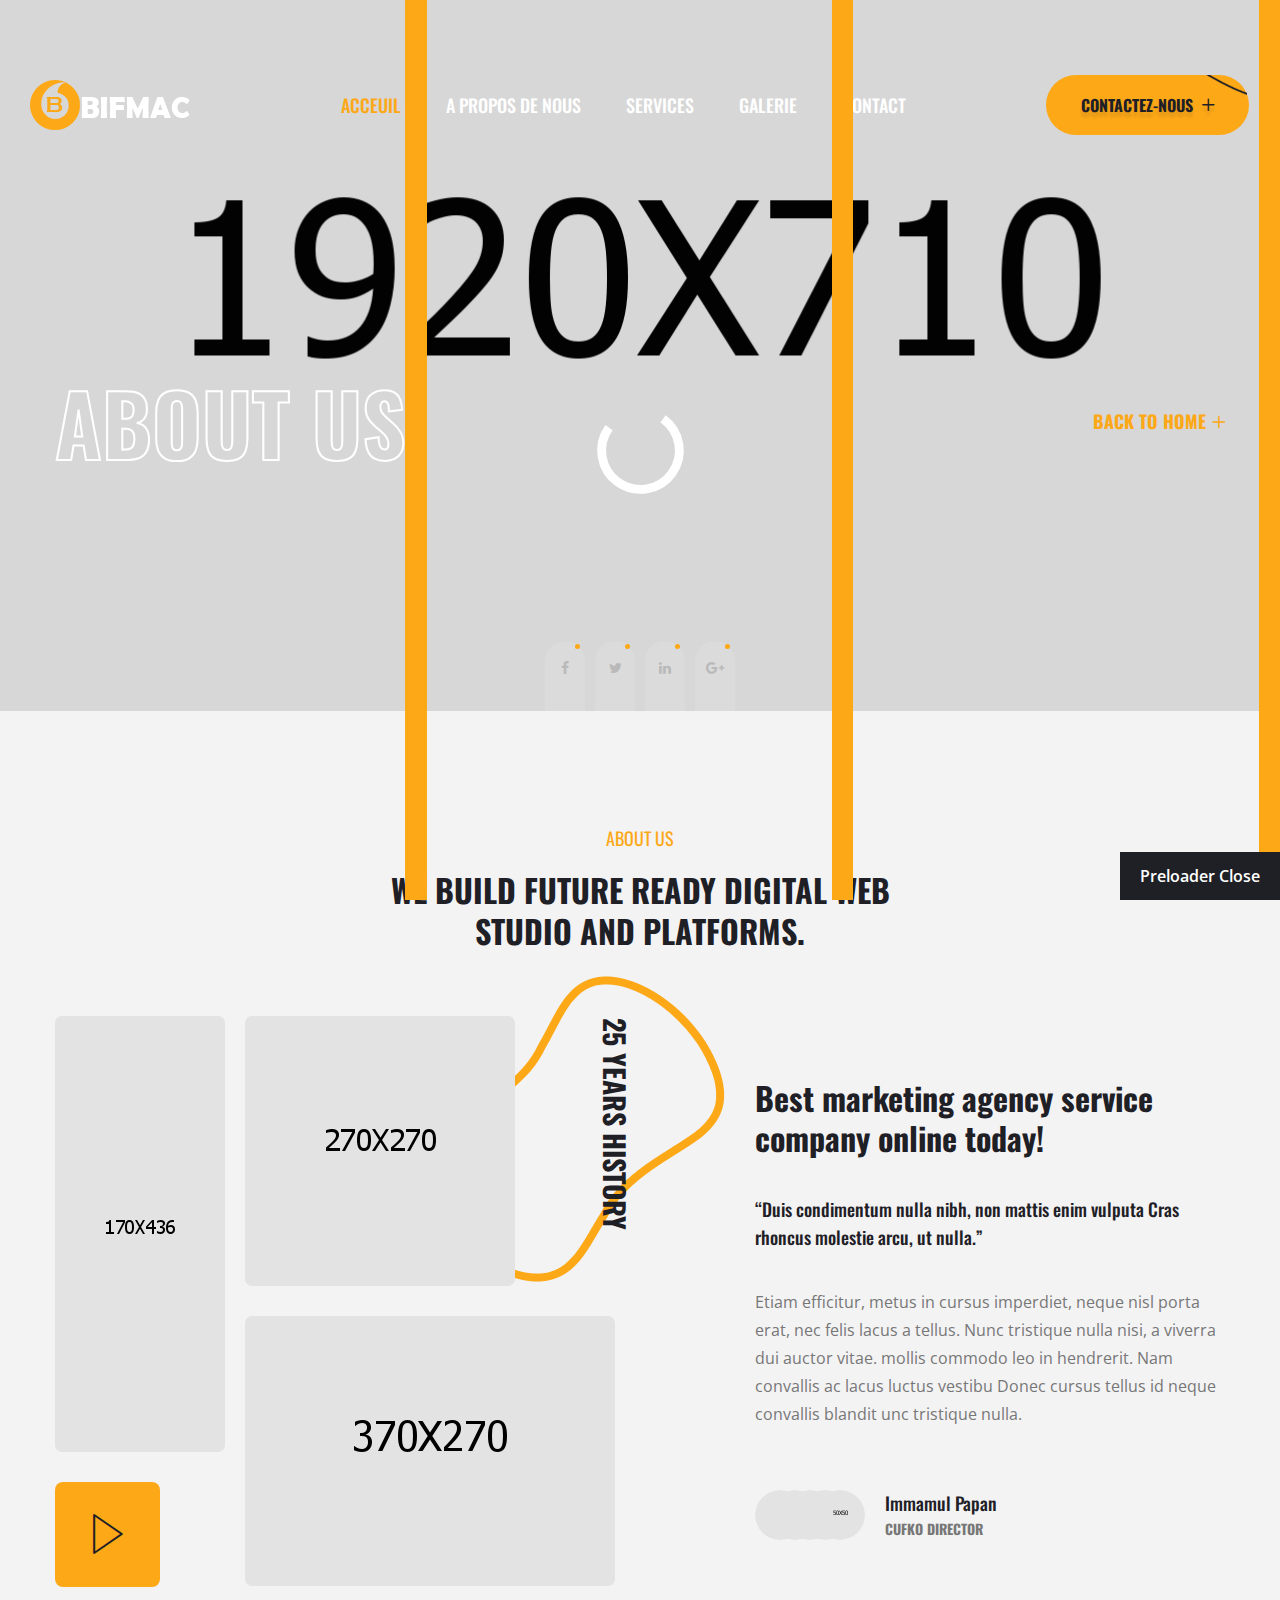
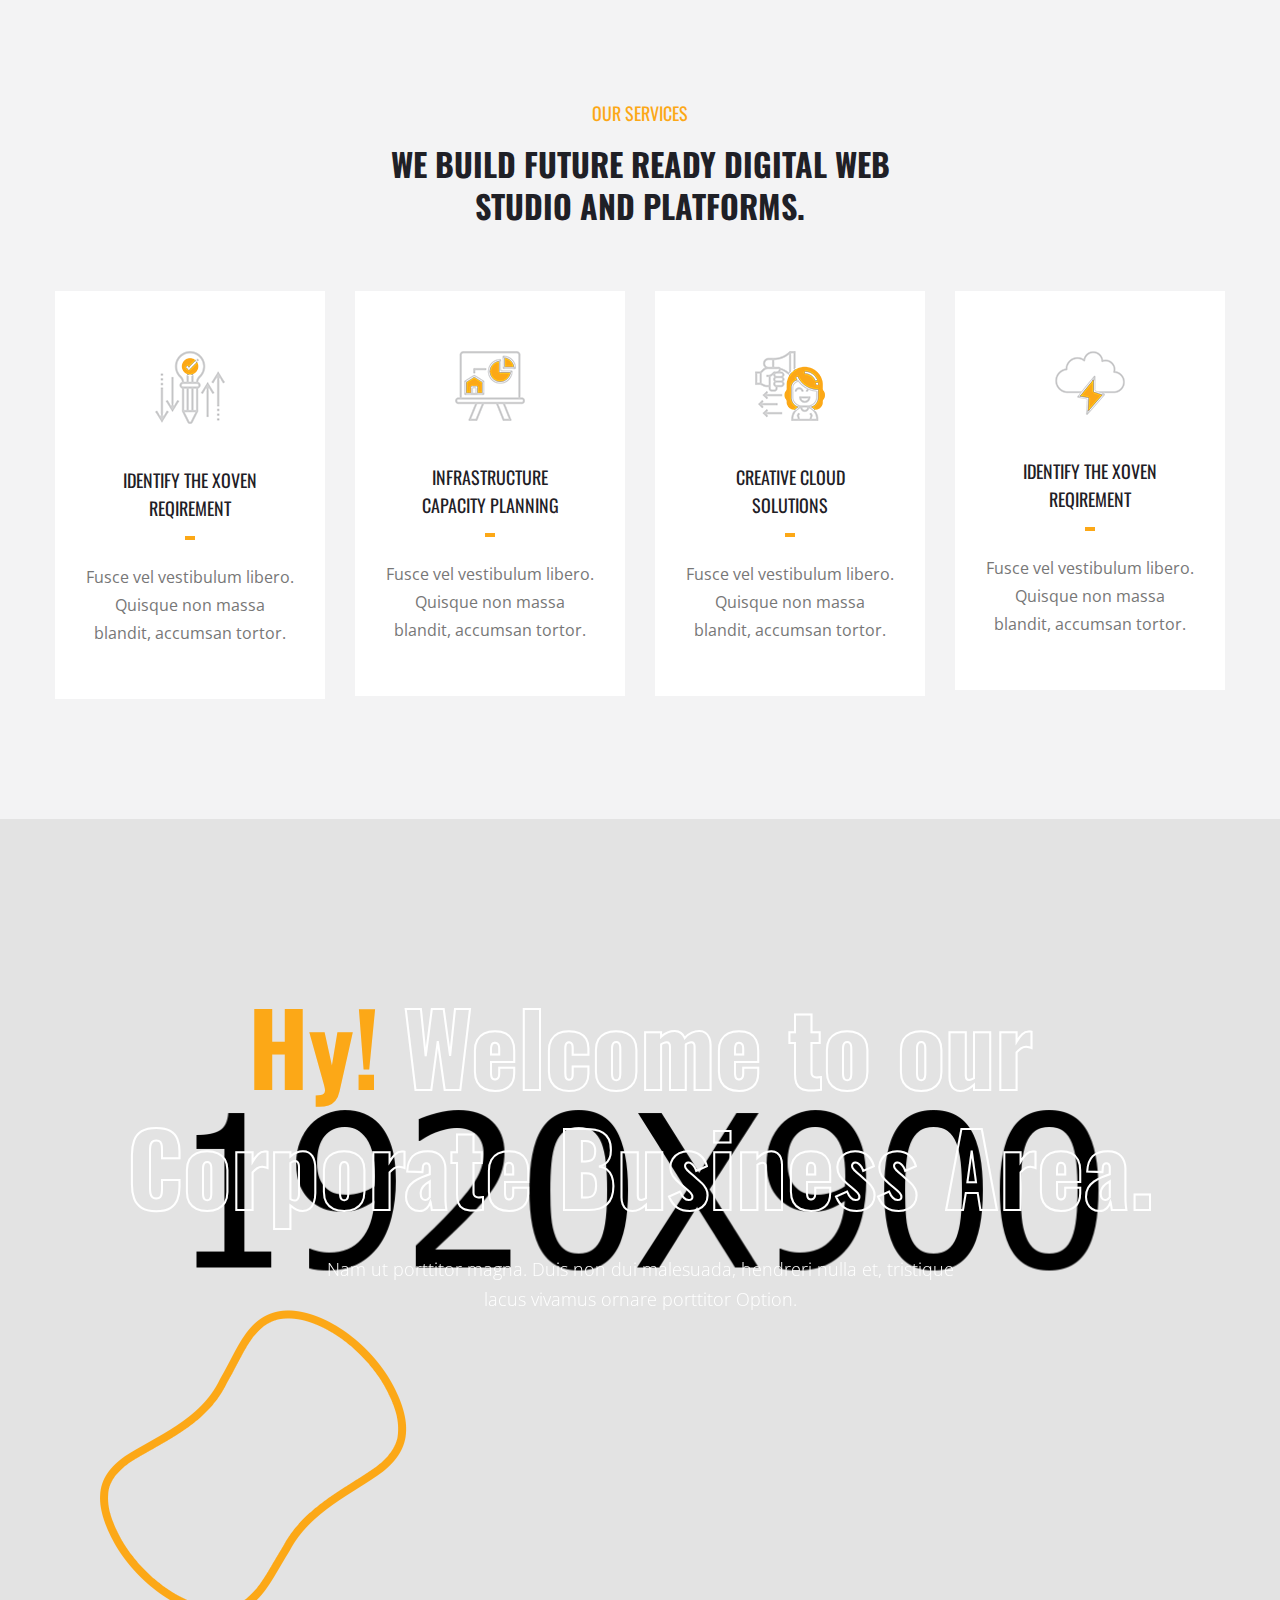
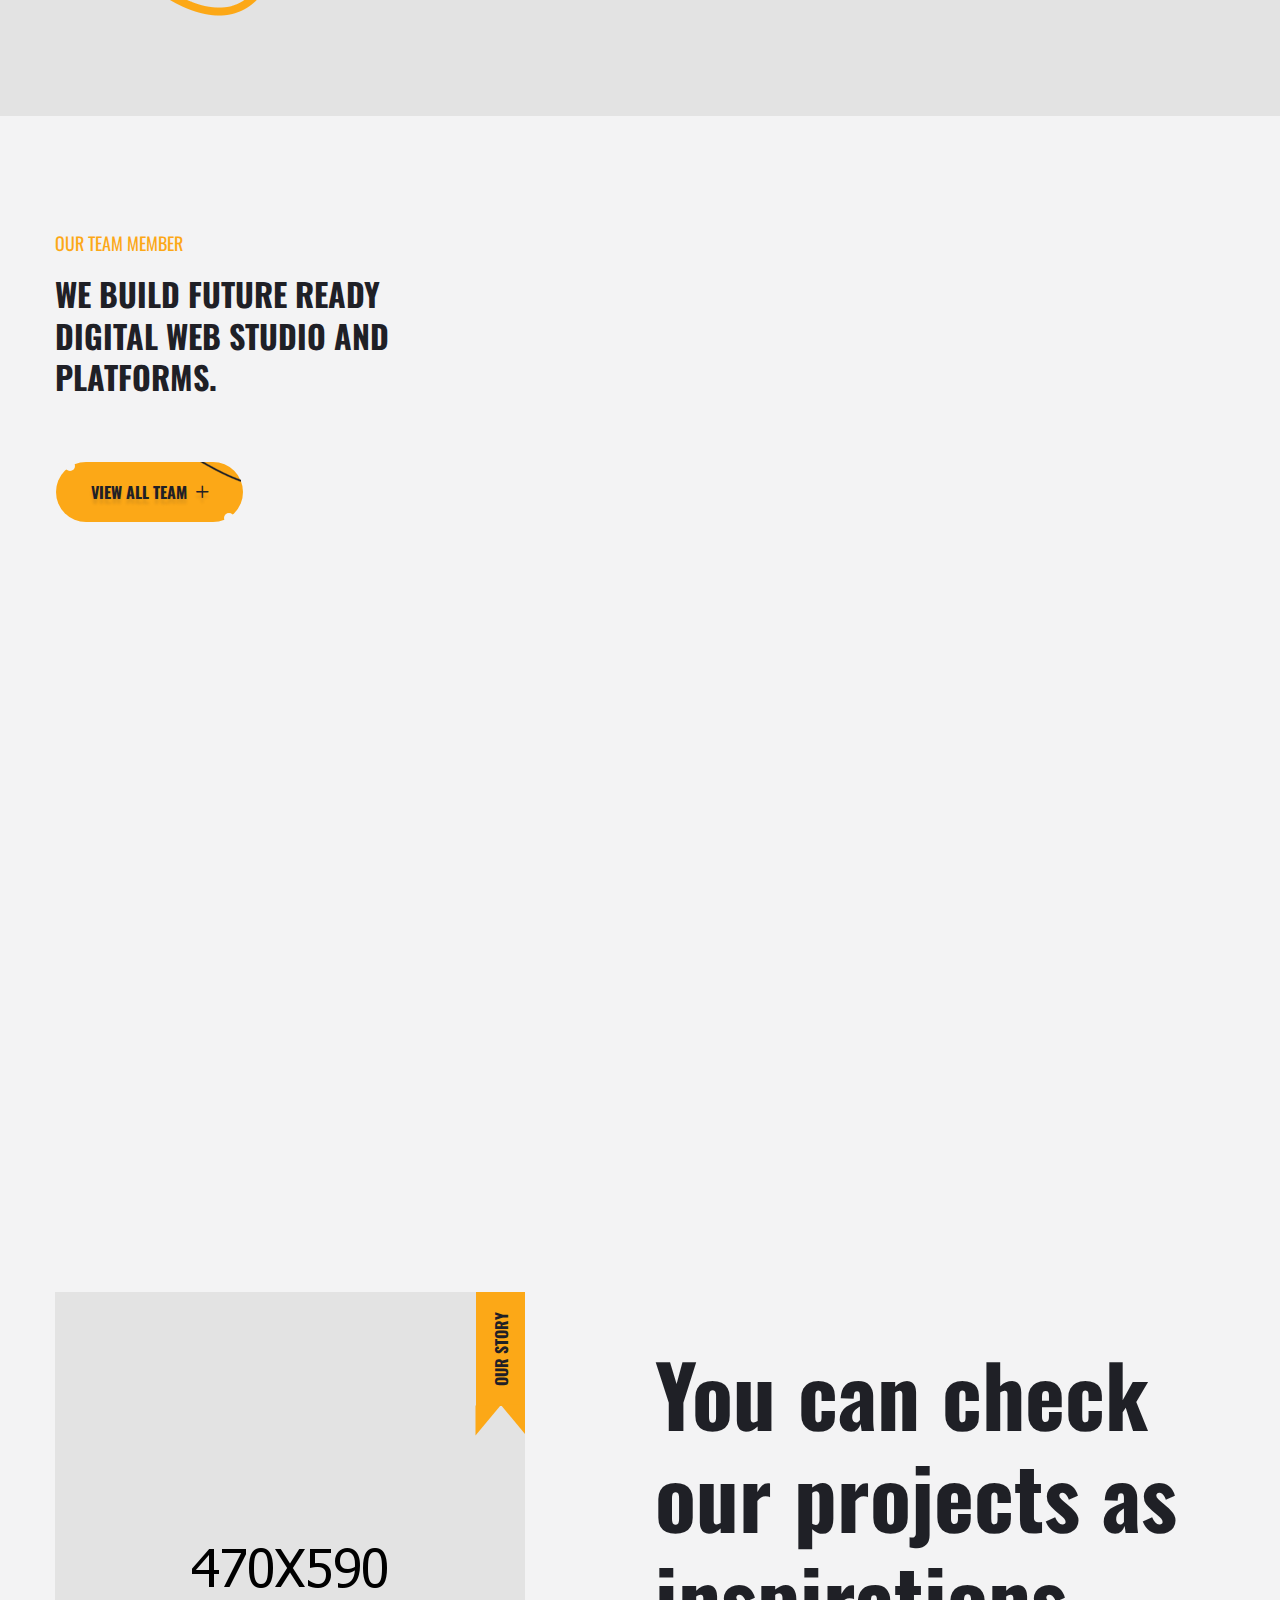
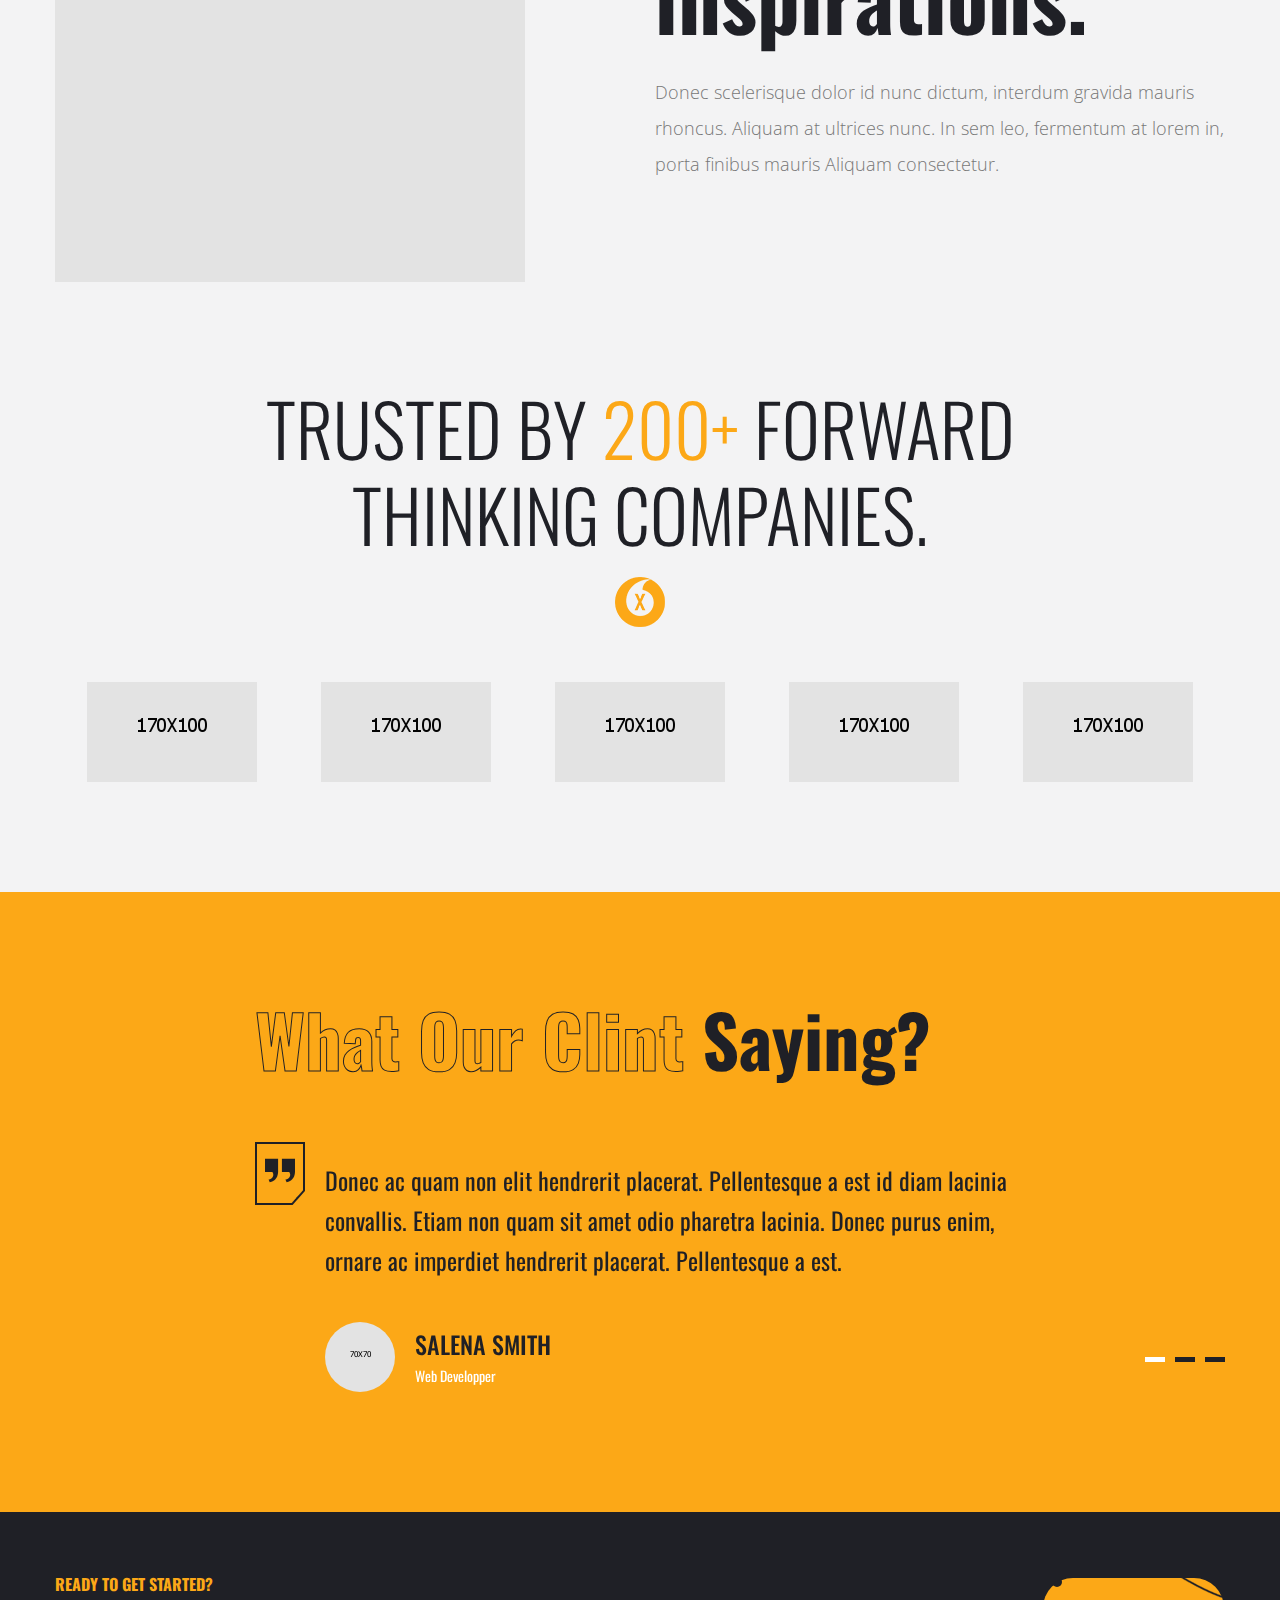
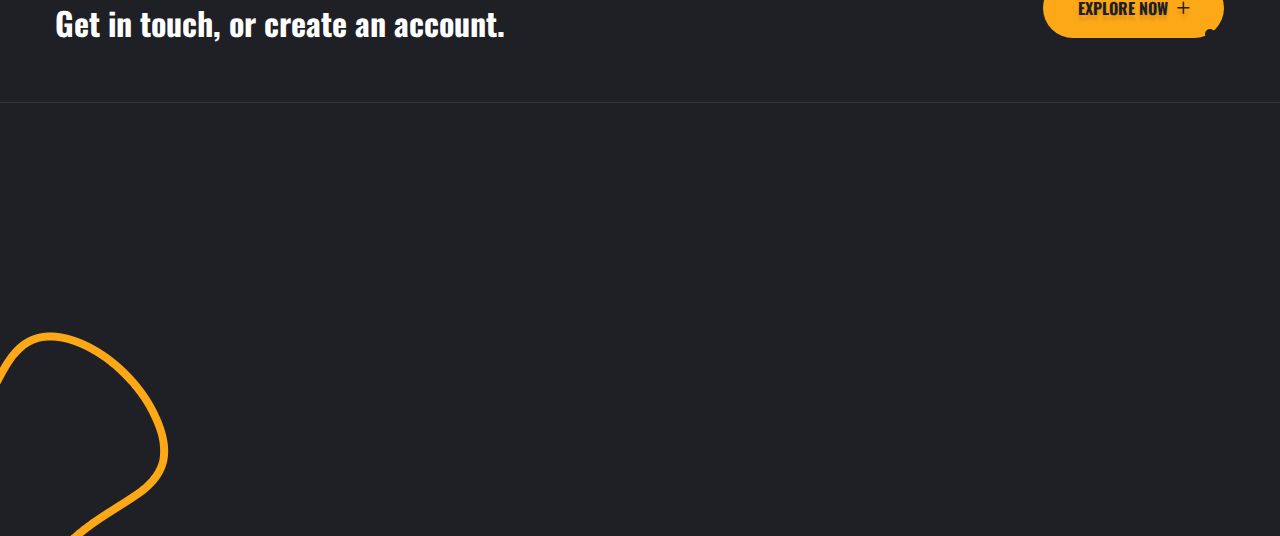
<file: about.html>
<!DOCTYPE html>
<html lang="en">
<head>
	<meta charset="UTF-8">
	<title>Fleming - Responsive HTML 5 Template</title>

	<!-- responsive meta -->
	<meta name="viewport" content="width=device-width, initial-scale=1">
	<!-- For IE -->
    <meta http-equiv="X-UA-Compatible" content="IE=edge">
    <!-- Google Fonts -->
    <link href="https://fonts.googleapis.com/css2?family=Oswald:wght@200;300;400;500;600;700&display=swap" rel="stylesheet"> 
    <link href="https://fonts.googleapis.com/css2?family=Open+Sans:ital,wght@0,300;0,400;0,600;0,700;0,800;1,300;1,400;1,600;1,700;1,800&display=swap" rel="stylesheet">

	<link rel="stylesheet" href="assets/css/animate.css">  
	<link rel="stylesheet" href="assets/css/aos.css">  
	<link rel="stylesheet" href="assets/css/bootstrap.min.css">	
	<link rel="stylesheet" href="assets/css/bootstrap-select.min.css">
	<link rel="stylesheet" href="assets/css/custom-animate.css">
	<link rel="stylesheet" href="assets/css/fancybox.min.css">
	<link rel="stylesheet" href="assets/css/flaticon.css">
	<link rel="stylesheet" href="assets/css/font-awesome.min.css">
	<link rel="stylesheet" href="assets/css/imp.css">
	<link rel="stylesheet" href="assets/css/jquery-ui.css">
	<link rel="stylesheet" href="assets/css/magnific-popup.css">
	<link rel="stylesheet" href="assets/css/owl.css">
    <link rel="stylesheet" href="assets/css/rtl.css">
	<link rel="stylesheet" href="assets/css/scrollbar.css">

    <!-- Module css -->
    <link rel="stylesheet" href="assets/css/module-css/header-section.css">
	<link rel="stylesheet" href="assets/css/module-css/banner-section.css">
	<link rel="stylesheet" href="assets/css/module-css/about-section.css">
	<link rel="stylesheet" href="assets/css/module-css/blog-section.css">
	<link rel="stylesheet" href="assets/css/module-css/fact-counter-section.css">
	<link rel="stylesheet" href="assets/css/module-css/faq-section.css">
	<link rel="stylesheet" href="assets/css/module-css/contact-page.css">
	<link rel="stylesheet" href="assets/css/module-css/breadcrumb-section.css">
	<link rel="stylesheet" href="assets/css/module-css/team-section.css">
	<link rel="stylesheet" href="assets/css/module-css/partner-section.css">
	<link rel="stylesheet" href="assets/css/module-css/testimonial-section.css">
	<link rel="stylesheet" href="assets/css/module-css/services-section.css">
	<link rel="stylesheet" href="assets/css/module-css/footer-section.css">
   
    <link rel="stylesheet" href="assets/css/style.css">
	<link rel="stylesheet" href="assets/css/responsive.css">
    <!-- Favicon -->
    <link rel="apple-touch-icon" sizes="180x180" href="assets/images/favicon/apple-touch-icon.png">
    <link rel="icon" type="image/png" href="assets/images/favicon/favicon-32x32.png" sizes="32x32">
    <link rel="icon" type="image/png" href="assets/images/favicon/favicon-16x16.png" sizes="16x16">

    <!-- Fixing Internet Explorer-->
    <!--[if lt IE 9]>
        <script src="http://html5shiv.googlecode.com/svn/trunk/html5.js"></script>
        <script src="assets/js/html5shiv.js"></script>
    <![endif]-->
    
</head>

<body>

<div class="boxed_wrapper ltr">

<!-- Preloader -->
<div class="loader-wrap">
    <div class="preloader"><div class="preloader-close">Preloader Close</div></div>
    <div class="layer layer-one"><span class="overlay"></span></div>
    <div class="layer layer-two"><span class="overlay"></span></div>        
    <div class="layer layer-three"><span class="overlay"></span></div>        
</div>

<!-- page-direction -->
<div class="page_direction">
    <div class="demo-rtl direction_switch"><button class="rtl">RTL</button></div>
    <div class="demo-ltr direction_switch"><button class="ltr">LTR</button></div>
</div>
<!-- page-direction end -->


<!-- Main header-->
<header class="main-header header-style-three">
    <!--Start Header--> 
    <div class="header-three clearfix">
        <div class="auto-container clearfix">
            <div class="outer-box clearfix">
                <div class="header-three_left">

                    <div class="logo">
                        <a href="#"><img src="assets/images/footer/footer-logo.png" alt="Awesome Logo" title=""></a>
                    </div>

                    <div class="nav-outer style3 clearfix">
                        <!--Mobile Navigation Toggler-->
                        <div class="mobile-nav-toggler">
                            <div class="inner">
                                <span class="icon-bar"></span>
                                <span class="icon-bar"></span>
                                <span class="icon-bar"></span>
                            </div>
                        </div>
                        <!-- Main Menu -->
                        <nav class="main-menu style3 navbar-expand-md navbar-light">
                            <div class="collapse navbar-collapse show clearfix" id="navbarSupportedContent">
                                <ul class="navigation clearfix">
                                    <li class="dropdown current"><a href="#">Acceuil</a>
                                    </li>
                                    <li><a href="#">A propos de nous</a></li>
                                    <li class="dropdown"><a href="#">Services</a>
                                        <ul>
                                            <li><a href="#">Voir tous les Services</a></li>
                                            <li><a href="#"> Details Services </a></li>
                                        </ul>
                                    </li>
                                    <li class="dropdown"><a href="#">Galerie</a>
                                        <ul>
                                           
                                            <li><a href="portfolio-1.html">Galerie photo</a></li>
                                            <li><a href="portfolio-2.html">Galerie video</a></li>
                                        </ul>
                                    </li>
                                  
                                    <li><a href="#">Contact</a></li>
                                </ul>
                            </div>
                        </nav>                        
                        <!-- Main Menu End-->
                    </div> 

                </div>

                <div class="header-three_right">
                    <div class="header-contact-info">
                        <div class="icon">
                            <img src="assets/images/icon/chat.png" alt="">
                        </div>
                        <div class="title">
                            <h5>PLEase Call Me !</h5>
                            <h3><a href="tel:+11987654321">+222 666 00 55</a></h3>
                        </div>
                    </div>

                    <div class="btns-box">
                        <a class="btn-one" href="#">
                            <div class="border_line"><img src="assets/images/shape/button-border.png" alt=""></div>
                            <span class="txt">Contactez-nous<i class="flaticon-plus-1 plusicon"></i></span>
                        </a>
                    </div>

                </div>

            </div>
        </div>    
    </div> 
    <!--End header-->

    <!--Sticky Header-->
    <div class="sticky-header">
        <div class="container">
            <div class="clearfix">
                <!--Logo-->
                <div class="logo float-left">
                    <a href="index.html" class="img-responsive"><img src="assets/images/footer/footer-logo.png" alt="" title=""></a>
                </div>
                <!--Right Col-->
                <div class="right-col float-right">
                    <!-- Main Menu -->
                    <nav class="main-menu clearfix">
                    <!--Keep This Empty / Menu will come through Javascript-->
                    </nav>   
                </div>
            </div>
        </div>
    </div>
    <!--End Sticky Header-->
    
    <!-- Mobile Menu  -->
    <div class="mobile-menu">
        <div class="menu-backdrop"></div>
        <div class="close-btn"><span class="icon fa fa-times-circle"></span></div>
        <nav class="menu-box">
            <div class="nav-logo"><a href="index.html"><img src="assets/images/resources/mobilemenu-logo.png" alt="" title=""></a></div>
            <div class="menu-outer"><!--Here Menu Will Come Automatically Via Javascript / Same Menu as in Header--></div>
            <!--Social Links-->
            <div class="social-links">
                <ul class="clearfix">
                    <li><a href="#"><span class="fab fa fa-facebook-square"></span></a></li>
                    <li><a href="#"><span class="fab fa fa-twitter-square"></span></a></li>
                    <li><a href="#"><span class="fab fa fa-pinterest-square"></span></a></li>
                    <li><a href="#"><span class="fab fa fa-google-plus-square"></span></a></li>
                    <li><a href="#"><span class="fab fa fa-youtube-square"></span></a></li>
                </ul>
            </div>
        </nav>
    </div>
    <!-- End Mobile Menu --> 
</header>


<!--Start breadcrumb area-->     
<section class="breadcrumb-area">
    <div class="breadcrumb-area-bg" style="background-image: url(assets/images/breadcrumb/breadcrumb-1.jpg);"></div>
    <div class="breadcrumb-social-link">
        <ul class="clearfix">
            <li class="wow slideInUp" data-wow-delay="500ms" data-wow-duration="1000ms">
                <a href="#"><i class="fa fa-facebook" aria-hidden="true"></i></a> 
            </li>
            <li class="wow slideInUp" data-wow-delay="700ms" data-wow-duration="2000ms">
                <a href="#"><i class="fa fa-twitter" aria-hidden="true"></i></a> 
            </li>
            <li class="wow slideInUp" data-wow-delay="900ms" data-wow-duration="1000ms">
                <a href="#"><i class="fa fa-linkedin" aria-hidden="true"></i></a>
            </li>
            <li class="wow slideInUp" data-wow-delay="1100ms" data-wow-duration="2100ms">
                <a href="#"><i class="fa fa-google-plus" aria-hidden="true"></i></a> 
            </li>
        </ul>
    </div>
    <div class="container">
        <div class="row">
            <div class="col-xl-12">
                <div class="inner-content text-center">
                    <div class="title">
                       <h2>About Us</h2>
                    </div>
                    <div class="breadcrumb-menu">
                        <ul>
                            <li><a href="index.html">Back To Home<span class="flaticon-plus"></span></a></li>
                        </ul>    
                    </div>
                </div>
            </div>
        </div>
    </div>
</section>
<!--End breadcrumb area-->

<!--Start About Style1 Area-->
<section class="about-style1-area">
    <div class="container">
        <div class="sec-title text-center">
            <div class="sub-title">
                <h3>About us</h3>
            </div>
            <h2>We build future ready digital web<br> studio and platforms.</h2>
        </div>
        <div class="row">

            <div class="col-xl-6">
                <div class="about-style1_image-box clearfix">
                    <div class="shape">
                        <img class="zoom-fade" src="assets/images/shape/thm-shape-1.png" alt="">
                    </div>
                    <div class="inner-caption"><h3>25 Years History</h3></div>
                    <div class="image-box left">
                        <div class="single-box image-box1">
                            <div class="inner">
                                <img src="assets/images/about/about-style3-image-1.jpg" alt="">
                            </div>
                        </div> 
                        <a class="video-popup xoven-video-galler-1" title="Xoven Video Gallery" href="https://www.youtube.com/watch?v=p25gICT63ek">
                            <span class="flaticon-play-button-2 playicon"></span>
                        </a>
                    </div>
                    <div class="image-box right">
                        <div class="single-box image-box2">
                            <div class="inner">
                                <img src="assets/images/about/about-style3-image-2.jpg" alt="">
                            </div>
                        </div>
                        <div class="single-box image-box3">
                            <div class="inner">
                                <img src="assets/images/about/about-style3-image-3.jpg" alt="">
                            </div>
                        </div>       
                    </div>   
                </div>
            </div>

            <div class="col-xl-6">
                <div class="about-style1_content-box">
                    <h2>Best marketing agency service<br> company online today!</h2>
                    <h3>“Duis condimentum nulla nibh, non mattis enim vulputa Cras rhoncus molestie arcu, ut nulla.”</h3>
                    <div class="text">
                        <p>Etiam efficitur, metus in cursus imperdiet, neque nisl porta erat, nec  felis lacus a tellus. Nunc tristique nulla nisi, a viverra dui auctor vitae.  mollis commodo leo in hendrerit. Nam convallis ac lacus luctus vestibu Donec cursus tellus id neque convallis blandit unc tristique nulla.</p>
                    </div>
                    <div class="about-style1_bottom-box">
                        <div class="about-style1-user-box">
                            <div class="single-box">
                                <img src="assets/images/about/about-style1-user-1.jpg" alt="">
                            </div> 
                            <div class="single-box two">
                                <img src="assets/images/about/about-style1-user-2.jpg" alt="">
                            </div>   
                            <div class="single-box three">
                                <img src="assets/images/about/about-style1-user-3.jpg" alt="">
                            </div>   
                            <div class="single-box four">
                                <img src="assets/images/about/about-style1-user-4.jpg" alt="">
                            </div>   
                            <div class="single-box five">
                                <img src="assets/images/about/about-style1-user-5.jpg" alt="">
                            </div>      
                        </div> 
                        <div class="about-style1_user-name">
                            <h3>Immamul Papan</h3>
                            <p>Cufko Director</p>
                        </div>
                    </div>   
                </div>
            </div>

        </div>
    </div>
</section>
<!--End About Style1 Area-->

<!--Start Service Style3 Area-->
<section class="service-style3-area pdtop0">
    <div class="container">
        <div class="sec-title text-center">
            <div class="sub-title">
                <h3>Our Services</h3>
            </div>
            <h2>We build future ready digital web<br> studio and platforms.</h2>
        </div>
        <div class="row">
            <!--Start Single Service Style3-->
            <div class="col-xl-3 col-lg-6 col-md-6">
                <div class="single-service-style3 text-center">
                    <div class="icon">
                        <img src="assets/images/icon/services/service-v2-1.png" alt="">
                    </div>
                    <div class="title">
                        <h3><a href="services-details.html">Identify the xoven<br> Reqirement</a></h3>
                        <div class="border-box"></div>
                        <div class="inner-text">
                            <p>Fusce vel vestibulum libero. Quisque non massa blandit, accumsan tortor.</p>
                        </div>
                    </div>
                </div>
            </div> 
            <!--End Single Service Style3--> 
            <!--Start Single Service Style3-->
            <div class="col-xl-3 col-lg-6 col-md-6">
                <div class="single-service-style3 text-center">
                    <div class="icon">
                        <img src="assets/images/icon/services/service-v2-2.png" alt="">
                    </div>
                    <div class="title">
                        <h3><a href="services-details.html">Infrastructure<br>Capacity Planning</a></h3>
                        <div class="border-box"></div>
                        <div class="inner-text">
                            <p>Fusce vel vestibulum libero. Quisque non massa blandit, accumsan tortor.</p>
                        </div>
                    </div>
                </div>
            </div> 
            <!--End Single Service Style3--> 
            <!--Start Single Service Style3-->
            <div class="col-xl-3 col-lg-6 col-md-6">
                <div class="single-service-style3 text-center">
                    <div class="icon">
                        <img src="assets/images/icon/services/service-v2-3.png" alt="">
                    </div>
                    <div class="title">
                        <h3><a href="services-details.html">Creative Cloud<br>Solutions</a></h3>
                        <div class="border-box"></div>
                        <div class="inner-text">
                            <p>Fusce vel vestibulum libero. Quisque non massa blandit, accumsan tortor.</p>
                        </div>
                    </div>
                </div>
            </div> 
            <!--End Single Service Style3--> 
            <!--Start Single Service Style3-->
            <div class="col-xl-3 col-lg-6 col-md-6">
                <div class="single-service-style3 text-center">
                    <div class="icon">
                        <img src="assets/images/icon/services/service-v2-4.png" alt="">
                    </div>
                    <div class="title">
                        <h3><a href="services-details.html">Identify the xoven<br>Reqirement</a></h3>
                        <div class="border-box"></div>
                        <div class="inner-text">
                            <p>Fusce vel vestibulum libero. Quisque non massa blandit, accumsan tortor.</p>
                        </div>
                    </div>
                </div>
            </div> 
            <!--End Single Service Style3--> 

        </div>
    </div>
</section>
<!--End Service Style3 Area-->


<!--Start Video gallery Area-->
<section class="video-gallery-area">
    <div class="video-gallery-area_bg" style="background-image: url(assets/images/parallax-background/video-gallery-area-bg.jpg);"></div>
    <div class="shape1">
        <img class="zoom-fade" src="assets/images/shape/thm-shape-1.png" alt="">
    </div>
    <div class="container">
        <div class="row">
            <div class="col-xl-12">
                <div class="xoven-video-gallery-2 text-center">
                    <div class="big-title paroller">
                        <h2><span>Hy!</span>Welcome to our<br> Corporate Business Area.</h2>
                    </div>
                    <p class="paroller">Nam ut porttitor magna. Duis non dui malesuada, hendreri  nulla et, tristique<br> lacus vivamus ornare porttitor Option.</p>
                    <div class="icon wow zoomIn paroller" data-wow-delay="300ms" data-wow-duration="1500ms">
                        <a class="video-popup" title="Xoven Video Gallery" href="https://www.youtube.com/watch?v=p25gICT63ek">
                            <span class="flaticon-play-button-2"></span>
                        </a>
                    </div>
                </div>
            </div>
        </div>
    </div>
</section>
<!--End Video gallery Area-->

<!--Start Team Style1 Area-->
<section class="team-style1-area">
    <div class="container">
        <div class="row">
            <div class="col-xl-4 col-lg-6 col-lg-6">
                <div class="team-style1_title">
                    <div class="sec-title">
                        <div class="sub-title">
                            <h3>Our Team Member</h3>
                        </div>
                        <h2>We build future ready<br> digital web studio and<br> platforms.</h2>
                    </div>
                    <div class="btns-box">
                        <a class="btn-one" href="team.html">
                            <div class="border_line"><img src="assets/images/shape/button-border.png" alt=""></div>
                            <div class="left_round"></div>
                            <div class="right_round"></div>
                            <span class="txt">View All Team<i class="flaticon-plus-1 plusicon"></i></span>
                        </a>
                    </div>
                </div>
            </div>
            <!--Start Single Team Style1-->
            <div class="col-xl-4 col-lg-6 col-lg-6">
                <div class="single-team-style1 wow fadeInRight animated" data-wow-delay="00ms" data-wow-duration="1500ms">
                    <div class="img-holder">
                        <div class="inner">
                            <img src="assets/images/team/team-v1-1.jpg" alt=""/>
                            <div class="overlay-box">
                                <div class="shape"></div>
                            </div>
                        </div>
                        <div class="shape">
                            <img src="assets/images/shape/team-shape-1.png" alt="">
                        </div>
                    </div>
                    <div class="title-holder">
                        <div class="title">
                            <h3><a href="#">Alex sundrop lipson</a></h3>
                            <p>CEO & Founder</p>
                        </div>
                        <div class="social-links">
                            <ul>
                                <li><a href="#"><i class="fa fa-facebook" aria-hidden="true"></i></a></li>
                            </ul> 
                        </div>
                    </div>
                </div>
            </div>
            <!--End Single Team Style1-->
            <!--Start Single Team Style1-->
            <div class="col-xl-4 col-lg-6 col-lg-6">
                <div class="single-team-style1 wow fadeInRight animated" data-wow-delay="200ms" data-wow-duration="1500ms">
                    <div class="img-holder">
                        <div class="inner">
                            <img src="assets/images/team/team-v1-2.jpg" alt=""/>
                            <div class="overlay-box">
                                <div class="shape"></div>
                            </div>
                        </div>
                        <div class="shape">
                            <img src="assets/images/shape/team-shape-1.png" alt="">
                        </div>
                    </div>
                    <div class="title-holder">
                        <div class="title">
                            <h3><a href="#">Mignon du Preez</a></h3>
                            <p>Web Designer</p>
                        </div>
                        <div class="social-links">
                            <ul>
                                <li><a href="#"><i class="fa fa-facebook" aria-hidden="true"></i></a></li>
                            </ul> 
                        </div>
                    </div>
                </div>
            </div>
            <!--End Single Team Style1-->

            <!--Start Single Team Style1-->
            <div class="col-xl-4 col-lg-6 col-lg-6">
                <div class="single-team-style1 wow fadeInLeft animated" data-wow-delay="00ms" data-wow-duration="1500ms">
                    <div class="img-holder">
                        <div class="inner">
                            <img src="assets/images/team/team-v1-3.jpg" alt=""/>
                            <div class="overlay-box">
                                <div class="shape"></div>
                            </div>
                        </div>
                        <div class="shape">
                            <img src="assets/images/shape/team-shape-1.png" alt="">
                        </div>
                    </div>
                    <div class="title-holder">
                        <div class="title">
                            <h3><a href="#">Alex sundrop lipson</a></h3>
                            <p>CEO & Founder</p>
                        </div>
                        <div class="social-links">
                            <ul>
                                <li><a href="#"><i class="fa fa-facebook" aria-hidden="true"></i></a></li>
                            </ul> 
                        </div>
                    </div>
                </div>
            </div>
            <!--End Single Team Style1-->
            <!--Start Single Team Style1-->
            <div class="col-xl-4 col-lg-6 col-lg-6">
                <div class="single-team-style1 wow fadeInLeft animated" data-wow-delay="200ms" data-wow-duration="1500ms">
                    <div class="img-holder">
                        <div class="inner">
                            <img src="assets/images/team/team-v1-4.jpg" alt=""/>
                            <div class="overlay-box">
                                <div class="shape"></div>
                            </div>
                        </div>
                        <div class="shape">
                            <img src="assets/images/shape/team-shape-1.png" alt="">
                        </div>
                    </div>
                    <div class="title-holder">
                        <div class="title">
                            <h3><a href="#">Mignon du Preez</a></h3>
                            <p>Web Designer</p>
                        </div>
                        <div class="social-links">
                            <ul>
                                <li><a href="#"><i class="fa fa-facebook" aria-hidden="true"></i></a></li>
                            </ul> 
                        </div>
                    </div>
                </div>
            </div>
            <!--End Single Team Style1-->
            <!--Start Single Team Style1-->
            <div class="col-xl-4 col-lg-6 col-lg-6">
                <div class="single-team-style1 wow fadeInLeft animated" data-wow-delay="400ms" data-wow-duration="1500ms">
                    <div class="img-holder">
                        <div class="inner">
                            <img src="assets/images/team/team-v1-5.jpg" alt=""/>
                            <div class="overlay-box">
                                <div class="shape"></div>
                            </div>
                        </div>
                        <div class="shape">
                            <img src="assets/images/shape/team-shape-1.png" alt="">
                        </div>
                    </div>
                    <div class="title-holder">
                        <div class="title">
                            <h3><a href="#">Nondumiso Shangase</a></h3>
                            <p>Web Developer</p>
                        </div>
                        <div class="social-links">
                            <ul>
                                <li><a href="#"><i class="fa fa-facebook" aria-hidden="true"></i></a></li>
                            </ul> 
                        </div>
                    </div>
                </div>
            </div>
            <!--End Single Team Style1-->
        </div>

    </div>
</section>
<!--End Team Style1 Area-->


<!--Start SKill style1 Area-->
<section class="skill-style1-area">
    <div class="container">
        <div class="row">

            <div class="col-xl-5">
                <div class="skill-style2_image-box-outer">
                    <div class="skill-style1_image-box skill-style2_image-box" style="background-image: url(assets/images/resources/skill-style1_image-2.jpg);"></div> 
                    <div class="title">
                        <h4>Our Story</h4>
                    </div>
                </div>   
            </div>

            <div class="col-xl-7">
                <div class="skill-style1_content-box skill-style2_content-box">
                    <h2>You can check<br> our projects as<br> inspirations.</h2>    
                    <p>Donec scelerisque dolor id nunc dictum, interdum gravida mauris rhoncus. Aliquam at ultrices nunc. In sem leo, fermentum at lorem in, porta finibus mauris Aliquam consectetur.</p>
                    <div class="skill-progress-box">
                        <div class="row">

                            <div class="col-xl-6">
                                <div class="progress-levels">
                                    <!--Skill Box-->
                                    <div class="progress-box wow">
                                        <div class="inner count-box">
                                            <div class="bar">
                                                <div class="bar-innner">
                                                    <div class="bar-fill" data-percent="80" title="Book"></div>
                                                </div>
                                            </div>
                                            <div class="skill-percent">
                                                <div class="title">
                                                    <h6>Consulting Service </h6>
                                                </div>
                                                <div class="counting">
                                                    <span>/</span> <span class="count-text" data-speed="3000" data-stop="80">0</span>
                                                    <span class="percent">%</span>
                                                </div>
                                            </div>
                                        </div>
                                    </div>
                                </div>
                            </div>
                            <div class="col-xl-6">
                                <div class="progress-levels style2">
                                    <!--Skill Box-->
                                    <div class="progress-box wow">
                                        <div class="inner count-box">
                                            <div class="bar">
                                                <div class="bar-innner">
                                                    <div class="bar-fill" data-percent="70" title="Book"></div>
                                                </div>
                                            </div>
                                            <div class="skill-percent">
                                                <div class="title">
                                                    <h6>Finance Consulting</h6>
                                                </div>
                                                <div class="counting">
                                                    <span>/</span> <span class="count-text" data-speed="3000" data-stop="70">0</span>
                                                    <span class="percent">%</span>
                                                </div>
                                            </div>
                                        </div>
                                    </div>
                                </div>
                            </div>


                        </div>
                    </div>
                </div>
            </div>


        </div>    
    </div>
</section>
<!--End SKill style1 Area-->


<!--Start Partner Area-->
<section class="partner-area partner-style2-area">
    <div class="container">
        <div class="partner-title text-center">
            <h2>Trusted by <span>200+</span> Forward<br>Thinking Companies.</h2>
            <div class="thm-logo">
                <img src="assets/images/icon/thm-logo-1.png" alt=""/>
            </div>
        </div>
        <ul class="partner-box partner-carousel owl-carousel owl-theme owl-dot-style1">
            <!--Start Single Partner Logo Box-->
            <li class="single-partner-logo-box">
                <a href="#"><img src="assets/images/brand/brand-logo-1.png" alt="Awesome Image"></a>
            </li>
            <!--End Single Partner Logo Box-->
            <!--Start Single Partner Logo Box-->
            <li class="single-partner-logo-box">
                <a href="#"><img src="assets/images/brand/brand-logo-2.png" alt="Awesome Image"></a>
            </li>
            <!--End Single Partner Logo Box-->
            <!--Start Single Partner Logo Box-->
            <li class="single-partner-logo-box">
                <a href="#"><img src="assets/images/brand/brand-logo-3.png" alt="Awesome Image"></a>
            </li>
            <!--End Single Partner Logo Box-->
            <!--Start Single Partner Logo Box-->
            <li class="single-partner-logo-box">
                <a href="#"><img src="assets/images/brand/brand-logo-4.png" alt="Awesome Image"></a>
            </li>
            <!--End Single Partner Logo Box-->
            <!--Start Single Partner Logo Box-->
            <li class="single-partner-logo-box">
                <a href="#"><img src="assets/images/brand/brand-logo-5.png" alt="Awesome Image"></a>
            </li>
            <!--End Single Partner Logo Box-->
            <!--Start Single Partner Logo Box-->
            <li class="single-partner-logo-box">
                <a href="#"><img src="assets/images/brand/brand-logo-6.png" alt="Awesome Image"></a>
            </li>
            <!--End Single Partner Logo Box-->
        </ul>
    </div>
</section> 
<!--End Partner Area--> 


<!--Start Testimonial style1 Area-->
<section class="testimonial-style1-area"> 
    <div class="container">
        <div class="testimonial-style1_title">
            <h2>What Our Clint <span>Saying?</span></h2>
        </div>
        <div class="row">
            <div class="col-xl-12">
                <div class="testimonial-style1-content">
                    <div class="testimonial-style1-carousel owl-carousel owl-theme">
                        <!--Start Single Testimonial Style1-->
                        <div class="single-testimonial-style1">
                            <div class="quote-box">
                                <div class="quote-border" style="background-image: url(assets/images/icon/quote-border.png);"></div>
                                <span class="flaticon-right-quote"></span>
                            </div>
                            <div class="text-holder">
                                <div class="text">
                                    <h3>Donec ac quam non elit hendrerit placerat. Pellentesque a est id diam lacinia convallis. Etiam non quam sit amet odio pharetra lacinia. Donec purus enim, ornare ac imperdiet hendrerit placerat. Pellentesque a est.</h3>
                                </div>
                                <div class="client-info">
                                    <div class="img-box">
                                        <img src="assets/images/testimonial/testimonial-v1-1.jpg" alt=""> 
                                    </div>
                                    <div class="inner-title">
                                        <h4>Salena Smith</h4>
                                        <h6>Web Developper</h6>
                                    </div>
                                </div>
                            </div> 
                        </div>
                        <!--End Single Testimonial Style1-->
                        <!--Start Single Testimonial Style1-->
                        <div class="single-testimonial-style1">
                            <div class="quote-box">
                                <div class="quote-border" style="background-image: url(assets/images/icon/quote-border.png);"></div>
                                <span class="flaticon-right-quote"></span>
                            </div>
                            <div class="text-holder">
                                <div class="text">
                                    <h3>Donec ac quam non elit hendrerit placerat. Pellentesque a est id diam lacinia convallis. Etiam non quam sit amet odio pharetra lacinia. Donec purus enim, ornare ac imperdiet hendrerit placerat. Pellentesque a est.</h3>
                                </div>
                                <div class="client-info">
                                    <div class="img-box">
                                        <img src="assets/images/testimonial/testimonial-v1-1.jpg" alt=""> 
                                    </div>
                                    <div class="inner-title">
                                        <h4>Salena Smith</h4>
                                        <h6>Web Developper</h6>
                                    </div>
                                </div>
                            </div> 
                        </div>
                        <!--End Single Testimonial Style1-->
                        <!--Start Single Testimonial Style1-->
                        <div class="single-testimonial-style1">
                            <div class="quote-box">
                                <div class="quote-border" style="background-image: url(assets/images/icon/quote-border.png);"></div>
                                <span class="fa fa-quote-right"></span>
                            </div>
                            <div class="text-holder">
                                <div class="text">
                                    <h3>Donec ac quam non elit hendrerit placerat. Pellentesque a est id diam lacinia convallis. Etiam non quam sit amet odio pharetra lacinia. Donec purus enim, ornare ac imperdiet hendrerit placerat. Pellentesque a est.</h3>
                                </div>
                                <div class="client-info">
                                    <div class="img-box">
                                        <img src="assets/images/testimonial/testimonial-v1-1.jpg" alt=""> 
                                    </div>
                                    <div class="inner-title">
                                        <h4>Salena Smith</h4>
                                        <h6>Web Developper</h6>
                                    </div>
                                </div>
                            </div> 
                        </div>
                        <!--End Single Testimonial Style1-->
                    </div>
                </div>
            </div>
        </div>
    </div>
</section>
<!--End Testimonial Style1 Area-->



<!--Start footer area -->  
<footer class="footer-area style2">
    <div class="shape">
        <img src="assets/images/shape/thm-shape-4.png" alt="">
    </div>
    <div class="footer-top">
        <div class="container">
            <div class="row">
                <div class="col-xl-12">
                    <div class="inner">
                        <div class="text">
                            <h6>Ready to get started?</h6>
                            <h2>Get in touch, or create an account.</h2>
                        </div>
                        <div class="button-box">
                            <a class="btn-one" href="#">
                                <div class="border_line"><img src="assets/images/shape/button-border.png" alt=""></div>
                                <div class="left_round"></div>
                                <div class="right_round"></div>
                                <span class="txt">Explore Now<i class="flaticon-plus-1 plusicon"></i></span>
                            </a>
                        </div>
                    </div>
                </div>
            </div>
        </div>
    </div>
    <!--Start Footer-->
    <div class="footer">
        <div class="container">
            <div class="row text-right-rtl">

                <!--Start single footer widget-->
                <div class="col-xl-4 col-lg-6 col-md-6 col-sm-12 wow animated fadeInUp" data-wow-delay="0.1s">
                    <div class="single-footer-widget">
                        <div class="our-company-info">
                            <div class="footer-logo">
                                <a href="index.html"> <img src="assets/images/footer/footer-logo.png" alt=""/></a>
                            </div>
                            <div class="text-box">
                                <p>There are many variations of passages Lorem Ipsum available, the Ipsum has been majority suffered.</p>
                            </div>
                            <div class="copyright-text style2">
                                <p>&copy; Copywright by <a href="#">@Fleming.</a> All Rights Reserved.</p>
                            </div>
                        </div>     
                    </div>
                </div>
                <!--End single footer widget-->

                <!--Start single footer widget-->
                <div class="col-xl-2 col-lg-6 col-md-6 col-sm-12 wow animated fadeInUp" data-wow-delay="0.3s">
                    <div class="single-footer-widget mar-left pdtop60 pdtop0">
                        <div class="title">
                            <h3>Categories</h3>
                        </div>
                        <ul class="footer-widget-links1">
                            <li><a href="index.html">Home</a></li>    
                            <li><a href="testimonials.html">Testimonials</a></li>    
                            <li><a href="team.html">Team</a></li>    
                            <li><a href="#">Career</a></li>    
                            <li><a href="contact.html">Contat</a></li>                      
                        </ul>
                    </div>
                </div>
                <!--End single footer widget-->

                <!--Start single footer widget-->
                <div class="col-xl-2 col-lg-6 col-md-6 col-sm-12 wow animated fadeInUp" data-wow-delay="0.5s">
                    <div class="single-footer-widget mar-left2 pdtop60">
                        <div class="title">
                            <h3>Community</h3>
                        </div>
                        <ul class="footer-widget-links1">
                            <li><a href="blog.html">Blog</a></li>    
                            <li><a href="#">Discussions</a></li>    
                            <li><a href="3">Collections</a></li>    
                            <li><a href="#">Members</a></li>                                                                                      
                        </ul>
                    </div>
                </div>
                <!--End single footer widget-->

                <!--Start single footer widget-->
                <div class="col-xl-4 col-lg-6 col-md-6 col-sm-12 wow animated fadeInUp" data-wow-delay="0.7s">
                    <div class="single-footer-widget fixwidth pdtop60">
                        <div class="title">
                            <h3>Instagram</h3>
                        </div>
                        <ul class="instagram-box">
                            <li>
                                <div class="img-holder">
                                    <img src="assets/images/footer/instagram-1.jpg" alt=""/>
                                    <div class="overlay">
                                        <div class="inner">
                                            <a href="#"><i class="fa fa-instagram" aria-hidden="true"></i></a>    
                                        </div>
                                    </div>
                                </div>
                            </li>
                            <li>
                                <div class="img-holder">
                                    <img src="assets/images/footer/instagram-2.jpg" alt=""/>
                                    <div class="overlay">
                                        <div class="inner">
                                            <a href="#"><i class="fa fa-instagram" aria-hidden="true"></i></a>    
                                        </div>
                                    </div>
                                </div>
                            </li>
                            <li>
                                <div class="img-holder">
                                    <img src="assets/images/footer/instagram-3.jpg" alt=""/>
                                    <div class="overlay">
                                        <div class="inner">
                                            <a href="#"><i class="fa fa-instagram" aria-hidden="true"></i></a>    
                                        </div>
                                    </div>
                                </div>
                            </li>
                        </ul>

                        <div class="bottom-box">
                            <ul>
                                <li><a href="#">Privacy</a></li>
                                <li><a href="#">Terms & Conditions </a></li>
                                <li><a href="#">Blog</a></li>
                            </ul>
                        </div>

                    </div>
                </div>
                

            </div>
        </div>
    </div>
    <!--End Footer-->
</footer>   
<!--End footer area-->





<button class="scroll-top scroll-to-target" data-target="html">
    <span class="fa fa-angle-up"></span>
</button> 

</div> 






<script src="assets/js/jquery.js"></script>
<script src="assets/js/aos.js"></script>
<script src="assets/js/appear.js"></script>
<script src="assets/js/bootstrap.bundle.min.js"></script>
<script src="assets/js/bootstrap-select.min.js"></script>
<script src="assets/js/isotope.js"></script>
<script src="assets/js/jquery.countTo.js"></script>
<script src="assets/js/jquery.easing.min.js"></script>
<script src="assets/js/jquery.enllax.min.js"></script>
<script src="assets/js/jquery.fancybox.js"></script>
<script src="assets/js/jquery.magnific-popup.min.js"></script>
<script src="assets/js/jquery.paroller.min.js"></script>
<script src="assets/js/jquery-ui.js"></script>
<script src="assets/js/knob.js"></script>
<script src="assets/js/map-script.js"></script>
<script src="assets/js/owl.js"></script>
<script src="assets/js/pagenav.js"></script>
<script src="assets/js/parallax.min.js"></script>
<script src="assets/js/scrollbar.js"></script>
<script src="assets/js/TweenMax.min.js"></script>
<script src="assets/js/validation.js"></script>
<script src="assets/js/wow.js"></script>



<!-- thm custom script -->
<script src="assets/js/custom.js"></script>



</body>
</html>
</file>
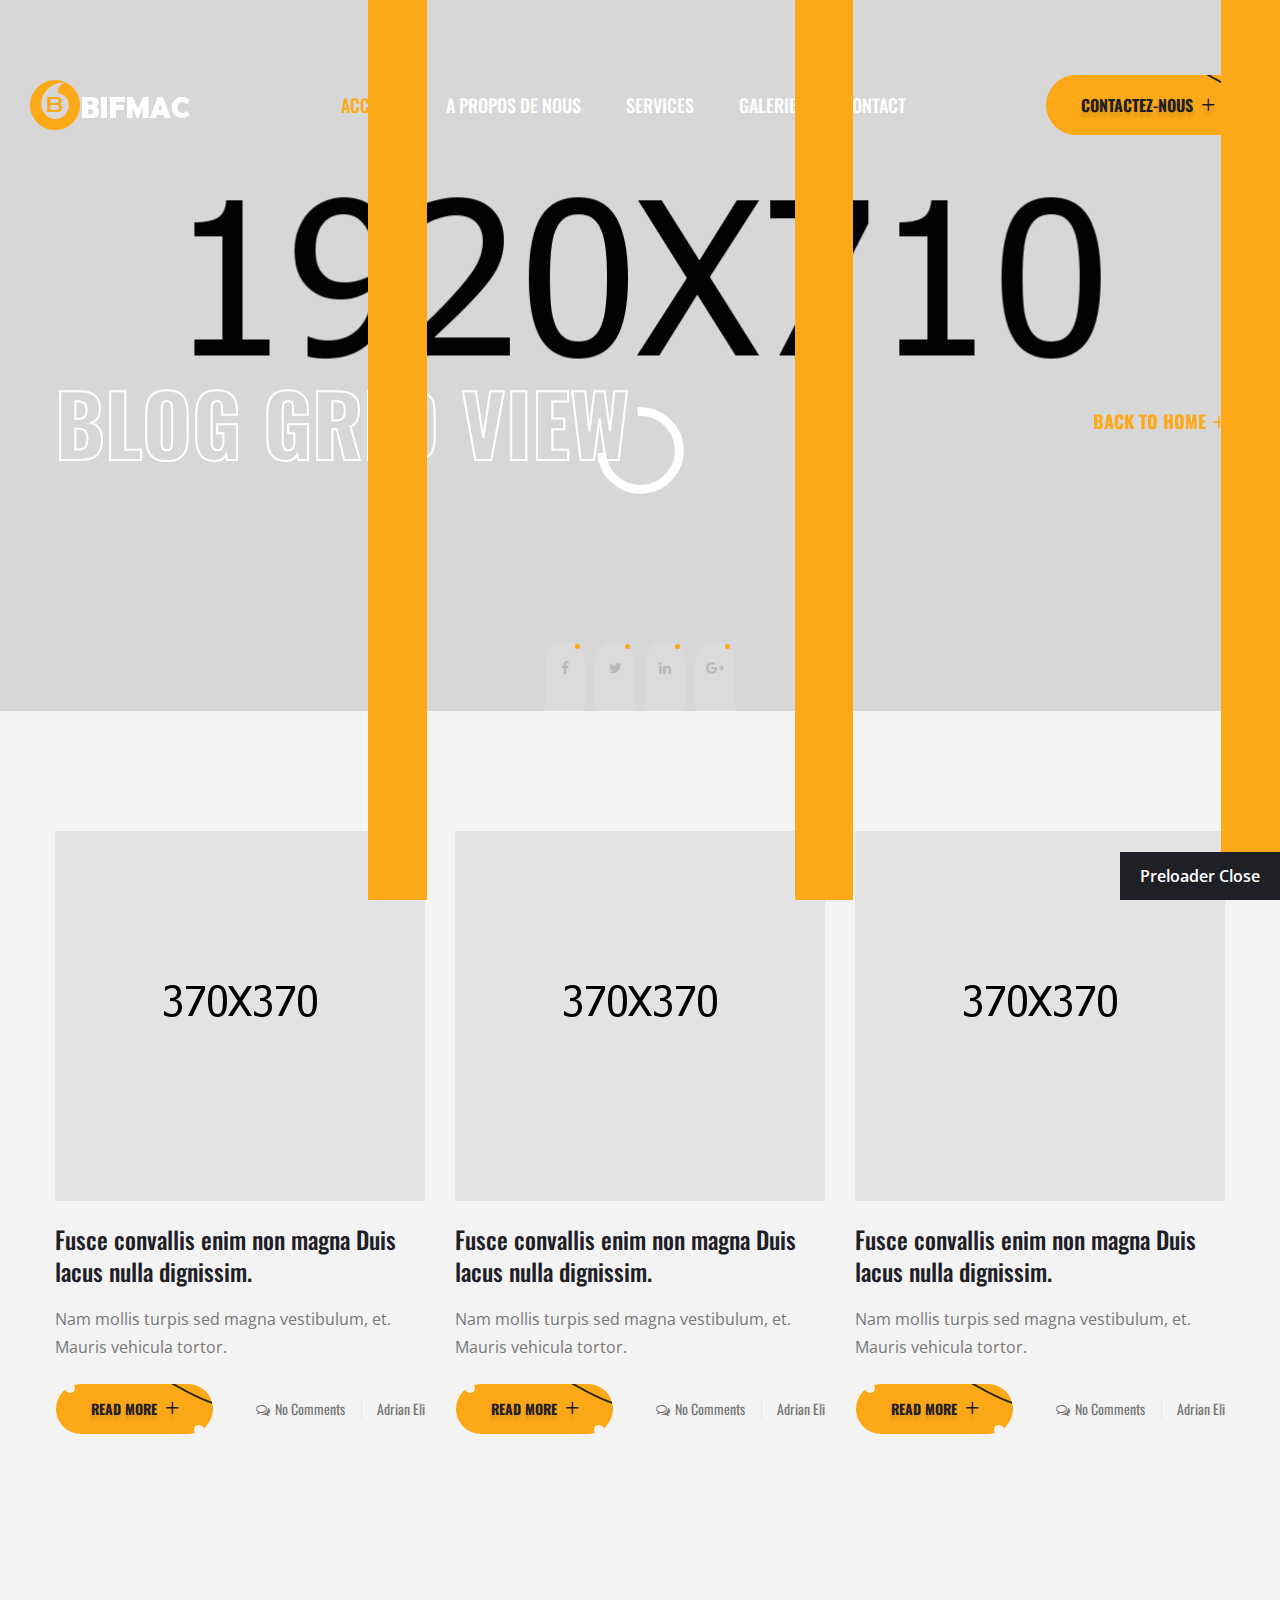
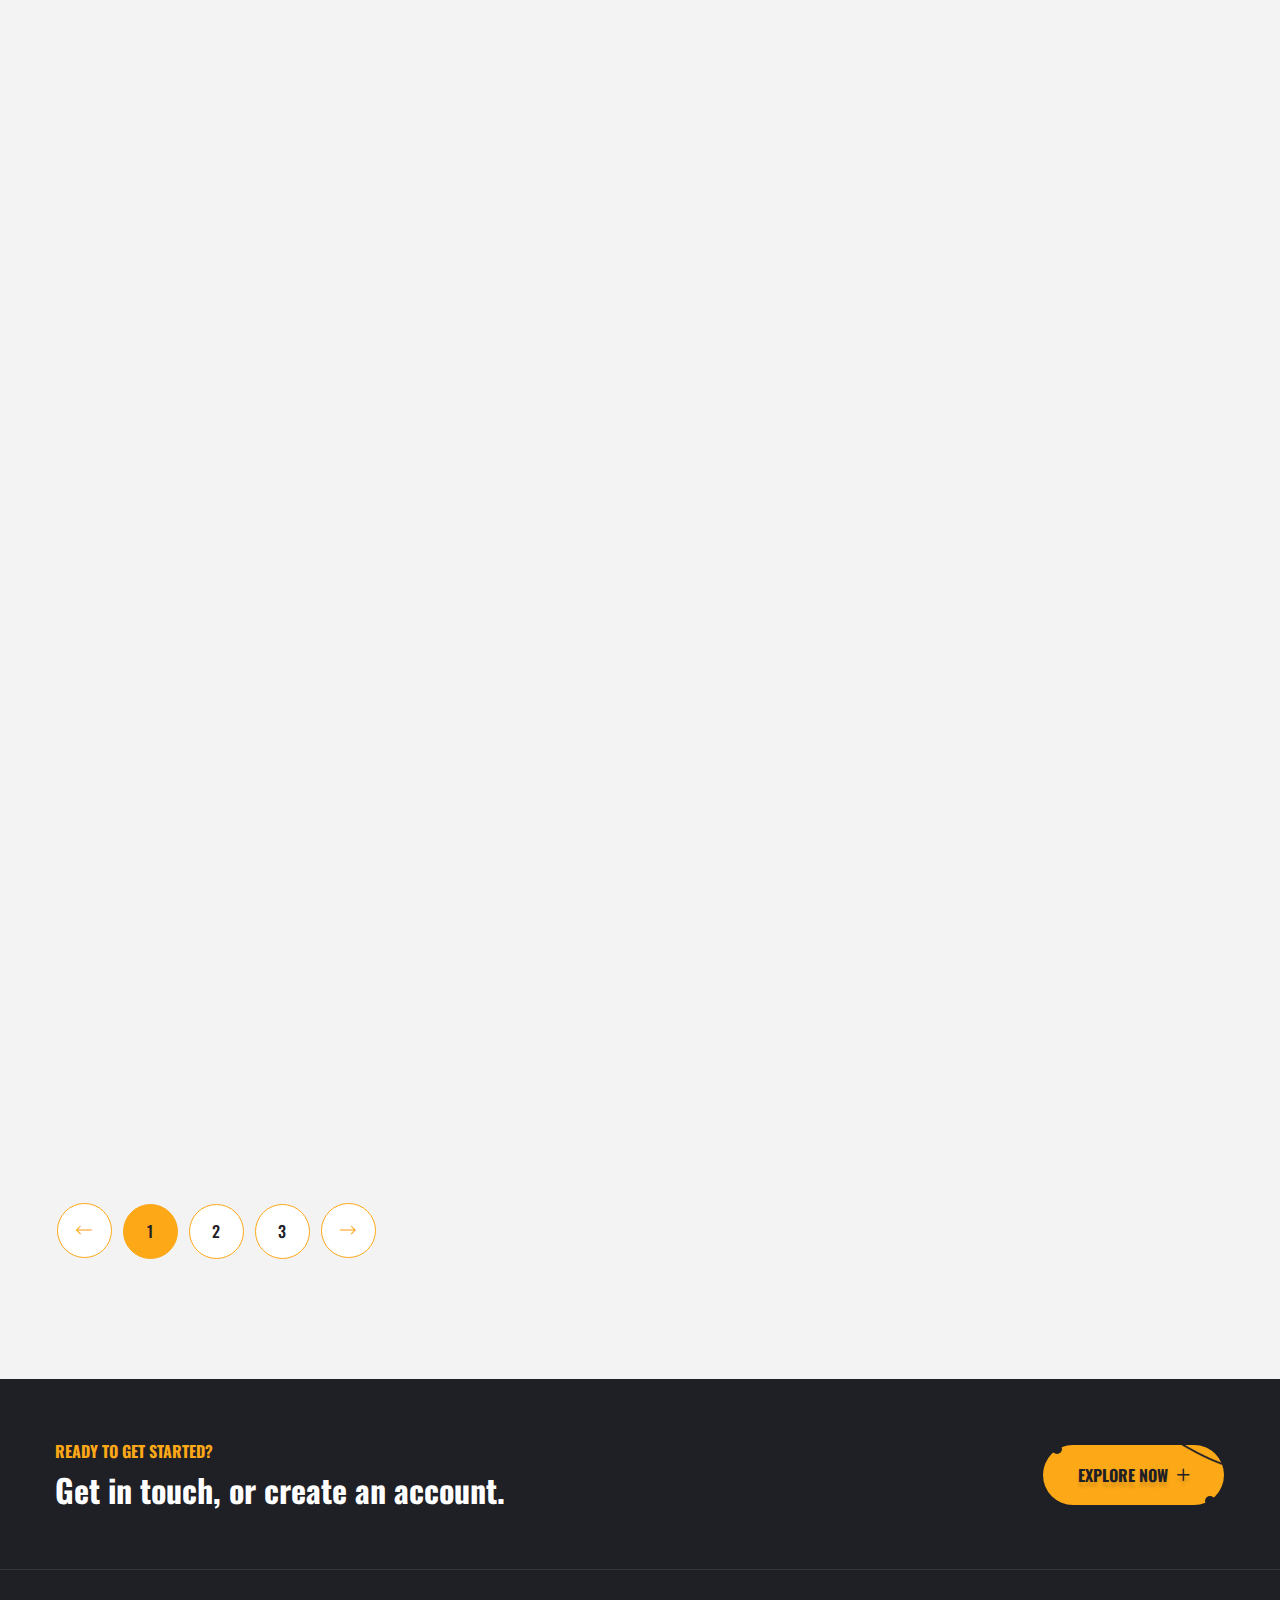
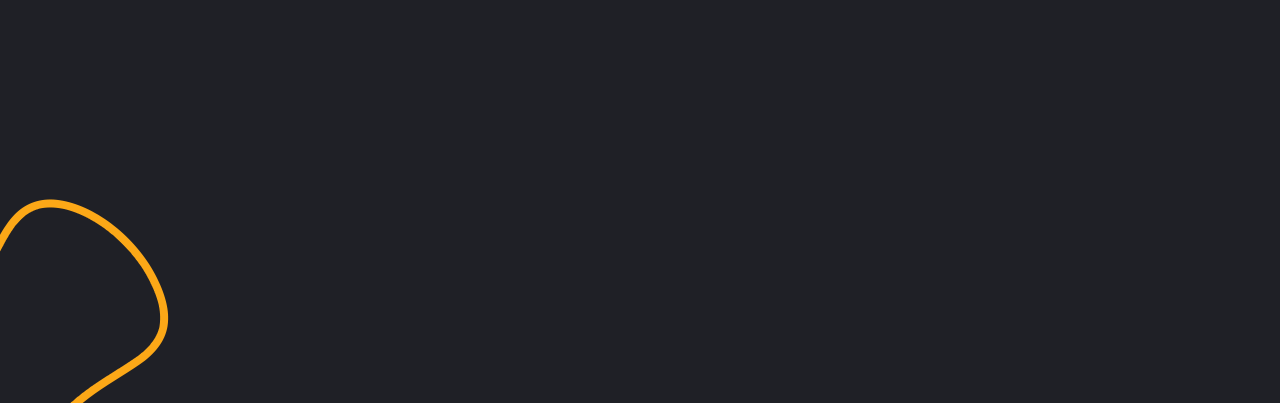
<file: blog-2.html>
<!DOCTYPE html>
<html lang="en">
<head>
	<meta charset="UTF-8">
	<title>Fleming - Responsive HTML 5 Template</title>

	<!-- responsive meta -->
	<meta name="viewport" content="width=device-width, initial-scale=1">
	<!-- For IE -->
    <meta http-equiv="X-UA-Compatible" content="IE=edge">
    <!-- Google Fonts -->
    <link href="https://fonts.googleapis.com/css2?family=Oswald:wght@200;300;400;500;600;700&display=swap" rel="stylesheet"> 
    <link href="https://fonts.googleapis.com/css2?family=Open+Sans:ital,wght@0,300;0,400;0,600;0,700;0,800;1,300;1,400;1,600;1,700;1,800&display=swap" rel="stylesheet">

	<link rel="stylesheet" href="assets/css/animate.css">  
	<link rel="stylesheet" href="assets/css/aos.css">  
	<link rel="stylesheet" href="assets/css/bootstrap.min.css">	
	<link rel="stylesheet" href="assets/css/bootstrap-select.min.css">
	<link rel="stylesheet" href="assets/css/custom-animate.css">
	<link rel="stylesheet" href="assets/css/fancybox.min.css">
	<link rel="stylesheet" href="assets/css/flaticon.css">
	<link rel="stylesheet" href="assets/css/font-awesome.min.css">
	<link rel="stylesheet" href="assets/css/imp.css">
	<link rel="stylesheet" href="assets/css/jquery-ui.css">
	<link rel="stylesheet" href="assets/css/magnific-popup.css">
	<link rel="stylesheet" href="assets/css/owl.css">
    <link rel="stylesheet" href="assets/css/rtl.css">
	<link rel="stylesheet" href="assets/css/scrollbar.css">

    <!-- Module css -->
    <link rel="stylesheet" href="assets/css/module-css/header-section.css">
	<link rel="stylesheet" href="assets/css/module-css/banner-section.css">
	<link rel="stylesheet" href="assets/css/module-css/about-section.css">
	<link rel="stylesheet" href="assets/css/module-css/blog-section.css">
	<link rel="stylesheet" href="assets/css/module-css/fact-counter-section.css">
	<link rel="stylesheet" href="assets/css/module-css/faq-section.css">
	<link rel="stylesheet" href="assets/css/module-css/contact-page.css">
	<link rel="stylesheet" href="assets/css/module-css/breadcrumb-section.css">
	<link rel="stylesheet" href="assets/css/module-css/team-section.css">
	<link rel="stylesheet" href="assets/css/module-css/partner-section.css">
	<link rel="stylesheet" href="assets/css/module-css/testimonial-section.css">
	<link rel="stylesheet" href="assets/css/module-css/services-section.css">
	<link rel="stylesheet" href="assets/css/module-css/footer-section.css">
   
    <link rel="stylesheet" href="assets/css/style.css">
	<link rel="stylesheet" href="assets/css/responsive.css">
    <!-- Favicon -->
    <link rel="apple-touch-icon" sizes="180x180" href="assets/images/favicon/apple-touch-icon.png">
    <link rel="icon" type="image/png" href="assets/images/favicon/favicon-32x32.png" sizes="32x32">
    <link rel="icon" type="image/png" href="assets/images/favicon/favicon-16x16.png" sizes="16x16">

    <!-- Fixing Internet Explorer-->
    <!--[if lt IE 9]>
        <script src="http://html5shiv.googlecode.com/svn/trunk/html5.js"></script>
        <script src="assets/js/html5shiv.js"></script>
    <![endif]-->
    
</head>

<body>

<div class="boxed_wrapper ltr">

<!-- Preloader -->
<div class="loader-wrap">
    <div class="preloader"><div class="preloader-close">Preloader Close</div></div>
    <div class="layer layer-one"><span class="overlay"></span></div>
    <div class="layer layer-two"><span class="overlay"></span></div>        
    <div class="layer layer-three"><span class="overlay"></span></div>        
</div>

<!-- page-direction -->
<div class="page_direction">
    <div class="demo-rtl direction_switch"><button class="rtl">RTL</button></div>
    <div class="demo-ltr direction_switch"><button class="ltr">LTR</button></div>
</div>
<!-- page-direction end -->


<!-- Main header-->
<header class="main-header header-style-three">
    <!--Start Header--> 
    <div class="header-three clearfix">
        <div class="auto-container clearfix">
            <div class="outer-box clearfix">
                <div class="header-three_left">

                    <div class="logo">
                        <a href="#"><img src="assets/images/footer/footer-logo.png" alt="Awesome Logo" title=""></a>
                    </div>

                    <div class="nav-outer style3 clearfix">
                        <!--Mobile Navigation Toggler-->
                        <div class="mobile-nav-toggler">
                            <div class="inner">
                                <span class="icon-bar"></span>
                                <span class="icon-bar"></span>
                                <span class="icon-bar"></span>
                            </div>
                        </div>
                        <!-- Main Menu -->
                        <nav class="main-menu style3 navbar-expand-md navbar-light">
                            <div class="collapse navbar-collapse show clearfix" id="navbarSupportedContent">
                                <ul class="navigation clearfix">
                                    <li class="dropdown current"><a href="#">Acceuil</a>
                                    </li>
                                    <li><a href="#">A propos de nous</a></li>
                                    <li class="dropdown"><a href="#">Services</a>
                                        <ul>
                                            <li><a href="#">Voir tous les Services</a></li>
                                            <li><a href="#"> Details Services </a></li>
                                        </ul>
                                    </li>
                                    <li class="dropdown"><a href="#">Galerie</a>
                                        <ul>
                                           
                                            <li><a href="portfolio-1.html">Galerie photo</a></li>
                                            <li><a href="portfolio-2.html">Galerie video</a></li>
                                        </ul>
                                    </li>
                                  
                                    <li><a href="#">Contact</a></li>
                                </ul>
                            </div>
                        </nav>                        
                        <!-- Main Menu End-->
                    </div> 

                </div>

                <div class="header-three_right">
                    <div class="header-contact-info">
                        <div class="icon">
                            <img src="assets/images/icon/chat.png" alt="">
                        </div>
                        <div class="title">
                            <h5>PLEase Call Me !</h5>
                            <h3><a href="tel:+11987654321">+222 666 00 55</a></h3>
                        </div>
                    </div>

                    <div class="btns-box">
                        <a class="btn-one" href="#">
                            <div class="border_line"><img src="assets/images/shape/button-border.png" alt=""></div>
                            <span class="txt">Contactez-nous<i class="flaticon-plus-1 plusicon"></i></span>
                        </a>
                    </div>

                </div>

            </div>
        </div>    
    </div> 
    <!--End header-->

    <!--Sticky Header-->
    <div class="sticky-header">
        <div class="container">
            <div class="clearfix">
                <!--Logo-->
                <div class="logo float-left">
                    <a href="index.html" class="img-responsive"><img src="assets/images/footer/footer-logo.png" alt="" title=""></a>
                </div>
                <!--Right Col-->
                <div class="right-col float-right">
                    <!-- Main Menu -->
                    <nav class="main-menu clearfix">
                    <!--Keep This Empty / Menu will come through Javascript-->
                    </nav>   
                </div>
            </div>
        </div>
    </div>
    <!--End Sticky Header-->
    
    <!-- Mobile Menu  -->
    <div class="mobile-menu">
        <div class="menu-backdrop"></div>
        <div class="close-btn"><span class="icon fa fa-times-circle"></span></div>
        <nav class="menu-box">
            <div class="nav-logo"><a href="index.html"><img src="assets/images/resources/mobilemenu-logo.png" alt="" title=""></a></div>
            <div class="menu-outer"><!--Here Menu Will Come Automatically Via Javascript / Same Menu as in Header--></div>
            <!--Social Links-->
            <div class="social-links">
                <ul class="clearfix">
                    <li><a href="#"><span class="fab fa fa-facebook-square"></span></a></li>
                    <li><a href="#"><span class="fab fa fa-twitter-square"></span></a></li>
                    <li><a href="#"><span class="fab fa fa-pinterest-square"></span></a></li>
                    <li><a href="#"><span class="fab fa fa-google-plus-square"></span></a></li>
                    <li><a href="#"><span class="fab fa fa-youtube-square"></span></a></li>
                </ul>
            </div>
        </nav>
    </div>
    <!-- End Mobile Menu --> 
</header>


<!--Start breadcrumb area-->     
<section class="breadcrumb-area">
    <div class="breadcrumb-area-bg" style="background-image: url(assets/images/breadcrumb/breadcrumb-1.jpg);"></div>
    <div class="breadcrumb-social-link">
        <ul class="clearfix">
            <li class="wow slideInUp" data-wow-delay="500ms" data-wow-duration="1000ms">
                <a href="#"><i class="fa fa-facebook" aria-hidden="true"></i></a> 
            </li>
            <li class="wow slideInUp" data-wow-delay="700ms" data-wow-duration="2000ms">
                <a href="#"><i class="fa fa-twitter" aria-hidden="true"></i></a> 
            </li>
            <li class="wow slideInUp" data-wow-delay="900ms" data-wow-duration="1000ms">
                <a href="#"><i class="fa fa-linkedin" aria-hidden="true"></i></a>
            </li>
            <li class="wow slideInUp" data-wow-delay="1100ms" data-wow-duration="2100ms">
                <a href="#"><i class="fa fa-google-plus" aria-hidden="true"></i></a> 
            </li>
        </ul>
    </div>
    <div class="container">
        <div class="row">
            <div class="col-xl-12">
                <div class="inner-content text-center">
                    <div class="title paroller">
                       <h2>Blog Grid View</h2>
                    </div>
                    <div class="breadcrumb-menu paroller">
                        <ul>
                            <li><a href="index.html">Back To Home<span class="flaticon-plus"></span></a></li>
                        </ul>    
                    </div>
                </div>
            </div>
        </div>
    </div>
</section>
<!--End breadcrumb area-->


<section class="blog-page-two">
    <div class="container">
        <div class="row">
            <!--Start Single blog Style1-->
            <div class="col-xl-4 col-lg-6 col-md-6">
                <div class="single-blog-style1 wow fadeInUp" data-wow-duration="1500ms">
                    <div class="img-holder">
                        <div class="inner">
                            <img src="assets/images/blog/blog-v2-1.jpg" alt="">
                        </div>
                        <div class="shape">
                            <img src="assets/images/shape/blog-shape-1.png" alt="">
                        </div>
                    </div>
                    <div class="text-holder">
                        <h3 class="blog-title">
                            <a href="blog-single.html">Fusce convallis enim non magna Duis lacus nulla dignissim.</a>
                        </h3>
                        <div class="text">
                            <p>Nam mollis turpis sed magna vestibulum, et. Mauris vehicula tortor.</p>
                        </div>
                        <div class="bottom-box">
                            <div class="btns-box">
                                <a class="btn-one" href="blog-single.html">
                                    <div class="border_line"><img src="assets/images/shape/button-border.png" alt=""></div>
                                    <div class="left_round"></div>
                                    <div class="right_round"></div>
                                    <span class="txt">Read More<i class="flaticon-plus-1 plusicon"></i></span>
                                </a>
                            </div>
                            <div class="meta-box">
                                <ul class="meta-info">
                                    <li><i class="fa fa-comments-o" aria-hidden="true"></i><a href="#">No Comments</a></li>
                                    <li><a href="#">Adrian Eli</a></li>
                                </ul>
                            </div>
                        </div>
                    </div> 
                </div>
            </div>
            <!--End Single blog Style1-->
            <!--Start Single blog Style1-->
            <div class="col-xl-4 col-lg-6 col-md-6">
                <div class="single-blog-style1 wow fadeInUp" data-wow-duration="1500ms">
                    <div class="img-holder">
                        <div class="inner">
                            <img src="assets/images/blog/blog-v2-2.jpg" alt="">
                        </div>
                        <div class="shape">
                            <img src="assets/images/shape/blog-shape-1.png" alt="">
                        </div>
                    </div>
                    <div class="text-holder">
                        <h3 class="blog-title">
                            <a href="blog-single.html">Fusce convallis enim non magna Duis lacus nulla dignissim.</a>
                        </h3>
                        <div class="text">
                            <p>Nam mollis turpis sed magna vestibulum, et. Mauris vehicula tortor.</p>
                        </div>
                        <div class="bottom-box">
                            <div class="btns-box">
                                <a class="btn-one" href="blog-single.html">
                                    <div class="border_line"><img src="assets/images/shape/button-border.png" alt=""></div>
                                    <div class="left_round"></div>
                                    <div class="right_round"></div>
                                    <span class="txt">Read More<i class="flaticon-plus-1 plusicon"></i></span>
                                </a>
                            </div>
                            <div class="meta-box">
                                <ul class="meta-info">
                                    <li><i class="fa fa-comments-o" aria-hidden="true"></i><a href="#">No Comments</a></li>
                                    <li><a href="#">Adrian Eli</a></li>
                                </ul>
                            </div>
                        </div>
                    </div> 
                </div>
            </div>
            <!--End Single blog Style1-->
            <!--Start Single blog Style1-->
            <div class="col-xl-4 col-lg-6 col-md-6">
                <div class="single-blog-style1 wow fadeInUp" data-wow-duration="1500ms">
                    <div class="img-holder">
                        <div class="inner">
                            <img src="assets/images/blog/blog-v2-3.jpg" alt="">
                        </div>
                        <div class="shape">
                            <img src="assets/images/shape/blog-shape-1.png" alt="">
                        </div>
                    </div>
                    <div class="text-holder">
                        <h3 class="blog-title">
                            <a href="blog-single.html">Fusce convallis enim non magna Duis lacus nulla dignissim.</a>
                        </h3>
                        <div class="text">
                            <p>Nam mollis turpis sed magna vestibulum, et. Mauris vehicula tortor.</p>
                        </div>
                        <div class="bottom-box">
                            <div class="btns-box">
                                <a class="btn-one" href="blog-single.html">
                                    <div class="border_line"><img src="assets/images/shape/button-border.png" alt=""></div>
                                    <div class="left_round"></div>
                                    <div class="right_round"></div>
                                    <span class="txt">Read More<i class="flaticon-plus-1 plusicon"></i></span>
                                </a>
                            </div>
                            <div class="meta-box">
                                <ul class="meta-info">
                                    <li><i class="fa fa-comments-o" aria-hidden="true"></i><a href="#">No Comments</a></li>
                                    <li><a href="#">Adrian Eli</a></li>
                                </ul>
                            </div>
                        </div>
                    </div> 
                </div>
            </div>
            <!--End Single blog Style1-->


            <!--Start Single blog Style1-->
            <div class="col-xl-4 col-lg-6 col-md-6">
                <div class="single-blog-style1 wow fadeInUp" data-wow-duration="1500ms">
                    <div class="img-holder">
                        <div class="inner">
                            <img src="assets/images/blog/blog-v2-4.jpg" alt="">
                        </div>
                        <div class="shape">
                            <img src="assets/images/shape/blog-shape-1.png" alt="">
                        </div>
                    </div>
                    <div class="text-holder">
                        <h3 class="blog-title">
                            <a href="blog-single.html">Fusce convallis enim non magna Duis lacus nulla dignissim.</a>
                        </h3>
                        <div class="text">
                            <p>Nam mollis turpis sed magna vestibulum, et. Mauris vehicula tortor.</p>
                        </div>
                        <div class="bottom-box">
                            <div class="btns-box">
                                <a class="btn-one" href="blog-single.html">
                                    <div class="border_line"><img src="assets/images/shape/button-border.png" alt=""></div>
                                    <div class="left_round"></div>
                                    <div class="right_round"></div>
                                    <span class="txt">Read More<i class="flaticon-plus-1 plusicon"></i></span>
                                </a>
                            </div>
                            <div class="meta-box">
                                <ul class="meta-info">
                                    <li><i class="fa fa-comments-o" aria-hidden="true"></i><a href="#">No Comments</a></li>
                                    <li><a href="#">Adrian Eli</a></li>
                                </ul>
                            </div>
                        </div>
                    </div> 
                </div>
            </div>
            <!--End Single blog Style1-->
            <!--Start Single blog Style1-->
            <div class="col-xl-4 col-lg-6 col-md-6">
                <div class="single-blog-style1 wow fadeInUp" data-wow-duration="1500ms">
                    <div class="img-holder">
                        <div class="inner">
                            <img src="assets/images/blog/blog-v2-5.jpg" alt="">
                        </div>
                        <div class="shape">
                            <img src="assets/images/shape/blog-shape-1.png" alt="">
                        </div>
                    </div>
                    <div class="text-holder">
                        <h3 class="blog-title">
                            <a href="blog-single.html">Fusce convallis enim non magna Duis lacus nulla dignissim.</a>
                        </h3>
                        <div class="text">
                            <p>Nam mollis turpis sed magna vestibulum, et. Mauris vehicula tortor.</p>
                        </div>
                        <div class="bottom-box">
                            <div class="btns-box">
                                <a class="btn-one" href="blog-single.html">
                                    <div class="border_line"><img src="assets/images/shape/button-border.png" alt=""></div>
                                    <div class="left_round"></div>
                                    <div class="right_round"></div>
                                    <span class="txt">Read More<i class="flaticon-plus-1 plusicon"></i></span>
                                </a>
                            </div>
                            <div class="meta-box">
                                <ul class="meta-info">
                                    <li><i class="fa fa-comments-o" aria-hidden="true"></i><a href="#">No Comments</a></li>
                                    <li><a href="#">Adrian Eli</a></li>
                                </ul>
                            </div>
                        </div>
                    </div> 
                </div>
            </div>
            <!--End Single blog Style1-->
            <!--Start Single blog Style1-->
            <div class="col-xl-4 col-lg-6 col-md-6">
                <div class="single-blog-style1 wow fadeInUp" data-wow-duration="1500ms">
                    <div class="img-holder">
                        <div class="inner">
                            <img src="assets/images/blog/blog-v2-6.jpg" alt="">
                        </div>
                        <div class="shape">
                            <img src="assets/images/shape/blog-shape-1.png" alt="">
                        </div>
                    </div>
                    <div class="text-holder">
                        <h3 class="blog-title">
                            <a href="blog-single.html">Fusce convallis enim non magna Duis lacus nulla dignissim.</a>
                        </h3>
                        <div class="text">
                            <p>Nam mollis turpis sed magna vestibulum, et. Mauris vehicula tortor.</p>
                        </div>
                        <div class="bottom-box">
                            <div class="btns-box">
                                <a class="btn-one" href="blog-single.html">
                                    <div class="border_line"><img src="assets/images/shape/button-border.png" alt=""></div>
                                    <div class="left_round"></div>
                                    <div class="right_round"></div>
                                    <span class="txt">Read More<i class="flaticon-plus-1 plusicon"></i></span>
                                </a>
                            </div>
                            <div class="meta-box">
                                <ul class="meta-info">
                                    <li><i class="fa fa-comments-o" aria-hidden="true"></i><a href="#">No Comments</a></li>
                                    <li><a href="#">Adrian Eli</a></li>
                                </ul>
                            </div>
                        </div>
                    </div> 
                </div>
            </div>
            <!--End Single blog Style1-->


            <!--Start Single blog Style1-->
            <div class="col-xl-4 col-lg-6 col-md-6">
                <div class="single-blog-style1 wow fadeInUp" data-wow-duration="1500ms">
                    <div class="img-holder">
                        <div class="inner">
                            <img src="assets/images/blog/blog-v2-7.jpg" alt="">
                        </div>
                        <div class="shape">
                            <img src="assets/images/shape/blog-shape-1.png" alt="">
                        </div>
                    </div>
                    <div class="text-holder">
                        <h3 class="blog-title">
                            <a href="blog-single.html">Fusce convallis enim non magna Duis lacus nulla dignissim.</a>
                        </h3>
                        <div class="text">
                            <p>Nam mollis turpis sed magna vestibulum, et. Mauris vehicula tortor.</p>
                        </div>
                        <div class="bottom-box">
                            <div class="btns-box">
                                <a class="btn-one" href="blog-single.html">
                                    <div class="border_line"><img src="assets/images/shape/button-border.png" alt=""></div>
                                    <div class="left_round"></div>
                                    <div class="right_round"></div>
                                    <span class="txt">Read More<i class="flaticon-plus-1 plusicon"></i></span>
                                </a>
                            </div>
                            <div class="meta-box">
                                <ul class="meta-info">
                                    <li><i class="fa fa-comments-o" aria-hidden="true"></i><a href="#">No Comments</a></li>
                                    <li><a href="#">Adrian Eli</a></li>
                                </ul>
                            </div>
                        </div>
                    </div> 
                </div>
            </div>
            <!--End Single blog Style1-->
            <!--Start Single blog Style1-->
            <div class="col-xl-4 col-lg-6 col-md-6">
                <div class="single-blog-style1 wow fadeInUp" data-wow-duration="1500ms">
                    <div class="img-holder">
                        <div class="inner">
                            <img src="assets/images/blog/blog-v2-8.jpg" alt="">
                        </div>
                        <div class="shape">
                            <img src="assets/images/shape/blog-shape-1.png" alt="">
                        </div>
                    </div>
                    <div class="text-holder">
                        <h3 class="blog-title">
                            <a href="blog-single.html">Fusce convallis enim non magna Duis lacus nulla dignissim.</a>
                        </h3>
                        <div class="text">
                            <p>Nam mollis turpis sed magna vestibulum, et. Mauris vehicula tortor.</p>
                        </div>
                        <div class="bottom-box">
                            <div class="btns-box">
                                <a class="btn-one" href="blog-single.html">
                                    <div class="border_line"><img src="assets/images/shape/button-border.png" alt=""></div>
                                    <div class="left_round"></div>
                                    <div class="right_round"></div>
                                    <span class="txt">Read More<i class="flaticon-plus-1 plusicon"></i></span>
                                </a>
                            </div>
                            <div class="meta-box">
                                <ul class="meta-info">
                                    <li><i class="fa fa-comments-o" aria-hidden="true"></i><a href="#">No Comments</a></li>
                                    <li><a href="#">Adrian Eli</a></li>
                                </ul>
                            </div>
                        </div>
                    </div> 
                </div>
            </div>
            <!--End Single blog Style1-->
            <!--Start Single blog Style1-->
            <div class="col-xl-4 col-lg-6 col-md-6">
                <div class="single-blog-style1 wow fadeInUp" data-wow-duration="1500ms">
                    <div class="img-holder">
                        <div class="inner">
                            <img src="assets/images/blog/blog-v2-9.jpg" alt="">
                        </div>
                        <div class="shape">
                            <img src="assets/images/shape/blog-shape-1.png" alt="">
                        </div>
                    </div>
                    <div class="text-holder">
                        <h3 class="blog-title">
                            <a href="blog-single.html">Fusce convallis enim non magna Duis lacus nulla dignissim.</a>
                        </h3>
                        <div class="text">
                            <p>Nam mollis turpis sed magna vestibulum, et. Mauris vehicula tortor.</p>
                        </div>
                        <div class="bottom-box">
                            <div class="btns-box">
                                <a class="btn-one" href="blog-single.html">
                                    <div class="border_line"><img src="assets/images/shape/button-border.png" alt=""></div>
                                    <div class="left_round"></div>
                                    <div class="right_round"></div>
                                    <span class="txt">Read More<i class="flaticon-plus-1 plusicon"></i></span>
                                </a>
                            </div>
                            <div class="meta-box">
                                <ul class="meta-info">
                                    <li><i class="fa fa-comments-o" aria-hidden="true"></i><a href="#">No Comments</a></li>
                                    <li><a href="#">Adrian Eli</a></li>
                                </ul>
                            </div>
                        </div>
                    </div> 
                </div>
            </div>
            <!--End Single blog Style1-->
        </div>

        <div class="row">
            <div class="col-xl-12">
                <ul class="styled-pagination text-left clearfix">
                    <li class="arrow prev"><a href="#"><span class="flaticon-left-arrow"></span></a></li>
                    <li class="active"><a href="#">1</a></li>
                    <li><a href="#">2</a></li>
                    <li><a href="#">3</a></li>
                    <li class="arrow next"><a href="#"><span class="flaticon-right-arrow"></span></a></li>
                </ul>
            </div>
        </div>

    </div>
</section>


<!--Start footer area -->  
<footer class="footer-area style2">
    <div class="shape">
        <img src="assets/images/shape/thm-shape-4.png" alt="">
    </div>
    <div class="footer-top">
        <div class="container">
            <div class="row">
                <div class="col-xl-12">
                    <div class="inner">
                        <div class="text">
                            <h6>Ready to get started?</h6>
                            <h2>Get in touch, or create an account.</h2>
                        </div>
                        <div class="button-box">
                            <a class="btn-one" href="#">
                                <div class="border_line"><img src="assets/images/shape/button-border.png" alt=""></div>
                                <div class="left_round"></div>
                                <div class="right_round"></div>
                                <span class="txt">Explore Now<i class="flaticon-plus-1 plusicon"></i></span>
                            </a>
                        </div>
                    </div>
                </div>
            </div>
        </div>
    </div>
    <!--Start Footer-->
    <div class="footer">
        <div class="container">
            <div class="row text-right-rtl">

                <!--Start single footer widget-->
                <div class="col-xl-4 col-lg-6 col-md-6 col-sm-12 wow animated fadeInUp" data-wow-delay="0.1s">
                    <div class="single-footer-widget">
                        <div class="our-company-info">
                            <div class="footer-logo">
                                <a href="index.html"> <img src="assets/images/footer/footer-logo.png" alt=""/></a>
                            </div>
                            <div class="text-box">
                                <p>There are many variations of passages Lorem Ipsum available, the Ipsum has been majority suffered.</p>
                            </div>
                            <div class="copyright-text style2">
                                <p>&copy; Copywright by <a href="#">@Fleming.</a> All Rights Reserved.</p>
                            </div>
                        </div>     
                    </div>
                </div>
                <!--End single footer widget-->

                <!--Start single footer widget-->
                <div class="col-xl-2 col-lg-6 col-md-6 col-sm-12 wow animated fadeInUp" data-wow-delay="0.3s">
                    <div class="single-footer-widget mar-left pdtop60 pdtop0">
                        <div class="title">
                            <h3>Categories</h3>
                        </div>
                        <ul class="footer-widget-links1">
                            <li><a href="index.html">Home</a></li>    
                            <li><a href="testimonials.html">Testimonials</a></li>    
                            <li><a href="team.html">Team</a></li>    
                            <li><a href="#">Career</a></li>    
                            <li><a href="contact.html">Contat</a></li>                      
                        </ul>
                    </div>
                </div>
                <!--End single footer widget-->

                <!--Start single footer widget-->
                <div class="col-xl-2 col-lg-6 col-md-6 col-sm-12 wow animated fadeInUp" data-wow-delay="0.5s">
                    <div class="single-footer-widget mar-left2 pdtop60">
                        <div class="title">
                            <h3>Community</h3>
                        </div>
                        <ul class="footer-widget-links1">
                            <li><a href="blog.html">Blog</a></li>    
                            <li><a href="#">Discussions</a></li>    
                            <li><a href="3">Collections</a></li>    
                            <li><a href="#">Members</a></li>                                                                                      
                        </ul>
                    </div>
                </div>
                <!--End single footer widget-->

                <!--Start single footer widget-->
                <div class="col-xl-4 col-lg-6 col-md-6 col-sm-12 wow animated fadeInUp" data-wow-delay="0.7s">
                    <div class="single-footer-widget fixwidth pdtop60">
                        <div class="title">
                            <h3>Instagram</h3>
                        </div>
                        <ul class="instagram-box">
                            <li>
                                <div class="img-holder">
                                    <img src="assets/images/footer/instagram-1.jpg" alt=""/>
                                    <div class="overlay">
                                        <div class="inner">
                                            <a href="#"><i class="fa fa-instagram" aria-hidden="true"></i></a>    
                                        </div>
                                    </div>
                                </div>
                            </li>
                            <li>
                                <div class="img-holder">
                                    <img src="assets/images/footer/instagram-2.jpg" alt=""/>
                                    <div class="overlay">
                                        <div class="inner">
                                            <a href="#"><i class="fa fa-instagram" aria-hidden="true"></i></a>    
                                        </div>
                                    </div>
                                </div>
                            </li>
                            <li>
                                <div class="img-holder">
                                    <img src="assets/images/footer/instagram-3.jpg" alt=""/>
                                    <div class="overlay">
                                        <div class="inner">
                                            <a href="#"><i class="fa fa-instagram" aria-hidden="true"></i></a>    
                                        </div>
                                    </div>
                                </div>
                            </li>
                        </ul>

                        <div class="bottom-box">
                            <ul>
                                <li><a href="#">Privacy</a></li>
                                <li><a href="#">Terms & Conditions </a></li>
                                <li><a href="#">Blog</a></li>
                            </ul>
                        </div>

                    </div>
                </div>
                

            </div>
        </div>
    </div>
    <!--End Footer-->
</footer>   
<!--End footer area-->





<button class="scroll-top scroll-to-target" data-target="html">
    <span class="fa fa-angle-up"></span>
</button> 

</div> 






<script src="assets/js/jquery.js"></script>
<script src="assets/js/aos.js"></script>
<script src="assets/js/appear.js"></script>
<script src="assets/js/bootstrap.bundle.min.js"></script>
<script src="assets/js/bootstrap-select.min.js"></script>
<script src="assets/js/isotope.js"></script>
<script src="assets/js/jquery.countTo.js"></script>
<script src="assets/js/jquery.easing.min.js"></script>
<script src="assets/js/jquery.enllax.min.js"></script>
<script src="assets/js/jquery.fancybox.js"></script>
<script src="assets/js/jquery.magnific-popup.min.js"></script>
<script src="assets/js/jquery.paroller.min.js"></script>
<script src="assets/js/jquery-ui.js"></script>
<script src="assets/js/knob.js"></script>
<script src="assets/js/map-script.js"></script>
<script src="assets/js/owl.js"></script>
<script src="assets/js/pagenav.js"></script>
<script src="assets/js/parallax.min.js"></script>
<script src="assets/js/scrollbar.js"></script>
<script src="assets/js/TweenMax.min.js"></script>
<script src="assets/js/validation.js"></script>
<script src="assets/js/wow.js"></script>



<!-- thm custom script -->
<script src="assets/js/custom.js"></script>



</body>
</html>
</file>
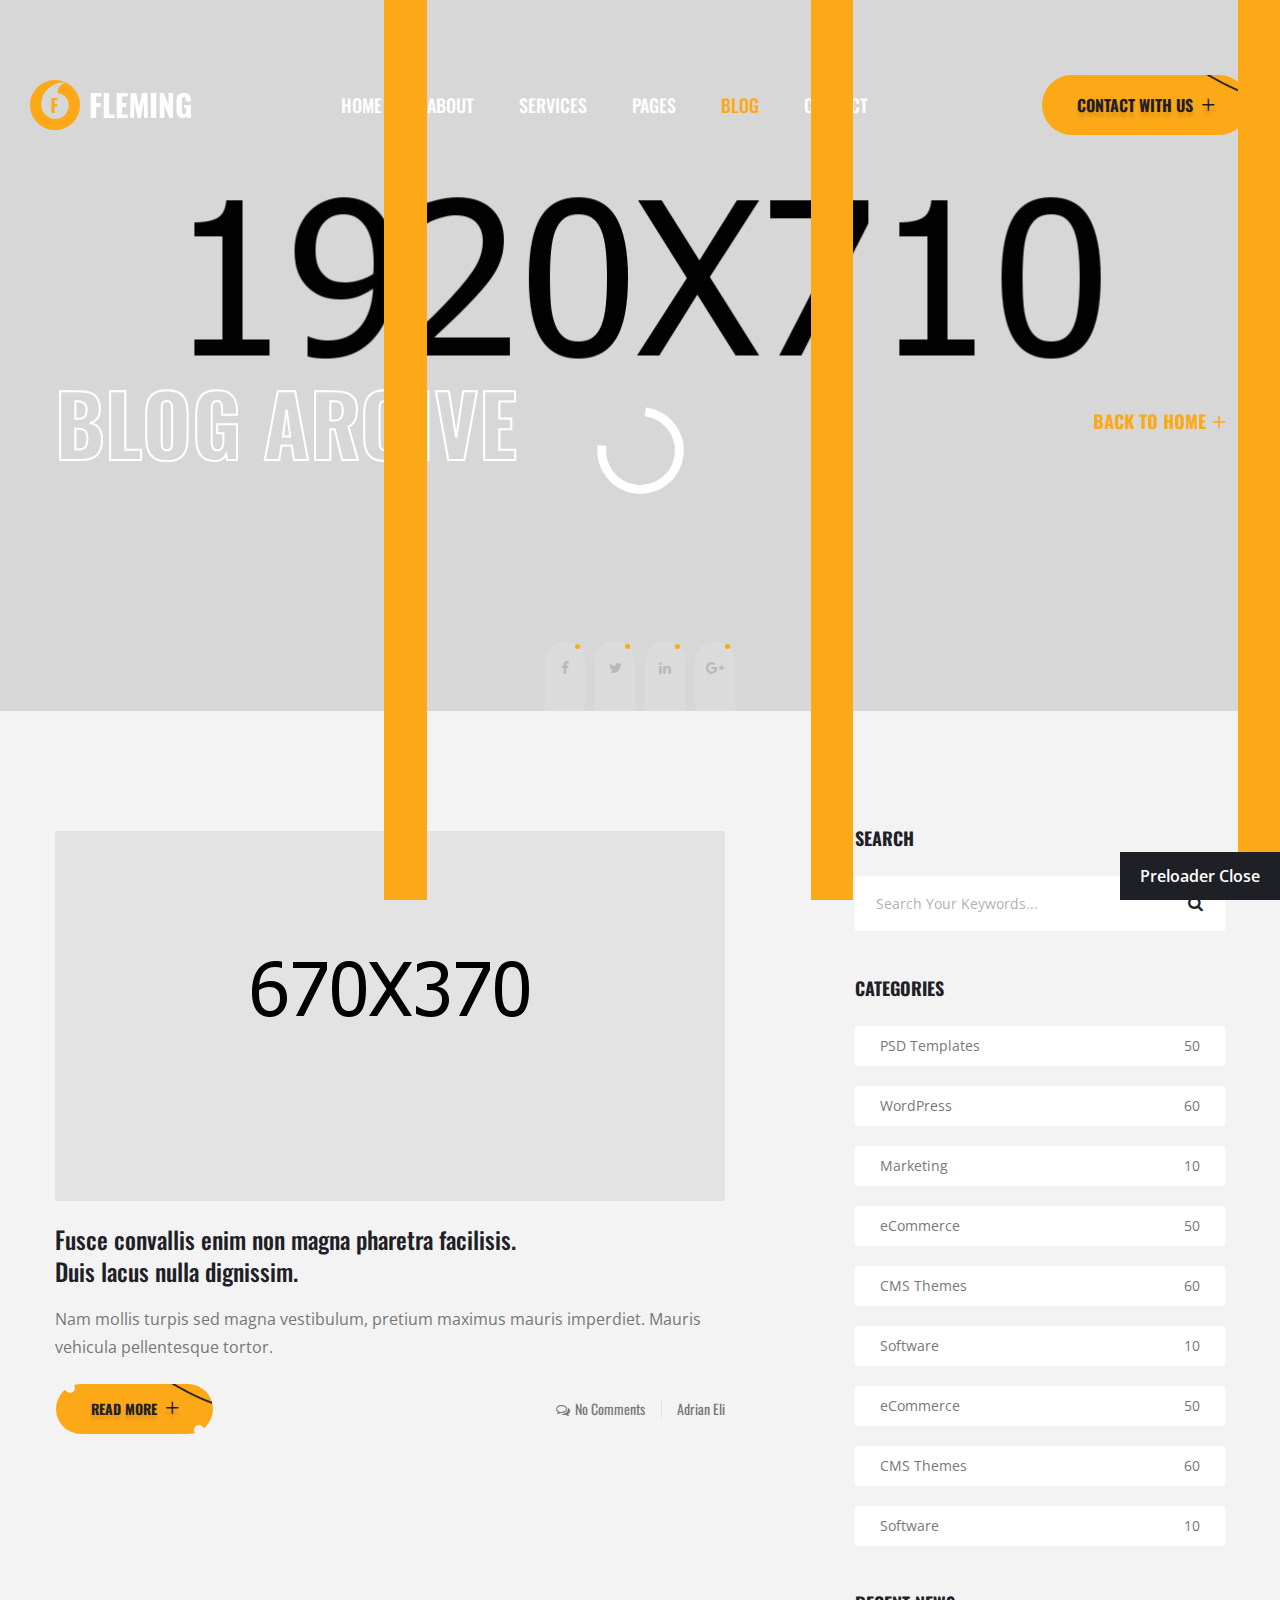
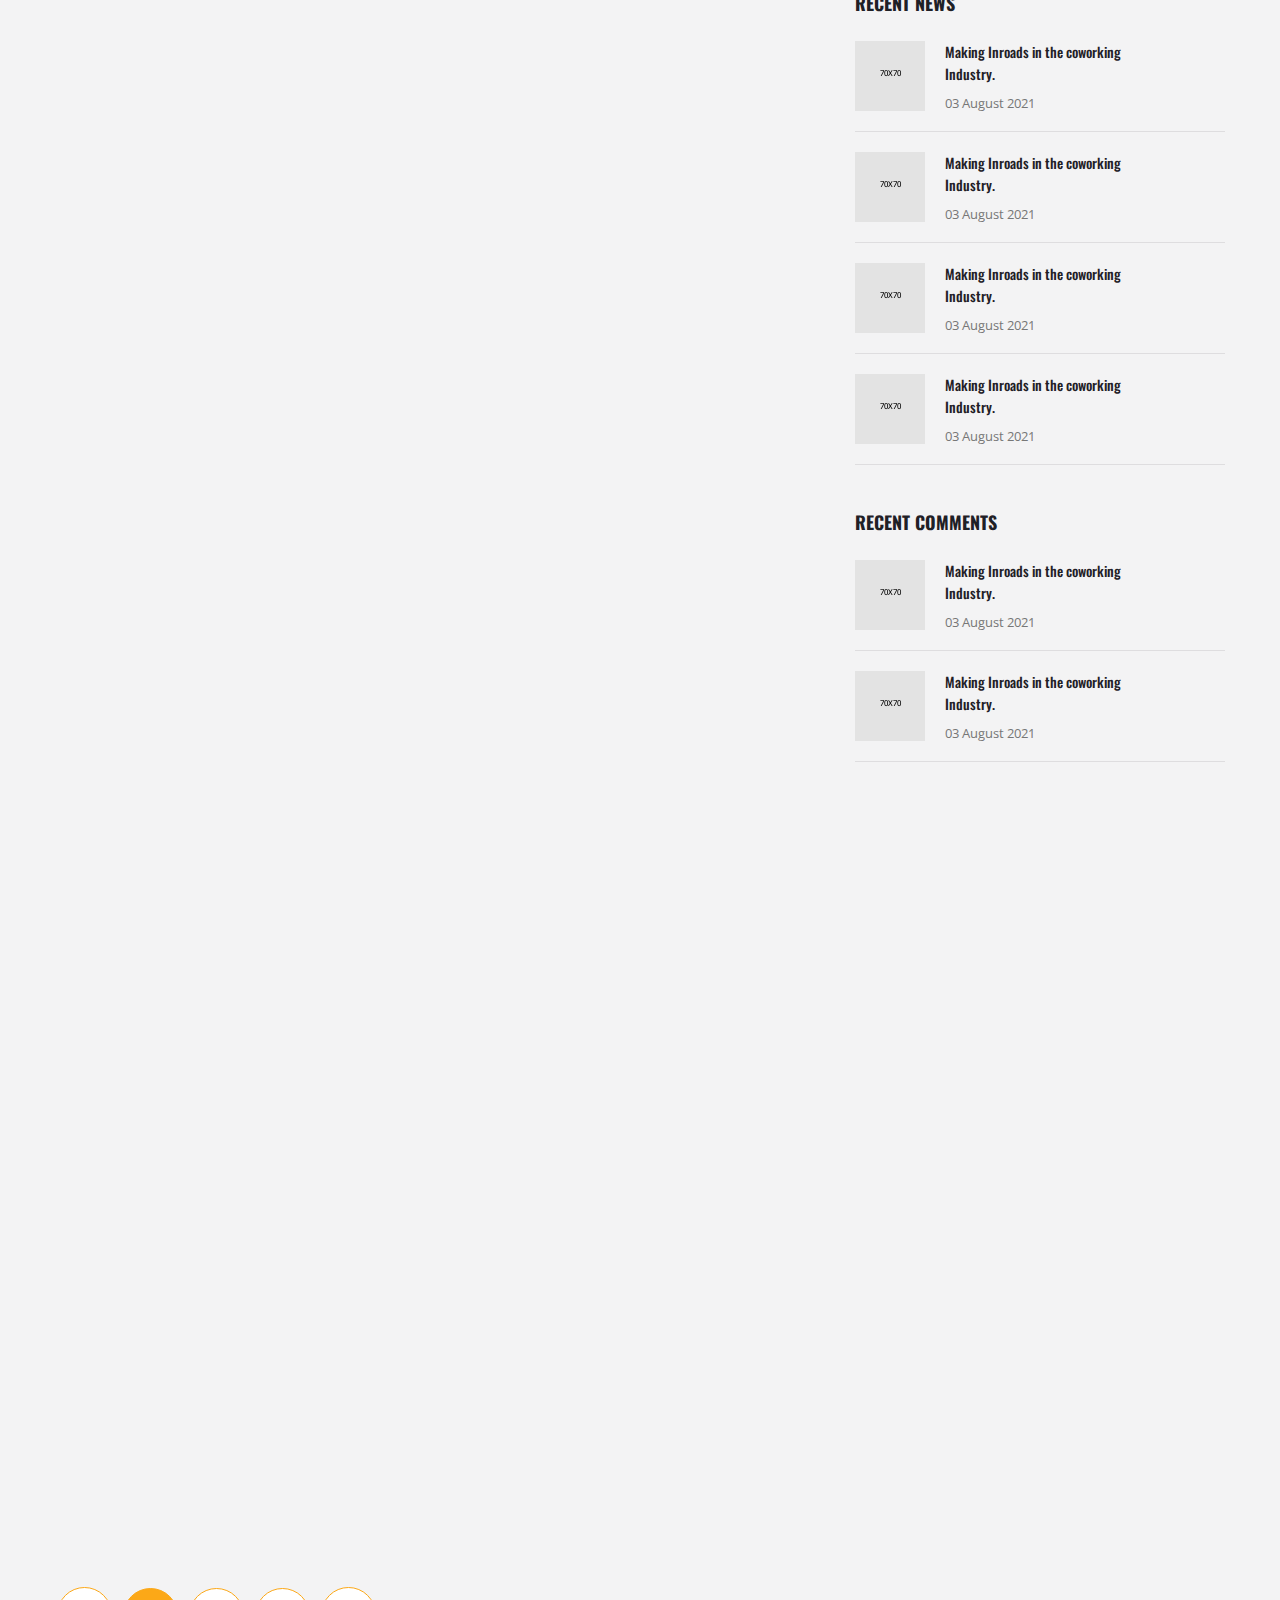
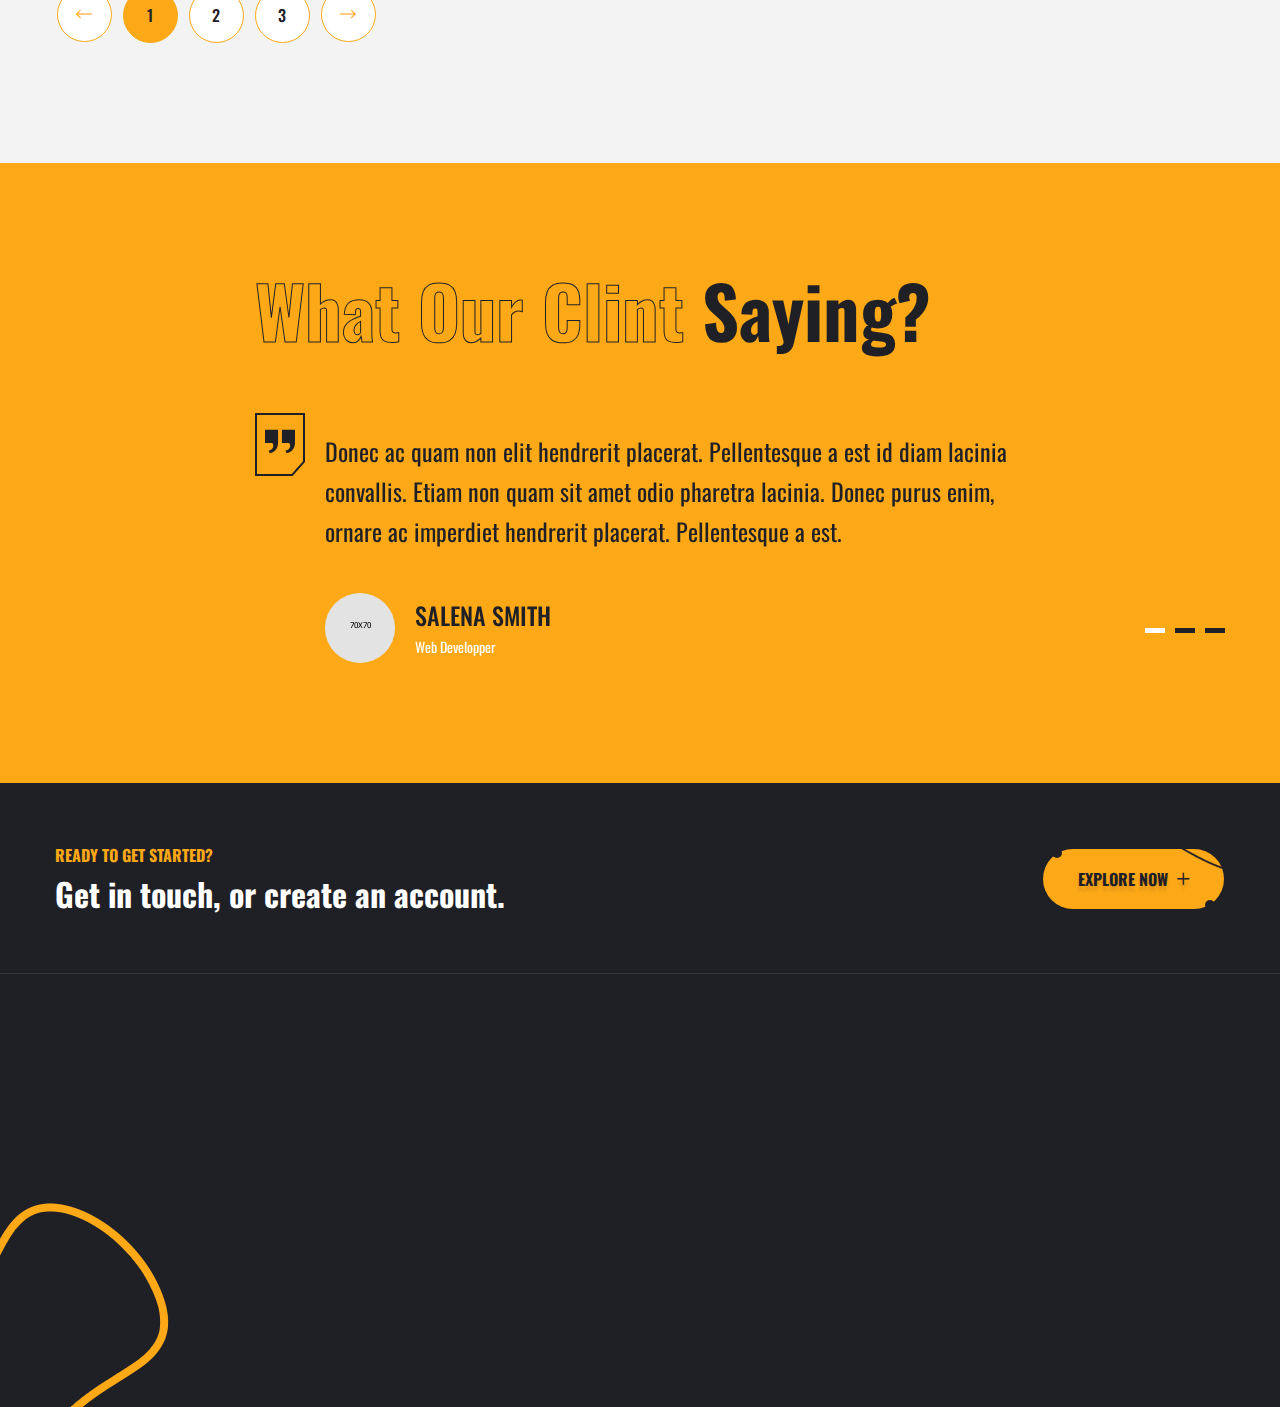
<file: blog.html>
<!DOCTYPE html>
<html lang="en">
<head>
	<meta charset="UTF-8">
	<title>Fleming - Responsive HTML 5 Template</title>

	<!-- responsive meta -->
	<meta name="viewport" content="width=device-width, initial-scale=1">
	<!-- For IE -->
    <meta http-equiv="X-UA-Compatible" content="IE=edge">
    <!-- Google Fonts -->
    <link href="https://fonts.googleapis.com/css2?family=Oswald:wght@200;300;400;500;600;700&display=swap" rel="stylesheet"> 
    <link href="https://fonts.googleapis.com/css2?family=Open+Sans:ital,wght@0,300;0,400;0,600;0,700;0,800;1,300;1,400;1,600;1,700;1,800&display=swap" rel="stylesheet">

	<link rel="stylesheet" href="assets/css/animate.css">  
	<link rel="stylesheet" href="assets/css/aos.css">  
	<link rel="stylesheet" href="assets/css/bootstrap.min.css">	
	<link rel="stylesheet" href="assets/css/bootstrap-select.min.css">
	<link rel="stylesheet" href="assets/css/custom-animate.css">
	<link rel="stylesheet" href="assets/css/fancybox.min.css">
	<link rel="stylesheet" href="assets/css/flaticon.css">
	<link rel="stylesheet" href="assets/css/font-awesome.min.css">
	<link rel="stylesheet" href="assets/css/imp.css">
	<link rel="stylesheet" href="assets/css/jquery-ui.css">
	<link rel="stylesheet" href="assets/css/magnific-popup.css">
	<link rel="stylesheet" href="assets/css/owl.css">
    <link rel="stylesheet" href="assets/css/rtl.css">
	<link rel="stylesheet" href="assets/css/scrollbar.css">

    <!-- Module css -->
    <link rel="stylesheet" href="assets/css/module-css/header-section.css">
	<link rel="stylesheet" href="assets/css/module-css/banner-section.css">
	<link rel="stylesheet" href="assets/css/module-css/about-section.css">
	<link rel="stylesheet" href="assets/css/module-css/blog-section.css">
	<link rel="stylesheet" href="assets/css/module-css/fact-counter-section.css">
	<link rel="stylesheet" href="assets/css/module-css/faq-section.css">
	<link rel="stylesheet" href="assets/css/module-css/contact-page.css">
	<link rel="stylesheet" href="assets/css/module-css/breadcrumb-section.css">
	<link rel="stylesheet" href="assets/css/module-css/team-section.css">
	<link rel="stylesheet" href="assets/css/module-css/partner-section.css">
	<link rel="stylesheet" href="assets/css/module-css/testimonial-section.css">
	<link rel="stylesheet" href="assets/css/module-css/services-section.css">
	<link rel="stylesheet" href="assets/css/module-css/footer-section.css">
   
    <link rel="stylesheet" href="assets/css/style.css">
	<link rel="stylesheet" href="assets/css/responsive.css">
    <!-- Favicon -->
    <link rel="apple-touch-icon" sizes="180x180" href="assets/images/favicon/apple-touch-icon.png">
    <link rel="icon" type="image/png" href="assets/images/favicon/favicon-32x32.png" sizes="32x32">
    <link rel="icon" type="image/png" href="assets/images/favicon/favicon-16x16.png" sizes="16x16">

    <!-- Fixing Internet Explorer-->
    <!--[if lt IE 9]>
        <script src="http://html5shiv.googlecode.com/svn/trunk/html5.js"></script>
        <script src="assets/js/html5shiv.js"></script>
    <![endif]-->
    
</head>

<body>

<div class="boxed_wrapper ltr">

<!-- Preloader -->
<div class="loader-wrap">
    <div class="preloader"><div class="preloader-close">Preloader Close</div></div>
    <div class="layer layer-one"><span class="overlay"></span></div>
    <div class="layer layer-two"><span class="overlay"></span></div>        
    <div class="layer layer-three"><span class="overlay"></span></div>        
</div>

<!-- page-direction -->
<div class="page_direction">
    <div class="demo-rtl direction_switch"><button class="rtl">RTL</button></div>
    <div class="demo-ltr direction_switch"><button class="ltr">LTR</button></div>
</div>
<!-- page-direction end -->


<!-- Main header-->
<header class="main-header header-style-three">
    <!--Start Header--> 
    <div class="header-three clearfix">
        <div class="auto-container clearfix">
            <div class="outer-box clearfix">
                <div class="header-three_left">

                    <div class="logo">
                        <a href="index.html"><img src="assets/images/resources/logo.png" alt="Awesome Logo" title=""></a>
                    </div>

                    <div class="nav-outer style3 clearfix">
                        <!--Mobile Navigation Toggler-->
                        <div class="mobile-nav-toggler">
                            <div class="inner">
                                <span class="icon-bar"></span>
                                <span class="icon-bar"></span>
                                <span class="icon-bar"></span>
                            </div>
                        </div>
                        <!-- Main Menu -->
                        <nav class="main-menu style3 navbar-expand-md navbar-light">
                            <div class="collapse navbar-collapse show clearfix" id="navbarSupportedContent">
                                <ul class="navigation clearfix">
                                    <li class="dropdown"><a href="#">Home</a>
                                        <ul>
                                            <li><a href="index.html">Home Page 01</a></li>
                                            <li><a href="index-2.html">Home Page 02</a></li>
                                            <li><a href="index-3.html">Home Page 03</a></li>
                                            <li><a href="index-onepage.html">Home OnePage</a></li>
                                            <li class="dropdown"><a href="#">Header Styles</a>
                                                <ul>
                                                    <li><a href="index.html">Header Style One</a></li>
                                                    <li><a href="index-2.html">Header Style Two</a></li>
                                                    <li><a href="index-3.html">Header Style Three</a></li>
                                                </ul>    
                                            </li>
                                        </ul>
                                    </li>
                                    <li><a href="about.html">About</a></li>
                                    <li class="dropdown"><a href="#">Services</a>
                                        <ul>
                                            <li><a href="services.html">View All Services</a></li>
                                            <li><a href="services-details.html">Services Details</a></li>
                                        </ul>
                                    </li>
                                    <li class="dropdown"><a href="#">Pages</a>
                                        <ul>
                                            <li><a href="portfolio-1.html">Portfolio Masonry</a></li>
                                            <li><a href="portfolio-2.html">Portfolio Grid</a></li>
                                            <li><a href="portfolio-details.html">Portfolio Details</a></li>
                                            <li><a href="team.html">Our Team</a></li>
                                            <li><a href="testimonials.html">Testimonials</a></li>
                                            <li><a href="error.html">404 Error page</a></li>
                                        </ul>
                                    </li>
                                    <li class="dropdown current"><a href="#">Blog</a>
                                        <ul>
                                            <li><a href="blog.html">Blog Arcive</a></li>
                                            <li><a href="blog-2.html">Blog Grid View</a></li>
                                            <li><a href="blog-single.html">News Details</a></li>
                                        </ul>
                                    </li>
                                    <li><a href="contact.html">Contact</a></li>
                                </ul>
                            </div>
                        </nav>                        
                        <!-- Main Menu End-->
                    </div> 

                </div>

                <div class="header-three_right">
                    <div class="header-contact-info">
                        <div class="icon">
                            <img src="assets/images/icon/chat.png" alt="">
                        </div>
                        <div class="title">
                            <h5>PLEase Call Me !</h5>
                            <h3><a href="tel:+11987654321">+222 666 00 55</a></h3>
                        </div>
                    </div>

                    <div class="btns-box">
                        <a class="btn-one" href="contact.html">
                            <div class="border_line"><img src="assets/images/shape/button-border.png" alt=""></div>
                            <span class="txt">Contact With Us<i class="flaticon-plus-1 plusicon"></i></span>
                        </a>
                    </div>

                </div>

            </div>
        </div>    
    </div> 
    <!--End header-->

    <!--Sticky Header-->
    <div class="sticky-header">
        <div class="container">
            <div class="clearfix">
                <!--Logo-->
                <div class="logo float-left">
                    <a href="index.html" class="img-responsive"><img src="assets/images/resources/sticky-logo.png" alt="" title=""></a>
                </div>
                <!--Right Col-->
                <div class="right-col float-right">
                    <!-- Main Menu -->
                    <nav class="main-menu clearfix">
                    <!--Keep This Empty / Menu will come through Javascript-->
                    </nav>   
                </div>
            </div>
        </div>
    </div>
    <!--End Sticky Header-->
    
    <!-- Mobile Menu  -->
    <div class="mobile-menu">
        <div class="menu-backdrop"></div>
        <div class="close-btn"><span class="icon fa fa-times-circle"></span></div>
        <nav class="menu-box">
            <div class="nav-logo"><a href="index.html"><img src="assets/images/resources/mobilemenu-logo.png" alt="" title=""></a></div>
            <div class="menu-outer"><!--Here Menu Will Come Automatically Via Javascript / Same Menu as in Header--></div>
            <!--Social Links-->
            <div class="social-links">
                <ul class="clearfix">
                    <li><a href="#"><span class="fab fa fa-facebook-square"></span></a></li>
                    <li><a href="#"><span class="fab fa fa-twitter-square"></span></a></li>
                    <li><a href="#"><span class="fab fa fa-pinterest-square"></span></a></li>
                    <li><a href="#"><span class="fab fa fa-google-plus-square"></span></a></li>
                    <li><a href="#"><span class="fab fa fa-youtube-square"></span></a></li>
                </ul>
            </div>
        </nav>
    </div>
    <!-- End Mobile Menu --> 
</header>


<!--Start breadcrumb area-->     
<section class="breadcrumb-area">
    <div class="breadcrumb-area-bg" style="background-image: url(assets/images/breadcrumb/breadcrumb-1.jpg);"></div>
    <div class="breadcrumb-social-link">
        <ul class="clearfix">
            <li class="wow slideInUp" data-wow-delay="500ms" data-wow-duration="1000ms">
                <a href="#"><i class="fa fa-facebook" aria-hidden="true"></i></a> 
            </li>
            <li class="wow slideInUp" data-wow-delay="700ms" data-wow-duration="2000ms">
                <a href="#"><i class="fa fa-twitter" aria-hidden="true"></i></a> 
            </li>
            <li class="wow slideInUp" data-wow-delay="900ms" data-wow-duration="1000ms">
                <a href="#"><i class="fa fa-linkedin" aria-hidden="true"></i></a>
            </li>
            <li class="wow slideInUp" data-wow-delay="1100ms" data-wow-duration="2100ms">
                <a href="#"><i class="fa fa-google-plus" aria-hidden="true"></i></a> 
            </li>
        </ul>
    </div>
    <div class="container">
        <div class="row">
            <div class="col-xl-12">
                <div class="inner-content text-center">
                    <div class="title paroller">
                       <h2>Blog Arcive</h2>
                    </div>
                    <div class="breadcrumb-menu paroller">
                        <ul>
                            <li><a href="index.html">Back To Home<span class="flaticon-plus"></span></a></li>
                        </ul>    
                    </div>
                </div>
            </div>
        </div>
    </div>
</section>
<!--End breadcrumb area-->


<section class="blog-page-one">
    <div class="container">
        <div class="row">
            <div class="col-xl-8 col-lg-7">
                <div class="blog-page-one_content">
                    <!--Start Single blog Style1-->
                    <div class="single-blog-style1 wow fadeInUp" data-wow-duration="1500ms">
                        <div class="img-holder">
                            <div class="inner">
                                <img src="assets/images/blog/blog-v3-1.jpg" alt="">
                            </div>
                            <div class="shape">
                                <img src="assets/images/shape/blog-shape-1.png" alt="">
                            </div>
                        </div>
                        <div class="text-holder">
                            <h3 class="blog-title">
                                <a href="blog-single.html">Fusce convallis enim non magna pharetra facilisis.<br> Duis lacus nulla dignissim.</a>
                            </h3>
                            <div class="text">
                                <p>Nam mollis turpis sed magna vestibulum, pretium maximus mauris imperdiet. Mauris vehicula pellentesque tortor.</p>
                            </div>
                            <div class="bottom-box">
                                <div class="btns-box">
                                    <a class="btn-one" href="blog-single.html">
                                        <div class="border_line"><img src="assets/images/shape/button-border.png" alt=""></div>
                                        <div class="left_round"></div>
                                        <div class="right_round"></div>
                                        <span class="txt">Read More<i class="flaticon-plus-1 plusicon"></i></span>
                                    </a>
                                </div>
                                <div class="meta-box">
                                    <ul class="meta-info">
                                        <li><i class="fa fa-comments-o" aria-hidden="true"></i><a href="#">No Comments</a></li>
                                        <li><a href="#">Adrian Eli</a></li>
                                    </ul>
                                </div>
                            </div>
                        </div> 
                    </div>
                    <!--End Single blog Style1-->

                    <!--Start Single blog Style1-->
                    <div class="single-blog-style1 wow fadeInUp" data-wow-duration="1500ms">
                        <div class="img-holder">
                            <div class="inner">
                                <img src="assets/images/blog/blog-v3-2.jpg" alt="">
                            </div>
                            <div class="shape">
                                <img src="assets/images/shape/blog-shape-1.png" alt="">
                            </div>
                        </div>
                        <div class="text-holder">
                            <h3 class="blog-title">
                                <a href="blog-single.html">Fusce convallis enim non magna pharetra facilisis. Duis lacus<br> Practil nulla dignissim.</a>
                            </h3>
                            <div class="text">
                                <p>Nam mollis turpis sed magna vestibulum, pretium maximus mauris imperdiet. Mauris vehicula pellentesque tortor.</p>
                            </div>
                            <div class="bottom-box">
                                <div class="btns-box">
                                    <a class="btn-one" href="blog-single.html">
                                        <div class="border_line"><img src="assets/images/shape/button-border.png" alt=""></div>
                                        <div class="left_round"></div>
                                        <div class="right_round"></div>
                                        <span class="txt">Read More<i class="flaticon-plus-1 plusicon"></i></span>
                                    </a>
                                </div>
                                <div class="meta-box">
                                    <ul class="meta-info">
                                        <li><i class="fa fa-comments-o" aria-hidden="true"></i><a href="#">No Comments</a></li>
                                        <li><a href="#">Adrian Eli</a></li>
                                    </ul>
                                </div>
                            </div>
                        </div> 
                    </div>
                    <!--End Single blog Style1-->

                    <!--Start Single blog Style1-->
                    <div class="single-blog-style1 wow fadeInUp" data-wow-duration="1500ms">
                        <div class="audio-gallery">
                            <div class="img-box">
                                <img src="assets/images/blog/audio-gallery-img.jpg" alt="Awesome Image">
                            </div>
                            <div class="audio-content">
                                <audio class="audio-bg" 
                                    id="t-rex-roar" controls src="http://soundbible.com/mp3/Tyrannosaurus%20Rex%20Roar-SoundBible.com-807702404.mp3">
                                    Your browser does not support the <code>audio</code> element.
                                </audio>
                            </div>
                        </div>
                        <div class="text-holder">
                            <h3 class="blog-title">
                                <a href="blog-single.html">Fusce convallis enim non magna pharetra facilisis.<br> Duis lacus nulla dignissim.</a>
                            </h3>
                            <div class="text">
                                <p>Nam mollis turpis sed magna vestibulum, pretium maximus mauris imperdiet. Mauris vehicula pellentesque tortor.</p>
                            </div>
                            <div class="bottom-box">
                                <div class="btns-box">
                                    <a class="btn-one" href="blog-single.html">
                                        <div class="border_line"><img src="assets/images/shape/button-border.png" alt=""></div>
                                        <div class="left_round"></div>
                                        <div class="right_round"></div>
                                        <span class="txt">Read More<i class="flaticon-plus-1 plusicon"></i></span>
                                    </a>
                                </div>
                                <div class="meta-box">
                                    <ul class="meta-info">
                                        <li><i class="fa fa-comments-o" aria-hidden="true"></i><a href="#">No Comments</a></li>
                                        <li><a href="#">Adrian Eli</a></li>
                                    </ul>
                                </div>
                            </div>
                        </div> 
                    </div>
                    <!--End Single blog Style1-->

                    <!--Start Single blog Style1-->
                    <div class="single-blog-style1 wow fadeInUp" data-wow-duration="1500ms">
                        <div class="img-holder">
                            <div class="inner">
                                <img src="assets/images/blog/blog-v3-4.jpg" alt="">
                                <div class="xoven-video-gallery-2 blog-video-gallery">
                                    <div class="icon">
                                        <a class="video-popup" title="Xoven Video Gallery" href="https://www.youtube.com/watch?v=p25gICT63ek">
                                            <span class="flaticon-play-button-2"></span>
                                        </a>
                                    </div>
                                </div>
                            </div>
                        </div>
                        <div class="text-holder">
                            <h3 class="blog-title">
                                <a href="blog-single.html">Fusce convallis enim non magna pharetra facilisis.<br> Duis lacus nulla dignissim.</a>
                            </h3>
                            <div class="text">
                                <p>Nam mollis turpis sed magna vestibulum, pretium maximus mauris imperdiet. Mauris vehicula pellentesque tortor.</p>
                            </div>
                            <div class="bottom-box">
                                <div class="btns-box">
                                    <a class="btn-one" href="blog-single.html">
                                        <div class="border_line"><img src="assets/images/shape/button-border.png" alt=""></div>
                                        <div class="left_round"></div>
                                        <div class="right_round"></div>
                                        <span class="txt">Read More<i class="flaticon-plus-1 plusicon"></i></span>
                                    </a>
                                </div>
                                <div class="meta-box">
                                    <ul class="meta-info">
                                        <li><i class="fa fa-comments-o" aria-hidden="true"></i><a href="#">No Comments</a></li>
                                        <li><a href="#">Adrian Eli</a></li>
                                    </ul>
                                </div>
                            </div>
                        </div> 
                    </div>
                    <!--End Single blog Style1-->
                </div>

                <div class="row">
                    <div class="col-xl-12">
                        <ul class="styled-pagination text-left clearfix">
                            <li class="arrow prev"><a href="#"><span class="flaticon-left-arrow"></span></a></li>
                            <li class="active"><a href="#">1</a></li>
                            <li><a href="#">2</a></li>
                            <li><a href="#">3</a></li>
                            <li class="arrow next"><a href="#"><span class="flaticon-right-arrow"></span></a></li>
                        </ul>
                    </div>
                </div>

            </div>

            <div class="col-xl-4 col-lg-5">
                <div class="sidebar-content-box">
                    <!--Start Single Sidebar Box-->
                    <div class="single-sidebar-box">
                        <div class="title">
                            <h3>Search</h3>
                        </div>
                        <div class="single-sidebar_search_box">
                            <div class="sidebar-search-box">
                                <form class="search-form" action="#">
                                    <input placeholder="Search Your Keywords..." type="text">
                                    <button type="submit"><i class="fa fa-search" aria-hidden="true"></i></button>
                                </form>
                            </div>
                        </div>
                    </div>
                    <!--End Single Sidebar Box-->
                    <!--Start Single Sidebar Box-->
                    <div class="single-sidebar-box">
                        <div class="sidebar-categories">
                            <div class="title">
                                <h3>Categories</h3>
                            </div>
                            <ul class="sidebar-categories-box">
                                <li><a href="#">PSD Templates <span>50</span></a></li>
                                <li><a href="#">WordPress <span>60</span></a></li>
                                <li><a href="#">Marketing <span>10</span></a></li>
                                <li><a href="#">eCommerce <span>50</span></a></li>
                                <li><a href="#">CMS Themes <span>60</span></a></li>
                                <li><a href="#">Software <span>10</span></a></li>
                                <li><a href="#">eCommerce <span>50</span></a></li>
                                <li><a href="#">CMS Themes <span>60</span></a></li>
                                <li><a href="#">Software <span>10</span></a></li>
                            </ul>
                        </div>
                    </div>
                    <!--End Single Sidebar Box-->

                    <!--Start Single Sidebar Box-->
                    <div class="single-sidebar-box">
                        <div class="sidebar-recent-news">
                            <div class="title">
                                <h3>Recent News</h3>
                            </div>
                            <ul class="recent-news">
                                <li>
                                    <div class="inner">   
                                        <div class="img-box">
                                            <img src="assets/images/sidebar/recent-news-1.jpg" alt="Awesome Image">
                                            <div class="overlay-content">
                                                <a href="#"><i class="fa fa-link" aria-hidden="true"></i></a>
                                            </div>    
                                        </div>
                                        <div class="title-box">
                                            <h4><a href="#">Making Inroads in the coworking<br> Industry.</a></h4>
                                            <p>03 August 2021</p>
                                        </div>
                                    </div>
                                </li>
                                <li>
                                    <div class="inner">   
                                        <div class="img-box">
                                            <img src="assets/images/sidebar/recent-news-2.jpg" alt="Awesome Image">
                                            <div class="overlay-content">
                                                <a href="#"><i class="fa fa-link" aria-hidden="true"></i></a>
                                            </div>    
                                        </div>
                                        <div class="title-box">
                                            <h4><a href="#">Making Inroads in the coworking<br> Industry.</a></h4>
                                            <p>03 August 2021</p>
                                        </div>
                                    </div>
                                </li>

                                <li>
                                    <div class="inner">   
                                        <div class="img-box">
                                            <img src="assets/images/sidebar/recent-news-3.jpg" alt="Awesome Image">
                                            <div class="overlay-content">
                                                <a href="#"><i class="fa fa-link" aria-hidden="true"></i></a>
                                            </div>    
                                        </div>
                                        <div class="title-box">
                                            <h4><a href="#">Making Inroads in the coworking<br> Industry.</a></h4>
                                            <p>03 August 2021</p>
                                        </div>
                                    </div>
                                </li>
                                <li>
                                    <div class="inner">   
                                        <div class="img-box">
                                            <img src="assets/images/sidebar/recent-news-4.jpg" alt="Awesome Image">
                                            <div class="overlay-content">
                                                <a href="#"><i class="fa fa-link" aria-hidden="true"></i></a>
                                            </div>    
                                        </div>
                                        <div class="title-box">
                                            <h4><a href="#">Making Inroads in the coworking<br> Industry.</a></h4>
                                            <p>03 August 2021</p>
                                        </div>
                                    </div>
                                </li>

                            </ul>
                        </div>
                    </div>
                    <!--End Single Sidebar Box-->

                    <!--Start Single Sidebar Box-->
                    <div class="single-sidebar-box">
                        <div class="sidebar-recent-news sidebar-recent-comments">
                            <div class="title">
                                <h3>Recent Comments</h3>
                            </div>
                            <ul class="recent-news recent-comments">
                                <li>
                                    <div class="inner">   
                                        <div class="img-box">
                                            <img src="assets/images/sidebar/recent-comment-1.jpg" alt="Awesome Image">
                                            <div class="overlay-content">
                                                <a href="#"><i class="fa fa-link" aria-hidden="true"></i></a>
                                            </div>    
                                        </div>
                                        <div class="title-box">
                                            <h4><a href="#">Making Inroads in the coworking<br> Industry.</a></h4>
                                            <p>03 August 2021</p>
                                        </div>
                                    </div>
                                </li>
                                <li>
                                    <div class="inner">   
                                        <div class="img-box">
                                            <img src="assets/images/sidebar/recent-comment-2.jpg" alt="Awesome Image">
                                            <div class="overlay-content">
                                                <a href="#"><i class="fa fa-link" aria-hidden="true"></i></a>
                                            </div>    
                                        </div>
                                        <div class="title-box">
                                            <h4><a href="#">Making Inroads in the coworking<br> Industry.</a></h4>
                                            <p>03 August 2021</p>
                                        </div>
                                    </div>
                                </li>

                            </ul>
                        </div>
                    </div>
                    <!--End Single Sidebar Box-->


                    



                </div>
            </div>


        </div>
    </div>
</section>






<!--Start Testimonial style1 Area-->
<section class="testimonial-style1-area"> 
    <div class="container">
        <div class="testimonial-style1_title">
            <h2>What Our Clint <span>Saying?</span></h2>
        </div>
        <div class="row">
            <div class="col-xl-12">
                <div class="testimonial-style1-content">
                    <div class="testimonial-style1-carousel owl-carousel owl-theme">
                        <!--Start Single Testimonial Style1-->
                        <div class="single-testimonial-style1">
                            <div class="quote-box">
                                <div class="quote-border" style="background-image: url(assets/images/icon/quote-border.png);"></div>
                                <span class="flaticon-right-quote"></span>
                            </div>
                            <div class="text-holder">
                                <div class="text">
                                    <h3>Donec ac quam non elit hendrerit placerat. Pellentesque a est id diam lacinia convallis. Etiam non quam sit amet odio pharetra lacinia. Donec purus enim, ornare ac imperdiet hendrerit placerat. Pellentesque a est.</h3>
                                </div>
                                <div class="client-info">
                                    <div class="img-box">
                                        <img src="assets/images/testimonial/testimonial-v1-1.jpg" alt=""> 
                                    </div>
                                    <div class="inner-title">
                                        <h4>Salena Smith</h4>
                                        <h6>Web Developper</h6>
                                    </div>
                                </div>
                            </div> 
                        </div>
                        <!--End Single Testimonial Style1-->
                        <!--Start Single Testimonial Style1-->
                        <div class="single-testimonial-style1">
                            <div class="quote-box">
                                <div class="quote-border" style="background-image: url(assets/images/icon/quote-border.png);"></div>
                                <span class="flaticon-right-quote"></span>
                            </div>
                            <div class="text-holder">
                                <div class="text">
                                    <h3>Donec ac quam non elit hendrerit placerat. Pellentesque a est id diam lacinia convallis. Etiam non quam sit amet odio pharetra lacinia. Donec purus enim, ornare ac imperdiet hendrerit placerat. Pellentesque a est.</h3>
                                </div>
                                <div class="client-info">
                                    <div class="img-box">
                                        <img src="assets/images/testimonial/testimonial-v1-1.jpg" alt=""> 
                                    </div>
                                    <div class="inner-title">
                                        <h4>Salena Smith</h4>
                                        <h6>Web Developper</h6>
                                    </div>
                                </div>
                            </div> 
                        </div>
                        <!--End Single Testimonial Style1-->
                        <!--Start Single Testimonial Style1-->
                        <div class="single-testimonial-style1">
                            <div class="quote-box">
                                <div class="quote-border" style="background-image: url(assets/images/icon/quote-border.png);"></div>
                                <span class="fa fa-quote-right"></span>
                            </div>
                            <div class="text-holder">
                                <div class="text">
                                    <h3>Donec ac quam non elit hendrerit placerat. Pellentesque a est id diam lacinia convallis. Etiam non quam sit amet odio pharetra lacinia. Donec purus enim, ornare ac imperdiet hendrerit placerat. Pellentesque a est.</h3>
                                </div>
                                <div class="client-info">
                                    <div class="img-box">
                                        <img src="assets/images/testimonial/testimonial-v1-1.jpg" alt=""> 
                                    </div>
                                    <div class="inner-title">
                                        <h4>Salena Smith</h4>
                                        <h6>Web Developper</h6>
                                    </div>
                                </div>
                            </div> 
                        </div>
                        <!--End Single Testimonial Style1-->
                    </div>
                </div>
            </div>
        </div>
    </div>
</section>
<!--End Testimonial Style1 Area-->



<!--Start footer area -->  
<footer class="footer-area style2">
    <div class="shape">
        <img src="assets/images/shape/thm-shape-4.png" alt="">
    </div>
    <div class="footer-top">
        <div class="container">
            <div class="row">
                <div class="col-xl-12">
                    <div class="inner">
                        <div class="text">
                            <h6>Ready to get started?</h6>
                            <h2>Get in touch, or create an account.</h2>
                        </div>
                        <div class="button-box">
                            <a class="btn-one" href="#">
                                <div class="border_line"><img src="assets/images/shape/button-border.png" alt=""></div>
                                <div class="left_round"></div>
                                <div class="right_round"></div>
                                <span class="txt">Explore Now<i class="flaticon-plus-1 plusicon"></i></span>
                            </a>
                        </div>
                    </div>
                </div>
            </div>
        </div>
    </div>
    <!--Start Footer-->
    <div class="footer">
        <div class="container">
            <div class="row text-right-rtl">

                <!--Start single footer widget-->
                <div class="col-xl-4 col-lg-6 col-md-6 col-sm-12 wow animated fadeInUp" data-wow-delay="0.1s">
                    <div class="single-footer-widget">
                        <div class="our-company-info">
                            <div class="footer-logo">
                                <a href="index.html"> <img src="assets/images/footer/footer-logo.png" alt=""/></a>
                            </div>
                            <div class="text-box">
                                <p>There are many variations of passages Lorem Ipsum available, the Ipsum has been majority suffered.</p>
                            </div>
                            <div class="copyright-text style2">
                                <p>&copy; Copywright by <a href="#">@Fleming.</a> All Rights Reserved.</p>
                            </div>
                        </div>     
                    </div>
                </div>
                <!--End single footer widget-->

                <!--Start single footer widget-->
                <div class="col-xl-2 col-lg-6 col-md-6 col-sm-12 wow animated fadeInUp" data-wow-delay="0.3s">
                    <div class="single-footer-widget mar-left pdtop60 pdtop0">
                        <div class="title">
                            <h3>Categories</h3>
                        </div>
                        <ul class="footer-widget-links1">
                            <li><a href="index.html">Home</a></li>    
                            <li><a href="testimonials.html">Testimonials</a></li>    
                            <li><a href="team.html">Team</a></li>    
                            <li><a href="#">Career</a></li>    
                            <li><a href="contact.html">Contat</a></li>                      
                        </ul>
                    </div>
                </div>
                <!--End single footer widget-->

                <!--Start single footer widget-->
                <div class="col-xl-2 col-lg-6 col-md-6 col-sm-12 wow animated fadeInUp" data-wow-delay="0.5s">
                    <div class="single-footer-widget mar-left2 pdtop60">
                        <div class="title">
                            <h3>Community</h3>
                        </div>
                        <ul class="footer-widget-links1">
                            <li><a href="blog.html">Blog</a></li>    
                            <li><a href="#">Discussions</a></li>    
                            <li><a href="3">Collections</a></li>    
                            <li><a href="#">Members</a></li>                                                                                      
                        </ul>
                    </div>
                </div>
                <!--End single footer widget-->

                <!--Start single footer widget-->
                <div class="col-xl-4 col-lg-6 col-md-6 col-sm-12 wow animated fadeInUp" data-wow-delay="0.7s">
                    <div class="single-footer-widget fixwidth pdtop60">
                        <div class="title">
                            <h3>Instagram</h3>
                        </div>
                        <ul class="instagram-box">
                            <li>
                                <div class="img-holder">
                                    <img src="assets/images/footer/instagram-1.jpg" alt=""/>
                                    <div class="overlay">
                                        <div class="inner">
                                            <a href="#"><i class="fa fa-instagram" aria-hidden="true"></i></a>    
                                        </div>
                                    </div>
                                </div>
                            </li>
                            <li>
                                <div class="img-holder">
                                    <img src="assets/images/footer/instagram-2.jpg" alt=""/>
                                    <div class="overlay">
                                        <div class="inner">
                                            <a href="#"><i class="fa fa-instagram" aria-hidden="true"></i></a>    
                                        </div>
                                    </div>
                                </div>
                            </li>
                            <li>
                                <div class="img-holder">
                                    <img src="assets/images/footer/instagram-3.jpg" alt=""/>
                                    <div class="overlay">
                                        <div class="inner">
                                            <a href="#"><i class="fa fa-instagram" aria-hidden="true"></i></a>    
                                        </div>
                                    </div>
                                </div>
                            </li>
                        </ul>

                        <div class="bottom-box">
                            <ul>
                                <li><a href="#">Privacy</a></li>
                                <li><a href="#">Terms & Conditions </a></li>
                                <li><a href="#">Blog</a></li>
                            </ul>
                        </div>

                    </div>
                </div>
                

            </div>
        </div>
    </div>
    <!--End Footer-->
</footer>   
<!--End footer area-->





<button class="scroll-top scroll-to-target" data-target="html">
    <span class="fa fa-angle-up"></span>
</button> 

</div> 






<script src="assets/js/jquery.js"></script>
<script src="assets/js/aos.js"></script>
<script src="assets/js/appear.js"></script>
<script src="assets/js/bootstrap.bundle.min.js"></script>
<script src="assets/js/bootstrap-select.min.js"></script>
<script src="assets/js/isotope.js"></script>
<script src="assets/js/jquery.countTo.js"></script>
<script src="assets/js/jquery.easing.min.js"></script>
<script src="assets/js/jquery.enllax.min.js"></script>
<script src="assets/js/jquery.fancybox.js"></script>
<script src="assets/js/jquery.magnific-popup.min.js"></script>
<script src="assets/js/jquery.paroller.min.js"></script>
<script src="assets/js/jquery-ui.js"></script>
<script src="assets/js/knob.js"></script>
<script src="assets/js/map-script.js"></script>
<script src="assets/js/owl.js"></script>
<script src="assets/js/pagenav.js"></script>
<script src="assets/js/parallax.min.js"></script>
<script src="assets/js/scrollbar.js"></script>
<script src="assets/js/TweenMax.min.js"></script>
<script src="assets/js/validation.js"></script>
<script src="assets/js/wow.js"></script>



<!-- thm custom script -->
<script src="assets/js/custom.js"></script>



</body>
</html>
</file>
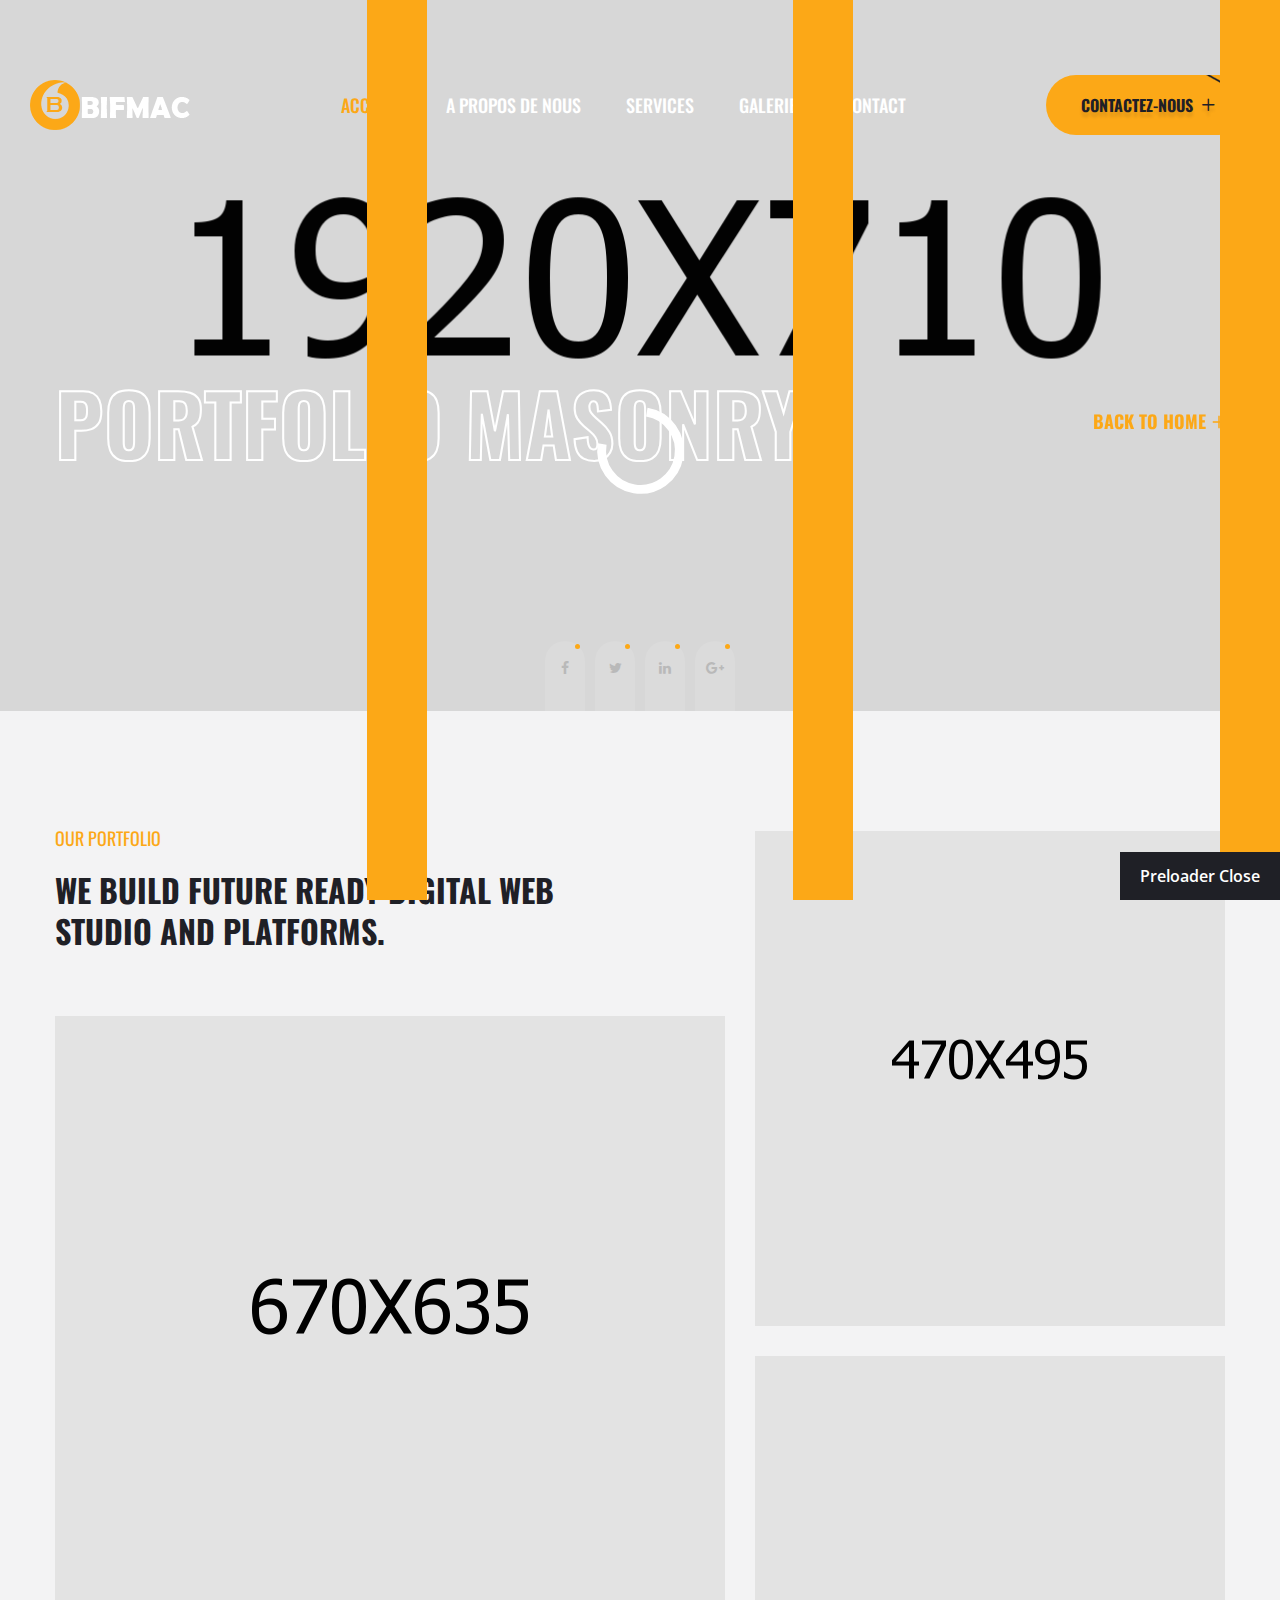
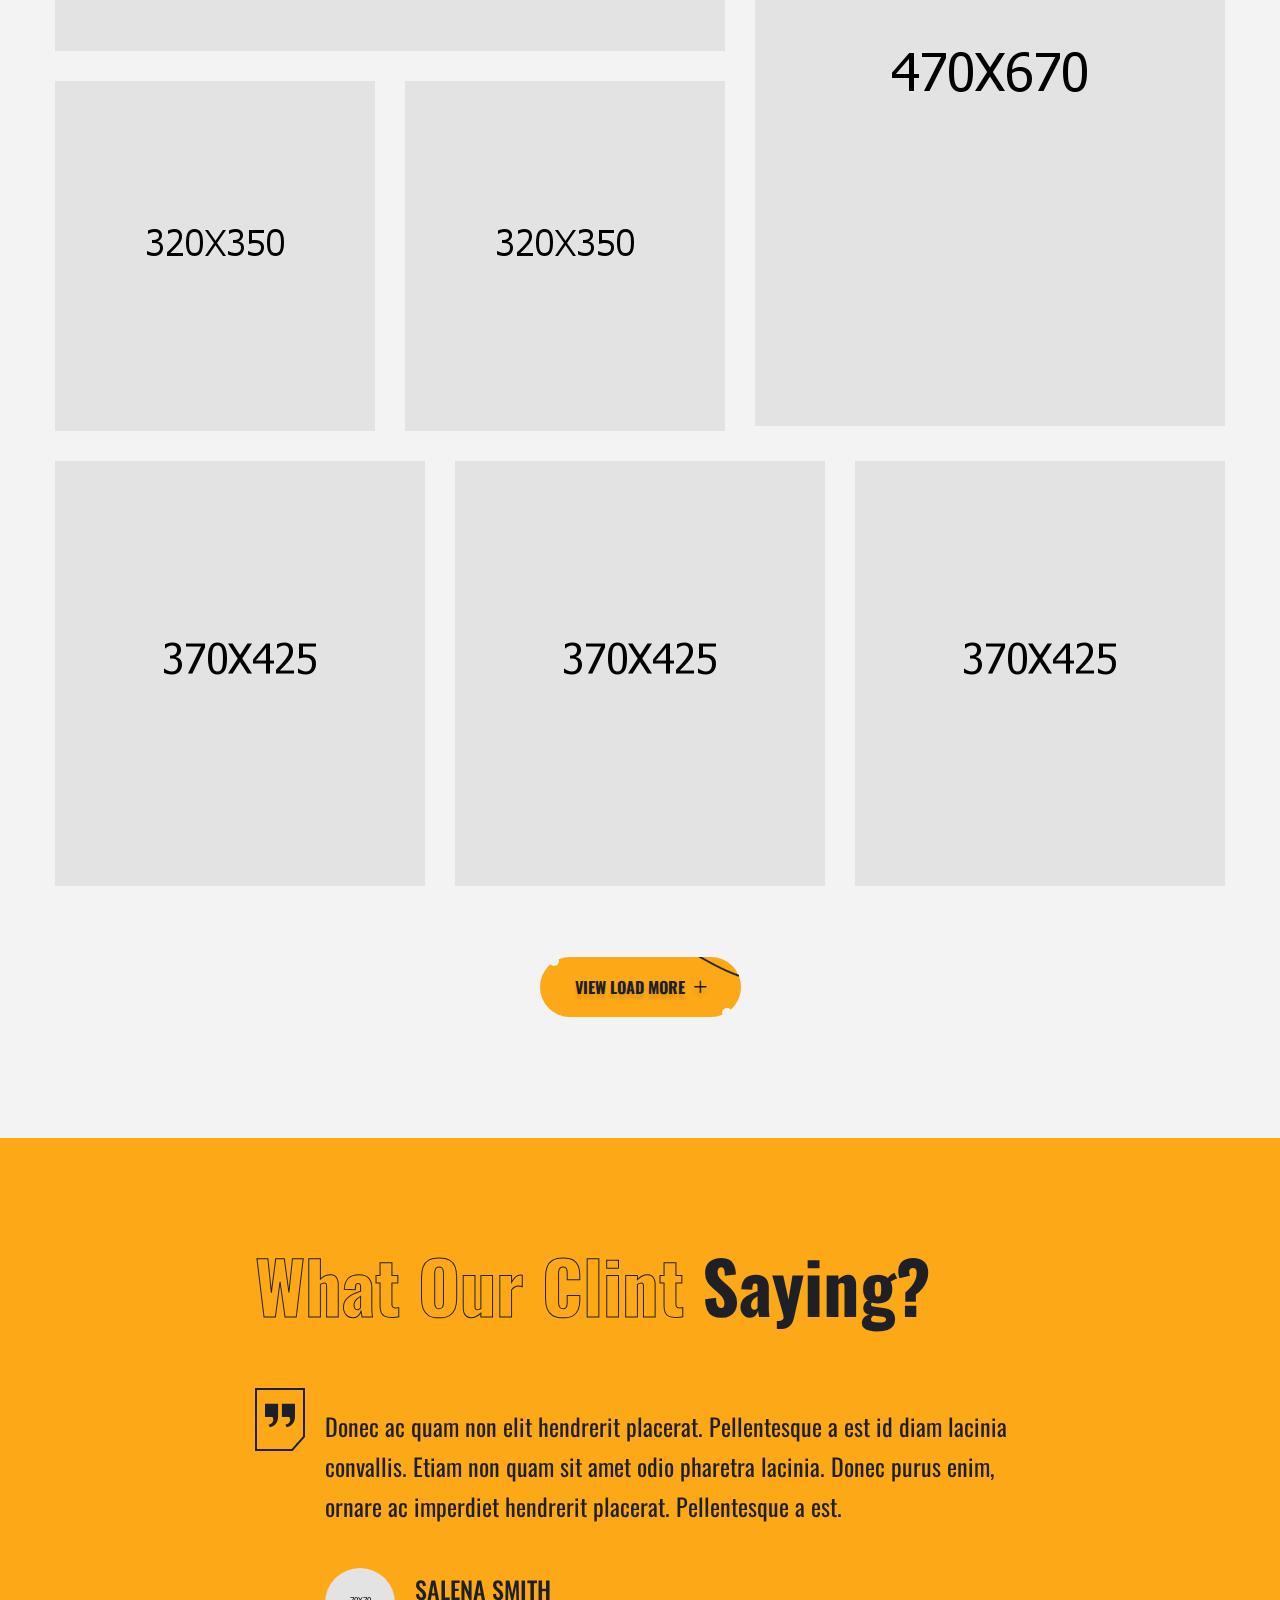
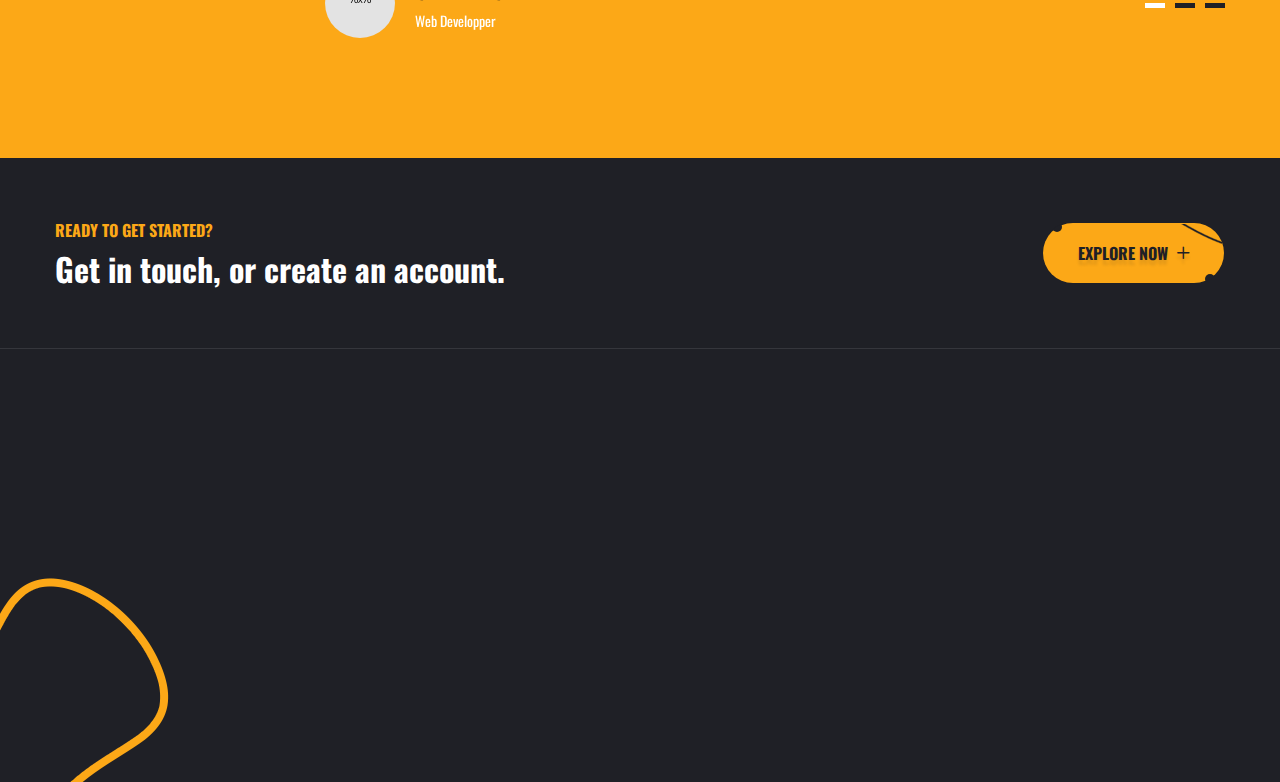
<file: portfolio-1.html>
<!DOCTYPE html>
<html lang="en">
<head>
	<meta charset="UTF-8">
	<title>Fleming - Responsive HTML 5 Template</title>

	<!-- responsive meta -->
	<meta name="viewport" content="width=device-width, initial-scale=1">
	<!-- For IE -->
    <meta http-equiv="X-UA-Compatible" content="IE=edge">
    <!-- Google Fonts -->
    <link href="https://fonts.googleapis.com/css2?family=Oswald:wght@200;300;400;500;600;700&display=swap" rel="stylesheet"> 
    <link href="https://fonts.googleapis.com/css2?family=Open+Sans:ital,wght@0,300;0,400;0,600;0,700;0,800;1,300;1,400;1,600;1,700;1,800&display=swap" rel="stylesheet">

	<link rel="stylesheet" href="assets/css/animate.css">  
	<link rel="stylesheet" href="assets/css/aos.css">  
	<link rel="stylesheet" href="assets/css/bootstrap.min.css">	
	<link rel="stylesheet" href="assets/css/bootstrap-select.min.css">
	<link rel="stylesheet" href="assets/css/custom-animate.css">
	<link rel="stylesheet" href="assets/css/fancybox.min.css">
	<link rel="stylesheet" href="assets/css/flaticon.css">
	<link rel="stylesheet" href="assets/css/font-awesome.min.css">
	<link rel="stylesheet" href="assets/css/imp.css">
	<link rel="stylesheet" href="assets/css/jquery-ui.css">
	<link rel="stylesheet" href="assets/css/magnific-popup.css">
	<link rel="stylesheet" href="assets/css/owl.css">
    <link rel="stylesheet" href="assets/css/rtl.css">
	<link rel="stylesheet" href="assets/css/scrollbar.css">

    <!-- Module css -->
    <link rel="stylesheet" href="assets/css/module-css/header-section.css">
	<link rel="stylesheet" href="assets/css/module-css/banner-section.css">
	<link rel="stylesheet" href="assets/css/module-css/about-section.css">
	<link rel="stylesheet" href="assets/css/module-css/blog-section.css">
	<link rel="stylesheet" href="assets/css/module-css/fact-counter-section.css">
	<link rel="stylesheet" href="assets/css/module-css/faq-section.css">
	<link rel="stylesheet" href="assets/css/module-css/contact-page.css">
	<link rel="stylesheet" href="assets/css/module-css/breadcrumb-section.css">
	<link rel="stylesheet" href="assets/css/module-css/team-section.css">
	<link rel="stylesheet" href="assets/css/module-css/partner-section.css">
	<link rel="stylesheet" href="assets/css/module-css/testimonial-section.css">
	<link rel="stylesheet" href="assets/css/module-css/services-section.css">
	<link rel="stylesheet" href="assets/css/module-css/footer-section.css">
   
    <link rel="stylesheet" href="assets/css/style.css">
	<link rel="stylesheet" href="assets/css/responsive.css">
    <!-- Favicon -->
    <link rel="apple-touch-icon" sizes="180x180" href="assets/images/favicon/apple-touch-icon.png">
    <link rel="icon" type="image/png" href="assets/images/favicon/favicon-32x32.png" sizes="32x32">
    <link rel="icon" type="image/png" href="assets/images/favicon/favicon-16x16.png" sizes="16x16">

    <!-- Fixing Internet Explorer-->
    <!--[if lt IE 9]>
        <script src="http://html5shiv.googlecode.com/svn/trunk/html5.js"></script>
        <script src="assets/js/html5shiv.js"></script>
    <![endif]-->
    
</head>

<body>

<div class="boxed_wrapper ltr">

<!-- Preloader -->
<div class="loader-wrap">
    <div class="preloader"><div class="preloader-close">Preloader Close</div></div>
    <div class="layer layer-one"><span class="overlay"></span></div>
    <div class="layer layer-two"><span class="overlay"></span></div>        
    <div class="layer layer-three"><span class="overlay"></span></div>        
</div>

<!-- page-direction -->
<div class="page_direction">
    <div class="demo-rtl direction_switch"><button class="rtl">RTL</button></div>
    <div class="demo-ltr direction_switch"><button class="ltr">LTR</button></div>
</div>
<!-- page-direction end -->


<!-- Main header-->
<header class="main-header header-style-three">
    <!--Start Header--> 
    <div class="header-three clearfix">
        <div class="auto-container clearfix">
            <div class="outer-box clearfix">
                <div class="header-three_left">

                    <div class="logo">
                        <a href="#"><img src="assets/images/footer/footer-logo.png" alt="Awesome Logo" title=""></a>
                    </div>

                    <div class="nav-outer style3 clearfix">
                        <!--Mobile Navigation Toggler-->
                        <div class="mobile-nav-toggler">
                            <div class="inner">
                                <span class="icon-bar"></span>
                                <span class="icon-bar"></span>
                                <span class="icon-bar"></span>
                            </div>
                        </div>
                        <!-- Main Menu -->
                        <nav class="main-menu style3 navbar-expand-md navbar-light">
                            <div class="collapse navbar-collapse show clearfix" id="navbarSupportedContent">
                                <ul class="navigation clearfix">
                                    <li class="dropdown current"><a href="#">Acceuil</a>
                                    </li>
                                    <li><a href="#">A propos de nous</a></li>
                                    <li class="dropdown"><a href="#">Services</a>
                                        <ul>
                                            <li><a href="#">Voir tous les Services</a></li>
                                            <li><a href="#"> Details Services </a></li>
                                        </ul>
                                    </li>
                                    <li class="dropdown"><a href="#">Galerie</a>
                                        <ul>
                                           
                                            <li><a href="portfolio-1.html">Galerie photo</a></li>
                                            <li><a href="portfolio-2.html">Galerie video</a></li>
                                        </ul>
                                    </li>
                                  
                                    <li><a href="#">Contact</a></li>
                                </ul>
                            </div>
                        </nav>                        
                        <!-- Main Menu End-->
                    </div> 

                </div>

                <div class="header-three_right">
                    <div class="header-contact-info">
                        <div class="icon">
                            <img src="assets/images/icon/chat.png" alt="">
                        </div>
                        <div class="title">
                            <h5>PLEase Call Me !</h5>
                            <h3><a href="tel:+11987654321">+222 666 00 55</a></h3>
                        </div>
                    </div>

                    <div class="btns-box">
                        <a class="btn-one" href="#">
                            <div class="border_line"><img src="assets/images/shape/button-border.png" alt=""></div>
                            <span class="txt">Contactez-nous<i class="flaticon-plus-1 plusicon"></i></span>
                        </a>
                    </div>

                </div>

            </div>
        </div>    
    </div> 
    <!--End header-->

    <!--Sticky Header-->
    <div class="sticky-header">
        <div class="container">
            <div class="clearfix">
                <!--Logo-->
                <div class="logo float-left">
                    <a href="index.html" class="img-responsive"><img src="assets/images/footer/footer-logo.png" alt="" title=""></a>
                </div>
                <!--Right Col-->
                <div class="right-col float-right">
                    <!-- Main Menu -->
                    <nav class="main-menu clearfix">
                    <!--Keep This Empty / Menu will come through Javascript-->
                    </nav>   
                </div>
            </div>
        </div>
    </div>
    <!--End Sticky Header-->
    
    <!-- Mobile Menu  -->
    <div class="mobile-menu">
        <div class="menu-backdrop"></div>
        <div class="close-btn"><span class="icon fa fa-times-circle"></span></div>
        <nav class="menu-box">
            <div class="nav-logo"><a href="index.html"><img src="assets/images/resources/mobilemenu-logo.png" alt="" title=""></a></div>
            <div class="menu-outer"><!--Here Menu Will Come Automatically Via Javascript / Same Menu as in Header--></div>
            <!--Social Links-->
            <div class="social-links">
                <ul class="clearfix">
                    <li><a href="#"><span class="fab fa fa-facebook-square"></span></a></li>
                    <li><a href="#"><span class="fab fa fa-twitter-square"></span></a></li>
                    <li><a href="#"><span class="fab fa fa-pinterest-square"></span></a></li>
                    <li><a href="#"><span class="fab fa fa-google-plus-square"></span></a></li>
                    <li><a href="#"><span class="fab fa fa-youtube-square"></span></a></li>
                </ul>
            </div>
        </nav>
    </div>
    <!-- End Mobile Menu --> 
</header>


<!--Start breadcrumb area-->     
<section class="breadcrumb-area">
    <div class="breadcrumb-area-bg" style="background-image: url(assets/images/breadcrumb/breadcrumb-1.jpg);"></div>
    <div class="breadcrumb-social-link">
        <ul class="clearfix">
            <li class="wow slideInUp" data-wow-delay="500ms" data-wow-duration="1000ms">
                <a href="#"><i class="fa fa-facebook" aria-hidden="true"></i></a> 
            </li>
            <li class="wow slideInUp" data-wow-delay="700ms" data-wow-duration="2000ms">
                <a href="#"><i class="fa fa-twitter" aria-hidden="true"></i></a> 
            </li>
            <li class="wow slideInUp" data-wow-delay="900ms" data-wow-duration="1000ms">
                <a href="#"><i class="fa fa-linkedin" aria-hidden="true"></i></a>
            </li>
            <li class="wow slideInUp" data-wow-delay="1100ms" data-wow-duration="2100ms">
                <a href="#"><i class="fa fa-google-plus" aria-hidden="true"></i></a> 
            </li>
        </ul>
    </div>

    <div class="container">
        <div class="row">
            <div class="col-xl-12">
                <div class="inner-content paroller text-center">
                    <div class="title">
                        <h2>Portfolio Masonry</h2>
                    </div>
                    <div class="breadcrumb-menu">
                        <ul>
                            <li><a href="index.html">Back To Home<span class="flaticon-plus"></span></a></li>
                        </ul>    
                    </div>
                </div>
            </div>
        </div>
    </div>
</section>
<!--End breadcrumb area-->

<!--Start Portfolio Style1 Area-->
<section class="portfolio-style1-area pdtop120">
    <div class="container">
        <div class="row">

            <div class="col-xl-7 col-lg-7">
                <div class="portfolio-style1_box1">
                    <div class="sec-title">
                        <div class="sub-title">
                            <h3>Our Portfolio</h3>
                        </div>
                        <h2>We build future ready digital web<br> studio and platforms.</h2>
                    </div>
                    <!--Start Single Portfolio Style1-->
                    <div class="single-portfolio-style1">
                        <div class="img-holder">
                            <img src="assets/images/portfolio/portfolio-1.jpg" alt="">
                            <div class="overlay-icon">
                                <a href="portfolio-details.html"><span class="flaticon-right-arrow-1"></span></a>
                            </div>
                        </div>    
                    </div>
                    <!--End Single Portfolio Style1-->
                    <div class="row">
                        <div class="col-xl-6 col-lg-6">
                            <!--Start Single Portfolio Style1-->
                            <div class="single-portfolio-style1">
                                <div class="img-holder">
                                    <img src="assets/images/portfolio/portfolio-3.jpg" alt="">
                                    <div class="overlay-icon">
                                        <a href="portfolio-details.html"><span class="flaticon-right-arrow-1"></span></a>
                                    </div>
                                </div>    
                            </div>
                            <!--End Single Portfolio Style1-->
                        </div>
                        <div class="col-xl-6 col-lg-6">
                            <!--Start Single Portfolio Style1-->
                            <div class="single-portfolio-style1">
                                <div class="img-holder">
                                    <img src="assets/images/portfolio/portfolio-4.jpg" alt="">
                                    <div class="overlay-icon">
                                        <a href="portfolio-details.html"><span class="flaticon-right-arrow-1"></span></a>
                                    </div>
                                </div>    
                            </div>
                            <!--End Single Portfolio Style1-->
                        </div>
                    </div>
                </div>
            </div>

            <div class="col-xl-5 col-lg-5">
                <!--Start Single Portfolio Style1-->
                <div class="single-portfolio-style1">
                    <div class="img-holder">
                        <img src="assets/images/portfolio/portfolio-2.jpg" alt="">
                        <div class="overlay-icon">
                            <a href="portfolio-details.html"><span class="flaticon-right-arrow-1"></span></a>
                        </div>
                    </div>    
                </div> 
                <!--End Single Portfolio Style1--> 
                <!--Start Single Portfolio Style1-->
                <div class="single-portfolio-style1">
                    <div class="img-holder">
                        <img src="assets/images/portfolio/portfolio-5.jpg" alt="">
                        <div class="overlay-icon">
                            <a href="portfolio-details.html"><span class="flaticon-right-arrow-1"></span></a>
                        </div>
                    </div>    
                </div> 
                <!--End Single Portfolio Style1-->     
            </div>

        </div>

        <div class="row">
            <div class="col-xl-4 col-lg-4">
                <!--Start Single Portfolio Style1-->
                <div class="single-portfolio-style1">
                    <div class="img-holder">
                        <img src="assets/images/portfolio/portfolio-6.jpg" alt="">
                        <div class="overlay-icon">
                            <a href="portfolio-details.html"><span class="flaticon-right-arrow-1"></span></a>
                        </div>
                    </div>    
                </div> 
                <!--End Single Portfolio Style1-->   
            </div>
            <div class="col-xl-4 col-lg-4">
                <!--Start Single Portfolio Style1-->
                <div class="single-portfolio-style1">
                    <div class="img-holder">
                        <img src="assets/images/portfolio/portfolio-7.jpg" alt="">
                        <div class="overlay-icon">
                            <a href="portfolio-details.html"><span class="flaticon-right-arrow-1"></span></a>
                        </div>
                    </div>    
                </div>
                <!--End Single Portfolio Style1-->    
            </div>
            <div class="col-xl-4 col-lg-4">
                <!--Start Single Portfolio Style1-->
                <div class="single-portfolio-style1">
                    <div class="img-holder">
                        <img src="assets/images/portfolio/portfolio-8.jpg" alt="">
                        <div class="overlay-icon">
                            <a href="portfolio-details.html"><span class="flaticon-right-arrow-1"></span></a>
                        </div>
                    </div>    
                </div> 
                <!--End Single Portfolio Style1-->     
            </div>          
        </div>

        <div class="btns-box text-center">
            <a class="btn-one" href="portfolio-1.html">
                <div class="border_line"><img src="assets/images/shape/button-border.png" alt=""></div>
                <div class="left_round"></div>
                <div class="right_round"></div>
                <span class="txt">View Load More<i class="flaticon-plus-1 plusicon"></i></span>
            </a>
        </div>

    </div>
</section>
<!--End Portfolio Style1 Area-->


<!--Start Testimonial style1 Area-->
<section class="testimonial-style1-area"> 
    <div class="container">
        <div class="testimonial-style1_title">
            <h2>What Our Clint <span>Saying?</span></h2>
        </div>
        <div class="row">
            <div class="col-xl-12">
                <div class="testimonial-style1-content">
                    <div class="testimonial-style1-carousel owl-carousel owl-theme">
                        <!--Start Single Testimonial Style1-->
                        <div class="single-testimonial-style1">
                            <div class="quote-box">
                                <div class="quote-border" style="background-image: url(assets/images/icon/quote-border.png);"></div>
                                <span class="flaticon-right-quote"></span>
                            </div>
                            <div class="text-holder">
                                <div class="text">
                                    <h3>Donec ac quam non elit hendrerit placerat. Pellentesque a est id diam lacinia convallis. Etiam non quam sit amet odio pharetra lacinia. Donec purus enim, ornare ac imperdiet hendrerit placerat. Pellentesque a est.</h3>
                                </div>
                                <div class="client-info">
                                    <div class="img-box">
                                        <img src="assets/images/testimonial/testimonial-v1-1.jpg" alt=""> 
                                    </div>
                                    <div class="inner-title">
                                        <h4>Salena Smith</h4>
                                        <h6>Web Developper</h6>
                                    </div>
                                </div>
                            </div> 
                        </div>
                        <!--End Single Testimonial Style1-->
                        <!--Start Single Testimonial Style1-->
                        <div class="single-testimonial-style1">
                            <div class="quote-box">
                                <div class="quote-border" style="background-image: url(assets/images/icon/quote-border.png);"></div>
                                <span class="flaticon-right-quote"></span>
                            </div>
                            <div class="text-holder">
                                <div class="text">
                                    <h3>Donec ac quam non elit hendrerit placerat. Pellentesque a est id diam lacinia convallis. Etiam non quam sit amet odio pharetra lacinia. Donec purus enim, ornare ac imperdiet hendrerit placerat. Pellentesque a est.</h3>
                                </div>
                                <div class="client-info">
                                    <div class="img-box">
                                        <img src="assets/images/testimonial/testimonial-v1-1.jpg" alt=""> 
                                    </div>
                                    <div class="inner-title">
                                        <h4>Salena Smith</h4>
                                        <h6>Web Developper</h6>
                                    </div>
                                </div>
                            </div> 
                        </div>
                        <!--End Single Testimonial Style1-->
                        <!--Start Single Testimonial Style1-->
                        <div class="single-testimonial-style1">
                            <div class="quote-box">
                                <div class="quote-border" style="background-image: url(assets/images/icon/quote-border.png);"></div>
                                <span class="fa fa-quote-right"></span>
                            </div>
                            <div class="text-holder">
                                <div class="text">
                                    <h3>Donec ac quam non elit hendrerit placerat. Pellentesque a est id diam lacinia convallis. Etiam non quam sit amet odio pharetra lacinia. Donec purus enim, ornare ac imperdiet hendrerit placerat. Pellentesque a est.</h3>
                                </div>
                                <div class="client-info">
                                    <div class="img-box">
                                        <img src="assets/images/testimonial/testimonial-v1-1.jpg" alt=""> 
                                    </div>
                                    <div class="inner-title">
                                        <h4>Salena Smith</h4>
                                        <h6>Web Developper</h6>
                                    </div>
                                </div>
                            </div> 
                        </div>
                        <!--End Single Testimonial Style1-->
                    </div>
                </div>
            </div>
        </div>
    </div>
</section>
<!--End Testimonial Style1 Area-->



<!--Start footer area -->  
<footer class="footer-area style2">
    <div class="shape">
        <img src="assets/images/shape/thm-shape-4.png" alt="">
    </div>
    <div class="footer-top">
        <div class="container">
            <div class="row">
                <div class="col-xl-12">
                    <div class="inner">
                        <div class="text">
                            <h6>Ready to get started?</h6>
                            <h2>Get in touch, or create an account.</h2>
                        </div>
                        <div class="button-box">
                            <a class="btn-one" href="about.html">
                                <div class="border_line"><img src="assets/images/shape/button-border.png" alt=""></div>
                                <div class="left_round"></div>
                                <div class="right_round"></div>
                                <span class="txt">Explore Now<i class="flaticon-plus-1 plusicon"></i></span>
                            </a>
                        </div>
                    </div>
                </div>
            </div>
        </div>
    </div>
    <!--Start Footer-->
    <div class="footer">
        <div class="container">
            <div class="row text-right-rtl">

                <!--Start single footer widget-->
                <div class="col-xl-4 col-lg-6 col-md-6 col-sm-12 wow animated fadeInUp" data-wow-delay="0.1s">
                    <div class="single-footer-widget">
                        <div class="our-company-info">
                            <div class="footer-logo">
                                <a href="index.html"> <img src="assets/images/footer/footer-logo.png" alt=""/></a>
                            </div>
                            <div class="text-box">
                                <p>There are many variations of passages Lorem Ipsum available, the Ipsum has been majority suffered.</p>
                            </div>
                            <div class="copyright-text style2">
                                <p>&copy; Copywright by <a href="#">@Fleming.</a> All Rights Reserved.</p>
                            </div>
                        </div>     
                    </div>
                </div>
                <!--End single footer widget-->

                <!--Start single footer widget-->
                <div class="col-xl-2 col-lg-6 col-md-6 col-sm-12 wow animated fadeInUp" data-wow-delay="0.3s">
                    <div class="single-footer-widget mar-left pdtop60 pdtop0">
                        <div class="title">
                            <h3>Categories</h3>
                        </div>
                        <ul class="footer-widget-links1">
                            <li><a href="index.html">Home</a></li>    
                            <li><a href="testimonials.html">Testimonials</a></li>    
                            <li><a href="team.html">Team</a></li>    
                            <li><a href="#">Career</a></li>    
                            <li><a href="contact.html">Contat</a></li>                      
                        </ul>
                    </div>
                </div>
                <!--End single footer widget-->

                <!--Start single footer widget-->
                <div class="col-xl-2 col-lg-6 col-md-6 col-sm-12 wow animated fadeInUp" data-wow-delay="0.5s">
                    <div class="single-footer-widget mar-left2 pdtop60">
                        <div class="title">
                            <h3>Community</h3>
                        </div>
                        <ul class="footer-widget-links1">
                            <li><a href="blog.html">Blog</a></li>    
                            <li><a href="#">Discussions</a></li>    
                            <li><a href="3">Collections</a></li>    
                            <li><a href="#">Members</a></li>                                                                                      
                        </ul>
                    </div>
                </div>
                <!--End single footer widget-->

                <!--Start single footer widget-->
                <div class="col-xl-4 col-lg-6 col-md-6 col-sm-12 wow animated fadeInUp" data-wow-delay="0.7s">
                    <div class="single-footer-widget fixwidth pdtop60">
                        <div class="title">
                            <h3>Instagram</h3>
                        </div>
                        <ul class="instagram-box">
                            <li>
                                <div class="img-holder">
                                    <img src="assets/images/footer/instagram-1.jpg" alt=""/>
                                    <div class="overlay">
                                        <div class="inner">
                                            <a href="#"><i class="fa fa-instagram" aria-hidden="true"></i></a>    
                                        </div>
                                    </div>
                                </div>
                            </li>
                            <li>
                                <div class="img-holder">
                                    <img src="assets/images/footer/instagram-2.jpg" alt=""/>
                                    <div class="overlay">
                                        <div class="inner">
                                            <a href="#"><i class="fa fa-instagram" aria-hidden="true"></i></a>    
                                        </div>
                                    </div>
                                </div>
                            </li>
                            <li>
                                <div class="img-holder">
                                    <img src="assets/images/footer/instagram-3.jpg" alt=""/>
                                    <div class="overlay">
                                        <div class="inner">
                                            <a href="#"><i class="fa fa-instagram" aria-hidden="true"></i></a>    
                                        </div>
                                    </div>
                                </div>
                            </li>
                        </ul>

                        <div class="bottom-box">
                            <ul>
                                <li><a href="#">Privacy</a></li>
                                <li><a href="#">Terms & Conditions </a></li>
                                <li><a href="#">Blog</a></li>
                            </ul>
                        </div>

                    </div>
                </div>
                

            </div>
        </div>
    </div>
    <!--End Footer-->
</footer>   
<!--End footer area-->





<button class="scroll-top scroll-to-target" data-target="html">
    <span class="fa fa-angle-up"></span>
</button> 

</div> 






<script src="assets/js/jquery.js"></script>
<script src="assets/js/aos.js"></script>
<script src="assets/js/appear.js"></script>
<script src="assets/js/bootstrap.bundle.min.js"></script>
<script src="assets/js/bootstrap-select.min.js"></script>
<script src="assets/js/isotope.js"></script>
<script src="assets/js/jquery.countTo.js"></script>
<script src="assets/js/jquery.easing.min.js"></script>
<script src="assets/js/jquery.enllax.min.js"></script>
<script src="assets/js/jquery.fancybox.js"></script>
<script src="assets/js/jquery.magnific-popup.min.js"></script>
<script src="assets/js/jquery.paroller.min.js"></script>
<script src="assets/js/jquery-ui.js"></script>
<script src="assets/js/knob.js"></script>
<script src="assets/js/map-script.js"></script>
<script src="assets/js/owl.js"></script>
<script src="assets/js/pagenav.js"></script>
<script src="assets/js/parallax.min.js"></script>
<script src="assets/js/scrollbar.js"></script>
<script src="assets/js/TweenMax.min.js"></script>
<script src="assets/js/validation.js"></script>
<script src="assets/js/wow.js"></script>



<!-- thm custom script -->
<script src="assets/js/custom.js"></script>



</body>
</html>
</file>
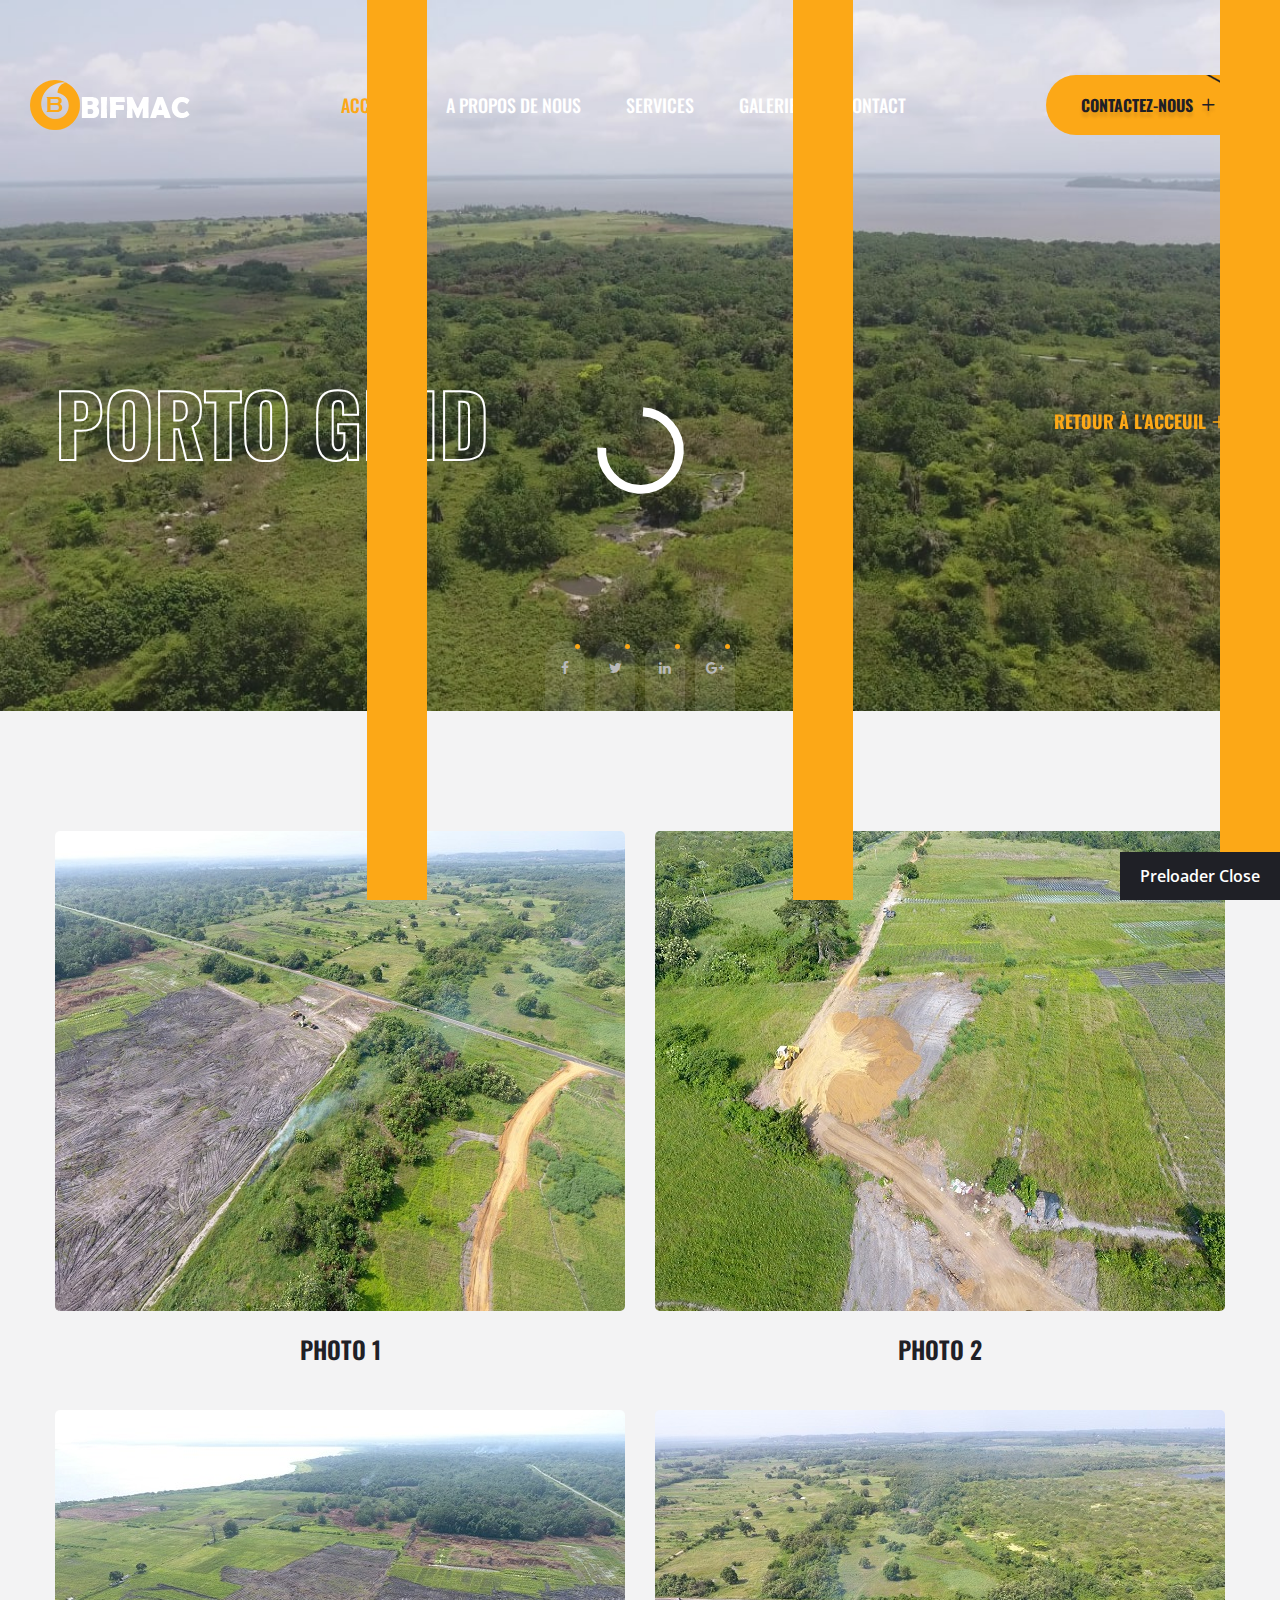
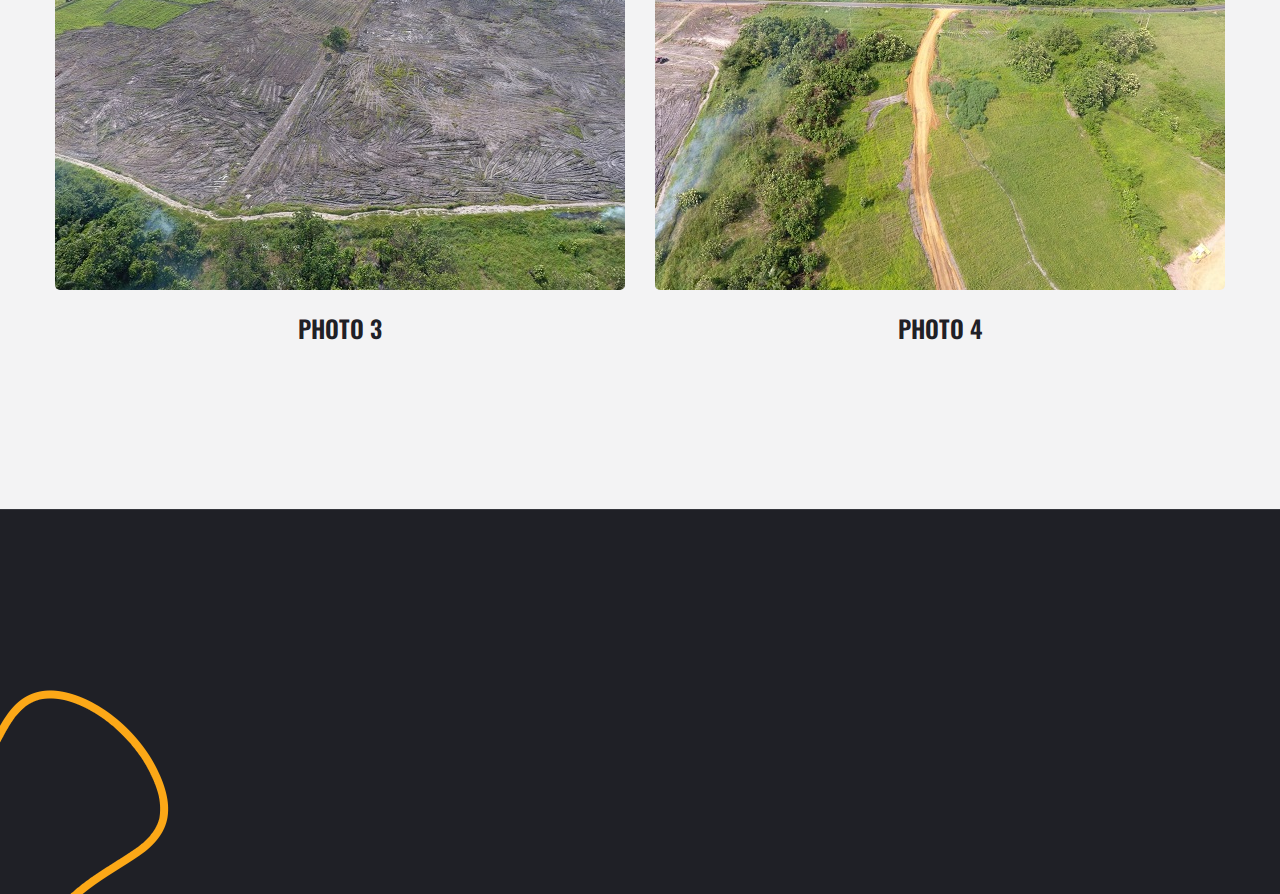
<file: portfolio-2.html>
<!DOCTYPE html>
<html lang="en">
<head>
	<meta charset="UTF-8">
	<title>BIFMAC</title>

	<!-- responsive meta -->
	<meta name="viewport" content="width=device-width, initial-scale=1">
	<!-- For IE -->
    <meta http-equiv="X-UA-Compatible" content="IE=edge">
    <!-- Google Fonts -->
    <link href="https://fonts.googleapis.com/css2?family=Oswald:wght@200;300;400;500;600;700&display=swap" rel="stylesheet"> 
    <link href="https://fonts.googleapis.com/css2?family=Open+Sans:ital,wght@0,300;0,400;0,600;0,700;0,800;1,300;1,400;1,600;1,700;1,800&display=swap" rel="stylesheet">

	<link rel="stylesheet" href="assets/css/animate.css">  
	<link rel="stylesheet" href="assets/css/aos.css">  
	<link rel="stylesheet" href="assets/css/bootstrap.min.css">	
	<link rel="stylesheet" href="assets/css/bootstrap-select.min.css">
	<link rel="stylesheet" href="assets/css/custom-animate.css">
	<link rel="stylesheet" href="assets/css/fancybox.min.css">
	<link rel="stylesheet" href="assets/css/flaticon.css">
	<link rel="stylesheet" href="assets/css/font-awesome.min.css">
	<link rel="stylesheet" href="assets/css/imp.css">
	<link rel="stylesheet" href="assets/css/jquery-ui.css">
	<link rel="stylesheet" href="assets/css/magnific-popup.css">
	<link rel="stylesheet" href="assets/css/owl.css">
    <link rel="stylesheet" href="assets/css/rtl.css">
	<link rel="stylesheet" href="assets/css/scrollbar.css">

    <!-- Module css -->
    <link rel="stylesheet" href="assets/css/module-css/header-section.css">
	<link rel="stylesheet" href="assets/css/module-css/banner-section.css">
	<link rel="stylesheet" href="assets/css/module-css/about-section.css">
	<link rel="stylesheet" href="assets/css/module-css/blog-section.css">
	<link rel="stylesheet" href="assets/css/module-css/fact-counter-section.css">
	<link rel="stylesheet" href="assets/css/module-css/faq-section.css">
	<link rel="stylesheet" href="assets/css/module-css/contact-page.css">
	<link rel="stylesheet" href="assets/css/module-css/breadcrumb-section.css">
	<link rel="stylesheet" href="assets/css/module-css/team-section.css">
	<link rel="stylesheet" href="assets/css/module-css/partner-section.css">
	<link rel="stylesheet" href="assets/css/module-css/testimonial-section.css">
	<link rel="stylesheet" href="assets/css/module-css/services-section.css">
	<link rel="stylesheet" href="assets/css/module-css/footer-section.css">
   
    <link rel="stylesheet" href="assets/css/style.css">
	<link rel="stylesheet" href="assets/css/responsive.css">
    <!-- Favicon -->
    <link rel="apple-touch-icon" sizes="180x180" href="assets/images/favicon/apple-touch-icon.png">
    <link rel="icon" type="image/png" href="assets/images/favicon/favicon-32x32.png" sizes="32x32">
    <link rel="icon" type="image/png" href="assets/images/favicon/favicon-16x16.png" sizes="16x16">

    <!-- Fixing Internet Explorer-->
    <!--[if lt IE 9]>
        <script src="http://html5shiv.googlecode.com/svn/trunk/html5.js"></script>
        <script src="assets/js/html5shiv.js"></script>
    <![endif]-->
    
</head>

<body>

<div class="boxed_wrapper ltr">

<!-- Preloader -->
<div class="loader-wrap">
    <div class="preloader"><div class="preloader-close">Preloader Close</div></div>
    <div class="layer layer-one"><span class="overlay"></span></div>
    <div class="layer layer-two"><span class="overlay"></span></div>        
    <div class="layer layer-three"><span class="overlay"></span></div>        
</div>

<!-- page-direction -->
<div class="page_direction">
    <div class="demo-rtl direction_switch"><button class="rtl">RTL</button></div>
    <div class="demo-ltr direction_switch"><button class="ltr">LTR</button></div>
</div>
<!-- page-direction end -->


<!-- Main header-->
<header class="main-header header-style-three">
    <!--Start Header--> 
    <div class="header-three clearfix">
        <div class="auto-container clearfix">
            <div class="outer-box clearfix">
                <div class="header-three_left">

                    <div class="logo">
                        <a href="#"><img src="assets/images/footer/footer-logo.png" alt="Awesome Logo" title=""></a>
                    </div>

                    <div class="nav-outer style3 clearfix">
                        <!--Mobile Navigation Toggler-->
                        <div class="mobile-nav-toggler">
                            <div class="inner">
                                <span class="icon-bar"></span>
                                <span class="icon-bar"></span>
                                <span class="icon-bar"></span>
                            </div>
                        </div>
                        <!-- Main Menu -->
                        <nav class="main-menu style3 navbar-expand-md navbar-light">
                            <div class="collapse navbar-collapse show clearfix" id="navbarSupportedContent">
                                <ul class="navigation clearfix">
                                    <li class="dropdown current"><a href="#">Acceuil</a>
                                    </li>
                                    <li><a href="#">A propos de nous</a></li>
                                    <li class="dropdown"><a href="#">Services</a>
                                        <ul>
                                            <li><a href="#">Voir tous les Services</a></li>
                                            <li><a href="#"> Details Services </a></li>
                                        </ul>
                                    </li>
                                    <li class="dropdown"><a href="#">Galerie</a>
                                        <ul>
                                           
                                            <li><a href="portfolio-1.html">Galerie photo</a></li>
                                            <li><a href="portfolio-2.html">Galerie video</a></li>
                                        </ul>
                                    </li>
                                  
                                    <li><a href="#">Contact</a></li>
                                </ul>
                            </div>
                        </nav>                        
                        <!-- Main Menu End-->
                    </div> 

                </div>

                <div class="header-three_right">
                    <div class="header-contact-info">
                        <div class="icon">
                            <img src="assets/images/icon/chat.png" alt="">
                        </div>
                        <div class="title">
                            <h5>PLEase Call Me !</h5>
                            <h3><a href="tel:+11987654321">+222 666 00 55</a></h3>
                        </div>
                    </div>

                    <div class="btns-box">
                        <a class="btn-one" href="#">
                            <div class="border_line"><img src="assets/images/shape/button-border.png" alt=""></div>
                            <span class="txt">Contactez-nous<i class="flaticon-plus-1 plusicon"></i></span>
                        </a>
                    </div>

                </div>

            </div>
        </div>    
    </div> 
    <!--End header-->

    <!--Sticky Header-->
    <div class="sticky-header">
        <div class="container">
            <div class="clearfix">
                <!--Logo-->
                <div class="logo float-left">
                    <a href="index.html" class="img-responsive"><img src="assets/images/footer/footer-logo.png" alt="" title=""></a>
                </div>
                <!--Right Col-->
                <div class="right-col float-right">
                    <!-- Main Menu -->
                    <nav class="main-menu clearfix">
                    <!--Keep This Empty / Menu will come through Javascript-->
                    </nav>   
                </div>
            </div>
        </div>
    </div>
    <!--End Sticky Header-->
    
    <!-- Mobile Menu  -->
    <div class="mobile-menu">
        <div class="menu-backdrop"></div>
        <div class="close-btn"><span class="icon fa fa-times-circle"></span></div>
        <nav class="menu-box">
            <div class="nav-logo"><a href="index.html"><img src="assets/images/resources/mobilemenu-logo.png" alt="" title=""></a></div>
            <div class="menu-outer"><!--Here Menu Will Come Automatically Via Javascript / Same Menu as in Header--></div>
            <!--Social Links-->
            <div class="social-links">
                <ul class="clearfix">
                    <li><a href="#"><span class="fab fa fa-facebook-square"></span></a></li>
                    <li><a href="#"><span class="fab fa fa-twitter-square"></span></a></li>
                    <li><a href="#"><span class="fab fa fa-pinterest-square"></span></a></li>
                    <li><a href="#"><span class="fab fa fa-google-plus-square"></span></a></li>
                    <li><a href="#"><span class="fab fa fa-youtube-square"></span></a></li>
                </ul>
            </div>
        </nav>
    </div>
    <!-- End Mobile Menu --> 
</header>


<!--Start breadcrumb area-->     
<section class="breadcrumb-area">
    <div class="breadcrumb-area-bg" style="background-image: url(assets/images/images_terrain/slidegrid.jpg);"></div>
    <div class="breadcrumb-social-link">
        <ul class="clearfix">
            <li class="wow slideInUp" data-wow-delay="500ms" data-wow-duration="1000ms">
                <a href="#"><i class="fa fa-facebook" aria-hidden="true"></i></a> 
            </li>
            <li class="wow slideInUp" data-wow-delay="700ms" data-wow-duration="2000ms">
                <a href="#"><i class="fa fa-twitter" aria-hidden="true"></i></a> 
            </li>
            <li class="wow slideInUp" data-wow-delay="900ms" data-wow-duration="1000ms">
                <a href="#"><i class="fa fa-linkedin" aria-hidden="true"></i></a>
            </li>
            <li class="wow slideInUp" data-wow-delay="1100ms" data-wow-duration="2100ms">
                <a href="#"><i class="fa fa-google-plus" aria-hidden="true"></i></a> 
            </li>
        </ul>
    </div>

    <div class="container">
        <div class="row">
            <div class="col-xl-12">
                <div class="inner-content paroller text-center">
                    <div class="title">
                        <h2>Porto Grid</h2>
                    </div>
                    <div class="breadcrumb-menu">
                        <ul>
                            <li><a href="index.html">retour à l'acceuil<span class="flaticon-plus"></span></a></li>
                        </ul>    
                    </div>
                </div>
            </div>
        </div>
    </div>
</section>
<!--End breadcrumb area-->

<!--Start Portfolio Page Two-->
<section class="portfolio-page-two">
    <div class="container">
        <div class="row">
            <!--Start Single Portfolio Style2-->
            <div class="col-xl-6 col-lg-6">
                <div class="single-portfolio-style1 single-portfolio-style2">
                    <div class="" >
                        <img src="assets/images/images_terrain/photo1.jpg" alt="" style="border-radius: 5px;">
                       
                    </div> 
                    <div class="title-holder">
                        <h3><a href="portfolio-details.html">PHOTO 1</a></h3>
                    </div>   
                </div> 
            </div>

            <div class="col-xl-6 col-lg-6">
                <div class="single-portfolio-style1 single-portfolio-style2">
                    <div class="">
                        <img src="assets/images/images_terrain/photo2.jpg" alt="" style="border-radius: 5px;">
                       
                    </div> 
                    <div class="title-holder">
                        <h3><a href="portfolio-details.html">PHOTO 2</a></h3>
                    </div>   
                </div> 
            </div>

            <div class="col-xl-6 col-lg-6">
                <div class="single-portfolio-style1 single-portfolio-style2">
                    <div class="">
                        <img src="assets/images/images_terrain/photo3.jpg" alt="" style="border-radius: 5px;">
                       
                    </div> 
                    <div class="title-holder">
                        <h3><a href="portfolio-details.html">PHOTO 3</a></h3>
                    </div>   
                </div> 
            </div>
            <div class="col-xl-6 col-lg-6">
                <div class="single-portfolio-style1 single-portfolio-style2">
                    <div class="">
                        <img src="assets/images/images_terrain/photo4.jpg" alt="" style="border-radius: 5px;">
                       
                    </div> 
                    <div class="title-holder">
                        <h3><a href="portfolio-details.html">PHOTO 4</a></h3>
                    </div>   
                </div> 
            </div>

        </div>

      

      

    </div>
</section>




<!--Start footer area -->  
<footer class="footer-area style2">
    <div class="shape">
        <img src="assets/images/shape/thm-shape-4.png" alt="">
    </div>
 
    <!--Start Footer-->
    <div class="footer">
        <div class="container">
            <div class="row text-right-rtl">

                <!--Start single footer widget-->
                <div class="col-xl-4 col-lg-6 col-md-6 col-sm-12 wow animated fadeInUp" data-wow-delay="0.1s">
                    <div class="single-footer-widget">
                        <div class="our-company-info">
                            <div class="footer-logo">
                                <a href="index.html"> <img src="assets/images/footer/footer-logo.png" alt=""/></a>
                            </div>
                            <!-- <div class="text-box">
                                <p>There are many variations of passages Lorem Ipsum available, the Ipsum has been majority suffered.</p>
                            </div> -->
                            <div class="copyright-text style2">
                                <p>&copy; Copywright by <a href="#">BIFMAC.</a> All Rights Reserved.</p>
                                <a href="https://www.linkedin.com/in/jean-aquilas-boua-%E2%9C%AA-421023177/" target ="_blank" style="text-decoration: none;color: aliceblue;"> <p>make by</p>Jean aquilas BOUA</a>
                                
                            </div>
                        </div>     
                    </div>
                </div>
               
                

            </div>
        </div>
    </div>
    <!--End Footer-->
</footer>   
<!--End footer area-->





<button class="scroll-top scroll-to-target" data-target="html">
    <span class="fa fa-angle-up"></span>
</button> 

</div> 






<script src="assets/js/jquery.js"></script>
<script src="assets/js/aos.js"></script>
<script src="assets/js/appear.js"></script>
<script src="assets/js/bootstrap.bundle.min.js"></script>
<script src="assets/js/bootstrap-select.min.js"></script>
<script src="assets/js/isotope.js"></script>
<script src="assets/js/jquery.countTo.js"></script>
<script src="assets/js/jquery.easing.min.js"></script>
<script src="assets/js/jquery.enllax.min.js"></script>
<script src="assets/js/jquery.fancybox.js"></script>
<script src="assets/js/jquery.magnific-popup.min.js"></script>
<script src="assets/js/jquery.paroller.min.js"></script>
<script src="assets/js/jquery-ui.js"></script>
<script src="assets/js/knob.js"></script>
<script src="assets/js/map-script.js"></script>
<script src="assets/js/owl.js"></script>
<script src="assets/js/pagenav.js"></script>
<script src="assets/js/parallax.min.js"></script>
<script src="assets/js/scrollbar.js"></script>
<script src="assets/js/TweenMax.min.js"></script>
<script src="assets/js/validation.js"></script>
<script src="assets/js/wow.js"></script>



<!-- thm custom script -->
<script src="assets/js/custom.js"></script>



</body>
</html>
</file>
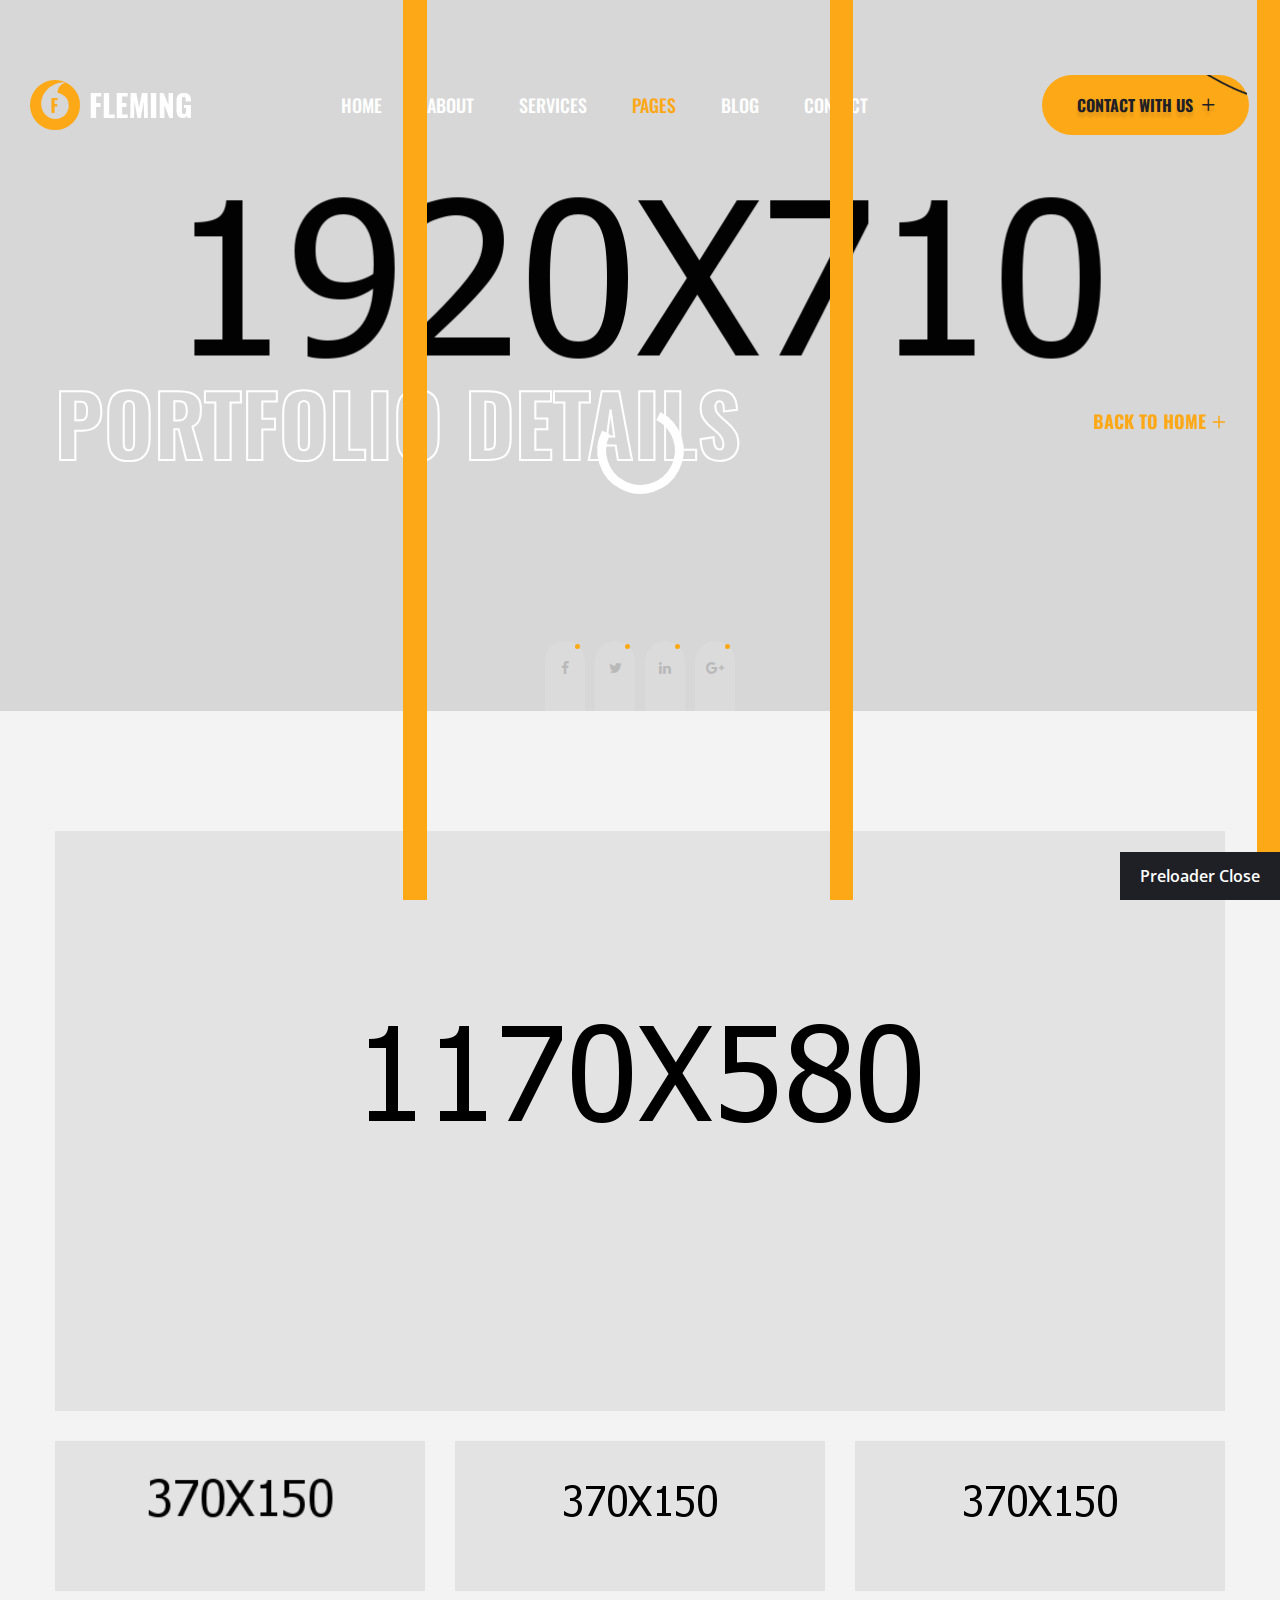
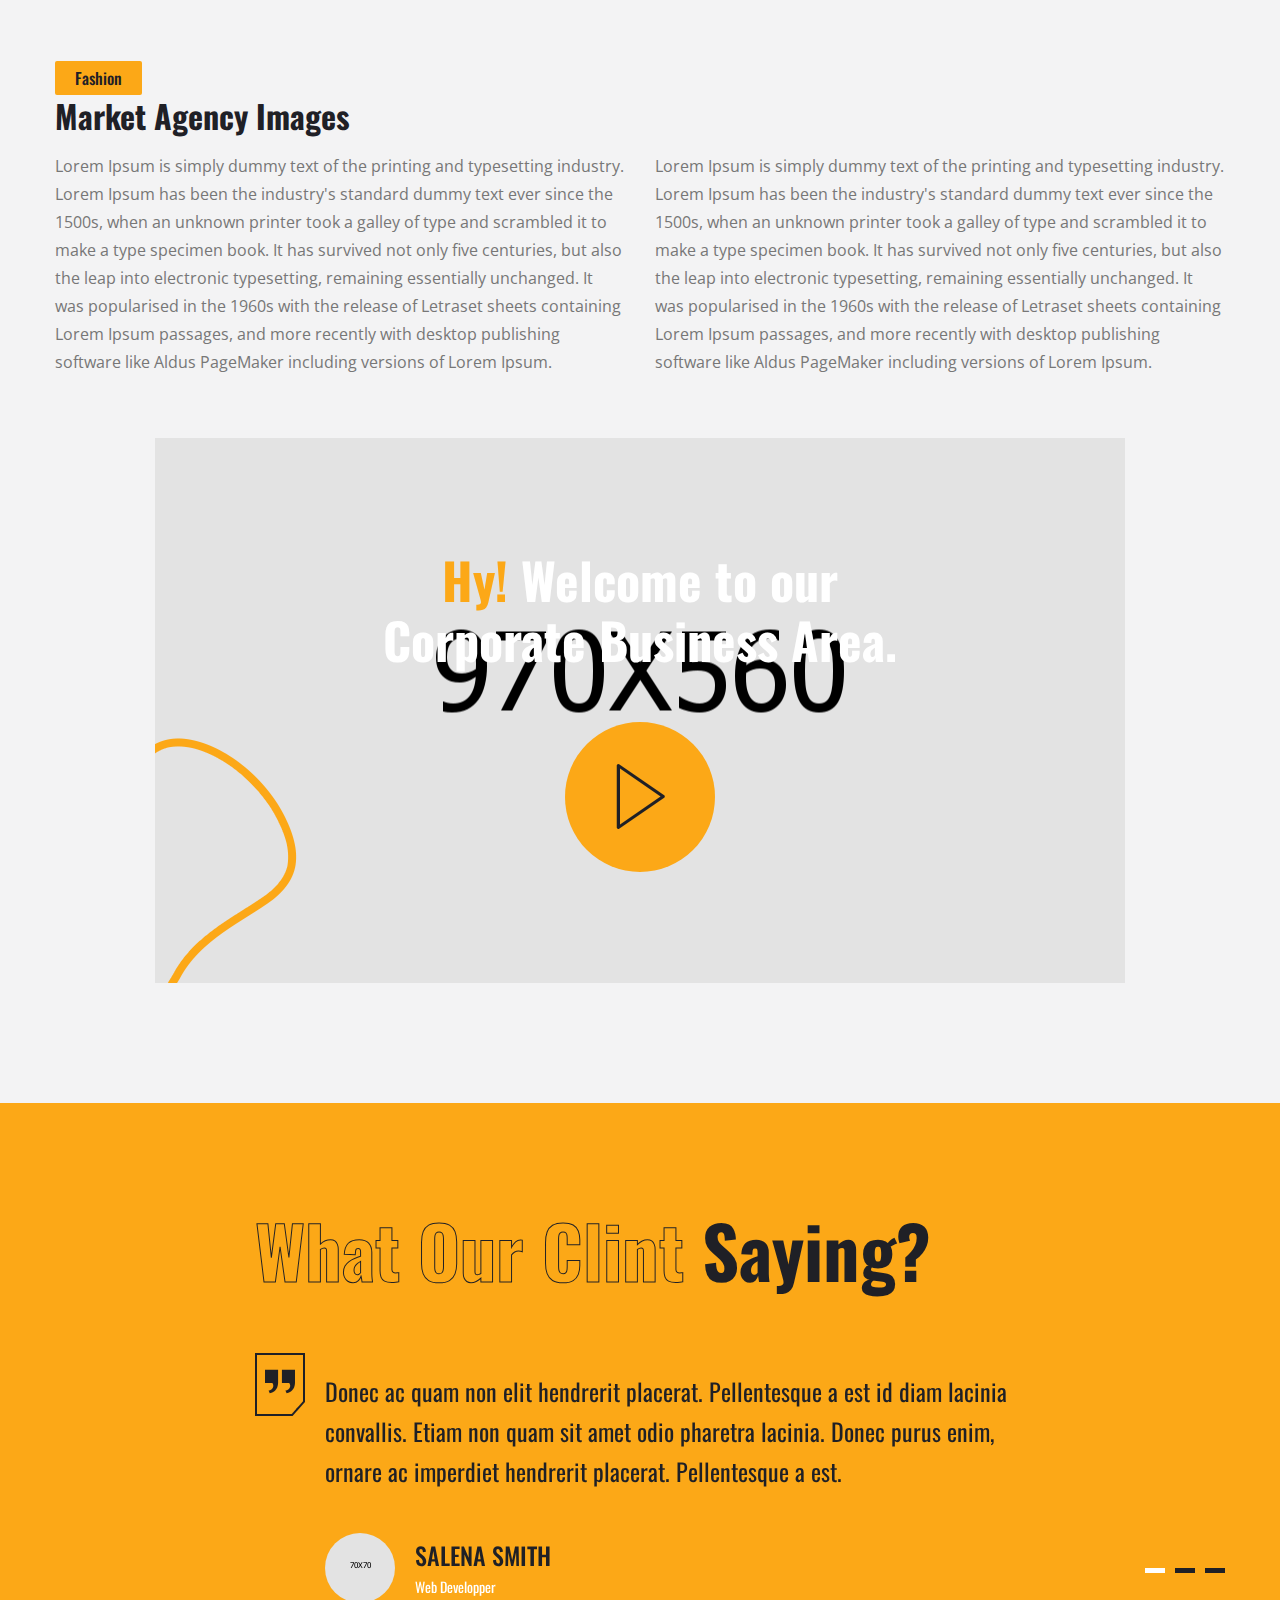
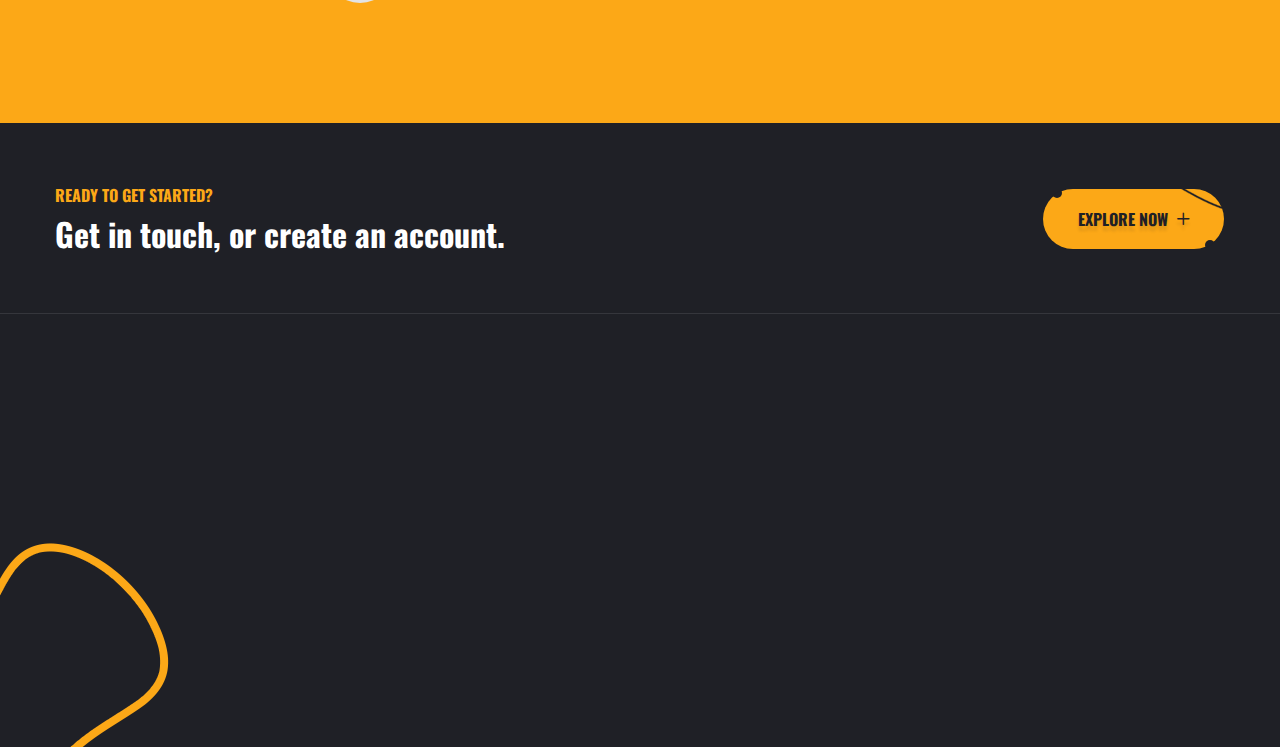
<file: portfolio-details.html>
<!DOCTYPE html>
<html lang="en">
<head>
	<meta charset="UTF-8">
	<title>Fleming - Responsive HTML 5 Template</title>

	<!-- responsive meta -->
	<meta name="viewport" content="width=device-width, initial-scale=1">
	<!-- For IE -->
    <meta http-equiv="X-UA-Compatible" content="IE=edge">
    <!-- Google Fonts -->
    <link href="https://fonts.googleapis.com/css2?family=Oswald:wght@200;300;400;500;600;700&display=swap" rel="stylesheet"> 
    <link href="https://fonts.googleapis.com/css2?family=Open+Sans:ital,wght@0,300;0,400;0,600;0,700;0,800;1,300;1,400;1,600;1,700;1,800&display=swap" rel="stylesheet">

	<link rel="stylesheet" href="assets/css/animate.css">  
	<link rel="stylesheet" href="assets/css/aos.css">  
	<link rel="stylesheet" href="assets/css/bootstrap.min.css">	
	<link rel="stylesheet" href="assets/css/bootstrap-select.min.css">
	<link rel="stylesheet" href="assets/css/custom-animate.css">
	<link rel="stylesheet" href="assets/css/fancybox.min.css">
	<link rel="stylesheet" href="assets/css/flaticon.css">
	<link rel="stylesheet" href="assets/css/font-awesome.min.css">
	<link rel="stylesheet" href="assets/css/imp.css">
	<link rel="stylesheet" href="assets/css/jquery-ui.css">
	<link rel="stylesheet" href="assets/css/magnific-popup.css">
	<link rel="stylesheet" href="assets/css/owl.css">
    <link rel="stylesheet" href="assets/css/rtl.css">
	<link rel="stylesheet" href="assets/css/scrollbar.css">

	<link rel="stylesheet" href="assets/css/bxslider.css">

    <!-- Module css -->
    <link rel="stylesheet" href="assets/css/module-css/header-section.css">
	<link rel="stylesheet" href="assets/css/module-css/banner-section.css">
	<link rel="stylesheet" href="assets/css/module-css/about-section.css">
	<link rel="stylesheet" href="assets/css/module-css/blog-section.css">
	<link rel="stylesheet" href="assets/css/module-css/fact-counter-section.css">
	<link rel="stylesheet" href="assets/css/module-css/faq-section.css">
	<link rel="stylesheet" href="assets/css/module-css/contact-page.css">
	<link rel="stylesheet" href="assets/css/module-css/breadcrumb-section.css">
	<link rel="stylesheet" href="assets/css/module-css/team-section.css">
	<link rel="stylesheet" href="assets/css/module-css/partner-section.css">
	<link rel="stylesheet" href="assets/css/module-css/testimonial-section.css">
	<link rel="stylesheet" href="assets/css/module-css/services-section.css">
	<link rel="stylesheet" href="assets/css/module-css/footer-section.css">
   
    <link rel="stylesheet" href="assets/css/style.css">
	<link rel="stylesheet" href="assets/css/responsive.css">
    <!-- Favicon -->
    <link rel="apple-touch-icon" sizes="180x180" href="assets/images/favicon/apple-touch-icon.png">
    <link rel="icon" type="image/png" href="assets/images/favicon/favicon-32x32.png" sizes="32x32">
    <link rel="icon" type="image/png" href="assets/images/favicon/favicon-16x16.png" sizes="16x16">

    <!-- Fixing Internet Explorer-->
    <!--[if lt IE 9]>
        <script src="http://html5shiv.googlecode.com/svn/trunk/html5.js"></script>
        <script src="assets/js/html5shiv.js"></script>
    <![endif]-->
    
</head>

<body>

<div class="boxed_wrapper ltr">

<!-- Preloader -->
<div class="loader-wrap">
    <div class="preloader"><div class="preloader-close">Preloader Close</div></div>
    <div class="layer layer-one"><span class="overlay"></span></div>
    <div class="layer layer-two"><span class="overlay"></span></div>        
    <div class="layer layer-three"><span class="overlay"></span></div>        
</div>

<!-- page-direction -->
<div class="page_direction">
    <div class="demo-rtl direction_switch"><button class="rtl">RTL</button></div>
    <div class="demo-ltr direction_switch"><button class="ltr">LTR</button></div>
</div>
<!-- page-direction end -->


<!-- Main header-->
<header class="main-header header-style-three">
    <!--Start Header--> 
    <div class="header-three clearfix">
        <div class="auto-container clearfix">
            <div class="outer-box clearfix">
                <div class="header-three_left">

                    <div class="logo">
                        <a href="index.html"><img src="assets/images/resources/logo.png" alt="Awesome Logo" title=""></a>
                    </div>

                    <div class="nav-outer style3 clearfix">
                        <!--Mobile Navigation Toggler-->
                        <div class="mobile-nav-toggler">
                            <div class="inner">
                                <span class="icon-bar"></span>
                                <span class="icon-bar"></span>
                                <span class="icon-bar"></span>
                            </div>
                        </div>
                        <!-- Main Menu -->
                        <nav class="main-menu style3 navbar-expand-md navbar-light">
                            <div class="collapse navbar-collapse show clearfix" id="navbarSupportedContent">
                                <ul class="navigation clearfix">
                                    <li class="dropdown"><a href="#">Home</a>
                                        <ul>
                                            <li><a href="index.html">Home Page 01</a></li>
                                            <li><a href="index-2.html">Home Page 02</a></li>
                                            <li><a href="index-3.html">Home Page 03</a></li>
                                            <li><a href="index-onepage.html">Home OnePage</a></li>
                                            <li class="dropdown"><a href="#">Header Styles</a>
                                                <ul>
                                                    <li><a href="index.html">Header Style One</a></li>
                                                    <li><a href="index-2.html">Header Style Two</a></li>
                                                    <li><a href="index-3.html">Header Style Three</a></li>
                                                </ul>    
                                            </li>
                                        </ul>
                                    </li>
                                    <li><a href="about.html">About</a></li>
                                    <li class="dropdown"><a href="#">Services</a>
                                        <ul>
                                            <li><a href="services.html">View All Services</a></li>
                                            <li><a href="services-details.html">Services Details</a></li>
                                        </ul>
                                    </li>
                                    <li class="dropdown current"><a href="#">Pages</a>
                                        <ul>
                                            <li><a href="portfolio-1.html">Portfolio Masonry</a></li>
                                            <li><a href="portfolio-2.html">Portfolio Grid</a></li>
                                            <li><a href="portfolio-details.html">Portfolio Details</a></li>
                                            <li><a href="team.html">Our Team</a></li>
                                            <li><a href="testimonials.html">Testimonials</a></li>
                                            <li><a href="error.html">404 Error page</a></li>
                                        </ul>
                                    </li>
                                    <li class="dropdown"><a href="#">Blog</a>
                                        <ul>
                                            <li><a href="blog.html">Blog Arcive</a></li>
                                            <li><a href="blog-2.html">Blog Grid View</a></li>
                                            <li><a href="blog-single.html">News Details</a></li>
                                        </ul>
                                    </li>
                                    <li><a href="contact.html">Contact</a></li>
                                </ul>
                            </div>
                        </nav>                        
                        <!-- Main Menu End-->
                    </div> 

                </div>

                <div class="header-three_right">
                    <div class="header-contact-info">
                        <div class="icon">
                            <img src="assets/images/icon/chat.png" alt="">
                        </div>
                        <div class="title">
                            <h5>PLEase Call Me !</h5>
                            <h3><a href="tel:+11987654321">+222 666 00 55</a></h3>
                        </div>
                    </div>

                    <div class="btns-box">
                        <a class="btn-one" href="contact.html">
                            <div class="border_line"><img src="assets/images/shape/button-border.png" alt=""></div>
                            <span class="txt">Contact With Us<i class="flaticon-plus-1 plusicon"></i></span>
                        </a>
                    </div>

                </div>

            </div>
        </div>    
    </div> 
    <!--End header-->

    <!--Sticky Header-->
    <div class="sticky-header">
        <div class="container">
            <div class="clearfix">
                <!--Logo-->
                <div class="logo float-left">
                    <a href="index.html" class="img-responsive"><img src="assets/images/resources/sticky-logo.png" alt="" title=""></a>
                </div>
                <!--Right Col-->
                <div class="right-col float-right">
                    <!-- Main Menu -->
                    <nav class="main-menu clearfix">
                    <!--Keep This Empty / Menu will come through Javascript-->
                    </nav>   
                </div>
            </div>
        </div>
    </div>
    <!--End Sticky Header-->
    
    <!-- Mobile Menu  -->
    <div class="mobile-menu">
        <div class="menu-backdrop"></div>
        <div class="close-btn"><span class="icon fa fa-times-circle"></span></div>
        <nav class="menu-box">
            <div class="nav-logo"><a href="index.html"><img src="assets/images/resources/mobilemenu-logo.png" alt="" title=""></a></div>
            <div class="menu-outer"><!--Here Menu Will Come Automatically Via Javascript / Same Menu as in Header--></div>
            <!--Social Links-->
            <div class="social-links">
                <ul class="clearfix">
                    <li><a href="#"><span class="fab fa fa-facebook-square"></span></a></li>
                    <li><a href="#"><span class="fab fa fa-twitter-square"></span></a></li>
                    <li><a href="#"><span class="fab fa fa-pinterest-square"></span></a></li>
                    <li><a href="#"><span class="fab fa fa-google-plus-square"></span></a></li>
                    <li><a href="#"><span class="fab fa fa-youtube-square"></span></a></li>
                </ul>
            </div>
        </nav>
    </div>
    <!-- End Mobile Menu --> 
</header>


<!--Start breadcrumb area-->     
<section class="breadcrumb-area">
    <div class="breadcrumb-area-bg" style="background-image: url(assets/images/breadcrumb/breadcrumb-1.jpg);"></div>
    <div class="breadcrumb-social-link">
        <ul class="clearfix">
            <li class="wow slideInUp" data-wow-delay="500ms" data-wow-duration="1000ms">
                <a href="#"><i class="fa fa-facebook" aria-hidden="true"></i></a> 
            </li>
            <li class="wow slideInUp" data-wow-delay="700ms" data-wow-duration="2000ms">
                <a href="#"><i class="fa fa-twitter" aria-hidden="true"></i></a> 
            </li>
            <li class="wow slideInUp" data-wow-delay="900ms" data-wow-duration="1000ms">
                <a href="#"><i class="fa fa-linkedin" aria-hidden="true"></i></a>
            </li>
            <li class="wow slideInUp" data-wow-delay="1100ms" data-wow-duration="2100ms">
                <a href="#"><i class="fa fa-google-plus" aria-hidden="true"></i></a> 
            </li>
        </ul>
    </div>

    <div class="container">
        <div class="row">
            <div class="col-xl-12">
                <div class="inner-content paroller text-center">
                    <div class="title">
                        <h2>Portfolio Details</h2>
                    </div>
                    <div class="breadcrumb-menu">
                        <ul>
                            <li><a href="index.html">Back To Home<span class="flaticon-plus"></span></a></li>
                        </ul>    
                    </div>
                </div>
            </div>
        </div>
    </div>
</section>
<!--End breadcrumb area-->


<!--Start Portfolio Details Area-->
<section class="portfolio-details-area">
    <div class="container">
        <div class="row">
            <div class="col-xl-12">
                <div class="portfolio-details_content">

                    <div class="portfolio-details_image-box clearfix">
                        <div class="portfolio-main-image-box">
                            <ul class="bxslider">
                                <li>
                                    <div class="single-box clearfix">
                                        <div class="img-holder">
                                            <img src="assets/images/portfolio/portfolio-details-1.jpg" alt="Awesome Image">
                                        </div>
                                    </div>
                                </li>
                                <li>
                                    <div class="single-box clearfix">
                                        <div class="img-holder">
                                            <img src="assets/images/portfolio/portfolio-details-2.jpg" alt="Awesome Image">
                                        </div>
                                    </div>
                                </li>
                                <li>
                                    <div class="single-box clearfix">
                                        <div class="img-holder">
                                            <img src="assets/images/portfolio/portfolio-details-3.jpg" alt="Awesome Image">
                                        </div>
                                    </div>
                                </li>
                            </ul>  
                        </div>
                        <div class="slider-pager">
                            <ul class="thumb-box">
                                <li>
                                    <a class="active" data-slide-index="0" href="#">
                                        <div class="thumb-image">
                                            <img src="assets/images/portfolio/portfolio-details-1-thumb.jpg" alt="Awesome Thumb Image">    
                                        </div>
                                    </a>
                                </li>
                                <li>
                                    <a data-slide-index="1" href="#">
                                        <div class="thumb-image">
                                            <img src="assets/images/portfolio/portfolio-details-2-thumb.jpg" alt="Awesome Thumb Image">   
                                        </div>
                                    </a>
                                </li>
                                <li>
                                    <a data-slide-index="2" href="#">
                                        <div class="thumb-image">
                                            <img src="assets/images/portfolio/portfolio-details-3-thumb.jpg" alt="Awesome Thumb Image">    
                                        </div>    
                                    </a>
                                </li>
                                
                            </ul>
                        </div>    
                    </div>
                    

                    <div class="portfolio-details-text-box">
                        <div class="top-title">
                            <h5>Fashion</h5>
                            <h2>Market Agency Images</h2>
                        </div>
                        <div class="row">
                            <div class="col-xl-6">
                                <div class="portfolio-details-text one">
                                    <p>Lorem Ipsum is simply dummy text of the printing and typesetting industry. Lorem Ipsum has been the industry's standard dummy text ever since the 1500s, when an unknown printer took a galley of type and scrambled it to make a type specimen book. It has survived not only five centuries, but also the leap into electronic typesetting, remaining essentially unchanged. It was popularised in the 1960s with the release of Letraset sheets containing Lorem Ipsum passages, and more recently with desktop publishing software like Aldus PageMaker including versions of Lorem Ipsum.</p>
                                </div>
                            </div>
                            <div class="col-xl-6">
                                <div class="portfolio-details-text two">
                                    <p>Lorem Ipsum is simply dummy text of the printing and typesetting industry. Lorem Ipsum has been the industry's standard dummy text ever since the 1500s, when an unknown printer took a galley of type and scrambled it to make a type specimen book. It has survived not only five centuries, but also the leap into electronic typesetting, remaining essentially unchanged. It was popularised in the 1960s with the release of Letraset sheets containing Lorem Ipsum passages, and more recently with desktop publishing software like Aldus PageMaker including versions of Lorem Ipsum.</p>
                                </div>
                            </div>
                        </div>
                    </div>

                    <div class="xoven-video-gallery-2 portfolio-details-video-gallery" style="background-image: url(assets/images/portfolio/portfolio-details-video-1.jpg);">
                        <div class="shape"><img src="assets/images/shape/thm-shape-6.png" alt=""></div>
                        <div class="inner-box">
                            <h2><span>Hy!</span> Welcome to our<br> Corporate Business Area.</h2>
                            <div class="icon">
                                <a class="video-popup" title="Xoven Video Gallery" href="https://www.youtube.com/watch?v=p25gICT63ek">
                                    <span class="flaticon-play-button-2"></span>
                                </a>
                            </div>
                        </div>
                    </div>
                    
                    
                </div>    
            </div>
        </div>
    </div>
</section>
<!--End Portfolio Details Area-->




<!--Start Testimonial style1 Area-->
<section class="testimonial-style1-area"> 
    <div class="container">
        <div class="testimonial-style1_title">
            <h2>What Our Clint <span>Saying?</span></h2>
        </div>
        <div class="row">
            <div class="col-xl-12">
                <div class="testimonial-style1-content">
                    <div class="testimonial-style1-carousel owl-carousel owl-theme">
                        <!--Start Single Testimonial Style1-->
                        <div class="single-testimonial-style1">
                            <div class="quote-box">
                                <div class="quote-border" style="background-image: url(assets/images/icon/quote-border.png);"></div>
                                <span class="flaticon-right-quote"></span>
                            </div>
                            <div class="text-holder">
                                <div class="text">
                                    <h3>Donec ac quam non elit hendrerit placerat. Pellentesque a est id diam lacinia convallis. Etiam non quam sit amet odio pharetra lacinia. Donec purus enim, ornare ac imperdiet hendrerit placerat. Pellentesque a est.</h3>
                                </div>
                                <div class="client-info">
                                    <div class="img-box">
                                        <img src="assets/images/testimonial/testimonial-v1-1.jpg" alt=""> 
                                    </div>
                                    <div class="inner-title">
                                        <h4>Salena Smith</h4>
                                        <h6>Web Developper</h6>
                                    </div>
                                </div>
                            </div> 
                        </div>
                        <!--End Single Testimonial Style1-->
                        <!--Start Single Testimonial Style1-->
                        <div class="single-testimonial-style1">
                            <div class="quote-box">
                                <div class="quote-border" style="background-image: url(assets/images/icon/quote-border.png);"></div>
                                <span class="flaticon-right-quote"></span>
                            </div>
                            <div class="text-holder">
                                <div class="text">
                                    <h3>Donec ac quam non elit hendrerit placerat. Pellentesque a est id diam lacinia convallis. Etiam non quam sit amet odio pharetra lacinia. Donec purus enim, ornare ac imperdiet hendrerit placerat. Pellentesque a est.</h3>
                                </div>
                                <div class="client-info">
                                    <div class="img-box">
                                        <img src="assets/images/testimonial/testimonial-v1-1.jpg" alt=""> 
                                    </div>
                                    <div class="inner-title">
                                        <h4>Salena Smith</h4>
                                        <h6>Web Developper</h6>
                                    </div>
                                </div>
                            </div> 
                        </div>
                        <!--End Single Testimonial Style1-->
                        <!--Start Single Testimonial Style1-->
                        <div class="single-testimonial-style1">
                            <div class="quote-box">
                                <div class="quote-border" style="background-image: url(assets/images/icon/quote-border.png);"></div>
                                <span class="fa fa-quote-right"></span>
                            </div>
                            <div class="text-holder">
                                <div class="text">
                                    <h3>Donec ac quam non elit hendrerit placerat. Pellentesque a est id diam lacinia convallis. Etiam non quam sit amet odio pharetra lacinia. Donec purus enim, ornare ac imperdiet hendrerit placerat. Pellentesque a est.</h3>
                                </div>
                                <div class="client-info">
                                    <div class="img-box">
                                        <img src="assets/images/testimonial/testimonial-v1-1.jpg" alt=""> 
                                    </div>
                                    <div class="inner-title">
                                        <h4>Salena Smith</h4>
                                        <h6>Web Developper</h6>
                                    </div>
                                </div>
                            </div> 
                        </div>
                        <!--End Single Testimonial Style1-->
                    </div>
                </div>
            </div>
        </div>
    </div>
</section>
<!--End Testimonial Style1 Area-->



<!--Start footer area -->  
<footer class="footer-area style2">
    <div class="shape">
        <img src="assets/images/shape/thm-shape-4.png" alt="">
    </div>
    <div class="footer-top">
        <div class="container">
            <div class="row">
                <div class="col-xl-12">
                    <div class="inner">
                        <div class="text">
                            <h6>Ready to get started?</h6>
                            <h2>Get in touch, or create an account.</h2>
                        </div>
                        <div class="button-box">
                            <a class="btn-one" href="about.html">
                                <div class="border_line"><img src="assets/images/shape/button-border.png" alt=""></div>
                                <div class="left_round"></div>
                                <div class="right_round"></div>
                                <span class="txt">Explore Now<i class="flaticon-plus-1 plusicon"></i></span>
                            </a>
                        </div>
                    </div>
                </div>
            </div>
        </div>
    </div>
    <!--Start Footer-->
    <div class="footer">
        <div class="container">
            <div class="row text-right-rtl">

                <!--Start single footer widget-->
                <div class="col-xl-4 col-lg-6 col-md-6 col-sm-12 wow animated fadeInUp" data-wow-delay="0.1s">
                    <div class="single-footer-widget">
                        <div class="our-company-info">
                            <div class="footer-logo">
                                <a href="index.html"> <img src="assets/images/footer/footer-logo.png" alt=""/></a>
                            </div>
                            <div class="text-box">
                                <p>There are many variations of passages Lorem Ipsum available, the Ipsum has been majority suffered.</p>
                            </div>
                            <div class="copyright-text style2">
                                <p>&copy; Copywright by <a href="#">@Fleming.</a> All Rights Reserved.</p>
                            </div>
                        </div>     
                    </div>
                </div>
                <!--End single footer widget-->

                <!--Start single footer widget-->
                <div class="col-xl-2 col-lg-6 col-md-6 col-sm-12 wow animated fadeInUp" data-wow-delay="0.3s">
                    <div class="single-footer-widget mar-left pdtop60 pdtop0">
                        <div class="title">
                            <h3>Categories</h3>
                        </div>
                        <ul class="footer-widget-links1">
                            <li><a href="index.html">Home</a></li>    
                            <li><a href="testimonials.html">Testimonials</a></li>    
                            <li><a href="team.html">Team</a></li>    
                            <li><a href="#">Career</a></li>    
                            <li><a href="contact.html">Contat</a></li>                      
                        </ul>
                    </div>
                </div>
                <!--End single footer widget-->

                <!--Start single footer widget-->
                <div class="col-xl-2 col-lg-6 col-md-6 col-sm-12 wow animated fadeInUp" data-wow-delay="0.5s">
                    <div class="single-footer-widget mar-left2 pdtop60">
                        <div class="title">
                            <h3>Community</h3>
                        </div>
                        <ul class="footer-widget-links1">
                            <li><a href="blog.html">Blog</a></li>    
                            <li><a href="#">Discussions</a></li>    
                            <li><a href="3">Collections</a></li>    
                            <li><a href="#">Members</a></li>                                                                                      
                        </ul>
                    </div>
                </div>
                <!--End single footer widget-->

                <!--Start single footer widget-->
                <div class="col-xl-4 col-lg-6 col-md-6 col-sm-12 wow animated fadeInUp" data-wow-delay="0.7s">
                    <div class="single-footer-widget fixwidth pdtop60">
                        <div class="title">
                            <h3>Instagram</h3>
                        </div>
                        <ul class="instagram-box">
                            <li>
                                <div class="img-holder">
                                    <img src="assets/images/footer/instagram-1.jpg" alt=""/>
                                    <div class="overlay">
                                        <div class="inner">
                                            <a href="#"><i class="fa fa-instagram" aria-hidden="true"></i></a>    
                                        </div>
                                    </div>
                                </div>
                            </li>
                            <li>
                                <div class="img-holder">
                                    <img src="assets/images/footer/instagram-2.jpg" alt=""/>
                                    <div class="overlay">
                                        <div class="inner">
                                            <a href="#"><i class="fa fa-instagram" aria-hidden="true"></i></a>    
                                        </div>
                                    </div>
                                </div>
                            </li>
                            <li>
                                <div class="img-holder">
                                    <img src="assets/images/footer/instagram-3.jpg" alt=""/>
                                    <div class="overlay">
                                        <div class="inner">
                                            <a href="#"><i class="fa fa-instagram" aria-hidden="true"></i></a>    
                                        </div>
                                    </div>
                                </div>
                            </li>
                        </ul>

                        <div class="bottom-box">
                            <ul>
                                <li><a href="#">Privacy</a></li>
                                <li><a href="#">Terms & Conditions </a></li>
                                <li><a href="#">Blog</a></li>
                            </ul>
                        </div>

                    </div>
                </div>
                

            </div>
        </div>
    </div>
    <!--End Footer-->
</footer>   
<!--End footer area-->


<button class="scroll-top scroll-to-target" data-target="html">
    <span class="fa fa-angle-up"></span>
</button> 

</div> 




<script src="assets/js/jquery.js"></script>
<script src="assets/js/aos.js"></script>
<script src="assets/js/appear.js"></script>
<script src="assets/js/bootstrap.bundle.min.js"></script>
<script src="assets/js/bootstrap-select.min.js"></script>
<script src="assets/js/isotope.js"></script>
<script src="assets/js/jquery.countTo.js"></script>
<script src="assets/js/jquery.easing.min.js"></script>
<script src="assets/js/jquery.enllax.min.js"></script>
<script src="assets/js/jquery.fancybox.js"></script>
<script src="assets/js/jquery.magnific-popup.min.js"></script>
<script src="assets/js/jquery.paroller.min.js"></script>
<script src="assets/js/jquery-ui.js"></script>
<script src="assets/js/knob.js"></script>
<script src="assets/js/map-script.js"></script>
<script src="assets/js/owl.js"></script>
<script src="assets/js/pagenav.js"></script>
<script src="assets/js/parallax.min.js"></script>
<script src="assets/js/scrollbar.js"></script>
<script src="assets/js/TweenMax.min.js"></script>
<script src="assets/js/validation.js"></script>
<script src="assets/js/wow.js"></script>

<script src="assets/js/bxslider.min.js"></script>



<!-- thm custom script -->
<script src="assets/js/custom.js"></script>



</body>
</html>
</file>
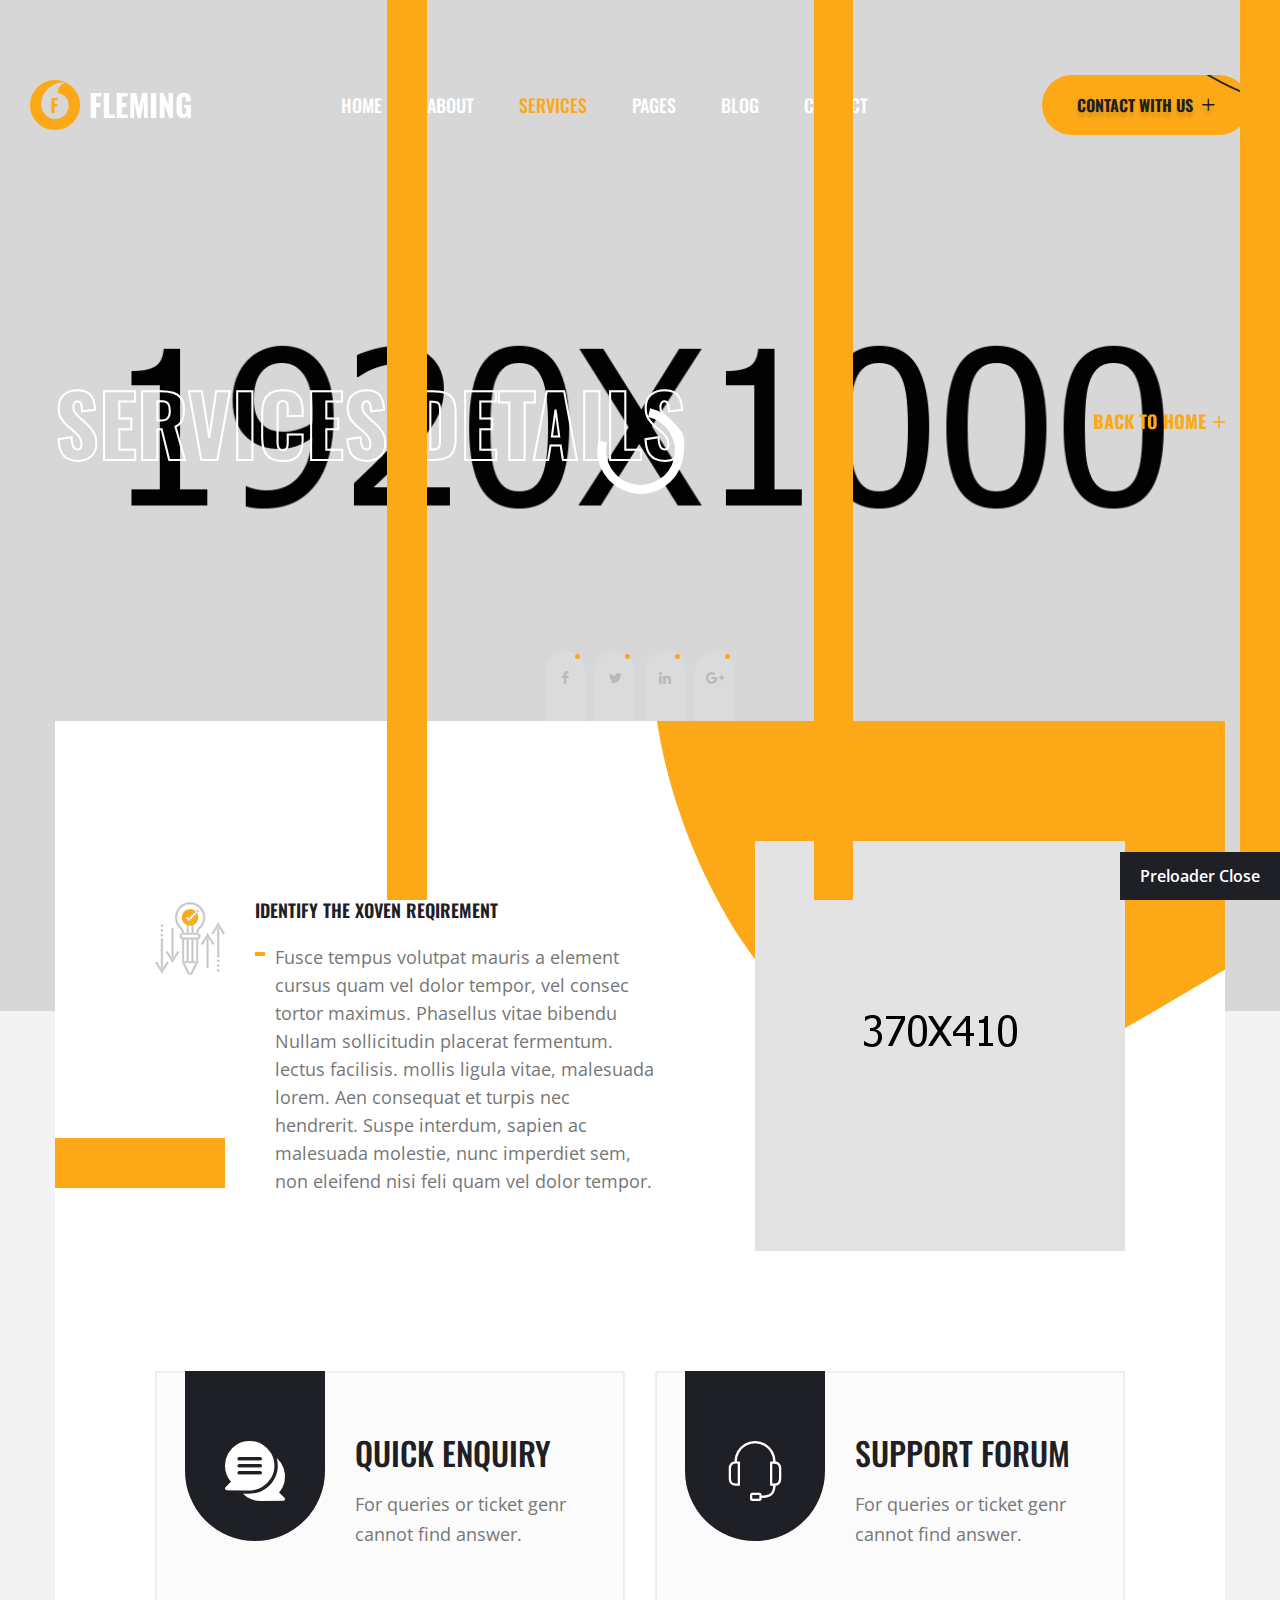
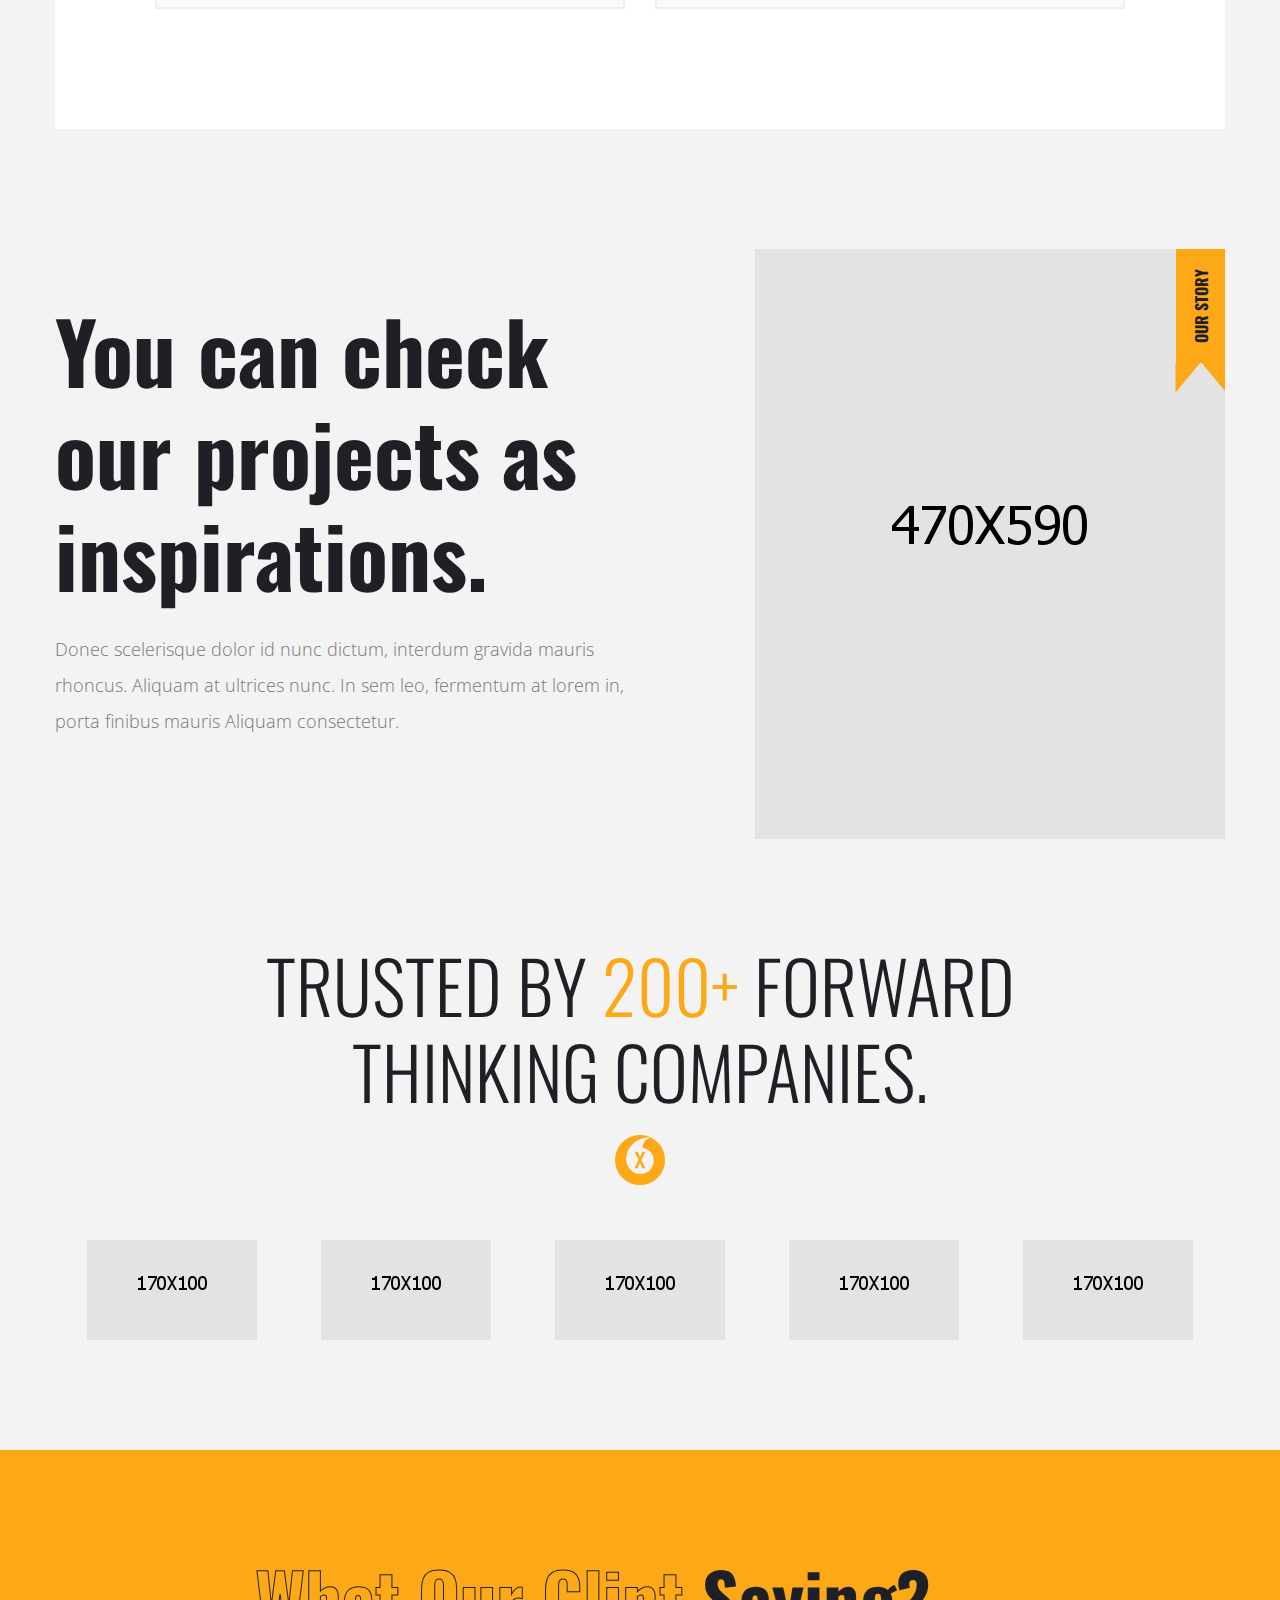
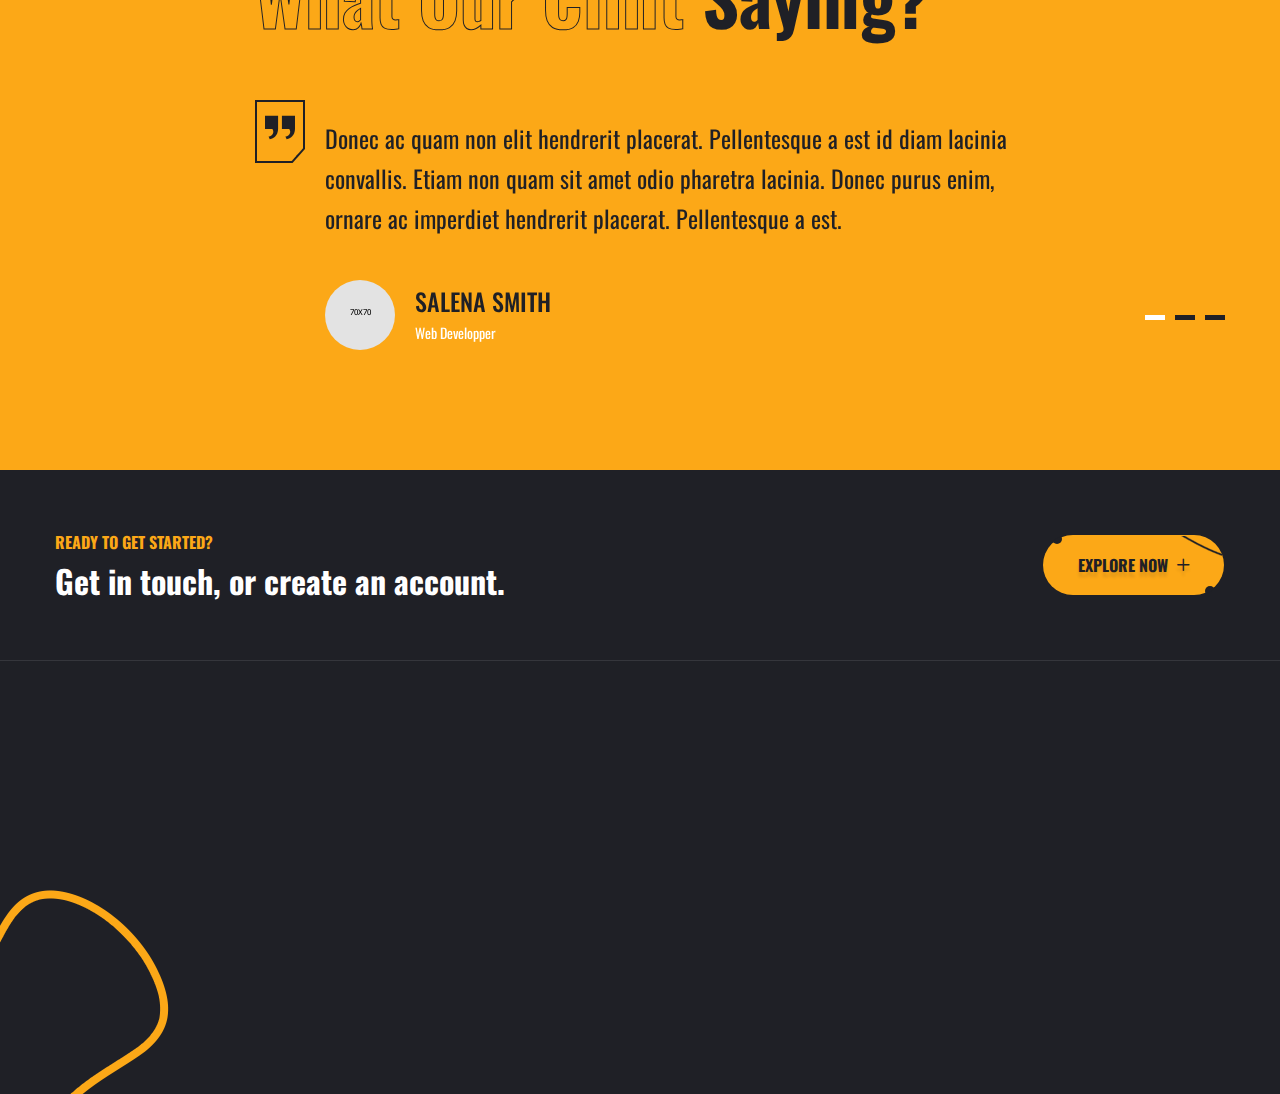
<file: services-details.html>
<!DOCTYPE html>
<html lang="en">
<head>
	<meta charset="UTF-8">
	<title>Fleming - Responsive HTML 5 Template</title>

	<!-- responsive meta -->
	<meta name="viewport" content="width=device-width, initial-scale=1">
	<!-- For IE -->
    <meta http-equiv="X-UA-Compatible" content="IE=edge">
    <!-- Google Fonts -->
    <link href="https://fonts.googleapis.com/css2?family=Oswald:wght@200;300;400;500;600;700&display=swap" rel="stylesheet"> 
    <link href="https://fonts.googleapis.com/css2?family=Open+Sans:ital,wght@0,300;0,400;0,600;0,700;0,800;1,300;1,400;1,600;1,700;1,800&display=swap" rel="stylesheet">

	<link rel="stylesheet" href="assets/css/animate.css">  
	<link rel="stylesheet" href="assets/css/aos.css">  
	<link rel="stylesheet" href="assets/css/bootstrap.min.css">	
	<link rel="stylesheet" href="assets/css/bootstrap-select.min.css">
	<link rel="stylesheet" href="assets/css/custom-animate.css">
	<link rel="stylesheet" href="assets/css/fancybox.min.css">
	<link rel="stylesheet" href="assets/css/flaticon.css">
	<link rel="stylesheet" href="assets/css/font-awesome.min.css">
	<link rel="stylesheet" href="assets/css/imp.css">
	<link rel="stylesheet" href="assets/css/jquery-ui.css">
	<link rel="stylesheet" href="assets/css/magnific-popup.css">
	<link rel="stylesheet" href="assets/css/owl.css">
    <link rel="stylesheet" href="assets/css/rtl.css">
	<link rel="stylesheet" href="assets/css/scrollbar.css">

    <!-- Module css -->
    <link rel="stylesheet" href="assets/css/module-css/header-section.css">
	<link rel="stylesheet" href="assets/css/module-css/banner-section.css">
	<link rel="stylesheet" href="assets/css/module-css/about-section.css">
	<link rel="stylesheet" href="assets/css/module-css/blog-section.css">
	<link rel="stylesheet" href="assets/css/module-css/fact-counter-section.css">
	<link rel="stylesheet" href="assets/css/module-css/faq-section.css">
	<link rel="stylesheet" href="assets/css/module-css/contact-page.css">
	<link rel="stylesheet" href="assets/css/module-css/breadcrumb-section.css">
	<link rel="stylesheet" href="assets/css/module-css/team-section.css">
	<link rel="stylesheet" href="assets/css/module-css/partner-section.css">
	<link rel="stylesheet" href="assets/css/module-css/testimonial-section.css">
	<link rel="stylesheet" href="assets/css/module-css/services-section.css">
	<link rel="stylesheet" href="assets/css/module-css/footer-section.css">
   
    <link rel="stylesheet" href="assets/css/style.css">
	<link rel="stylesheet" href="assets/css/responsive.css">
    <!-- Favicon -->
    <link rel="apple-touch-icon" sizes="180x180" href="assets/images/favicon/apple-touch-icon.png">
    <link rel="icon" type="image/png" href="assets/images/favicon/favicon-32x32.png" sizes="32x32">
    <link rel="icon" type="image/png" href="assets/images/favicon/favicon-16x16.png" sizes="16x16">

    <!-- Fixing Internet Explorer-->
    <!--[if lt IE 9]>
        <script src="http://html5shiv.googlecode.com/svn/trunk/html5.js"></script>
        <script src="assets/js/html5shiv.js"></script>
    <![endif]-->
    
</head>

<body>

<div class="boxed_wrapper ltr">

<!-- Preloader -->
<div class="loader-wrap">
    <div class="preloader"><div class="preloader-close">Preloader Close</div></div>
    <div class="layer layer-one"><span class="overlay"></span></div>
    <div class="layer layer-two"><span class="overlay"></span></div>        
    <div class="layer layer-three"><span class="overlay"></span></div>        
</div>

<!-- page-direction -->
<div class="page_direction">
    <div class="demo-rtl direction_switch"><button class="rtl">RTL</button></div>
    <div class="demo-ltr direction_switch"><button class="ltr">LTR</button></div>
</div>
<!-- page-direction end -->


<!-- Main header-->
<header class="main-header header-style-three">
    <!--Start Header--> 
    <div class="header-three clearfix">
        <div class="auto-container clearfix">
            <div class="outer-box clearfix">
                <div class="header-three_left">

                    <div class="logo">
                        <a href="index.html"><img src="assets/images/resources/logo.png" alt="Awesome Logo" title=""></a>
                    </div>

                    <div class="nav-outer style3 clearfix">
                        <!--Mobile Navigation Toggler-->
                        <div class="mobile-nav-toggler">
                            <div class="inner">
                                <span class="icon-bar"></span>
                                <span class="icon-bar"></span>
                                <span class="icon-bar"></span>
                            </div>
                        </div>
                        <!-- Main Menu -->
                        <nav class="main-menu style3 navbar-expand-md navbar-light">
                            <div class="collapse navbar-collapse show clearfix" id="navbarSupportedContent">
                                <ul class="navigation clearfix">
                                    <li class="dropdown"><a href="#">Home</a>
                                        <ul>
                                            <li><a href="index.html">Home Page 01</a></li>
                                            <li><a href="index-2.html">Home Page 02</a></li>
                                            <li><a href="index-3.html">Home Page 03</a></li>
                                            <li><a href="index-onepage.html">Home OnePage</a></li>
                                            <li class="dropdown"><a href="#">Header Styles</a>
                                                <ul>
                                                    <li><a href="index.html">Header Style One</a></li>
                                                    <li><a href="index-2.html">Header Style Two</a></li>
                                                    <li><a href="index-3.html">Header Style Three</a></li>
                                                </ul>    
                                            </li>
                                        </ul>
                                    </li>
                                    <li><a href="about.html">About</a></li>
                                    <li class="dropdown current"><a href="#">Services</a>
                                        <ul>
                                            <li><a href="services.html">View All Services</a></li>
                                            <li><a href="services-details.html">Services Details</a></li>
                                        </ul>
                                    </li>
                                    <li class="dropdown"><a href="#">Pages</a>
                                        <ul>
                                            <li><a href="portfolio-1.html">Portfolio Masonry</a></li>
                                            <li><a href="portfolio-2.html">Portfolio Grid</a></li>
                                            <li><a href="portfolio-details.html">Portfolio Details</a></li>
                                            <li><a href="team.html">Our Team</a></li>
                                            <li><a href="testimonials.html">Testimonials</a></li>
                                            <li><a href="error.html">404 Error page</a></li>
                                        </ul>
                                    </li>
                                    <li class="dropdown"><a href="#">Blog</a>
                                        <ul>
                                            <li><a href="blog.html">Blog Arcive</a></li>
                                            <li><a href="blog-2.html">Blog Grid View</a></li>
                                            <li><a href="blog-single.html">News Details</a></li>
                                        </ul>
                                    </li>
                                    <li><a href="contact.html">Contact</a></li>
                                </ul>
                            </div>
                        </nav>                        
                        <!-- Main Menu End-->
                    </div> 

                </div>

                <div class="header-three_right">
                    <div class="header-contact-info">
                        <div class="icon">
                            <img src="assets/images/icon/chat.png" alt="">
                        </div>
                        <div class="title">
                            <h5>PLEase Call Me !</h5>
                            <h3><a href="tel:+11987654321">+222 666 00 55</a></h3>
                        </div>
                    </div>

                    <div class="btns-box">
                        <a class="btn-one" href="contact.html">
                            <div class="border_line"><img src="assets/images/shape/button-border.png" alt=""></div>
                            <span class="txt">Contact With Us<i class="flaticon-plus-1 plusicon"></i></span>
                        </a>
                    </div>

                </div>

            </div>
        </div>    
    </div> 
    <!--End header-->

    <!--Sticky Header-->
    <div class="sticky-header">
        <div class="container">
            <div class="clearfix">
                <!--Logo-->
                <div class="logo float-left">
                    <a href="index.html" class="img-responsive"><img src="assets/images/resources/sticky-logo.png" alt="" title=""></a>
                </div>
                <!--Right Col-->
                <div class="right-col float-right">
                    <!-- Main Menu -->
                    <nav class="main-menu clearfix">
                    <!--Keep This Empty / Menu will come through Javascript-->
                    </nav>   
                </div>
            </div>
        </div>
    </div>
    <!--End Sticky Header-->
    
    <!-- Mobile Menu  -->
    <div class="mobile-menu">
        <div class="menu-backdrop"></div>
        <div class="close-btn"><span class="icon fa fa-times-circle"></span></div>
        <nav class="menu-box">
            <div class="nav-logo"><a href="index.html"><img src="assets/images/resources/mobilemenu-logo.png" alt="" title=""></a></div>
            <div class="menu-outer"><!--Here Menu Will Come Automatically Via Javascript / Same Menu as in Header--></div>
            <!--Social Links-->
            <div class="social-links">
                <ul class="clearfix">
                    <li><a href="#"><span class="fab fa fa-facebook-square"></span></a></li>
                    <li><a href="#"><span class="fab fa fa-twitter-square"></span></a></li>
                    <li><a href="#"><span class="fab fa fa-pinterest-square"></span></a></li>
                    <li><a href="#"><span class="fab fa fa-google-plus-square"></span></a></li>
                    <li><a href="#"><span class="fab fa fa-youtube-square"></span></a></li>
                </ul>
            </div>
        </nav>
    </div>
    <!-- End Mobile Menu --> 
</header>


<!--Start breadcrumb area-->     
<section class="breadcrumb-area breadcrumb-area-style2">
    <div class="breadcrumb-area-bg" style="background-image: url(assets/images/breadcrumb/breadcrumb-2.jpg);"></div>
    <div class="breadcrumb-social-link">
        <ul class="clearfix">
            <li class="wow slideInUp" data-wow-delay="500ms" data-wow-duration="1000ms">
                <a href="#"><i class="fa fa-facebook" aria-hidden="true"></i></a> 
            </li>
            <li class="wow slideInUp" data-wow-delay="700ms" data-wow-duration="2000ms">
                <a href="#"><i class="fa fa-twitter" aria-hidden="true"></i></a> 
            </li>
            <li class="wow slideInUp" data-wow-delay="900ms" data-wow-duration="1000ms">
                <a href="#"><i class="fa fa-linkedin" aria-hidden="true"></i></a>
            </li>
            <li class="wow slideInUp" data-wow-delay="1100ms" data-wow-duration="2100ms">
                <a href="#"><i class="fa fa-google-plus" aria-hidden="true"></i></a> 
            </li>
        </ul>
    </div>

    <div class="container">
        <div class="row">
            <div class="col-xl-12">
                <div class="inner-content paroller text-center">
                    <div class="title">
                        <h2>Services Details</h2>
                    </div>
                    <div class="breadcrumb-menu">
                        <ul>
                            <li><a href="index.html">Back To Home<span class="flaticon-plus"></span></a></li>
                        </ul>    
                    </div>
                </div>
            </div>
        </div>
    </div>
</section>
<!--End breadcrumb area-->

<!--Start Service Details Area-->
<section class="service-details-area">
    <div class="container">
        <div class="row">
            <div class="col-xl-12">
                <div class="service-deails-box">
                    <div class="shape1"><img src="assets/images/shape/thm-shape-5.png" alt=""></div>
                    <div class="bg-shape"></div>
                    <div class="service-details-content-box">
                        <div class="icon">
                            <img src="assets/images/icon/services/service-v2-1.png" alt="">
                        </div>
                        <div class="text">
                            <h3>Identify the xoven Reqirement</h3>
                            <div class="inner-text">
                                <p>Fusce tempus volutpat mauris a element
                                    cursus quam vel dolor tempor, vel consec
                                    tortor maximus. Phasellus vitae bibendu
                                    Nullam sollicitudin placerat fermentum. 
                                    lectus facilisis.
                                     mollis ligula vitae, malesuada lorem. Aen
                                    consequat et turpis nec hendrerit. Suspe
                                    interdum, sapien ac malesuada molestie, 
                                    nunc imperdiet sem, non eleifend nisi feli
                                    quam vel dolor tempor.</p>
                            </div>
                        </div>
                    </div>
                    <div class="service-details-image-box">
                        <img src="assets/images/resources/service-details-1.jpg" alt="">
                    </div>
                    

                </div>
            </div>
        </div>

        <div class="service-deails-bottom-box">
            <div class="row">
                <div class="col-xl-6 col-lg-12 col-md-12 col-sm-12">
                    <div class="single-support-box">
                        <div class="inner-box">
                            <div class="icon">
                                <span class="flaticon-chat"></span>
                            </div>
                            <div class="title">
                                <h2>Quick Enquiry</h2>
                                <p>For queries or ticket genr cannot find answer.</p>
                            </div>
                        </div>
                    </div>
                </div>
                <div class="col-xl-6 col-lg-12 col-md-12 col-sm-12">
                    <div class="single-support-box martop30">
                        <div class="inner-box">
                            <div class="icon">
                                <span class="flaticon-headphones"></span>
                            </div>
                            <div class="title">
                                <h2>Support Forum</h2>
                                <p>For queries or ticket genr cannot find answer.</p>
                            </div>
                        </div>
                    </div>
                </div>
            </div>
        </div>
        
    </div>
</section>
<!--End Service Details Area-->




<!--Start SKill style1 Area-->
<section class="skill-style1-area pdtop120">
    <div class="container">
        <div class="row">

            <div class="col-xl-7">
                <div class="skill-style1_content-box skill-style2_content-box style3">
                    <h2>You can check<br> our projects as<br> inspirations.</h2>    
                    <p>Donec scelerisque dolor id nunc dictum, interdum gravida mauris rhoncus. Aliquam at ultrices nunc. In sem leo, fermentum at lorem in, porta finibus mauris Aliquam consectetur.</p>
                    <div class="skill-progress-box">
                        <div class="row">

                            <div class="col-xl-6">
                                <div class="progress-levels">
                                    <!--Skill Box-->
                                    <div class="progress-box wow">
                                        <div class="inner count-box">
                                            <div class="bar">
                                                <div class="bar-innner">
                                                    <div class="bar-fill" data-percent="80" title="Book"></div>
                                                </div>
                                            </div>
                                            <div class="skill-percent">
                                                <div class="title">
                                                    <h6>Consulting Service </h6>
                                                </div>
                                                <div class="counting">
                                                    <span>/</span> <span class="count-text" data-speed="3000" data-stop="80">0</span>
                                                    <span class="percent">%</span>
                                                </div>
                                            </div>
                                        </div>
                                    </div>
                                </div>
                            </div>
                            <div class="col-xl-6">
                                <div class="progress-levels style2">
                                    <!--Skill Box-->
                                    <div class="progress-box wow">
                                        <div class="inner count-box">
                                            <div class="bar">
                                                <div class="bar-innner">
                                                    <div class="bar-fill" data-percent="70" title="Book"></div>
                                                </div>
                                            </div>
                                            <div class="skill-percent">
                                                <div class="title">
                                                    <h6>Finance Consulting</h6>
                                                </div>
                                                <div class="counting">
                                                    <span>/</span> <span class="count-text" data-speed="3000" data-stop="70">0</span>
                                                    <span class="percent">%</span>
                                                </div>
                                            </div>
                                        </div>
                                    </div>
                                </div>
                            </div>


                        </div>
                    </div>
                </div>
            </div>

            <div class="col-xl-5">
                <div class="skill-style2_image-box-outer">
                    <div class="skill-style1_image-box skill-style2_image-box" style="background-image: url(assets/images/resources/skill-style1_image-2.jpg);"></div> 
                    <div class="title">
                        <h4>Our Story</h4>
                    </div>
                </div>   
            </div>

        </div>    
    </div>
</section>
<!--End SKill style1 Area-->


<!--Start Partner Area-->
<section class="partner-area partner-style2-area">
    <div class="container">
        <div class="partner-title text-center">
            <h2>Trusted by <span>200+</span> Forward<br>Thinking Companies.</h2>
            <div class="thm-logo">
                <img src="assets/images/icon/thm-logo-1.png" alt=""/>
            </div>
        </div>
        <ul class="partner-box partner-carousel owl-carousel owl-theme owl-dot-style1">
            <!--Start Single Partner Logo Box-->
            <li class="single-partner-logo-box">
                <a href="#"><img src="assets/images/brand/brand-logo-1.png" alt="Awesome Image"></a>
            </li>
            <!--End Single Partner Logo Box-->
            <!--Start Single Partner Logo Box-->
            <li class="single-partner-logo-box">
                <a href="#"><img src="assets/images/brand/brand-logo-2.png" alt="Awesome Image"></a>
            </li>
            <!--End Single Partner Logo Box-->
            <!--Start Single Partner Logo Box-->
            <li class="single-partner-logo-box">
                <a href="#"><img src="assets/images/brand/brand-logo-3.png" alt="Awesome Image"></a>
            </li>
            <!--End Single Partner Logo Box-->
            <!--Start Single Partner Logo Box-->
            <li class="single-partner-logo-box">
                <a href="#"><img src="assets/images/brand/brand-logo-4.png" alt="Awesome Image"></a>
            </li>
            <!--End Single Partner Logo Box-->
            <!--Start Single Partner Logo Box-->
            <li class="single-partner-logo-box">
                <a href="#"><img src="assets/images/brand/brand-logo-5.png" alt="Awesome Image"></a>
            </li>
            <!--End Single Partner Logo Box-->
            <!--Start Single Partner Logo Box-->
            <li class="single-partner-logo-box">
                <a href="#"><img src="assets/images/brand/brand-logo-6.png" alt="Awesome Image"></a>
            </li>
            <!--End Single Partner Logo Box-->
        </ul>
    </div>
</section> 
<!--End Partner Area--> 


<!--Start Testimonial style1 Area-->
<section class="testimonial-style1-area"> 
    <div class="container">
        <div class="testimonial-style1_title">
            <h2>What Our Clint <span>Saying?</span></h2>
        </div>
        <div class="row">
            <div class="col-xl-12">
                <div class="testimonial-style1-content">
                    <div class="testimonial-style1-carousel owl-carousel owl-theme">
                        <!--Start Single Testimonial Style1-->
                        <div class="single-testimonial-style1">
                            <div class="quote-box">
                                <div class="quote-border" style="background-image: url(assets/images/icon/quote-border.png);"></div>
                                <span class="flaticon-right-quote"></span>
                            </div>
                            <div class="text-holder">
                                <div class="text">
                                    <h3>Donec ac quam non elit hendrerit placerat. Pellentesque a est id diam lacinia convallis. Etiam non quam sit amet odio pharetra lacinia. Donec purus enim, ornare ac imperdiet hendrerit placerat. Pellentesque a est.</h3>
                                </div>
                                <div class="client-info">
                                    <div class="img-box">
                                        <img src="assets/images/testimonial/testimonial-v1-1.jpg" alt=""> 
                                    </div>
                                    <div class="inner-title">
                                        <h4>Salena Smith</h4>
                                        <h6>Web Developper</h6>
                                    </div>
                                </div>
                            </div> 
                        </div>
                        <!--End Single Testimonial Style1-->
                        <!--Start Single Testimonial Style1-->
                        <div class="single-testimonial-style1">
                            <div class="quote-box">
                                <div class="quote-border" style="background-image: url(assets/images/icon/quote-border.png);"></div>
                                <span class="flaticon-right-quote"></span>
                            </div>
                            <div class="text-holder">
                                <div class="text">
                                    <h3>Donec ac quam non elit hendrerit placerat. Pellentesque a est id diam lacinia convallis. Etiam non quam sit amet odio pharetra lacinia. Donec purus enim, ornare ac imperdiet hendrerit placerat. Pellentesque a est.</h3>
                                </div>
                                <div class="client-info">
                                    <div class="img-box">
                                        <img src="assets/images/testimonial/testimonial-v1-1.jpg" alt=""> 
                                    </div>
                                    <div class="inner-title">
                                        <h4>Salena Smith</h4>
                                        <h6>Web Developper</h6>
                                    </div>
                                </div>
                            </div> 
                        </div>
                        <!--End Single Testimonial Style1-->
                        <!--Start Single Testimonial Style1-->
                        <div class="single-testimonial-style1">
                            <div class="quote-box">
                                <div class="quote-border" style="background-image: url(assets/images/icon/quote-border.png);"></div>
                                <span class="fa fa-quote-right"></span>
                            </div>
                            <div class="text-holder">
                                <div class="text">
                                    <h3>Donec ac quam non elit hendrerit placerat. Pellentesque a est id diam lacinia convallis. Etiam non quam sit amet odio pharetra lacinia. Donec purus enim, ornare ac imperdiet hendrerit placerat. Pellentesque a est.</h3>
                                </div>
                                <div class="client-info">
                                    <div class="img-box">
                                        <img src="assets/images/testimonial/testimonial-v1-1.jpg" alt=""> 
                                    </div>
                                    <div class="inner-title">
                                        <h4>Salena Smith</h4>
                                        <h6>Web Developper</h6>
                                    </div>
                                </div>
                            </div> 
                        </div>
                        <!--End Single Testimonial Style1-->
                    </div>
                </div>
            </div>
        </div>
    </div>
</section>
<!--End Testimonial Style1 Area-->



<!--Start footer area -->  
<footer class="footer-area style2">
    <div class="shape">
        <img src="assets/images/shape/thm-shape-4.png" alt="">
    </div>
    <div class="footer-top">
        <div class="container">
            <div class="row">
                <div class="col-xl-12">
                    <div class="inner">
                        <div class="text">
                            <h6>Ready to get started?</h6>
                            <h2>Get in touch, or create an account.</h2>
                        </div>
                        <div class="button-box">
                            <a class="btn-one" href="about.html">
                                <div class="border_line"><img src="assets/images/shape/button-border.png" alt=""></div>
                                <div class="left_round"></div>
                                <div class="right_round"></div>
                                <span class="txt">Explore Now<i class="flaticon-plus-1 plusicon"></i></span>
                            </a>
                        </div>
                    </div>
                </div>
            </div>
        </div>
    </div>
    <!--Start Footer-->
    <div class="footer">
        <div class="container">
            <div class="row text-right-rtl">

                <!--Start single footer widget-->
                <div class="col-xl-4 col-lg-6 col-md-6 col-sm-12 wow animated fadeInUp" data-wow-delay="0.1s">
                    <div class="single-footer-widget">
                        <div class="our-company-info">
                            <div class="footer-logo">
                                <a href="index.html"> <img src="assets/images/footer/footer-logo.png" alt=""/></a>
                            </div>
                            <div class="text-box">
                                <p>There are many variations of passages Lorem Ipsum available, the Ipsum has been majority suffered.</p>
                            </div>
                            <div class="copyright-text style2">
                                <p>&copy; Copywright by <a href="#">@Fleming.</a> All Rights Reserved.</p>
                            </div>
                        </div>     
                    </div>
                </div>
                <!--End single footer widget-->

                <!--Start single footer widget-->
                <div class="col-xl-2 col-lg-6 col-md-6 col-sm-12 wow animated fadeInUp" data-wow-delay="0.3s">
                    <div class="single-footer-widget mar-left pdtop60 pdtop0">
                        <div class="title">
                            <h3>Categories</h3>
                        </div>
                        <ul class="footer-widget-links1">
                            <li><a href="index.html">Home</a></li>    
                            <li><a href="testimonials.html">Testimonials</a></li>    
                            <li><a href="team.html">Team</a></li>    
                            <li><a href="#">Career</a></li>    
                            <li><a href="contact.html">Contat</a></li>                      
                        </ul>
                    </div>
                </div>
                <!--End single footer widget-->

                <!--Start single footer widget-->
                <div class="col-xl-2 col-lg-6 col-md-6 col-sm-12 wow animated fadeInUp" data-wow-delay="0.5s">
                    <div class="single-footer-widget mar-left2 pdtop60">
                        <div class="title">
                            <h3>Community</h3>
                        </div>
                        <ul class="footer-widget-links1">
                            <li><a href="blog.html">Blog</a></li>    
                            <li><a href="#">Discussions</a></li>    
                            <li><a href="3">Collections</a></li>    
                            <li><a href="#">Members</a></li>                                                                                      
                        </ul>
                    </div>
                </div>
                <!--End single footer widget-->

                <!--Start single footer widget-->
                <div class="col-xl-4 col-lg-6 col-md-6 col-sm-12 wow animated fadeInUp" data-wow-delay="0.7s">
                    <div class="single-footer-widget fixwidth pdtop60">
                        <div class="title">
                            <h3>Instagram</h3>
                        </div>
                        <ul class="instagram-box">
                            <li>
                                <div class="img-holder">
                                    <img src="assets/images/footer/instagram-1.jpg" alt=""/>
                                    <div class="overlay">
                                        <div class="inner">
                                            <a href="#"><i class="fa fa-instagram" aria-hidden="true"></i></a>    
                                        </div>
                                    </div>
                                </div>
                            </li>
                            <li>
                                <div class="img-holder">
                                    <img src="assets/images/footer/instagram-2.jpg" alt=""/>
                                    <div class="overlay">
                                        <div class="inner">
                                            <a href="#"><i class="fa fa-instagram" aria-hidden="true"></i></a>    
                                        </div>
                                    </div>
                                </div>
                            </li>
                            <li>
                                <div class="img-holder">
                                    <img src="assets/images/footer/instagram-3.jpg" alt=""/>
                                    <div class="overlay">
                                        <div class="inner">
                                            <a href="#"><i class="fa fa-instagram" aria-hidden="true"></i></a>    
                                        </div>
                                    </div>
                                </div>
                            </li>
                        </ul>

                        <div class="bottom-box">
                            <ul>
                                <li><a href="#">Privacy</a></li>
                                <li><a href="#">Terms & Conditions </a></li>
                                <li><a href="#">Blog</a></li>
                            </ul>
                        </div>

                    </div>
                </div>
                

            </div>
        </div>
    </div>
    <!--End Footer-->
</footer>   
<!--End footer area-->





<button class="scroll-top scroll-to-target" data-target="html">
    <span class="fa fa-angle-up"></span>
</button> 

</div> 






<script src="assets/js/jquery.js"></script>
<script src="assets/js/aos.js"></script>
<script src="assets/js/appear.js"></script>
<script src="assets/js/bootstrap.bundle.min.js"></script>
<script src="assets/js/bootstrap-select.min.js"></script>
<script src="assets/js/isotope.js"></script>
<script src="assets/js/jquery.countTo.js"></script>
<script src="assets/js/jquery.easing.min.js"></script>
<script src="assets/js/jquery.enllax.min.js"></script>
<script src="assets/js/jquery.fancybox.js"></script>
<script src="assets/js/jquery.magnific-popup.min.js"></script>
<script src="assets/js/jquery.paroller.min.js"></script>
<script src="assets/js/jquery-ui.js"></script>
<script src="assets/js/knob.js"></script>
<script src="assets/js/map-script.js"></script>
<script src="assets/js/owl.js"></script>
<script src="assets/js/pagenav.js"></script>
<script src="assets/js/parallax.min.js"></script>
<script src="assets/js/scrollbar.js"></script>
<script src="assets/js/TweenMax.min.js"></script>
<script src="assets/js/validation.js"></script>
<script src="assets/js/wow.js"></script>



<!-- thm custom script -->
<script src="assets/js/custom.js"></script>



</body>
</html>
</file>
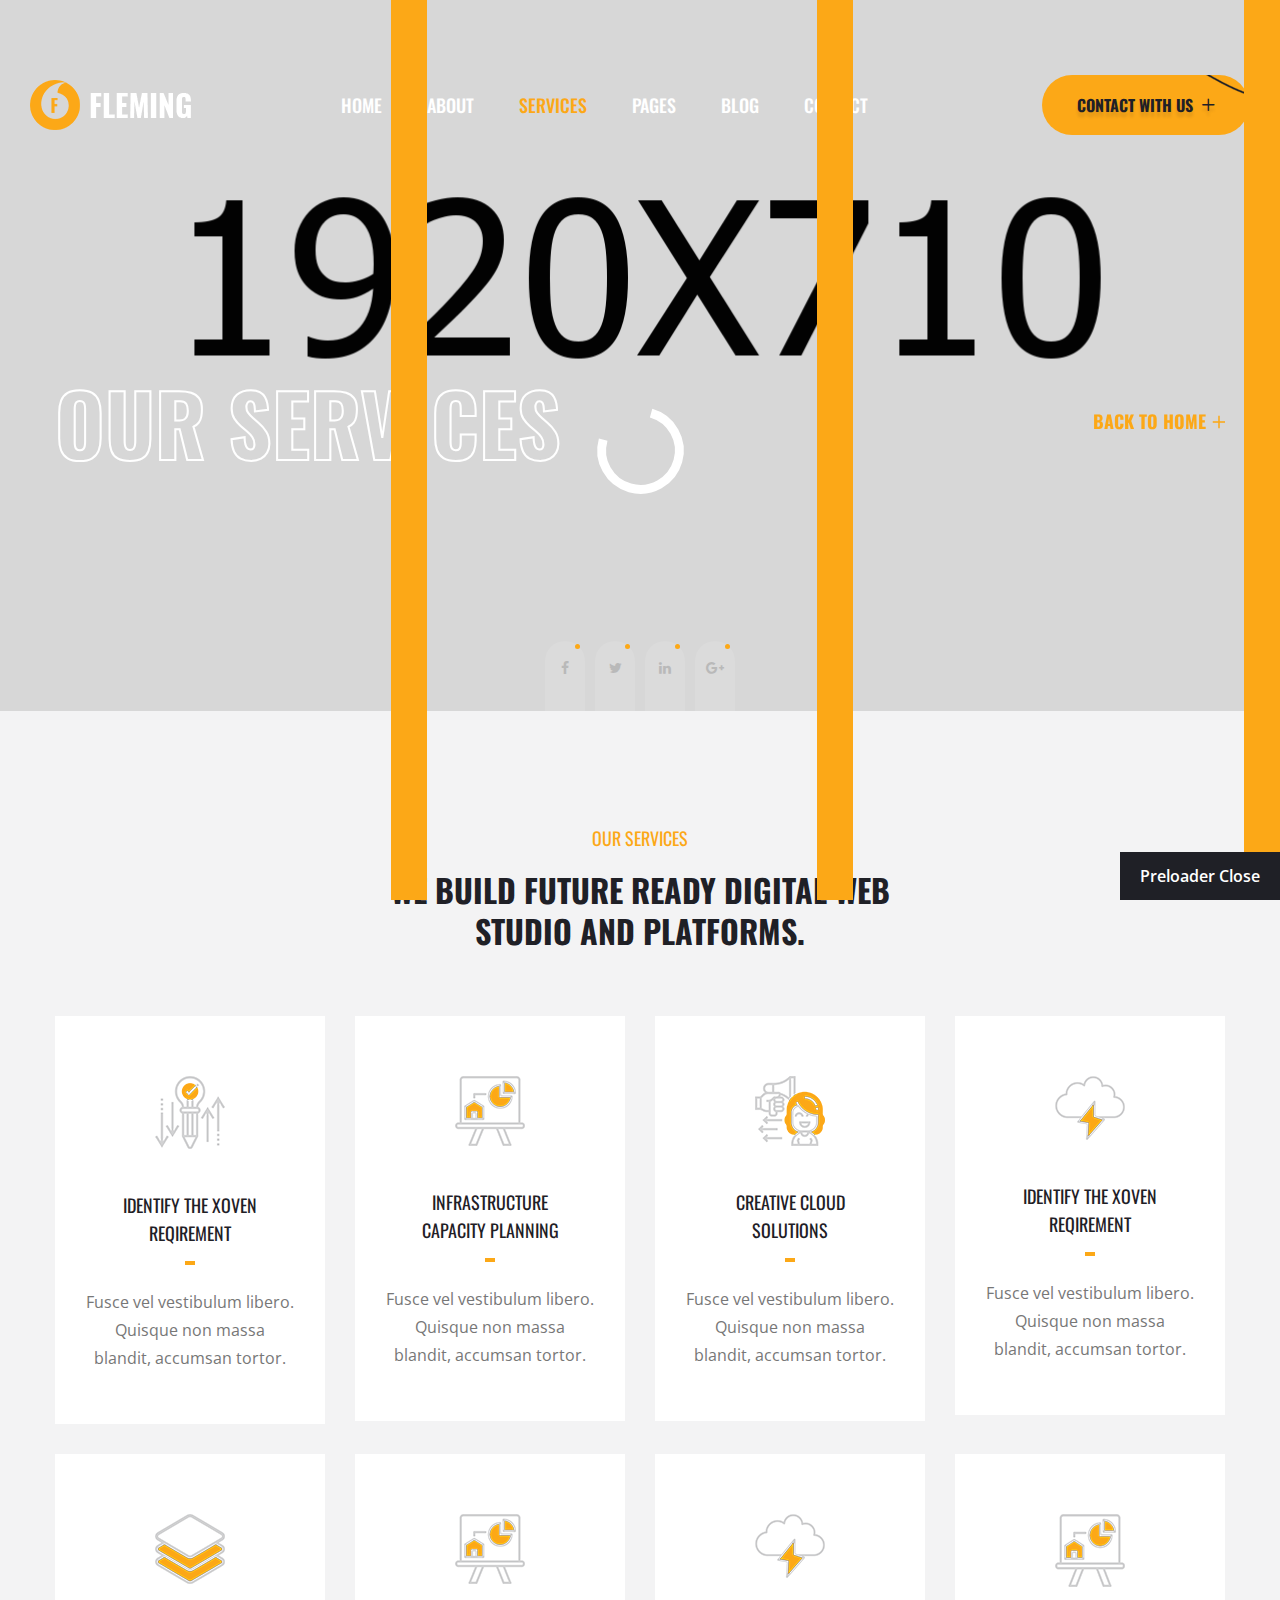
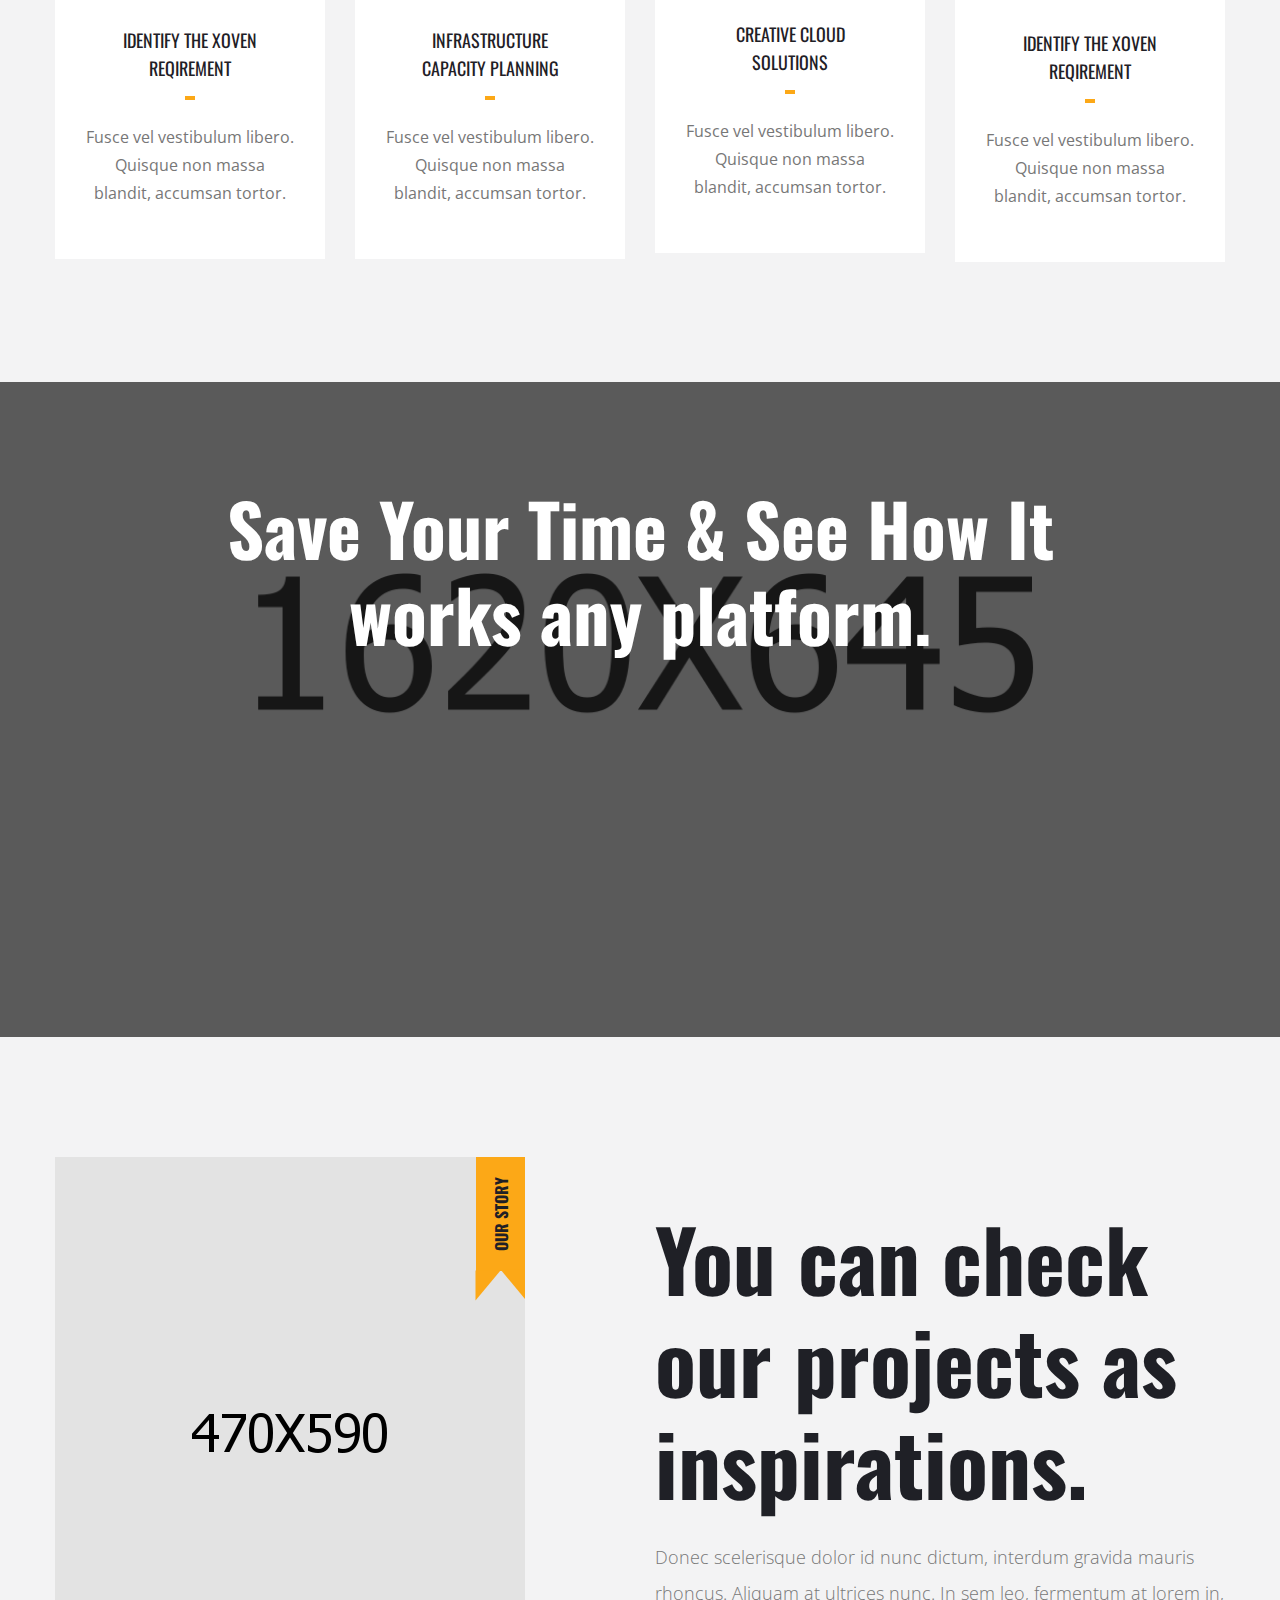
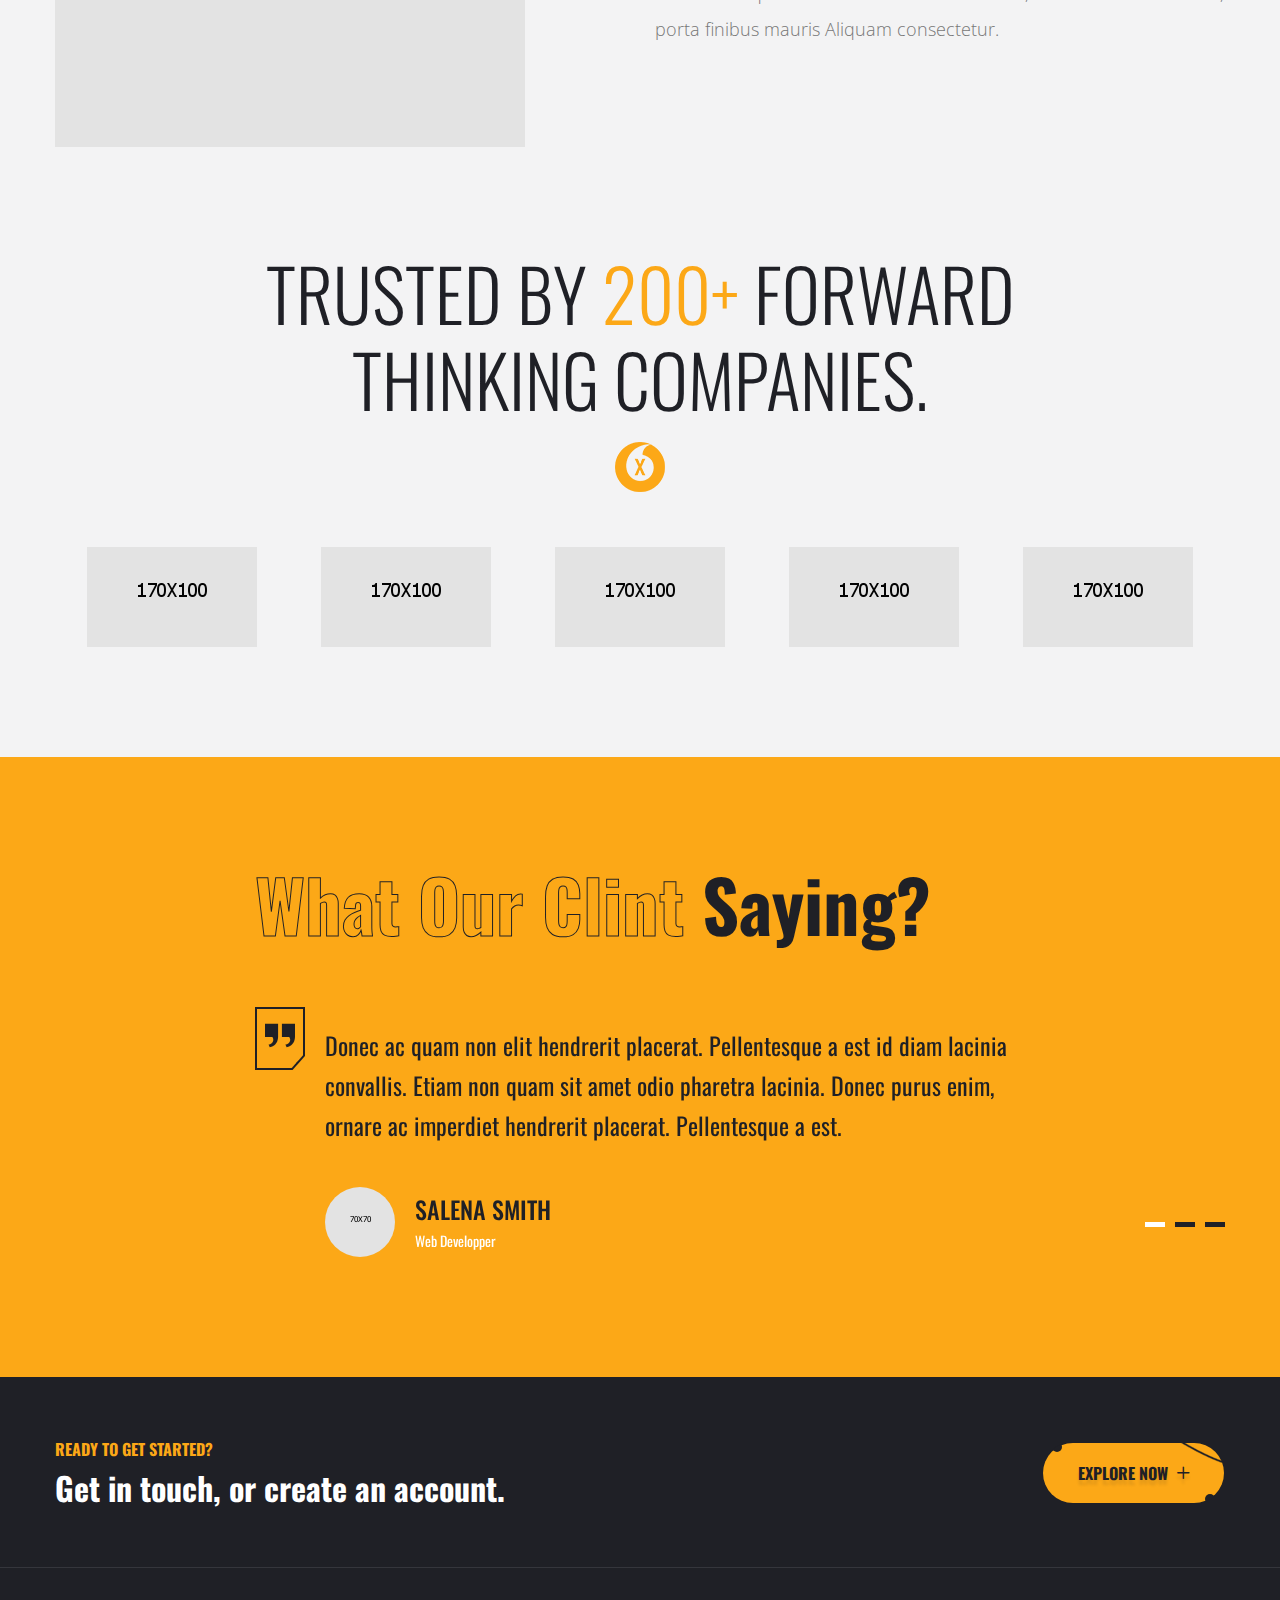
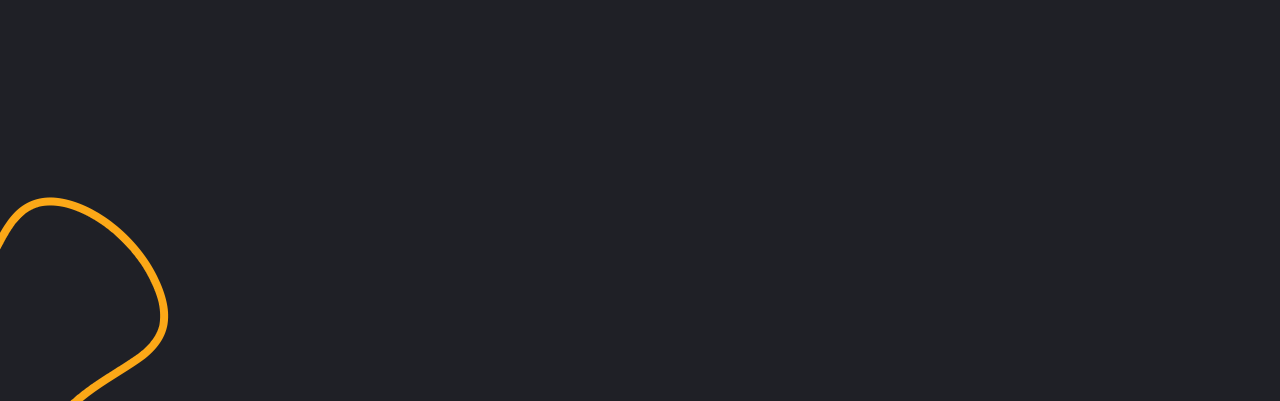
<file: services.html>
<!DOCTYPE html>
<html lang="en">
<head>
	<meta charset="UTF-8">
	<title>Fleming - Responsive HTML 5 Template</title>

	<!-- responsive meta -->
	<meta name="viewport" content="width=device-width, initial-scale=1">
	<!-- For IE -->
    <meta http-equiv="X-UA-Compatible" content="IE=edge">
    <!-- Google Fonts -->
    <link href="https://fonts.googleapis.com/css2?family=Oswald:wght@200;300;400;500;600;700&display=swap" rel="stylesheet"> 
    <link href="https://fonts.googleapis.com/css2?family=Open+Sans:ital,wght@0,300;0,400;0,600;0,700;0,800;1,300;1,400;1,600;1,700;1,800&display=swap" rel="stylesheet">

	<link rel="stylesheet" href="assets/css/animate.css">  
	<link rel="stylesheet" href="assets/css/aos.css">  
	<link rel="stylesheet" href="assets/css/bootstrap.min.css">	
	<link rel="stylesheet" href="assets/css/bootstrap-select.min.css">
	<link rel="stylesheet" href="assets/css/custom-animate.css">
	<link rel="stylesheet" href="assets/css/fancybox.min.css">
	<link rel="stylesheet" href="assets/css/flaticon.css">
	<link rel="stylesheet" href="assets/css/font-awesome.min.css">
	<link rel="stylesheet" href="assets/css/imp.css">
	<link rel="stylesheet" href="assets/css/jquery-ui.css">
	<link rel="stylesheet" href="assets/css/magnific-popup.css">
	<link rel="stylesheet" href="assets/css/owl.css">
    <link rel="stylesheet" href="assets/css/rtl.css">
	<link rel="stylesheet" href="assets/css/scrollbar.css">

    <!-- Module css -->
    <link rel="stylesheet" href="assets/css/module-css/header-section.css">
	<link rel="stylesheet" href="assets/css/module-css/banner-section.css">
	<link rel="stylesheet" href="assets/css/module-css/about-section.css">
	<link rel="stylesheet" href="assets/css/module-css/blog-section.css">
	<link rel="stylesheet" href="assets/css/module-css/fact-counter-section.css">
	<link rel="stylesheet" href="assets/css/module-css/faq-section.css">
	<link rel="stylesheet" href="assets/css/module-css/contact-page.css">
	<link rel="stylesheet" href="assets/css/module-css/breadcrumb-section.css">
	<link rel="stylesheet" href="assets/css/module-css/team-section.css">
	<link rel="stylesheet" href="assets/css/module-css/partner-section.css">
	<link rel="stylesheet" href="assets/css/module-css/testimonial-section.css">
	<link rel="stylesheet" href="assets/css/module-css/services-section.css">
	<link rel="stylesheet" href="assets/css/module-css/footer-section.css">
   
    <link rel="stylesheet" href="assets/css/style.css">
	<link rel="stylesheet" href="assets/css/responsive.css">
    <!-- Favicon -->
    <link rel="apple-touch-icon" sizes="180x180" href="assets/images/favicon/apple-touch-icon.png">
    <link rel="icon" type="image/png" href="assets/images/favicon/favicon-32x32.png" sizes="32x32">
    <link rel="icon" type="image/png" href="assets/images/favicon/favicon-16x16.png" sizes="16x16">

    <!-- Fixing Internet Explorer-->
    <!--[if lt IE 9]>
        <script src="http://html5shiv.googlecode.com/svn/trunk/html5.js"></script>
        <script src="assets/js/html5shiv.js"></script>
    <![endif]-->
    
</head>

<body>

<div class="boxed_wrapper ltr">

<!-- Preloader -->
<div class="loader-wrap">
    <div class="preloader"><div class="preloader-close">Preloader Close</div></div>
    <div class="layer layer-one"><span class="overlay"></span></div>
    <div class="layer layer-two"><span class="overlay"></span></div>        
    <div class="layer layer-three"><span class="overlay"></span></div>        
</div>

<!-- page-direction -->
<div class="page_direction">
    <div class="demo-rtl direction_switch"><button class="rtl">RTL</button></div>
    <div class="demo-ltr direction_switch"><button class="ltr">LTR</button></div>
</div>
<!-- page-direction end -->


<!-- Main header-->
<header class="main-header header-style-three">
    <!--Start Header--> 
    <div class="header-three clearfix">
        <div class="auto-container clearfix">
            <div class="outer-box clearfix">
                <div class="header-three_left">

                    <div class="logo">
                        <a href="index.html"><img src="assets/images/resources/logo.png" alt="Awesome Logo" title=""></a>
                    </div>

                    <div class="nav-outer style3 clearfix">
                        <!--Mobile Navigation Toggler-->
                        <div class="mobile-nav-toggler">
                            <div class="inner">
                                <span class="icon-bar"></span>
                                <span class="icon-bar"></span>
                                <span class="icon-bar"></span>
                            </div>
                        </div>
                        <!-- Main Menu -->
                        <nav class="main-menu style3 navbar-expand-md navbar-light">
                            <div class="collapse navbar-collapse show clearfix" id="navbarSupportedContent">
                                <ul class="navigation clearfix">
                                    <li class="dropdown"><a href="#">Home</a>
                                        <ul>
                                            <li><a href="index.html">Home Page 01</a></li>
                                            <li><a href="index-2.html">Home Page 02</a></li>
                                            <li><a href="index-3.html">Home Page 03</a></li>
                                            <li><a href="index-onepage.html">Home OnePage</a></li>
                                            <li class="dropdown"><a href="#">Header Styles</a>
                                                <ul>
                                                    <li><a href="index.html">Header Style One</a></li>
                                                    <li><a href="index-2.html">Header Style Two</a></li>
                                                    <li><a href="index-3.html">Header Style Three</a></li>
                                                </ul>    
                                            </li>
                                        </ul>
                                    </li>
                                    <li><a href="about.html">About</a></li>
                                    <li class="dropdown current"><a href="#">Services</a>
                                        <ul>
                                            <li><a href="services.html">View All Services</a></li>
                                            <li><a href="services-details.html">Services Details</a></li>
                                        </ul>
                                    </li>
                                    <li class="dropdown"><a href="#">Pages</a>
                                        <ul>
                                            <li><a href="portfolio-1.html">Portfolio Masonry</a></li>
                                            <li><a href="portfolio-2.html">Portfolio Grid</a></li>
                                            <li><a href="portfolio-details.html">Portfolio Details</a></li>
                                            <li><a href="team.html">Our Team</a></li>
                                            <li><a href="testimonials.html">Testimonials</a></li>
                                            <li><a href="error.html">404 Error page</a></li>
                                        </ul>
                                    </li>
                                    <li class="dropdown"><a href="#">Blog</a>
                                        <ul>
                                            <li><a href="blog.html">Blog Arcive</a></li>
                                            <li><a href="blog-2.html">Blog Grid View</a></li>
                                            <li><a href="blog-single.html">News Details</a></li>
                                        </ul>
                                    </li>
                                    <li><a href="contact.html">Contact</a></li>
                                </ul>
                            </div>
                        </nav>                        
                        <!-- Main Menu End-->
                    </div> 

                </div>

                <div class="header-three_right">
                    <div class="header-contact-info">
                        <div class="icon">
                            <img src="assets/images/icon/chat.png" alt="">
                        </div>
                        <div class="title">
                            <h5>PLEase Call Me !</h5>
                            <h3><a href="tel:+11987654321">+222 666 00 55</a></h3>
                        </div>
                    </div>

                    <div class="btns-box">
                        <a class="btn-one" href="contact.html">
                            <div class="border_line"><img src="assets/images/shape/button-border.png" alt=""></div>
                            <span class="txt">Contact With Us<i class="flaticon-plus-1 plusicon"></i></span>
                        </a>
                    </div>

                </div>

            </div>
        </div>    
    </div> 
    <!--End header-->

    <!--Sticky Header-->
    <div class="sticky-header">
        <div class="container">
            <div class="clearfix">
                <!--Logo-->
                <div class="logo float-left">
                    <a href="index.html" class="img-responsive"><img src="assets/images/resources/sticky-logo.png" alt="" title=""></a>
                </div>
                <!--Right Col-->
                <div class="right-col float-right">
                    <!-- Main Menu -->
                    <nav class="main-menu clearfix">
                    <!--Keep This Empty / Menu will come through Javascript-->
                    </nav>   
                </div>
            </div>
        </div>
    </div>
    <!--End Sticky Header-->
    
    <!-- Mobile Menu  -->
    <div class="mobile-menu">
        <div class="menu-backdrop"></div>
        <div class="close-btn"><span class="icon fa fa-times-circle"></span></div>
        <nav class="menu-box">
            <div class="nav-logo"><a href="index.html"><img src="assets/images/resources/mobilemenu-logo.png" alt="" title=""></a></div>
            <div class="menu-outer"><!--Here Menu Will Come Automatically Via Javascript / Same Menu as in Header--></div>
            <!--Social Links-->
            <div class="social-links">
                <ul class="clearfix">
                    <li><a href="#"><span class="fab fa fa-facebook-square"></span></a></li>
                    <li><a href="#"><span class="fab fa fa-twitter-square"></span></a></li>
                    <li><a href="#"><span class="fab fa fa-pinterest-square"></span></a></li>
                    <li><a href="#"><span class="fab fa fa-google-plus-square"></span></a></li>
                    <li><a href="#"><span class="fab fa fa-youtube-square"></span></a></li>
                </ul>
            </div>
        </nav>
    </div>
    <!-- End Mobile Menu --> 
</header>


<!--Start breadcrumb area-->     
<section class="breadcrumb-area">
    <div class="breadcrumb-area-bg" style="background-image: url(assets/images/breadcrumb/breadcrumb-1.jpg);"></div>
    <div class="breadcrumb-social-link">
        <ul class="clearfix">
            <li class="wow slideInUp" data-wow-delay="500ms" data-wow-duration="1000ms">
                <a href="#"><i class="fa fa-facebook" aria-hidden="true"></i></a> 
            </li>
            <li class="wow slideInUp" data-wow-delay="700ms" data-wow-duration="2000ms">
                <a href="#"><i class="fa fa-twitter" aria-hidden="true"></i></a> 
            </li>
            <li class="wow slideInUp" data-wow-delay="900ms" data-wow-duration="1000ms">
                <a href="#"><i class="fa fa-linkedin" aria-hidden="true"></i></a>
            </li>
            <li class="wow slideInUp" data-wow-delay="1100ms" data-wow-duration="2100ms">
                <a href="#"><i class="fa fa-google-plus" aria-hidden="true"></i></a> 
            </li>
        </ul>
    </div>

    <div class="container">
        <div class="row">
            <div class="col-xl-12">
                <div class="inner-content text-center">
                    <div class="title paroller">
                        <h2>Our Services</h2>
                    </div>
                    <div class="breadcrumb-menu paroller">
                        <ul>
                            <li><a href="index.html">Back To Home<span class="flaticon-plus"></span></a></li>
                        </ul>    
                    </div>
                </div>
            </div>
        </div>
    </div>

</section>
<!--End breadcrumb area-->

<!--Start Service Style3 Area-->
<section class="service-style3-area">
    <div class="container">
        <div class="sec-title text-center">
            <div class="sub-title">
                <h3>Our Services</h3>
            </div>
            <h2>We build future ready digital web<br> studio and platforms.</h2>
        </div>
        <div class="row">
            <!--Start Single Service Style3-->
            <div class="col-xl-3 col-lg-6 col-md-6">
                <div class="single-service-style3 text-center">
                    <div class="icon">
                        <img src="assets/images/icon/services/service-v2-1.png" alt="">
                    </div>
                    <div class="title">
                        <h3><a href="services-details.html">Identify the xoven<br> Reqirement</a></h3>
                        <div class="border-box"></div>
                        <div class="inner-text">
                            <p>Fusce vel vestibulum libero. Quisque non massa blandit, accumsan tortor.</p>
                        </div>
                    </div>
                </div>
            </div> 
            <!--End Single Service Style3--> 
            <!--Start Single Service Style3-->
            <div class="col-xl-3 col-lg-6 col-md-6">
                <div class="single-service-style3 text-center">
                    <div class="icon">
                        <img src="assets/images/icon/services/service-v2-2.png" alt="">
                    </div>
                    <div class="title">
                        <h3><a href="services-details.html">Infrastructure<br>Capacity Planning</a></h3>
                        <div class="border-box"></div>
                        <div class="inner-text">
                            <p>Fusce vel vestibulum libero. Quisque non massa blandit, accumsan tortor.</p>
                        </div>
                    </div>
                </div>
            </div> 
            <!--End Single Service Style3--> 
            <!--Start Single Service Style3-->
            <div class="col-xl-3 col-lg-6 col-md-6">
                <div class="single-service-style3 text-center">
                    <div class="icon">
                        <img src="assets/images/icon/services/service-v2-3.png" alt="">
                    </div>
                    <div class="title">
                        <h3><a href="services-details.html">Creative Cloud<br>Solutions</a></h3>
                        <div class="border-box"></div>
                        <div class="inner-text">
                            <p>Fusce vel vestibulum libero. Quisque non massa blandit, accumsan tortor.</p>
                        </div>
                    </div>
                </div>
            </div> 
            <!--End Single Service Style3--> 
            <!--Start Single Service Style3-->
            <div class="col-xl-3 col-lg-6 col-md-6">
                <div class="single-service-style3 text-center">
                    <div class="icon">
                        <img src="assets/images/icon/services/service-v2-4.png" alt="">
                    </div>
                    <div class="title">
                        <h3><a href="services-details.html">Identify the xoven<br>Reqirement</a></h3>
                        <div class="border-box"></div>
                        <div class="inner-text">
                            <p>Fusce vel vestibulum libero. Quisque non massa blandit, accumsan tortor.</p>
                        </div>
                    </div>
                </div>
            </div> 
            <!--End Single Service Style3--> 


            <!--Start Single Service Style3-->
            <div class="col-xl-3 col-lg-6 col-md-6">
                <div class="single-service-style3 text-center">
                    <div class="icon">
                        <img src="assets/images/icon/services/service-v2-5.png" alt="">
                    </div>
                    <div class="title">
                        <h3><a href="services-details.html">Identify the xoven<br>Reqirement</a></h3>
                        <div class="border-box"></div>
                        <div class="inner-text">
                            <p>Fusce vel vestibulum libero. Quisque non massa blandit, accumsan tortor.</p>
                        </div>
                    </div>
                </div>
            </div> 
            <!--End Single Service Style3--> 
            <!--Start Single Service Style3-->
            <div class="col-xl-3 col-lg-6 col-md-6">
                <div class="single-service-style3 text-center">
                    <div class="icon">
                        <img src="assets/images/icon/services/service-v2-2.png" alt="">
                    </div>
                    <div class="title">
                        <h3><a href="services-details.html">Infrastructure<br> Capacity Planning</a></h3>
                        <div class="border-box"></div>
                        <div class="inner-text">
                            <p>Fusce vel vestibulum libero. Quisque non massa blandit, accumsan tortor.</p>
                        </div>
                    </div>
                </div>
            </div> 
            <!--End Single Service Style3--> 
            <!--Start Single Service Style3-->
            <div class="col-xl-3 col-lg-6 col-md-6">
                <div class="single-service-style3 text-center">
                    <div class="icon">
                        <img src="assets/images/icon/services/service-v2-4.png" alt="">
                    </div>
                    <div class="title">
                        <h3><a href="services-details.html">Creative Cloud<br> Solutions</a></h3>
                        <div class="border-box"></div>
                        <div class="inner-text">
                            <p>Fusce vel vestibulum libero. Quisque non massa blandit, accumsan tortor.</p>
                        </div>
                    </div>
                </div>
            </div> 
            <!--End Single Service Style3--> 
            <!--Start Single Service Style3-->
            <div class="col-xl-3 col-lg-6 col-md-6">
                <div class="single-service-style3 text-center">
                    <div class="icon">
                        <img src="assets/images/icon/services/service-v2-8.png" alt="">
                    </div>
                    <div class="title">
                        <h3><a href="services-details.html">Identify the xoven<br> Reqirement</a></h3>
                        <div class="border-box"></div>
                        <div class="inner-text">
                            <p>Fusce vel vestibulum libero. Quisque non massa blandit, accumsan tortor.</p>
                        </div>
                    </div>
                </div>
            </div> 
            <!--End Single Service Style3--> 


        </div>
    </div>
</section>
<!--End Service Style3 Area-->


<!--Start Working process area -->
<section class="working-process-area">
    <div class="auto-container">
        <div class="working-process-bg" style="background-image: url(assets/images/parallax-background/working-process-bg.jpg);"></div>
        <div class="row">
            <div class="col-xl-12">
                <div class="working-process-inner">
                    <div class="shape1 wow slideInLeft" data-wow-delay="400ms" data-wow-duration="1500ms">
                        <img class="zoom-fade" src="assets/images/shape/working-process-shape-1.png" alt="">
                    </div>
                    <div class="shape2 wow slideInRight" data-wow-delay="400ms" data-wow-duration="3500ms">
                        <img class="float-bob" src="assets/images/shape/working-process-shape-2.png" alt="">
                    </div>
            
                    <div class="title">
                        <h2>Save Your Time & See How It<br>works any platform.</h2>
                    </div>
                    <ul>
                        <li class="single-working-process text-center wow fadeInUp animated" data-wow-delay="00ms" data-wow-duration="1500ms">
                            <div class="count-box">
                                <div class="shape-bg" style="background-image: url(assets/images/icon/working-process-count-shape1.png);"></div>
                            </div>
                            <p>Select</p>
                            <h2>Country</h2>
                        </li>
                        <li class="single-working-process text-center wow fadeInUp animated" data-wow-delay="200ms" data-wow-duration="1500ms">
                            <div class="count-box">
                                <div class="shape-bg" style="background-image: url(assets/images/icon/working-process-count-shape2.png);"></div>
                            </div>
                            <p>Choose</p>
                            <h2>Service</h2>
                        </li>
                        <li class="single-working-process text-center wow fadeInUp animated" data-wow-delay="400ms" data-wow-duration="1500ms">
                            <div class="count-box">
                                <div class="shape-bg" style="background-image: url(assets/images/icon/working-process-count-shape3.png);"></div>
                            </div>
                            <p>Input</p>
                            <h2>Information</h2>
                        </li>
                        <li class="single-working-process text-center wow fadeInUp animated" data-wow-delay="600ms" data-wow-duration="1500ms">
                            <div class="count-box">
                                <div class="shape-bg" style="background-image: url(assets/images/icon/working-process-count-shape4.png);"></div>
                            </div>
                            <p>Confirm</p>
                            <h2>And Send</h2>
                        </li>

                    </ul>
                </div>
            </div>
        </div>
    </div>
</section>  
<!--End Working process area --> 

<!--Start SKill style1 Area-->
<section class="skill-style1-area pdtop120">
    <div class="container">
        <div class="row">

            <div class="col-xl-5">
                <div class="skill-style2_image-box-outer">
                    <div class="skill-style1_image-box skill-style2_image-box" style="background-image: url(assets/images/resources/skill-style1_image-2.jpg);"></div> 
                    <div class="title">
                        <h4>Our Story</h4>
                    </div>
                </div>   
            </div>

            <div class="col-xl-7">
                <div class="skill-style1_content-box skill-style2_content-box">
                    <h2>You can check<br> our projects as<br> inspirations.</h2>    
                    <p>Donec scelerisque dolor id nunc dictum, interdum gravida mauris rhoncus. Aliquam at ultrices nunc. In sem leo, fermentum at lorem in, porta finibus mauris Aliquam consectetur.</p>
                    <div class="skill-progress-box">
                        <div class="row">

                            <div class="col-xl-6">
                                <div class="progress-levels">
                                    <!--Skill Box-->
                                    <div class="progress-box wow">
                                        <div class="inner count-box">
                                            <div class="bar">
                                                <div class="bar-innner">
                                                    <div class="bar-fill" data-percent="80" title="Book"></div>
                                                </div>
                                            </div>
                                            <div class="skill-percent">
                                                <div class="title">
                                                    <h6>Consulting Service </h6>
                                                </div>
                                                <div class="counting">
                                                    <span>/</span> <span class="count-text" data-speed="3000" data-stop="80">0</span>
                                                    <span class="percent">%</span>
                                                </div>
                                            </div>
                                        </div>
                                    </div>
                                </div>
                            </div>
                            <div class="col-xl-6">
                                <div class="progress-levels style2">
                                    <!--Skill Box-->
                                    <div class="progress-box wow">
                                        <div class="inner count-box">
                                            <div class="bar">
                                                <div class="bar-innner">
                                                    <div class="bar-fill" data-percent="70" title="Book"></div>
                                                </div>
                                            </div>
                                            <div class="skill-percent">
                                                <div class="title">
                                                    <h6>Finance Consulting</h6>
                                                </div>
                                                <div class="counting">
                                                    <span>/</span> <span class="count-text" data-speed="3000" data-stop="70">0</span>
                                                    <span class="percent">%</span>
                                                </div>
                                            </div>
                                        </div>
                                    </div>
                                </div>
                            </div>


                        </div>
                    </div>
                </div>
            </div>


        </div>    
    </div>
</section>
<!--End SKill style1 Area-->


<!--Start Partner Area-->
<section class="partner-area partner-style2-area">
    <div class="container">
        <div class="partner-title text-center">
            <h2>Trusted by <span>200+</span> Forward<br>Thinking Companies.</h2>
            <div class="thm-logo">
                <img src="assets/images/icon/thm-logo-1.png" alt=""/>
            </div>
        </div>
        <ul class="partner-box partner-carousel owl-carousel owl-theme owl-dot-style1">
            <!--Start Single Partner Logo Box-->
            <li class="single-partner-logo-box">
                <a href="#"><img src="assets/images/brand/brand-logo-1.png" alt="Awesome Image"></a>
            </li>
            <!--End Single Partner Logo Box-->
            <!--Start Single Partner Logo Box-->
            <li class="single-partner-logo-box">
                <a href="#"><img src="assets/images/brand/brand-logo-2.png" alt="Awesome Image"></a>
            </li>
            <!--End Single Partner Logo Box-->
            <!--Start Single Partner Logo Box-->
            <li class="single-partner-logo-box">
                <a href="#"><img src="assets/images/brand/brand-logo-3.png" alt="Awesome Image"></a>
            </li>
            <!--End Single Partner Logo Box-->
            <!--Start Single Partner Logo Box-->
            <li class="single-partner-logo-box">
                <a href="#"><img src="assets/images/brand/brand-logo-4.png" alt="Awesome Image"></a>
            </li>
            <!--End Single Partner Logo Box-->
            <!--Start Single Partner Logo Box-->
            <li class="single-partner-logo-box">
                <a href="#"><img src="assets/images/brand/brand-logo-5.png" alt="Awesome Image"></a>
            </li>
            <!--End Single Partner Logo Box-->
            <!--Start Single Partner Logo Box-->
            <li class="single-partner-logo-box">
                <a href="#"><img src="assets/images/brand/brand-logo-6.png" alt="Awesome Image"></a>
            </li>
            <!--End Single Partner Logo Box-->
        </ul>
    </div>
</section> 
<!--End Partner Area--> 


<!--Start Testimonial style1 Area-->
<section class="testimonial-style1-area"> 
    <div class="container">
        <div class="testimonial-style1_title">
            <h2>What Our Clint <span>Saying?</span></h2>
        </div>
        <div class="row">
            <div class="col-xl-12">
                <div class="testimonial-style1-content">
                    <div class="testimonial-style1-carousel owl-carousel owl-theme">
                        <!--Start Single Testimonial Style1-->
                        <div class="single-testimonial-style1">
                            <div class="quote-box">
                                <div class="quote-border" style="background-image: url(assets/images/icon/quote-border.png);"></div>
                                <span class="flaticon-right-quote"></span>
                            </div>
                            <div class="text-holder">
                                <div class="text">
                                    <h3>Donec ac quam non elit hendrerit placerat. Pellentesque a est id diam lacinia convallis. Etiam non quam sit amet odio pharetra lacinia. Donec purus enim, ornare ac imperdiet hendrerit placerat. Pellentesque a est.</h3>
                                </div>
                                <div class="client-info">
                                    <div class="img-box">
                                        <img src="assets/images/testimonial/testimonial-v1-1.jpg" alt=""> 
                                    </div>
                                    <div class="inner-title">
                                        <h4>Salena Smith</h4>
                                        <h6>Web Developper</h6>
                                    </div>
                                </div>
                            </div> 
                        </div>
                        <!--End Single Testimonial Style1-->
                        <!--Start Single Testimonial Style1-->
                        <div class="single-testimonial-style1">
                            <div class="quote-box">
                                <div class="quote-border" style="background-image: url(assets/images/icon/quote-border.png);"></div>
                                <span class="flaticon-right-quote"></span>
                            </div>
                            <div class="text-holder">
                                <div class="text">
                                    <h3>Donec ac quam non elit hendrerit placerat. Pellentesque a est id diam lacinia convallis. Etiam non quam sit amet odio pharetra lacinia. Donec purus enim, ornare ac imperdiet hendrerit placerat. Pellentesque a est.</h3>
                                </div>
                                <div class="client-info">
                                    <div class="img-box">
                                        <img src="assets/images/testimonial/testimonial-v1-1.jpg" alt=""> 
                                    </div>
                                    <div class="inner-title">
                                        <h4>Salena Smith</h4>
                                        <h6>Web Developper</h6>
                                    </div>
                                </div>
                            </div> 
                        </div>
                        <!--End Single Testimonial Style1-->
                        <!--Start Single Testimonial Style1-->
                        <div class="single-testimonial-style1">
                            <div class="quote-box">
                                <div class="quote-border" style="background-image: url(assets/images/icon/quote-border.png);"></div>
                                <span class="fa fa-quote-right"></span>
                            </div>
                            <div class="text-holder">
                                <div class="text">
                                    <h3>Donec ac quam non elit hendrerit placerat. Pellentesque a est id diam lacinia convallis. Etiam non quam sit amet odio pharetra lacinia. Donec purus enim, ornare ac imperdiet hendrerit placerat. Pellentesque a est.</h3>
                                </div>
                                <div class="client-info">
                                    <div class="img-box">
                                        <img src="assets/images/testimonial/testimonial-v1-1.jpg" alt=""> 
                                    </div>
                                    <div class="inner-title">
                                        <h4>Salena Smith</h4>
                                        <h6>Web Developper</h6>
                                    </div>
                                </div>
                            </div> 
                        </div>
                        <!--End Single Testimonial Style1-->
                    </div>
                </div>
            </div>
        </div>
    </div>
</section>
<!--End Testimonial Style1 Area-->



<!--Start footer area -->  
<footer class="footer-area style2">
    <div class="shape">
        <img src="assets/images/shape/thm-shape-4.png" alt="">
    </div>
    <div class="footer-top">
        <div class="container">
            <div class="row">
                <div class="col-xl-12">
                    <div class="inner">
                        <div class="text">
                            <h6>Ready to get started?</h6>
                            <h2>Get in touch, or create an account.</h2>
                        </div>
                        <div class="button-box">
                            <a class="btn-one" href="about.html">
                                <div class="border_line"><img src="assets/images/shape/button-border.png" alt=""></div>
                                <div class="left_round"></div>
                                <div class="right_round"></div>
                                <span class="txt">Explore Now<i class="flaticon-plus-1 plusicon"></i></span>
                            </a>
                        </div>
                    </div>
                </div>
            </div>
        </div>
    </div>
    <!--Start Footer-->
    <div class="footer">
        <div class="container">
            <div class="row text-right-rtl">

                <!--Start single footer widget-->
                <div class="col-xl-4 col-lg-6 col-md-6 col-sm-12 wow animated fadeInUp" data-wow-delay="0.1s">
                    <div class="single-footer-widget">
                        <div class="our-company-info">
                            <div class="footer-logo">
                                <a href="index.html"> <img src="assets/images/footer/footer-logo.png" alt=""/></a>
                            </div>
                            <div class="text-box">
                                <p>There are many variations of passages Lorem Ipsum available, the Ipsum has been majority suffered.</p>
                            </div>
                            <div class="copyright-text style2">
                                <p>&copy; Copywright by <a href="#">@Fleming.</a> All Rights Reserved.</p>
                            </div>
                        </div>     
                    </div>
                </div>
                <!--End single footer widget-->

                <!--Start single footer widget-->
                <div class="col-xl-2 col-lg-6 col-md-6 col-sm-12 wow animated fadeInUp" data-wow-delay="0.3s">
                    <div class="single-footer-widget mar-left pdtop60 pdtop0">
                        <div class="title">
                            <h3>Categories</h3>
                        </div>
                        <ul class="footer-widget-links1">
                            <li><a href="index.html">Home</a></li>    
                            <li><a href="testimonials.html">Testimonials</a></li>    
                            <li><a href="team.html">Team</a></li>    
                            <li><a href="#">Career</a></li>    
                            <li><a href="contact.html">Contat</a></li>                      
                        </ul>
                    </div>
                </div>
                <!--End single footer widget-->

                <!--Start single footer widget-->
                <div class="col-xl-2 col-lg-6 col-md-6 col-sm-12 wow animated fadeInUp" data-wow-delay="0.5s">
                    <div class="single-footer-widget mar-left2 pdtop60">
                        <div class="title">
                            <h3>Community</h3>
                        </div>
                        <ul class="footer-widget-links1">
                            <li><a href="blog.html">Blog</a></li>    
                            <li><a href="#">Discussions</a></li>    
                            <li><a href="3">Collections</a></li>    
                            <li><a href="#">Members</a></li>                                                                                      
                        </ul>
                    </div>
                </div>
                <!--End single footer widget-->

                <!--Start single footer widget-->
                <div class="col-xl-4 col-lg-6 col-md-6 col-sm-12 wow animated fadeInUp" data-wow-delay="0.7s">
                    <div class="single-footer-widget fixwidth pdtop60">
                        <div class="title">
                            <h3>Instagram</h3>
                        </div>
                        <ul class="instagram-box">
                            <li>
                                <div class="img-holder">
                                    <img src="assets/images/footer/instagram-1.jpg" alt=""/>
                                    <div class="overlay">
                                        <div class="inner">
                                            <a href="#"><i class="fa fa-instagram" aria-hidden="true"></i></a>    
                                        </div>
                                    </div>
                                </div>
                            </li>
                            <li>
                                <div class="img-holder">
                                    <img src="assets/images/footer/instagram-2.jpg" alt=""/>
                                    <div class="overlay">
                                        <div class="inner">
                                            <a href="#"><i class="fa fa-instagram" aria-hidden="true"></i></a>    
                                        </div>
                                    </div>
                                </div>
                            </li>
                            <li>
                                <div class="img-holder">
                                    <img src="assets/images/footer/instagram-3.jpg" alt=""/>
                                    <div class="overlay">
                                        <div class="inner">
                                            <a href="#"><i class="fa fa-instagram" aria-hidden="true"></i></a>    
                                        </div>
                                    </div>
                                </div>
                            </li>
                        </ul>

                        <div class="bottom-box">
                            <ul>
                                <li><a href="#">Privacy</a></li>
                                <li><a href="#">Terms & Conditions </a></li>
                                <li><a href="#">Blog</a></li>
                            </ul>
                        </div>

                    </div>
                </div>
                

            </div>
        </div>
    </div>
    <!--End Footer-->
</footer>   
<!--End footer area-->





<button class="scroll-top scroll-to-target" data-target="html">
    <span class="fa fa-angle-up"></span>
</button> 

</div> 






<script src="assets/js/jquery.js"></script>
<script src="assets/js/aos.js"></script>
<script src="assets/js/appear.js"></script>
<script src="assets/js/bootstrap.bundle.min.js"></script>
<script src="assets/js/bootstrap-select.min.js"></script>
<script src="assets/js/isotope.js"></script>
<script src="assets/js/jquery.countTo.js"></script>
<script src="assets/js/jquery.easing.min.js"></script>
<script src="assets/js/jquery.enllax.min.js"></script>
<script src="assets/js/jquery.fancybox.js"></script>
<script src="assets/js/jquery.magnific-popup.min.js"></script>
<script src="assets/js/jquery.paroller.min.js"></script>
<script src="assets/js/jquery-ui.js"></script>
<script src="assets/js/knob.js"></script>
<script src="assets/js/map-script.js"></script>
<script src="assets/js/owl.js"></script>
<script src="assets/js/pagenav.js"></script>
<script src="assets/js/parallax.min.js"></script>
<script src="assets/js/scrollbar.js"></script>
<script src="assets/js/TweenMax.min.js"></script>
<script src="assets/js/validation.js"></script>
<script src="assets/js/wow.js"></script>



<!-- thm custom script -->
<script src="assets/js/custom.js"></script>



</body>
</html>
</file>
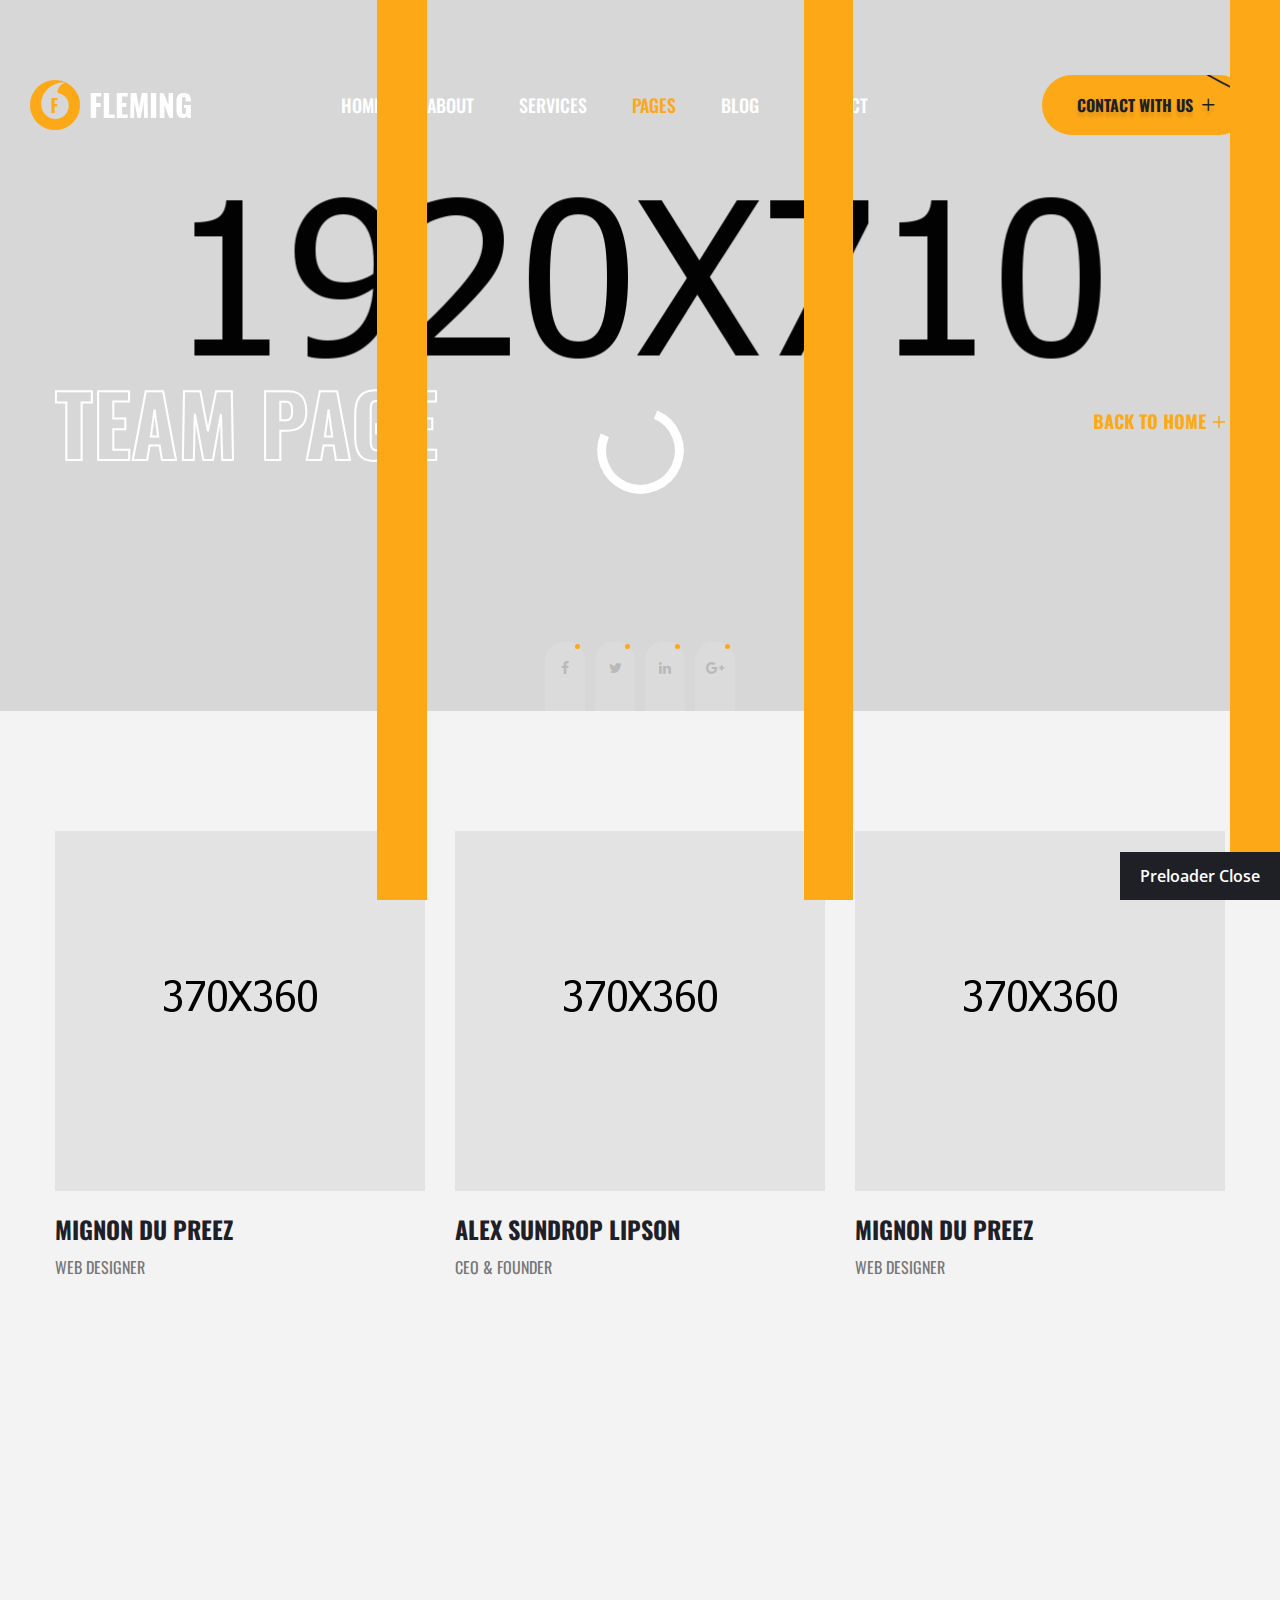
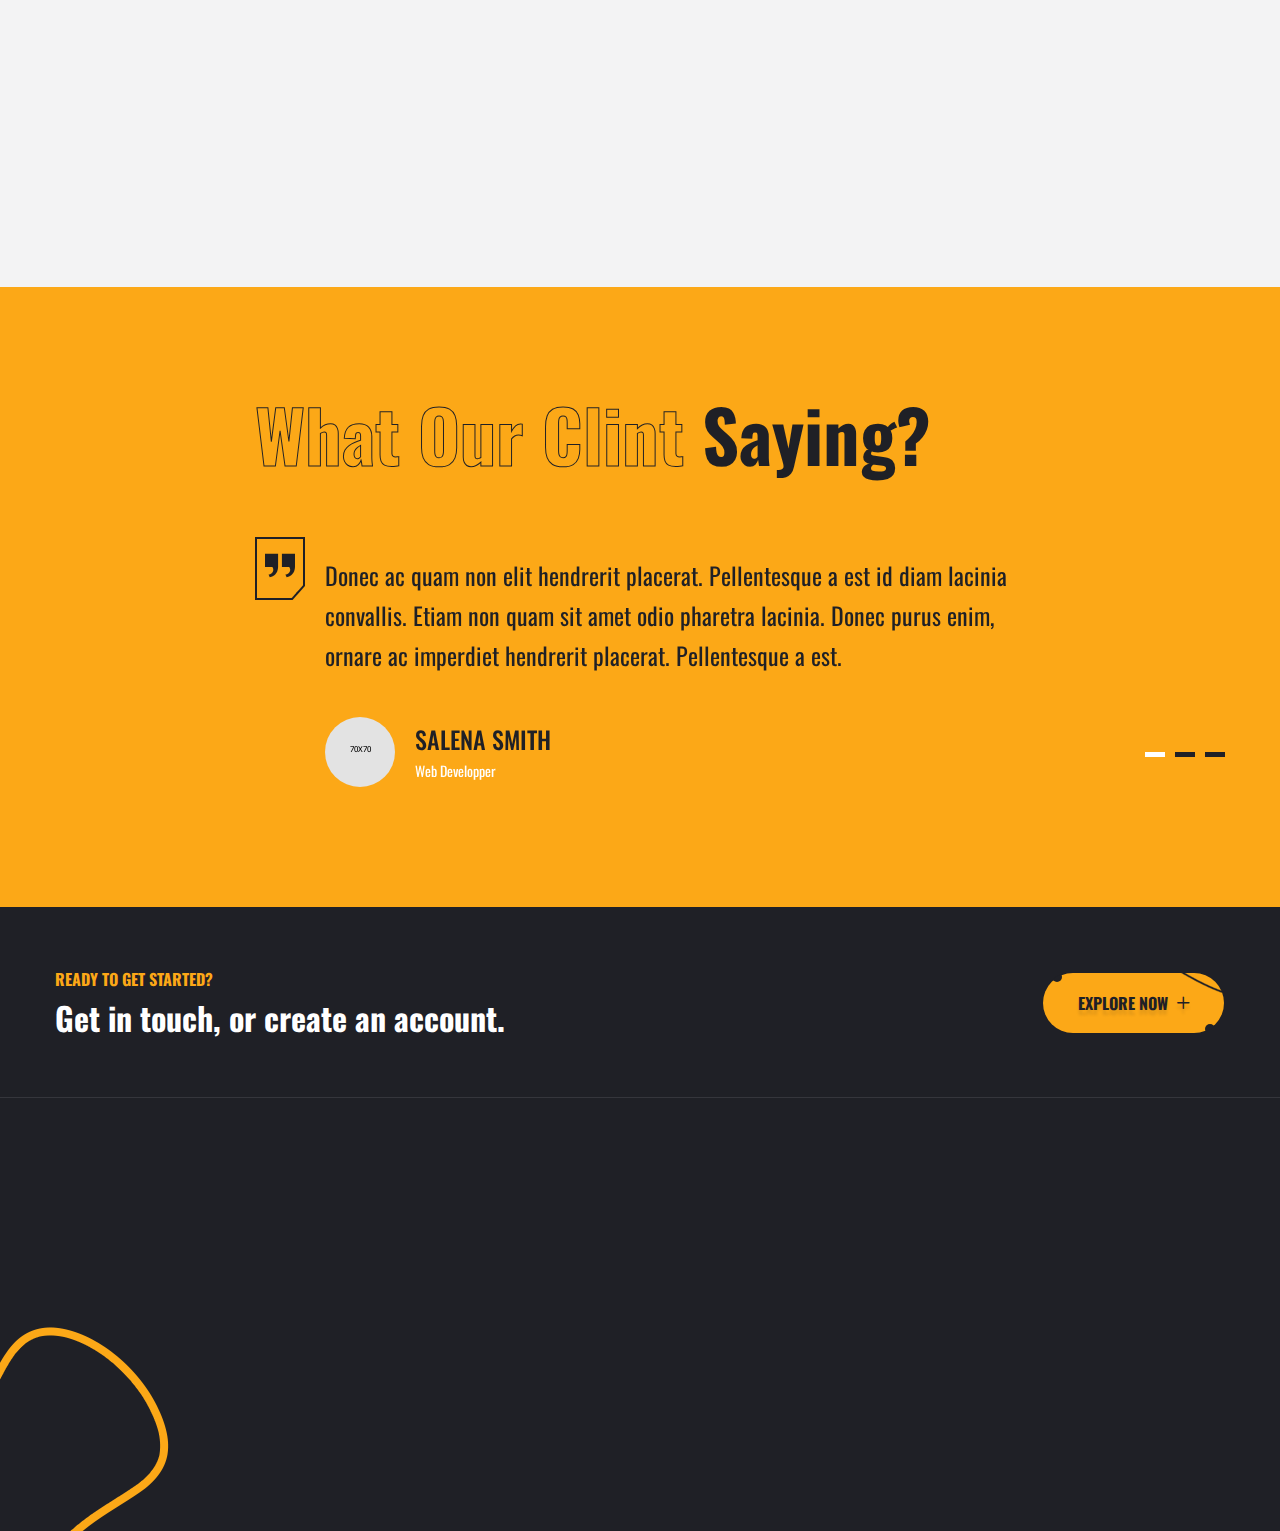
<file: team.html>
<!DOCTYPE html>
<html lang="en">
<head>
	<meta charset="UTF-8">
	<title>Fleming - Responsive HTML 5 Template</title>

	<!-- responsive meta -->
	<meta name="viewport" content="width=device-width, initial-scale=1">
	<!-- For IE -->
    <meta http-equiv="X-UA-Compatible" content="IE=edge">
    <!-- Google Fonts -->
    <link href="https://fonts.googleapis.com/css2?family=Oswald:wght@200;300;400;500;600;700&display=swap" rel="stylesheet"> 
    <link href="https://fonts.googleapis.com/css2?family=Open+Sans:ital,wght@0,300;0,400;0,600;0,700;0,800;1,300;1,400;1,600;1,700;1,800&display=swap" rel="stylesheet">

	<link rel="stylesheet" href="assets/css/animate.css">  
	<link rel="stylesheet" href="assets/css/aos.css">  
	<link rel="stylesheet" href="assets/css/bootstrap.min.css">	
	<link rel="stylesheet" href="assets/css/bootstrap-select.min.css">
	<link rel="stylesheet" href="assets/css/custom-animate.css">
	<link rel="stylesheet" href="assets/css/fancybox.min.css">
	<link rel="stylesheet" href="assets/css/flaticon.css">
	<link rel="stylesheet" href="assets/css/font-awesome.min.css">
	<link rel="stylesheet" href="assets/css/imp.css">
	<link rel="stylesheet" href="assets/css/jquery-ui.css">
	<link rel="stylesheet" href="assets/css/magnific-popup.css">
	<link rel="stylesheet" href="assets/css/owl.css">
    <link rel="stylesheet" href="assets/css/rtl.css">
	<link rel="stylesheet" href="assets/css/scrollbar.css">

    <!-- Module css -->
    <link rel="stylesheet" href="assets/css/module-css/header-section.css">
	<link rel="stylesheet" href="assets/css/module-css/banner-section.css">
	<link rel="stylesheet" href="assets/css/module-css/about-section.css">
	<link rel="stylesheet" href="assets/css/module-css/blog-section.css">
	<link rel="stylesheet" href="assets/css/module-css/fact-counter-section.css">
	<link rel="stylesheet" href="assets/css/module-css/faq-section.css">
	<link rel="stylesheet" href="assets/css/module-css/contact-page.css">
	<link rel="stylesheet" href="assets/css/module-css/breadcrumb-section.css">
	<link rel="stylesheet" href="assets/css/module-css/team-section.css">
	<link rel="stylesheet" href="assets/css/module-css/partner-section.css">
	<link rel="stylesheet" href="assets/css/module-css/testimonial-section.css">
	<link rel="stylesheet" href="assets/css/module-css/services-section.css">
	<link rel="stylesheet" href="assets/css/module-css/footer-section.css">
   
    <link rel="stylesheet" href="assets/css/style.css">
	<link rel="stylesheet" href="assets/css/responsive.css">
    <!-- Favicon -->
    <link rel="apple-touch-icon" sizes="180x180" href="assets/images/favicon/apple-touch-icon.png">
    <link rel="icon" type="image/png" href="assets/images/favicon/favicon-32x32.png" sizes="32x32">
    <link rel="icon" type="image/png" href="assets/images/favicon/favicon-16x16.png" sizes="16x16">

    <!-- Fixing Internet Explorer-->
    <!--[if lt IE 9]>
        <script src="http://html5shiv.googlecode.com/svn/trunk/html5.js"></script>
        <script src="assets/js/html5shiv.js"></script>
    <![endif]-->
    
</head>

<body>

<div class="boxed_wrapper ltr">

<!-- Preloader -->
<div class="loader-wrap">
    <div class="preloader"><div class="preloader-close">Preloader Close</div></div>
    <div class="layer layer-one"><span class="overlay"></span></div>
    <div class="layer layer-two"><span class="overlay"></span></div>        
    <div class="layer layer-three"><span class="overlay"></span></div>        
</div>

<!-- page-direction -->
<div class="page_direction">
    <div class="demo-rtl direction_switch"><button class="rtl">RTL</button></div>
    <div class="demo-ltr direction_switch"><button class="ltr">LTR</button></div>
</div>
<!-- page-direction end -->


<!-- Main header-->
<header class="main-header header-style-three">
    <!--Start Header--> 
    <div class="header-three clearfix">
        <div class="auto-container clearfix">
            <div class="outer-box clearfix">
                <div class="header-three_left">

                    <div class="logo">
                        <a href="index.html"><img src="assets/images/resources/logo.png" alt="Awesome Logo" title=""></a>
                    </div>

                    <div class="nav-outer style3 clearfix">
                        <!--Mobile Navigation Toggler-->
                        <div class="mobile-nav-toggler">
                            <div class="inner">
                                <span class="icon-bar"></span>
                                <span class="icon-bar"></span>
                                <span class="icon-bar"></span>
                            </div>
                        </div>
                        <!-- Main Menu -->
                        <nav class="main-menu style3 navbar-expand-md navbar-light">
                            <div class="collapse navbar-collapse show clearfix" id="navbarSupportedContent">
                                <ul class="navigation clearfix">
                                    <li class="dropdown"><a href="#">Home</a>
                                        <ul>
                                            <li><a href="index.html">Home Page 01</a></li>
                                            <li><a href="index-2.html">Home Page 02</a></li>
                                            <li><a href="index-3.html">Home Page 03</a></li>
                                            <li><a href="index-onepage.html">Home OnePage</a></li>
                                            <li class="dropdown"><a href="#">Header Styles</a>
                                                <ul>
                                                    <li><a href="index.html">Header Style One</a></li>
                                                    <li><a href="index-2.html">Header Style Two</a></li>
                                                    <li><a href="index-3.html">Header Style Three</a></li>
                                                </ul>    
                                            </li>
                                        </ul>
                                    </li>
                                    <li><a href="about.html">About</a></li>
                                    <li class="dropdown"><a href="#">Services</a>
                                        <ul>
                                            <li><a href="services.html">View All Services</a></li>
                                            <li><a href="services-details.html">Services Details</a></li>
                                        </ul>
                                    </li>
                                    <li class="dropdown current"><a href="#">Pages</a>
                                        <ul>
                                            <li><a href="portfolio-1.html">Portfolio Masonry</a></li>
                                            <li><a href="portfolio-2.html">Portfolio Grid</a></li>
                                            <li><a href="portfolio-details.html">Portfolio Details</a></li>
                                            <li><a href="team.html">Our Team</a></li>
                                            <li><a href="testimonials.html">Testimonials</a></li>
                                            <li><a href="error.html">404 Error page</a></li>
                                        </ul>
                                    </li>
                                    <li class="dropdown"><a href="#">Blog</a>
                                        <ul>
                                            <li><a href="blog.html">Blog Arcive</a></li>
                                            <li><a href="blog-2.html">Blog Grid View</a></li>
                                            <li><a href="blog-single.html">News Details</a></li>
                                        </ul>
                                    </li>
                                    <li><a href="contact.html">Contact</a></li>
                                </ul>
                            </div>
                        </nav>                        
                        <!-- Main Menu End-->
                    </div> 

                </div>

                <div class="header-three_right">
                    <div class="header-contact-info">
                        <div class="icon">
                            <img src="assets/images/icon/chat.png" alt="">
                        </div>
                        <div class="title">
                            <h5>PLEase Call Me !</h5>
                            <h3><a href="tel:+11987654321">+222 666 00 55</a></h3>
                        </div>
                    </div>

                    <div class="btns-box">
                        <a class="btn-one" href="contact.html">
                            <div class="border_line"><img src="assets/images/shape/button-border.png" alt=""></div>
                            <span class="txt">Contact With Us<i class="flaticon-plus-1 plusicon"></i></span>
                        </a>
                    </div>

                </div>

            </div>
        </div>    
    </div> 
    <!--End header-->

    <!--Sticky Header-->
    <div class="sticky-header">
        <div class="container">
            <div class="clearfix">
                <!--Logo-->
                <div class="logo float-left">
                    <a href="index.html" class="img-responsive"><img src="assets/images/resources/sticky-logo.png" alt="" title=""></a>
                </div>
                <!--Right Col-->
                <div class="right-col float-right">
                    <!-- Main Menu -->
                    <nav class="main-menu clearfix">
                    <!--Keep This Empty / Menu will come through Javascript-->
                    </nav>   
                </div>
            </div>
        </div>
    </div>
    <!--End Sticky Header-->
    
    <!-- Mobile Menu  -->
    <div class="mobile-menu">
        <div class="menu-backdrop"></div>
        <div class="close-btn"><span class="icon fa fa-times-circle"></span></div>
        <nav class="menu-box">
            <div class="nav-logo"><a href="index.html"><img src="assets/images/resources/mobilemenu-logo.png" alt="" title=""></a></div>
            <div class="menu-outer"><!--Here Menu Will Come Automatically Via Javascript / Same Menu as in Header--></div>
            <!--Social Links-->
            <div class="social-links">
                <ul class="clearfix">
                    <li><a href="#"><span class="fab fa fa-facebook-square"></span></a></li>
                    <li><a href="#"><span class="fab fa fa-twitter-square"></span></a></li>
                    <li><a href="#"><span class="fab fa fa-pinterest-square"></span></a></li>
                    <li><a href="#"><span class="fab fa fa-google-plus-square"></span></a></li>
                    <li><a href="#"><span class="fab fa fa-youtube-square"></span></a></li>
                </ul>
            </div>
        </nav>
    </div>
    <!-- End Mobile Menu --> 
</header>


<!--Start breadcrumb area-->     
<section class="breadcrumb-area">
    <div class="breadcrumb-area-bg" style="background-image: url(assets/images/breadcrumb/breadcrumb-1.jpg);"></div>
    <div class="breadcrumb-social-link">
        <ul class="clearfix">
            <li class="wow slideInUp" data-wow-delay="500ms" data-wow-duration="1000ms">
                <a href="#"><i class="fa fa-facebook" aria-hidden="true"></i></a> 
            </li>
            <li class="wow slideInUp" data-wow-delay="700ms" data-wow-duration="2000ms">
                <a href="#"><i class="fa fa-twitter" aria-hidden="true"></i></a> 
            </li>
            <li class="wow slideInUp" data-wow-delay="900ms" data-wow-duration="1000ms">
                <a href="#"><i class="fa fa-linkedin" aria-hidden="true"></i></a>
            </li>
            <li class="wow slideInUp" data-wow-delay="1100ms" data-wow-duration="2100ms">
                <a href="#"><i class="fa fa-google-plus" aria-hidden="true"></i></a> 
            </li>
        </ul>
    </div>

    <div class="container">
        <div class="row">
            <div class="col-xl-12">
                <div class="inner-content paroller text-center">
                    <div class="title">
                        <h2>Team Page</h2>
                    </div>
                    <div class="breadcrumb-menu">
                        <ul>
                            <li><a href="index.html">Back To Home<span class="flaticon-plus"></span></a></li>
                        </ul>    
                    </div>
                </div>
            </div>
        </div>
    </div>
</section>
<!--End breadcrumb area-->

<!--Start Team Style1 Area-->
<section class="team-style1-area">
    <div class="container">
        <div class="row">
            <!--Start Single Team Style1-->
            <div class="col-xl-4 col-lg-6 col-lg-6">
                <div class="single-team-style1 wow fadeInRight animated" data-wow-delay="00ms" data-wow-duration="1500ms">
                    <div class="img-holder">
                        <div class="inner">
                            <img src="assets/images/team/team-v1-6.jpg" alt=""/>
                            <div class="overlay-box">
                                <div class="shape"></div>
                            </div>
                        </div>
                        <div class="shape">
                            <img src="assets/images/shape/team-shape-1.png" alt="">
                        </div>
                    </div>
                    <div class="title-holder">
                        <div class="title">
                            <h3><a href="#">Mignon du Preez</a></h3>
                            <p>Web Designer</p>
                        </div>
                        <div class="social-links">
                            <ul>
                                <li><a href="#"><i class="fa fa-facebook" aria-hidden="true"></i></a></li>
                            </ul> 
                        </div>
                    </div>
                </div>
            </div>
            <!--End Single Team Style1-->
            <!--Start Single Team Style1-->
            <div class="col-xl-4 col-lg-6 col-lg-6">
                <div class="single-team-style1 wow fadeInRight animated" data-wow-delay="00ms" data-wow-duration="1500ms">
                    <div class="img-holder">
                        <div class="inner">
                            <img src="assets/images/team/team-v1-1.jpg" alt=""/>
                            <div class="overlay-box">
                                <div class="shape"></div>
                            </div>
                        </div>
                        <div class="shape">
                            <img src="assets/images/shape/team-shape-1.png" alt="">
                        </div>
                    </div>
                    <div class="title-holder">
                        <div class="title">
                            <h3><a href="#">Alex sundrop lipson</a></h3>
                            <p>CEO & Founder</p>
                        </div>
                        <div class="social-links">
                            <ul>
                                <li><a href="#"><i class="fa fa-facebook" aria-hidden="true"></i></a></li>
                            </ul> 
                        </div>
                    </div>
                </div>
            </div>
            <!--End Single Team Style1-->
            <!--Start Single Team Style1-->
            <div class="col-xl-4 col-lg-6 col-lg-6">
                <div class="single-team-style1 wow fadeInRight animated" data-wow-delay="200ms" data-wow-duration="1500ms">
                    <div class="img-holder">
                        <div class="inner">
                            <img src="assets/images/team/team-v1-2.jpg" alt=""/>
                            <div class="overlay-box">
                                <div class="shape"></div>
                            </div>
                        </div>
                        <div class="shape">
                            <img src="assets/images/shape/team-shape-1.png" alt="">
                        </div>
                    </div>
                    <div class="title-holder">
                        <div class="title">
                            <h3><a href="#">Mignon du Preez</a></h3>
                            <p>Web Designer</p>
                        </div>
                        <div class="social-links">
                            <ul>
                                <li><a href="#"><i class="fa fa-facebook" aria-hidden="true"></i></a></li>
                            </ul> 
                        </div>
                    </div>
                </div>
            </div>
            <!--End Single Team Style1-->

            <!--Start Single Team Style1-->
            <div class="col-xl-4 col-lg-6 col-lg-6">
                <div class="single-team-style1 wow fadeInLeft animated" data-wow-delay="00ms" data-wow-duration="1500ms">
                    <div class="img-holder">
                        <div class="inner">
                            <img src="assets/images/team/team-v1-3.jpg" alt=""/>
                            <div class="overlay-box">
                                <div class="shape"></div>
                            </div>
                        </div>
                        <div class="shape">
                            <img src="assets/images/shape/team-shape-1.png" alt="">
                        </div>
                    </div>
                    <div class="title-holder">
                        <div class="title">
                            <h3><a href="#">Alex sundrop lipson</a></h3>
                            <p>CEO & Founder</p>
                        </div>
                        <div class="social-links">
                            <ul>
                                <li><a href="#"><i class="fa fa-facebook" aria-hidden="true"></i></a></li>
                            </ul> 
                        </div>
                    </div>
                </div>
            </div>
            <!--End Single Team Style1-->
            <!--Start Single Team Style1-->
            <div class="col-xl-4 col-lg-6 col-lg-6">
                <div class="single-team-style1 wow fadeInLeft animated" data-wow-delay="200ms" data-wow-duration="1500ms">
                    <div class="img-holder">
                        <div class="inner">
                            <img src="assets/images/team/team-v1-4.jpg" alt=""/>
                            <div class="overlay-box">
                                <div class="shape"></div>
                            </div>
                        </div>
                        <div class="shape">
                            <img src="assets/images/shape/team-shape-1.png" alt="">
                        </div>
                    </div>
                    <div class="title-holder">
                        <div class="title">
                            <h3><a href="#">Mignon du Preez</a></h3>
                            <p>Web Designer</p>
                        </div>
                        <div class="social-links">
                            <ul>
                                <li><a href="#"><i class="fa fa-facebook" aria-hidden="true"></i></a></li>
                            </ul> 
                        </div>
                    </div>
                </div>
            </div>
            <!--End Single Team Style1-->
            <!--Start Single Team Style1-->
            <div class="col-xl-4 col-lg-6 col-lg-6">
                <div class="single-team-style1 wow fadeInLeft animated" data-wow-delay="400ms" data-wow-duration="1500ms">
                    <div class="img-holder">
                        <div class="inner">
                            <img src="assets/images/team/team-v1-5.jpg" alt=""/>
                            <div class="overlay-box">
                                <div class="shape"></div>
                            </div>
                        </div>
                        <div class="shape">
                            <img src="assets/images/shape/team-shape-1.png" alt="">
                        </div>
                    </div>
                    <div class="title-holder">
                        <div class="title">
                            <h3><a href="#">Nondumiso Shangase</a></h3>
                            <p>Web Developer</p>
                        </div>
                        <div class="social-links">
                            <ul>
                                <li><a href="#"><i class="fa fa-facebook" aria-hidden="true"></i></a></li>
                            </ul> 
                        </div>
                    </div>
                </div>
            </div>
            <!--End Single Team Style1-->
        </div>

    </div>
</section>
<!--End Team Style1 Area-->

<!--Start Testimonial style1 Area-->
<section class="testimonial-style1-area"> 
    <div class="container">
        <div class="testimonial-style1_title">
            <h2>What Our Clint <span>Saying?</span></h2>
        </div>
        <div class="row">
            <div class="col-xl-12">
                <div class="testimonial-style1-content">
                    <div class="testimonial-style1-carousel owl-carousel owl-theme">
                        <!--Start Single Testimonial Style1-->
                        <div class="single-testimonial-style1">
                            <div class="quote-box">
                                <div class="quote-border" style="background-image: url(assets/images/icon/quote-border.png);"></div>
                                <span class="flaticon-right-quote"></span>
                            </div>
                            <div class="text-holder">
                                <div class="text">
                                    <h3>Donec ac quam non elit hendrerit placerat. Pellentesque a est id diam lacinia convallis. Etiam non quam sit amet odio pharetra lacinia. Donec purus enim, ornare ac imperdiet hendrerit placerat. Pellentesque a est.</h3>
                                </div>
                                <div class="client-info">
                                    <div class="img-box">
                                        <img src="assets/images/testimonial/testimonial-v1-1.jpg" alt=""> 
                                    </div>
                                    <div class="inner-title">
                                        <h4>Salena Smith</h4>
                                        <h6>Web Developper</h6>
                                    </div>
                                </div>
                            </div> 
                        </div>
                        <!--End Single Testimonial Style1-->
                        <!--Start Single Testimonial Style1-->
                        <div class="single-testimonial-style1">
                            <div class="quote-box">
                                <div class="quote-border" style="background-image: url(assets/images/icon/quote-border.png);"></div>
                                <span class="flaticon-right-quote"></span>
                            </div>
                            <div class="text-holder">
                                <div class="text">
                                    <h3>Donec ac quam non elit hendrerit placerat. Pellentesque a est id diam lacinia convallis. Etiam non quam sit amet odio pharetra lacinia. Donec purus enim, ornare ac imperdiet hendrerit placerat. Pellentesque a est.</h3>
                                </div>
                                <div class="client-info">
                                    <div class="img-box">
                                        <img src="assets/images/testimonial/testimonial-v1-1.jpg" alt=""> 
                                    </div>
                                    <div class="inner-title">
                                        <h4>Salena Smith</h4>
                                        <h6>Web Developper</h6>
                                    </div>
                                </div>
                            </div> 
                        </div>
                        <!--End Single Testimonial Style1-->
                        <!--Start Single Testimonial Style1-->
                        <div class="single-testimonial-style1">
                            <div class="quote-box">
                                <div class="quote-border" style="background-image: url(assets/images/icon/quote-border.png);"></div>
                                <span class="fa fa-quote-right"></span>
                            </div>
                            <div class="text-holder">
                                <div class="text">
                                    <h3>Donec ac quam non elit hendrerit placerat. Pellentesque a est id diam lacinia convallis. Etiam non quam sit amet odio pharetra lacinia. Donec purus enim, ornare ac imperdiet hendrerit placerat. Pellentesque a est.</h3>
                                </div>
                                <div class="client-info">
                                    <div class="img-box">
                                        <img src="assets/images/testimonial/testimonial-v1-1.jpg" alt=""> 
                                    </div>
                                    <div class="inner-title">
                                        <h4>Salena Smith</h4>
                                        <h6>Web Developper</h6>
                                    </div>
                                </div>
                            </div> 
                        </div>
                        <!--End Single Testimonial Style1-->
                    </div>
                </div>
            </div>
        </div>
    </div>
</section>
<!--End Testimonial Style1 Area-->



<!--Start footer area -->  
<footer class="footer-area style2">
    <div class="shape">
        <img src="assets/images/shape/thm-shape-4.png" alt="">
    </div>
    <div class="footer-top">
        <div class="container">
            <div class="row">
                <div class="col-xl-12">
                    <div class="inner">
                        <div class="text">
                            <h6>Ready to get started?</h6>
                            <h2>Get in touch, or create an account.</h2>
                        </div>
                        <div class="button-box">
                            <a class="btn-one" href="about.html">
                                <div class="border_line"><img src="assets/images/shape/button-border.png" alt=""></div>
                                <div class="left_round"></div>
                                <div class="right_round"></div>
                                <span class="txt">Explore Now<i class="flaticon-plus-1 plusicon"></i></span>
                            </a>
                        </div>
                    </div>
                </div>
            </div>
        </div>
    </div>
    <!--Start Footer-->
    <div class="footer">
        <div class="container">
            <div class="row text-right-rtl">

                <!--Start single footer widget-->
                <div class="col-xl-4 col-lg-6 col-md-6 col-sm-12 wow animated fadeInUp" data-wow-delay="0.1s">
                    <div class="single-footer-widget">
                        <div class="our-company-info">
                            <div class="footer-logo">
                                <a href="index.html"> <img src="assets/images/footer/footer-logo.png" alt=""/></a>
                            </div>
                            <div class="text-box">
                                <p>There are many variations of passages Lorem Ipsum available, the Ipsum has been majority suffered.</p>
                            </div>
                            <div class="copyright-text style2">
                                <p>&copy; Copywright by <a href="#">@Fleming.</a> All Rights Reserved.</p>
                            </div>
                        </div>     
                    </div>
                </div>
                <!--End single footer widget-->

                <!--Start single footer widget-->
                <div class="col-xl-2 col-lg-6 col-md-6 col-sm-12 wow animated fadeInUp" data-wow-delay="0.3s">
                    <div class="single-footer-widget mar-left pdtop60 pdtop0">
                        <div class="title">
                            <h3>Categories</h3>
                        </div>
                        <ul class="footer-widget-links1">
                            <li><a href="index.html">Home</a></li>    
                            <li><a href="testimonials.html">Testimonials</a></li>    
                            <li><a href="team.html">Team</a></li>    
                            <li><a href="#">Career</a></li>    
                            <li><a href="contact.html">Contat</a></li>                      
                        </ul>
                    </div>
                </div>
                <!--End single footer widget-->

                <!--Start single footer widget-->
                <div class="col-xl-2 col-lg-6 col-md-6 col-sm-12 wow animated fadeInUp" data-wow-delay="0.5s">
                    <div class="single-footer-widget mar-left2 pdtop60">
                        <div class="title">
                            <h3>Community</h3>
                        </div>
                        <ul class="footer-widget-links1">
                            <li><a href="blog.html">Blog</a></li>    
                            <li><a href="#">Discussions</a></li>    
                            <li><a href="3">Collections</a></li>    
                            <li><a href="#">Members</a></li>                                                                                      
                        </ul>
                    </div>
                </div>
                <!--End single footer widget-->

                <!--Start single footer widget-->
                <div class="col-xl-4 col-lg-6 col-md-6 col-sm-12 wow animated fadeInUp" data-wow-delay="0.7s">
                    <div class="single-footer-widget fixwidth pdtop60">
                        <div class="title">
                            <h3>Instagram</h3>
                        </div>
                        <ul class="instagram-box">
                            <li>
                                <div class="img-holder">
                                    <img src="assets/images/footer/instagram-1.jpg" alt=""/>
                                    <div class="overlay">
                                        <div class="inner">
                                            <a href="#"><i class="fa fa-instagram" aria-hidden="true"></i></a>    
                                        </div>
                                    </div>
                                </div>
                            </li>
                            <li>
                                <div class="img-holder">
                                    <img src="assets/images/footer/instagram-2.jpg" alt=""/>
                                    <div class="overlay">
                                        <div class="inner">
                                            <a href="#"><i class="fa fa-instagram" aria-hidden="true"></i></a>    
                                        </div>
                                    </div>
                                </div>
                            </li>
                            <li>
                                <div class="img-holder">
                                    <img src="assets/images/footer/instagram-3.jpg" alt=""/>
                                    <div class="overlay">
                                        <div class="inner">
                                            <a href="#"><i class="fa fa-instagram" aria-hidden="true"></i></a>    
                                        </div>
                                    </div>
                                </div>
                            </li>
                        </ul>

                        <div class="bottom-box">
                            <ul>
                                <li><a href="#">Privacy</a></li>
                                <li><a href="#">Terms & Conditions </a></li>
                                <li><a href="#">Blog</a></li>
                            </ul>
                        </div>

                    </div>
                </div>
                

            </div>
        </div>
    </div>
    <!--End Footer-->
</footer>   
<!--End footer area-->





<button class="scroll-top scroll-to-target" data-target="html">
    <span class="fa fa-angle-up"></span>
</button> 

</div> 






<script src="assets/js/jquery.js"></script>
<script src="assets/js/aos.js"></script>
<script src="assets/js/appear.js"></script>
<script src="assets/js/bootstrap.bundle.min.js"></script>
<script src="assets/js/bootstrap-select.min.js"></script>
<script src="assets/js/isotope.js"></script>
<script src="assets/js/jquery.countTo.js"></script>
<script src="assets/js/jquery.easing.min.js"></script>
<script src="assets/js/jquery.enllax.min.js"></script>
<script src="assets/js/jquery.fancybox.js"></script>
<script src="assets/js/jquery.magnific-popup.min.js"></script>
<script src="assets/js/jquery.paroller.min.js"></script>
<script src="assets/js/jquery-ui.js"></script>
<script src="assets/js/knob.js"></script>
<script src="assets/js/map-script.js"></script>
<script src="assets/js/owl.js"></script>
<script src="assets/js/pagenav.js"></script>
<script src="assets/js/parallax.min.js"></script>
<script src="assets/js/scrollbar.js"></script>
<script src="assets/js/TweenMax.min.js"></script>
<script src="assets/js/validation.js"></script>
<script src="assets/js/wow.js"></script>



<!-- thm custom script -->
<script src="assets/js/custom.js"></script>



</body>
</html>
</file>
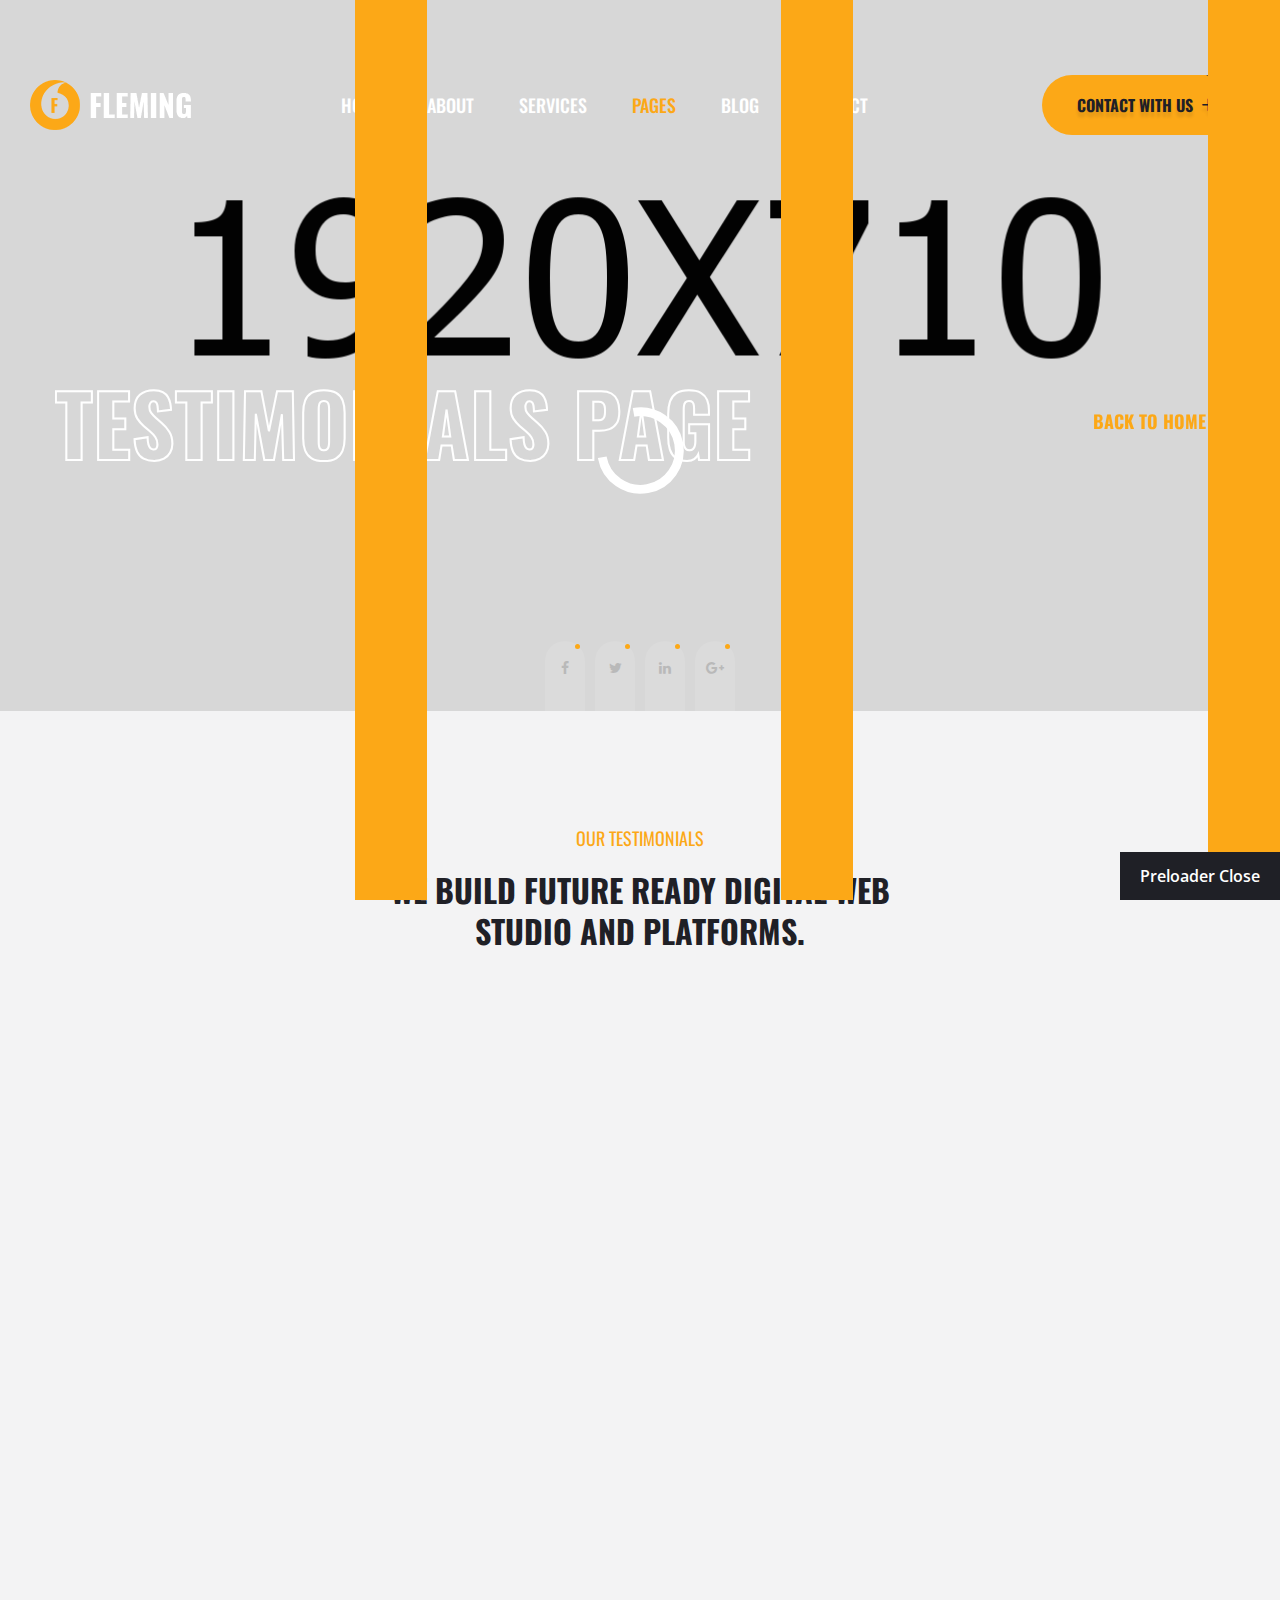
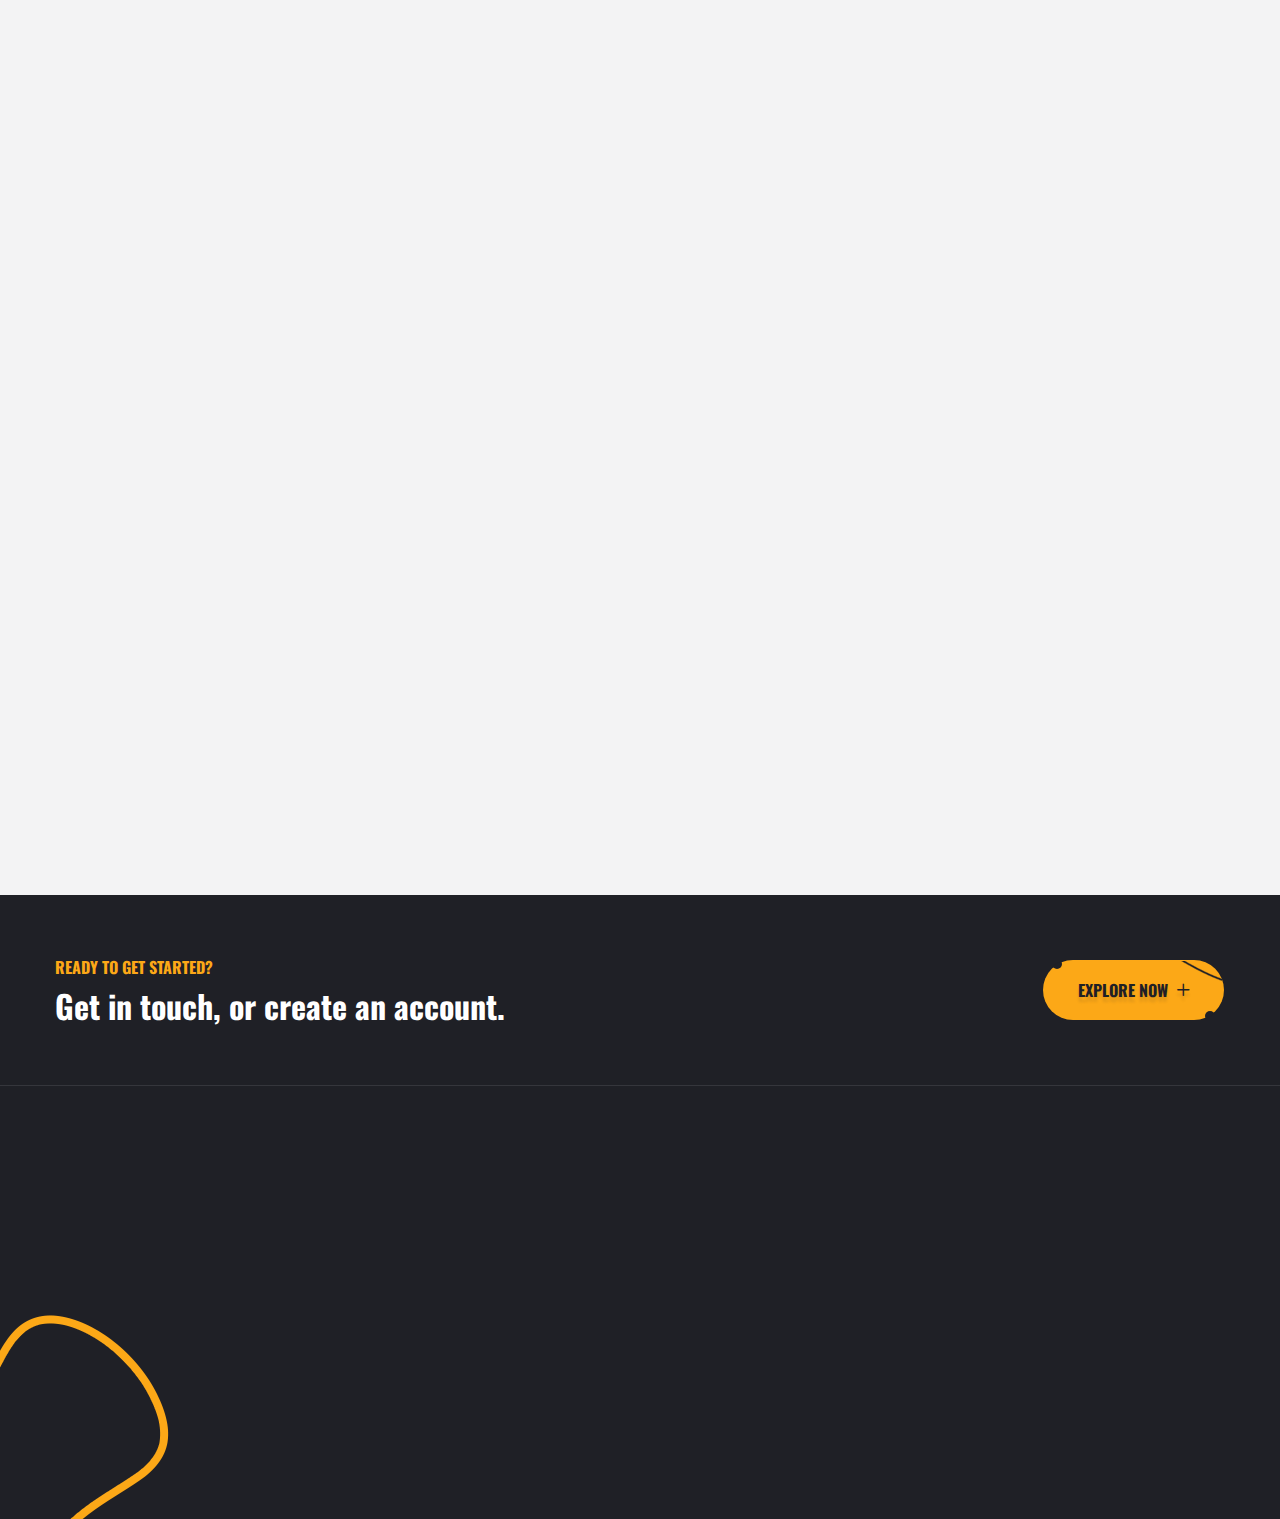
<file: testimonials.html>
<!DOCTYPE html>
<html lang="en">
<head>
	<meta charset="UTF-8">
	<title>Fleming - Responsive HTML 5 Template</title>

	<!-- responsive meta -->
	<meta name="viewport" content="width=device-width, initial-scale=1">
	<!-- For IE -->
    <meta http-equiv="X-UA-Compatible" content="IE=edge">
    <!-- Google Fonts -->
    <link href="https://fonts.googleapis.com/css2?family=Oswald:wght@200;300;400;500;600;700&display=swap" rel="stylesheet"> 
    <link href="https://fonts.googleapis.com/css2?family=Open+Sans:ital,wght@0,300;0,400;0,600;0,700;0,800;1,300;1,400;1,600;1,700;1,800&display=swap" rel="stylesheet">

	<link rel="stylesheet" href="assets/css/animate.css">  
	<link rel="stylesheet" href="assets/css/aos.css">  
	<link rel="stylesheet" href="assets/css/bootstrap.min.css">	
	<link rel="stylesheet" href="assets/css/bootstrap-select.min.css">
	<link rel="stylesheet" href="assets/css/custom-animate.css">
	<link rel="stylesheet" href="assets/css/fancybox.min.css">
	<link rel="stylesheet" href="assets/css/flaticon.css">
	<link rel="stylesheet" href="assets/css/font-awesome.min.css">
	<link rel="stylesheet" href="assets/css/imp.css">
	<link rel="stylesheet" href="assets/css/jquery-ui.css">
	<link rel="stylesheet" href="assets/css/magnific-popup.css">
	<link rel="stylesheet" href="assets/css/owl.css">
    <link rel="stylesheet" href="assets/css/rtl.css">
	<link rel="stylesheet" href="assets/css/scrollbar.css">

    <!-- Module css -->
    <link rel="stylesheet" href="assets/css/module-css/header-section.css">
	<link rel="stylesheet" href="assets/css/module-css/banner-section.css">
	<link rel="stylesheet" href="assets/css/module-css/about-section.css">
	<link rel="stylesheet" href="assets/css/module-css/blog-section.css">
	<link rel="stylesheet" href="assets/css/module-css/fact-counter-section.css">
	<link rel="stylesheet" href="assets/css/module-css/faq-section.css">
	<link rel="stylesheet" href="assets/css/module-css/contact-page.css">
	<link rel="stylesheet" href="assets/css/module-css/breadcrumb-section.css">
	<link rel="stylesheet" href="assets/css/module-css/team-section.css">
	<link rel="stylesheet" href="assets/css/module-css/partner-section.css">
	<link rel="stylesheet" href="assets/css/module-css/testimonial-section.css">
	<link rel="stylesheet" href="assets/css/module-css/services-section.css">
	<link rel="stylesheet" href="assets/css/module-css/footer-section.css">
   
    <link rel="stylesheet" href="assets/css/style.css">
	<link rel="stylesheet" href="assets/css/responsive.css">
    <!-- Favicon -->
    <link rel="apple-touch-icon" sizes="180x180" href="assets/images/favicon/apple-touch-icon.png">
    <link rel="icon" type="image/png" href="assets/images/favicon/favicon-32x32.png" sizes="32x32">
    <link rel="icon" type="image/png" href="assets/images/favicon/favicon-16x16.png" sizes="16x16">

    <!-- Fixing Internet Explorer-->
    <!--[if lt IE 9]>
        <script src="http://html5shiv.googlecode.com/svn/trunk/html5.js"></script>
        <script src="assets/js/html5shiv.js"></script>
    <![endif]-->
    
</head>

<body>

<div class="boxed_wrapper ltr">

<!-- Preloader -->
<div class="loader-wrap">
    <div class="preloader"><div class="preloader-close">Preloader Close</div></div>
    <div class="layer layer-one"><span class="overlay"></span></div>
    <div class="layer layer-two"><span class="overlay"></span></div>        
    <div class="layer layer-three"><span class="overlay"></span></div>        
</div>

<!-- page-direction -->
<div class="page_direction">
    <div class="demo-rtl direction_switch"><button class="rtl">RTL</button></div>
    <div class="demo-ltr direction_switch"><button class="ltr">LTR</button></div>
</div>
<!-- page-direction end -->


<!-- Main header-->
<header class="main-header header-style-three">
    <!--Start Header--> 
    <div class="header-three clearfix">
        <div class="auto-container clearfix">
            <div class="outer-box clearfix">
                <div class="header-three_left">

                    <div class="logo">
                        <a href="index.html"><img src="assets/images/resources/logo.png" alt="Awesome Logo" title=""></a>
                    </div>

                    <div class="nav-outer style3 clearfix">
                        <!--Mobile Navigation Toggler-->
                        <div class="mobile-nav-toggler">
                            <div class="inner">
                                <span class="icon-bar"></span>
                                <span class="icon-bar"></span>
                                <span class="icon-bar"></span>
                            </div>
                        </div>
                        <!-- Main Menu -->
                        <nav class="main-menu style3 navbar-expand-md navbar-light">
                            <div class="collapse navbar-collapse show clearfix" id="navbarSupportedContent">
                                <ul class="navigation clearfix">
                                    <li class="dropdown"><a href="#">Home</a>
                                        <ul>
                                            <li><a href="index.html">Home Page 01</a></li>
                                            <li><a href="index-2.html">Home Page 02</a></li>
                                            <li><a href="index-3.html">Home Page 03</a></li>
                                            <li><a href="index-onepage.html">Home OnePage</a></li>
                                            <li class="dropdown"><a href="#">Header Styles</a>
                                                <ul>
                                                    <li><a href="index.html">Header Style One</a></li>
                                                    <li><a href="index-2.html">Header Style Two</a></li>
                                                    <li><a href="index-3.html">Header Style Three</a></li>
                                                </ul>    
                                            </li>
                                        </ul>
                                    </li>
                                    <li><a href="about.html">About</a></li>
                                    <li class="dropdown"><a href="#">Services</a>
                                        <ul>
                                            <li><a href="services.html">View All Services</a></li>
                                            <li><a href="services-details.html">Services Details</a></li>
                                        </ul>
                                    </li>
                                    <li class="dropdown current"><a href="#">Pages</a>
                                        <ul>
                                            <li><a href="portfolio-1.html">Portfolio Masonry</a></li>
                                            <li><a href="portfolio-2.html">Portfolio Grid</a></li>
                                            <li><a href="portfolio-details.html">Portfolio Details</a></li>
                                            <li><a href="team.html">Our Team</a></li>
                                            <li><a href="testimonials.html">Testimonials</a></li>
                                            <li><a href="error.html">404 Error page</a></li>
                                        </ul>
                                    </li>
                                    <li class="dropdown"><a href="#">Blog</a>
                                        <ul>
                                            <li><a href="blog.html">Blog Arcive</a></li>
                                            <li><a href="blog-2.html">Blog Grid View</a></li>
                                            <li><a href="blog-single.html">News Details</a></li>
                                        </ul>
                                    </li>
                                    <li><a href="contact.html">Contact</a></li>
                                </ul>
                            </div>
                        </nav>                        
                        <!-- Main Menu End-->
                    </div> 

                </div>

                <div class="header-three_right">
                    <div class="header-contact-info">
                        <div class="icon">
                            <img src="assets/images/icon/chat.png" alt="">
                        </div>
                        <div class="title">
                            <h5>PLEase Call Me !</h5>
                            <h3><a href="tel:+11987654321">+222 666 00 55</a></h3>
                        </div>
                    </div>

                    <div class="btns-box">
                        <a class="btn-one" href="contact.html">
                            <div class="border_line"><img src="assets/images/shape/button-border.png" alt=""></div>
                            <span class="txt">Contact With Us<i class="flaticon-plus-1 plusicon"></i></span>
                        </a>
                    </div>

                </div>

            </div>
        </div>    
    </div> 
    <!--End header-->

    <!--Sticky Header-->
    <div class="sticky-header">
        <div class="container">
            <div class="clearfix">
                <!--Logo-->
                <div class="logo float-left">
                    <a href="index.html" class="img-responsive"><img src="assets/images/resources/sticky-logo.png" alt="" title=""></a>
                </div>
                <!--Right Col-->
                <div class="right-col float-right">
                    <!-- Main Menu -->
                    <nav class="main-menu clearfix">
                    <!--Keep This Empty / Menu will come through Javascript-->
                    </nav>   
                </div>
            </div>
        </div>
    </div>
    <!--End Sticky Header-->
    
    <!-- Mobile Menu  -->
    <div class="mobile-menu">
        <div class="menu-backdrop"></div>
        <div class="close-btn"><span class="icon fa fa-times-circle"></span></div>
        <nav class="menu-box">
            <div class="nav-logo"><a href="index.html"><img src="assets/images/resources/mobilemenu-logo.png" alt="" title=""></a></div>
            <div class="menu-outer"><!--Here Menu Will Come Automatically Via Javascript / Same Menu as in Header--></div>
            <!--Social Links-->
            <div class="social-links">
                <ul class="clearfix">
                    <li><a href="#"><span class="fab fa fa-facebook-square"></span></a></li>
                    <li><a href="#"><span class="fab fa fa-twitter-square"></span></a></li>
                    <li><a href="#"><span class="fab fa fa-pinterest-square"></span></a></li>
                    <li><a href="#"><span class="fab fa fa-google-plus-square"></span></a></li>
                    <li><a href="#"><span class="fab fa fa-youtube-square"></span></a></li>
                </ul>
            </div>
        </nav>
    </div>
    <!-- End Mobile Menu --> 
</header>


<!--Start breadcrumb area-->     
<section class="breadcrumb-area">
    <div class="breadcrumb-area-bg" style="background-image: url(assets/images/breadcrumb/breadcrumb-1.jpg);"></div>
    <div class="breadcrumb-social-link">
        <ul class="clearfix">
            <li class="wow slideInUp" data-wow-delay="500ms" data-wow-duration="1000ms">
                <a href="#"><i class="fa fa-facebook" aria-hidden="true"></i></a> 
            </li>
            <li class="wow slideInUp" data-wow-delay="700ms" data-wow-duration="2000ms">
                <a href="#"><i class="fa fa-twitter" aria-hidden="true"></i></a> 
            </li>
            <li class="wow slideInUp" data-wow-delay="900ms" data-wow-duration="1000ms">
                <a href="#"><i class="fa fa-linkedin" aria-hidden="true"></i></a>
            </li>
            <li class="wow slideInUp" data-wow-delay="1100ms" data-wow-duration="2100ms">
                <a href="#"><i class="fa fa-google-plus" aria-hidden="true"></i></a> 
            </li>
        </ul>
    </div>

    <div class="container">
        <div class="row">
            <div class="col-xl-12">
                <div class="inner-content paroller text-center">
                    <div class="title">
                        <h2>Testimonials page</h2>
                    </div>
                    <div class="breadcrumb-menu">
                        <ul>
                            <li><a href="index.html">Back To Home<span class="flaticon-plus"></span></a></li>
                        </ul>    
                    </div>
                </div>
            </div>
        </div>
    </div>
</section>
<!--End breadcrumb area-->

<!--Start Testimonial style2 Area-->
<section class="testimonial-style2-area testimonial-page-one"> 
    <div class="container">
        <div class="sec-title text-center">
            <div class="sub-title">
                <h3>Our Testimonials</h3>
            </div>
            <h2>We build future ready digital web<br> studio and platforms.</h2>
        </div>
        <div class="row">

            <!--Start Single Testimonial Style2-->
            <div class="col-xl-4 col-lg-6 col-md-6">
                <div class="single-testimonial-style2-outer-box marbtm30 wow fadeInRight animated" data-wow-delay="00ms" data-wow-duration="1500ms">
                    <div class="single-testimonial-style1 single-testimonial-style2">
                        <div class="quote-box">
                            <div class="quote-border" style="background-image: url(assets/images/icon/quote-border-2.png);"></div>
                            <span class="flaticon-right-quote"></span>
                        </div>
                        <div class="text-holder">
                            <div class="text">
                                <h3>Donec ac quam non elit hendrerit pla Pellentesque a est id diam lacinia co non quam sit amet odio pharetra laci purus enim, ornare ac imperdiet hen Pellentesque a est.</h3>
                            </div>
                            <div class="client-info">
                                <div class="img-box">
                                    <img src="assets/images/testimonial/testimonial-v1-1.jpg" alt=""> 
                                </div>
                                <div class="inner-title">
                                    <h4>Salena Smith</h4>
                                    <h6>Web Developper</h6>
                                </div>
                            </div>
                        </div> 
                    </div>
                </div>
            </div>
            <!--End Single Testimonial Style2-->
            <!--Start Single Testimonial Style2-->
            <div class="col-xl-4 col-lg-6 col-md-6">
                <div class="single-testimonial-style2-outer-box marbtm30 wow fadeInRight animated" data-wow-delay="200ms" data-wow-duration="1500ms">
                    <div class="single-testimonial-style1 single-testimonial-style2">
                        <div class="quote-box">
                            <div class="quote-border" style="background-image: url(assets/images/icon/quote-border-2.png);"></div>
                            <span class="flaticon-right-quote"></span>
                        </div>
                        <div class="text-holder">
                            <div class="text">
                                <h3>Donec ac quam non elit hendrerit pla Pellentesque a est id diam lacinia co non quam sit amet odio pharetra laci purus enim, ornare ac imperdiet hen Pellentesque a est.</h3>
                            </div>
                            <div class="client-info">
                                <div class="img-box">
                                    <img src="assets/images/testimonial/testimonial-v1-1.jpg" alt=""> 
                                </div>
                                <div class="inner-title">
                                    <h4>Salena Smith</h4>
                                    <h6>Web Developper</h6>
                                </div>
                            </div>
                        </div> 
                    </div>
                </div>
            </div>
            <!--End Single Testimonial Style2-->
            <!--Start Single Testimonial Style2-->
            <div class="col-xl-4 col-lg-6 col-md-6">
                <div class="single-testimonial-style2-outer-box marbtm30 wow fadeInRight animated" data-wow-delay="400ms" data-wow-duration="1500ms">
                    <div class="single-testimonial-style1 single-testimonial-style2">
                        <div class="quote-box">
                            <div class="quote-border" style="background-image: url(assets/images/icon/quote-border-2.png);"></div>
                            <span class="flaticon-right-quote"></span>
                        </div>
                        <div class="text-holder">
                            <div class="text">
                                <h3>Donec ac quam non elit hendrerit pla Pellentesque a est id diam lacinia co non quam sit amet odio pharetra laci purus enim, ornare ac imperdiet hen Pellentesque a est.</h3>
                            </div>
                            <div class="client-info">
                                <div class="img-box">
                                    <img src="assets/images/testimonial/testimonial-v1-1.jpg" alt=""> 
                                </div>
                                <div class="inner-title">
                                    <h4>Salena Smith</h4>
                                    <h6>Web Developper</h6>
                                </div>
                            </div>
                        </div> 
                    </div>
                </div>
            </div>
            <!--End Single Testimonial Style2-->


            <!--Start Single Testimonial Style2-->
            <div class="col-xl-4 col-lg-6 col-md-6">
                <div class="single-testimonial-style2-outer-box marbtm30 wow fadeInLeft animated" data-wow-delay="00ms" data-wow-duration="1500ms">
                    <div class="single-testimonial-style1 single-testimonial-style2">
                        <div class="quote-box">
                            <div class="quote-border" style="background-image: url(assets/images/icon/quote-border-2.png);"></div>
                            <span class="flaticon-right-quote"></span>
                        </div>
                        <div class="text-holder">
                            <div class="text">
                                <h3>Donec ac quam non elit hendrerit pla Pellentesque a est id diam lacinia co non quam sit amet odio pharetra laci purus enim, ornare ac imperdiet hen Pellentesque a est.</h3>
                            </div>
                            <div class="client-info">
                                <div class="img-box">
                                    <img src="assets/images/testimonial/testimonial-v1-1.jpg" alt=""> 
                                </div>
                                <div class="inner-title">
                                    <h4>Salena Smith</h4>
                                    <h6>Web Developper</h6>
                                </div>
                            </div>
                        </div> 
                    </div>
                </div>
            </div>
            <!--End Single Testimonial Style2-->
            <!--Start Single Testimonial Style2-->
            <div class="col-xl-4 col-lg-6 col-md-6">
                <div class="single-testimonial-style2-outer-box marbtm30 wow fadeInLeft animated" data-wow-delay="200ms" data-wow-duration="1500ms">
                    <div class="single-testimonial-style1 single-testimonial-style2">
                        <div class="quote-box">
                            <div class="quote-border" style="background-image: url(assets/images/icon/quote-border-2.png);"></div>
                            <span class="flaticon-right-quote"></span>
                        </div>
                        <div class="text-holder">
                            <div class="text">
                                <h3>Donec ac quam non elit hendrerit pla Pellentesque a est id diam lacinia co non quam sit amet odio pharetra laci purus enim, ornare ac imperdiet hen Pellentesque a est.</h3>
                            </div>
                            <div class="client-info">
                                <div class="img-box">
                                    <img src="assets/images/testimonial/testimonial-v1-1.jpg" alt=""> 
                                </div>
                                <div class="inner-title">
                                    <h4>Salena Smith</h4>
                                    <h6>Web Developper</h6>
                                </div>
                            </div>
                        </div> 
                    </div>
                </div>
            </div>
            <!--End Single Testimonial Style2-->
            <!--Start Single Testimonial Style2-->
            <div class="col-xl-4 col-lg-6 col-md-6">
                <div class="single-testimonial-style2-outer-box marbtm30 wow fadeInLeft animated" data-wow-delay="400ms" data-wow-duration="1500ms">
                    <div class="single-testimonial-style1 single-testimonial-style2">
                        <div class="quote-box">
                            <div class="quote-border" style="background-image: url(assets/images/icon/quote-border-2.png);"></div>
                            <span class="flaticon-right-quote"></span>
                        </div>
                        <div class="text-holder">
                            <div class="text">
                                <h3>Donec ac quam non elit hendrerit pla Pellentesque a est id diam lacinia co non quam sit amet odio pharetra laci purus enim, ornare ac imperdiet hen Pellentesque a est.</h3>
                            </div>
                            <div class="client-info">
                                <div class="img-box">
                                    <img src="assets/images/testimonial/testimonial-v1-1.jpg" alt=""> 
                                </div>
                                <div class="inner-title">
                                    <h4>Salena Smith</h4>
                                    <h6>Web Developper</h6>
                                </div>
                            </div>
                        </div> 
                    </div>
                </div>
            </div>
            <!--End Single Testimonial Style2-->

            <!--Start Single Testimonial Style2-->
            <div class="col-xl-4 col-lg-6 col-md-6">
                <div class="single-testimonial-style2-outer-box marbtm30 wow fadeInRight animated" data-wow-delay="00ms" data-wow-duration="1500ms">
                    <div class="single-testimonial-style1 single-testimonial-style2">
                        <div class="quote-box">
                            <div class="quote-border" style="background-image: url(assets/images/icon/quote-border-2.png);"></div>
                            <span class="flaticon-right-quote"></span>
                        </div>
                        <div class="text-holder">
                            <div class="text">
                                <h3>Donec ac quam non elit hendrerit pla Pellentesque a est id diam lacinia co non quam sit amet odio pharetra laci purus enim, ornare ac imperdiet hen Pellentesque a est.</h3>
                            </div>
                            <div class="client-info">
                                <div class="img-box">
                                    <img src="assets/images/testimonial/testimonial-v1-1.jpg" alt=""> 
                                </div>
                                <div class="inner-title">
                                    <h4>Salena Smith</h4>
                                    <h6>Web Developper</h6>
                                </div>
                            </div>
                        </div> 
                    </div>
                </div>
            </div>
            <!--End Single Testimonial Style2-->
            <!--Start Single Testimonial Style2-->
            <div class="col-xl-4 col-lg-6 col-md-6">
                <div class="single-testimonial-style2-outer-box marbtm30 wow fadeInRight animated" data-wow-delay="200ms" data-wow-duration="1500ms">
                    <div class="single-testimonial-style1 single-testimonial-style2">
                        <div class="quote-box">
                            <div class="quote-border" style="background-image: url(assets/images/icon/quote-border-2.png);"></div>
                            <span class="flaticon-right-quote"></span>
                        </div>
                        <div class="text-holder">
                            <div class="text">
                                <h3>Donec ac quam non elit hendrerit pla Pellentesque a est id diam lacinia co non quam sit amet odio pharetra laci purus enim, ornare ac imperdiet hen Pellentesque a est.</h3>
                            </div>
                            <div class="client-info">
                                <div class="img-box">
                                    <img src="assets/images/testimonial/testimonial-v1-1.jpg" alt=""> 
                                </div>
                                <div class="inner-title">
                                    <h4>Salena Smith</h4>
                                    <h6>Web Developper</h6>
                                </div>
                            </div>
                        </div> 
                    </div>
                </div>
            </div>
            <!--End Single Testimonial Style2-->
            <!--Start Single Testimonial Style2-->
            <div class="col-xl-4 col-lg-6 col-md-6">
                <div class="single-testimonial-style2-outer-box marbtm30 wow fadeInRight animated" data-wow-delay="400ms" data-wow-duration="1500ms">
                    <div class="single-testimonial-style1 single-testimonial-style2">
                        <div class="quote-box">
                            <div class="quote-border" style="background-image: url(assets/images/icon/quote-border-2.png);"></div>
                            <span class="flaticon-right-quote"></span>
                        </div>
                        <div class="text-holder">
                            <div class="text">
                                <h3>Donec ac quam non elit hendrerit pla Pellentesque a est id diam lacinia co non quam sit amet odio pharetra laci purus enim, ornare ac imperdiet hen Pellentesque a est.</h3>
                            </div>
                            <div class="client-info">
                                <div class="img-box">
                                    <img src="assets/images/testimonial/testimonial-v1-1.jpg" alt=""> 
                                </div>
                                <div class="inner-title">
                                    <h4>Salena Smith</h4>
                                    <h6>Web Developper</h6>
                                </div>
                            </div>
                        </div> 
                    </div>
                </div>
            </div>
            <!--End Single Testimonial Style2-->

        </div>
    </div>
</section>
<!--End Testimonial Style2 Area-->




<!--Start footer area -->  
<footer class="footer-area style2">
    <div class="shape">
        <img src="assets/images/shape/thm-shape-4.png" alt="">
    </div>
    <div class="footer-top">
        <div class="container">
            <div class="row">
                <div class="col-xl-12">
                    <div class="inner">
                        <div class="text">
                            <h6>Ready to get started?</h6>
                            <h2>Get in touch, or create an account.</h2>
                        </div>
                        <div class="button-box">
                            <a class="btn-one" href="about.html">
                                <div class="border_line"><img src="assets/images/shape/button-border.png" alt=""></div>
                                <div class="left_round"></div>
                                <div class="right_round"></div>
                                <span class="txt">Explore Now<i class="flaticon-plus-1 plusicon"></i></span>
                            </a>
                        </div>
                    </div>
                </div>
            </div>
        </div>
    </div>
    <!--Start Footer-->
    <div class="footer">
        <div class="container">
            <div class="row text-right-rtl">

                <!--Start single footer widget-->
                <div class="col-xl-4 col-lg-6 col-md-6 col-sm-12 wow animated fadeInUp" data-wow-delay="0.1s">
                    <div class="single-footer-widget">
                        <div class="our-company-info">
                            <div class="footer-logo">
                                <a href="index.html"> <img src="assets/images/footer/footer-logo.png" alt=""/></a>
                            </div>
                            <div class="text-box">
                                <p>There are many variations of passages Lorem Ipsum available, the Ipsum has been majority suffered.</p>
                            </div>
                            <div class="copyright-text style2">
                                <p>&copy; Copywright by <a href="#">@Fleming.</a> All Rights Reserved.</p>
                            </div>
                        </div>     
                    </div>
                </div>
                <!--End single footer widget-->

                <!--Start single footer widget-->
                <div class="col-xl-2 col-lg-6 col-md-6 col-sm-12 wow animated fadeInUp" data-wow-delay="0.3s">
                    <div class="single-footer-widget mar-left pdtop60 pdtop0">
                        <div class="title">
                            <h3>Categories</h3>
                        </div>
                        <ul class="footer-widget-links1">
                            <li><a href="index.html">Home</a></li>    
                            <li><a href="testimonials.html">Testimonials</a></li>    
                            <li><a href="team.html">Team</a></li>    
                            <li><a href="#">Career</a></li>    
                            <li><a href="contact.html">Contat</a></li>                      
                        </ul>
                    </div>
                </div>
                <!--End single footer widget-->

                <!--Start single footer widget-->
                <div class="col-xl-2 col-lg-6 col-md-6 col-sm-12 wow animated fadeInUp" data-wow-delay="0.5s">
                    <div class="single-footer-widget mar-left2 pdtop60">
                        <div class="title">
                            <h3>Community</h3>
                        </div>
                        <ul class="footer-widget-links1">
                            <li><a href="blog.html">Blog</a></li>    
                            <li><a href="#">Discussions</a></li>    
                            <li><a href="3">Collections</a></li>    
                            <li><a href="#">Members</a></li>                                                                                      
                        </ul>
                    </div>
                </div>
                <!--End single footer widget-->

                <!--Start single footer widget-->
                <div class="col-xl-4 col-lg-6 col-md-6 col-sm-12 wow animated fadeInUp" data-wow-delay="0.7s">
                    <div class="single-footer-widget fixwidth pdtop60">
                        <div class="title">
                            <h3>Instagram</h3>
                        </div>
                        <ul class="instagram-box">
                            <li>
                                <div class="img-holder">
                                    <img src="assets/images/footer/instagram-1.jpg" alt=""/>
                                    <div class="overlay">
                                        <div class="inner">
                                            <a href="#"><i class="fa fa-instagram" aria-hidden="true"></i></a>    
                                        </div>
                                    </div>
                                </div>
                            </li>
                            <li>
                                <div class="img-holder">
                                    <img src="assets/images/footer/instagram-2.jpg" alt=""/>
                                    <div class="overlay">
                                        <div class="inner">
                                            <a href="#"><i class="fa fa-instagram" aria-hidden="true"></i></a>    
                                        </div>
                                    </div>
                                </div>
                            </li>
                            <li>
                                <div class="img-holder">
                                    <img src="assets/images/footer/instagram-3.jpg" alt=""/>
                                    <div class="overlay">
                                        <div class="inner">
                                            <a href="#"><i class="fa fa-instagram" aria-hidden="true"></i></a>    
                                        </div>
                                    </div>
                                </div>
                            </li>
                        </ul>

                        <div class="bottom-box">
                            <ul>
                                <li><a href="#">Privacy</a></li>
                                <li><a href="#">Terms & Conditions </a></li>
                                <li><a href="#">Blog</a></li>
                            </ul>
                        </div>

                    </div>
                </div>
                

            </div>
        </div>
    </div>
    <!--End Footer-->
</footer>   
<!--End footer area-->





<button class="scroll-top scroll-to-target" data-target="html">
    <span class="fa fa-angle-up"></span>
</button> 

</div> 






<script src="assets/js/jquery.js"></script>
<script src="assets/js/aos.js"></script>
<script src="assets/js/appear.js"></script>
<script src="assets/js/bootstrap.bundle.min.js"></script>
<script src="assets/js/bootstrap-select.min.js"></script>
<script src="assets/js/isotope.js"></script>
<script src="assets/js/jquery.countTo.js"></script>
<script src="assets/js/jquery.easing.min.js"></script>
<script src="assets/js/jquery.enllax.min.js"></script>
<script src="assets/js/jquery.fancybox.js"></script>
<script src="assets/js/jquery.magnific-popup.min.js"></script>
<script src="assets/js/jquery.paroller.min.js"></script>
<script src="assets/js/jquery-ui.js"></script>
<script src="assets/js/knob.js"></script>
<script src="assets/js/map-script.js"></script>
<script src="assets/js/owl.js"></script>
<script src="assets/js/pagenav.js"></script>
<script src="assets/js/parallax.min.js"></script>
<script src="assets/js/scrollbar.js"></script>
<script src="assets/js/TweenMax.min.js"></script>
<script src="assets/js/validation.js"></script>
<script src="assets/js/wow.js"></script>



<!-- thm custom script -->
<script src="assets/js/custom.js"></script>



</body>
</html>
</file>
<file: assets/css/flaticon.css>
@font-face {
  font-family: "Flaticon";
  src: url("../fonts/flaticon.eot");
  src: url("../fonts/flaticon.eot?#iefix") format("embedded-opentype"),
       url("../fonts/flaticon.woff") format("woff"),
       url("../fonts/flaticon.ttf") format("truetype"),
       url("../fonts/flaticon.svg#Flaticon") format("svg");
  font-weight: normal;
  font-style: normal;
}

@media screen and (-webkit-min-device-pixel-ratio:0) {
  @font-face {
    font-family: "Flaticon";
    src: url("../fonts/flaticon.svg#Flaticon") format("svg");
  }
}



[class^="flaticon-"]:before, [class*=" flaticon-"]:before,
[class^="flaticon-"]:after, [class*=" flaticon-"]:after {   
	font-family: Flaticon;
	font-style: normal;
}













.flaticon-phone-receiver-silhouette:before {
  content: "\f101";
}
.flaticon-location-marker:before {
  content: "\f102";
}
.flaticon-envelope:before {
  content: "\f103";
}
.flaticon-clock:before {
  content: "\f104";
}
.flaticon-specialist-user:before {
  content: "\f105";
}
.flaticon-phone-call:before {
  content: "\f106";
}
.flaticon-love:before {
  content: "\f107";
}
.flaticon-magnifiying-glass:before {
  content: "\f108";
}
.flaticon-play-button:before {
  content: "\f109";
}
.flaticon-star:before {
  content: "\f10a";
}
.flaticon-star-1:before {
  content: "\f10b";
}
.flaticon-opened:before {
  content: "\f10c";
}
.flaticon-shopping-cart:before {
  content: "\f10d";
}
.flaticon-plus:before {
  content: "\f10e";
}
.flaticon-menu:before {
  content: "\f10f";
}
.flaticon-menu-1:before {
  content: "\f110";
}
.flaticon-left-arrow:before {
  content: "\f111";
}
.flaticon-right-arrow:before {
  content: "\f112";
}
.flaticon-minus:before {
  content: "\f113";
}
.flaticon-check-mark:before {
  content: "\f114";
}
.flaticon-right-arrow-1:before {
  content: "\f115";
}
.flaticon-phone:before {
  content: "\f116";
}
.flaticon-placeholder:before {
  content: "\f117";
}
.flaticon-calendar:before {
  content: "\f118";
}
.flaticon-add:before {
  content: "\f119";
}
.flaticon-right-arrow-2:before {
  content: "\f11a";
}
.flaticon-long-arrow-pointing-to-the-right:before {
  content: "\f11b";
}
.flaticon-instagram:before {
  content: "\f11c";
}
.flaticon-right-arrow-3:before {
  content: "\f11d";
}
.flaticon-check-mark-1:before {
  content: "\f11e";
}
.flaticon-play-button-1:before {
  content: "\f11f";
}
.flaticon-user:before {
  content: "\f120";
}
.flaticon-chat-comment-oval-speech-bubble-with-text-lines:before {
  content: "\f121";
}
.flaticon-phone-call-1:before {
  content: "\f122";
}
.flaticon-telephone:before {
  content: "\f123";
}
.flaticon-clock-1:before {
  content: "\f124";
}
.flaticon-maps-and-flags:before {
  content: "\f125";
}
.flaticon-envelope-1:before {
  content: "\f126";
}
.flaticon-bridge:before {
  content: "\f127";
}
.flaticon-comments:before {
  content: "\f128";
}
.flaticon-play-button-2:before {
  content: "\f129";
}
.flaticon-plus-1:before {
  content: "\f12a";
}
.flaticon-add-1:before {
  content: "\f12b";
}
.flaticon-headphones:before {
  content: "\f12c";
}
.flaticon-call:before {
  content: "\f12d";
}
.flaticon-right-quote:before {
  content: "\f12e";
}
.flaticon-chat:before {
  content: "\f12f";
}
</file>
<file: assets/css/imp.css>
/* Remove Chrome Input Field's Unwanted Yellow Background Color */
input:-webkit-autofill, 
input:-webkit-autofill:hover, 
input:-webkit-autofill:focus {
    -webkit-box-shadow: 0 0 0px 1000px white inset !important;
}
::-webkit-input-placeholder { / Chrome/Opera/Safari /
    color: #000 !important;
}
::-moz-placeholder { / Firefox 19+ /
    color: #000 !important;
}
::-ms-input-placeholder { / IE 10+ /
    color: #000 !important;
}
::-moz-placeholder { / Firefox 18- /
    color: #000 !important;
}
.owl-carousel .owl-dots{
    margin: 0 !important;    
}




/* Jquery ui select css */
.ui-state-default {
    width: auto !important;
}
.ui-selectmenu-open .ui-widget-content {
    border: 1px solid #1d1d1d !important;
    background: #ffffff !important;
    color: #222222 !important;
    border-radius: 0 !important;
}
/* Jquery ui select hover bg css */
.ui-selectmenu-open .ui-widget-content .ui-state-focus {
    border: 1px solid #1d1d1d !important;
    background: #1d1d1d !important;
    font-weight: normal !important;
    color: #ffffff !important;
    font-size: 13px !important;
}
/* Jquery ui select hover some change css */
.ui-selectmenu-open .ui-menu .ui-menu-item {
    border: 1px solid transparent !important;
    position: relative !important;
    margin: 0;
    padding: 5px 15px !important;
    cursor: pointer !important;
    font-size: 13px !important;
    text-transform: none !important;
}
.ui-selectmenu-menu .ui-menu {
    padding-bottom: 0px !important;
}



#contact-form input[type="text"].error{
    border-color: red;
}
#contact-form input[type="email"].error{
    border-color: red;
}
#contact-form select.error {
    border-color: red;
}
#contact-form textarea.error{
    border-color: red;
}
#contact-form label.error {
    display: none !important;
}
</file>
<file: assets/css/rtl.css>
/** template rtl css **/

.page_direction{
    display: none;
}

.rtl {
  direction: rtl; 
}

.ltr {
  direction: ltr; 
}

.demo-rtl{
  position: fixed;
  top: 300px;
  left: 0;
  z-index: 9999;
}

button.rtl{
  background: rgba(0, 0, 0, 0.90);
  display: block;
  text-indent: inherit;
  font-size: 12px;
  width: 50px;
  height: 50px;
  line-height: 50px;
  text-align: center;
  font-weight: 700;
  margin: 0px;
  color: #fff !important;
}

.demo-ltr{
  position: fixed;
  top: 300px;
  left: auto;
  right: 0;
  z-index: 9999;
}

button.ltr {
  background: rgba(0, 0, 0, 0.90);
  display: block;
  text-indent: inherit;
  font-size: 12px;
  font-weight: 700;
  width: 50px;
  height: 50px;
  line-height: 50px;
  text-align: center;
  margin: 0px;
  color: #fff !important;
}

.boxed_wrapper.ltr .demo-rtl{
  display: block;
}
.boxed_wrapper.ltr .demo-ltr{
  display: none;
}
.boxed_wrapper.rtl .demo-rtl{
  display: none;
}
.boxed_wrapper.rtl .demo-ltr{
  display: block;
}

.rtl .pull-left{
  float: right;
}
.rtl .pull-right{
  float: left;
}






.rtl .main-menu {
    float: right;
}
.rtl .main-menu .navigation>li {
    float: right;
}
.rtl .main-menu .navigation> li:first-child {
    margin-right: 0px;
}
.rtl .main-menu .navigation> li:last-child {
    margin-right: 40px;
}
.rtl .main-menu .navigation> li> ul {
    left: auto;
    right: inherit;
}
.rtl .main-menu .navigation> li> ul> li> a {
    text-align: right;
}
.rtl .main-menu .navigation> li> ul> li> a:before {
    display: none;
}
.rtl .main-menu .navigation> li> ul> li> ul> li a:before {
    display: none;
}
.rtl .main-menu .navigation> li> ul> li.dropdown> a:after {
    display: none;
}
.rtl .main-menu .navigation> li> ul> li> ul {
    left: auto;
    right: 100%;
}
.rtl .main-menu .navigation> li> ul> li> ul> li> a {
    text-align: right;
}
.rtl .sticky-header .main-menu .navigation> li {
    float: right;
}


.rtl .main-menu .navigation> li> .megamenu li> a {
	text-align: right;
}
.rtl .main-menu .navigation> li> .megamenu li> a:hover {
    padding-left: 0;
}
.rtl .main-menu .navigation> li> .megamenu li:hover a:before{
    width: 0;
}



.rtl .mobile-menu{
  text-align: right;
}
.rtl .mobile-menu .nav-logo{
  text-align: right;
}
.rtl .mobile-menu .navigation li > a:before{
  left: inherit;
  right: 0px;
}
.rtl .mobile-menu .navigation li.dropdown .dropdown-btn{
  right: inherit;
  left: 6px;
  transform: rotate(90deg);
}
.rtl .mobile-menu .navigation li.dropdown .dropdown-btn.open{
  transform: rotate(0deg);
}



.rtl .scroll-top {
    left: 20px;
    right: auto;
}
.rtl .switcher .switch_btn {
    top: 0px;
    right: 0px;
}
.rtl .switcher .switch_menu {
    left: -240px;
}


.rtl .banner-carousel{
    direction: ltr;
    text-align: right;
}
.rtl .testimonial-style1_carousel{
    direction: ltr; 
    text-align: right;  
}
.rtl .event-carousel{
  direction: ltr; 
  text-align: right;  
}
.rtl .partner-carousel{
  direction: ltr; 
  text-align: right;    
}



.rtl .text-right-rtl{
    text-align: right;
}






/*________________Header_______________ */




.rtl .header-right_buttom:before {
  left: -100000000px;
  right: auto;
}
.rtl .header-right_buttom {
  margin-left: 0px;
  padding-left: 0px;
  margin-right: 100px;
  padding-right: 50px;
}
.rtl .header-right_buttom a span::before {
  padding-right: 0px;
  padding-left: 7px;
}



.rtl .header-right_buttom a::before {
  display: none;
}
.rtl .header-right_buttom a::after {
  display: none;
}


.rtl .about-style1-content-box {
  padding-left: 0px;
  padding-right: 90px;
}
.rtl .about-style1_image_box .shape {
  display: none;
}
.rtl .about-style1_image_box {
  max-width: 100%;
  margin-right: 0;
}


.rtl .single-project-style1 .text-holder .readmore a i:before {
  padding-left: 0px;
  padding-right: 6px;
  transform: rotate(180deg);
}





/*** 
=============================================
    Inner Page Css
=============================================
***/
.rtl .single-blog-style1 .text-holder .meta-info li {
    float: right;
}
.rtl .single-blog-style1 .right_box .readmore {
  text-align: left;
}
.rtl .single-blog-style1 .right_box .readmore a i:before {
  padding-left: 0;
  padding-right: 7px;
  transform: rotate(180deg);
}


.rtl .single-footer-widget .instagram li {
  float: right;
}
.rtl .footer-contact-info .text {
  padding-left: 0px;
  padding-right: 20px;
}


.rtl .header-contact-info li .title {
  padding-left: 0px;
  padding-right: 10px;
}


.rtl .main-slider.style2 .content .btns-box {
  justify-content: flex-end;
}


.rtl .subscribe-form input[type="email"] {
  padding-left: 70px;
}
.rtl .subscribe-form button {
  right: auto;
  left: 0;
}
.rtl .subscribe-box p .dot {
  margin-right: 0px;
  margin-left: 15px;
}


.rtl .btn-one .txt i.arrow1 {
  position: relative;
  display: inline-block;
  transform: rotate(180deg);
  padding-left: 0px;
  margin-left: 0px;
  padding-left: 10px;
}



.rtl .single-testimonial-style1 .client-info {
  display: flex;
  flex-direction: row-reverse;
}
.rtl .single-testimonial-style1 .client-info .client_name {
  padding-left: 0px;
  padding-right: 20px;
}









/*** 
=============================================
    RTL Page Responsive Css
=============================================
***/

@media only screen and (min-width: 992px) and (max-width: 1199px) { 
 




    
    
    
    
    
}





@media only screen and (max-width: 991px) and (min-width: 768px){
        
.rtl .sidebar-wrapper {
    float: right;
}
    
    

    
  
    
    
    
    
    
    
    
    
}






@media only screen and (max-width: 767px) { 

     
.rtl .sidebar-wrapper {
    float: right;
}  
    

    


   
    
    
}
</file>
<file: assets/css/scrollbar.css>
.mCustomScrollbar{-ms-touch-action:none;touch-action:none}.mCustomScrollbar.mCS_no_scrollbar,.mCustomScrollbar.mCS_touch_action{-ms-touch-action:auto;touch-action:auto}.mCustomScrollBox{position:relative;overflow:hidden;height:100%;max-width:100%;outline:0;direction:ltr}.mCSB_container{overflow:hidden;width:auto;height:auto}.mCSB_inside>.mCSB_container{margin-right:30px}.mCSB_container.mCS_no_scrollbar_y.mCS_y_hidden{margin-right:0}.mCS-dir-rtl>.mCSB_inside>.mCSB_container{margin-right:0;margin-left:30px}.mCS-dir-rtl>.mCSB_inside>.mCSB_container.mCS_no_scrollbar_y.mCS_y_hidden{margin-left:0}.mCSB_scrollTools{position:absolute;width:16px;height:auto;left:auto;top:0;right:0;bottom:0;opacity:.75;filter:"alpha(opacity=75)";-ms-filter:"alpha(opacity=75)"}.mCSB_outside+.mCSB_scrollTools{right:-26px}.mCS-dir-rtl>.mCSB_inside>.mCSB_scrollTools,.mCS-dir-rtl>.mCSB_outside+.mCSB_scrollTools{right:auto;left:0}.mCS-dir-rtl>.mCSB_outside+.mCSB_scrollTools{left:-26px}.mCSB_scrollTools .mCSB_draggerContainer{position:absolute;top:0;left:0;bottom:0;right:0;height:auto}.mCSB_scrollTools a+.mCSB_draggerContainer{margin:20px 0}.mCSB_scrollTools .mCSB_draggerRail{width:2px;height:100%;margin:0 auto;-webkit-border-radius:16px;-moz-border-radius:16px;border-radius:16px}.mCSB_scrollTools .mCSB_dragger{cursor:pointer;width:100%;height:30px;z-index:1}.mCSB_scrollTools .mCSB_dragger .mCSB_dragger_bar{position:relative;width:4px;height:100%;margin:0 auto;-webkit-border-radius:16px;-moz-border-radius:16px;border-radius:16px;text-align:center}.mCSB_scrollTools_vertical.mCSB_scrollTools_onDrag_expand .mCSB_dragger.mCSB_dragger_onDrag_expanded .mCSB_dragger_bar,.mCSB_scrollTools_vertical.mCSB_scrollTools_onDrag_expand .mCSB_draggerContainer:hover .mCSB_dragger .mCSB_dragger_bar{width:12px}.mCSB_scrollTools_vertical.mCSB_scrollTools_onDrag_expand .mCSB_dragger.mCSB_dragger_onDrag_expanded+.mCSB_draggerRail,.mCSB_scrollTools_vertical.mCSB_scrollTools_onDrag_expand .mCSB_draggerContainer:hover .mCSB_draggerRail{width:8px}.mCSB_scrollTools .mCSB_buttonDown,.mCSB_scrollTools .mCSB_buttonUp{display:block;position:absolute;height:20px;width:100%;overflow:hidden;margin:0 auto;cursor:pointer}.mCSB_scrollTools .mCSB_buttonDown{bottom:0}.mCSB_horizontal.mCSB_inside>.mCSB_container{margin-right:0;margin-bottom:30px}.mCSB_horizontal.mCSB_outside>.mCSB_container{min-height:100%}.mCSB_horizontal>.mCSB_container.mCS_no_scrollbar_x.mCS_x_hidden{margin-bottom:0}.mCSB_scrollTools.mCSB_scrollTools_horizontal{width:auto;height:16px;top:auto;right:0;bottom:0;left:0}.mCustomScrollBox+.mCSB_scrollTools+.mCSB_scrollTools.mCSB_scrollTools_horizontal,.mCustomScrollBox+.mCSB_scrollTools.mCSB_scrollTools_horizontal{bottom:-26px}.mCSB_scrollTools.mCSB_scrollTools_horizontal a+.mCSB_draggerContainer{margin:0 20px}.mCSB_scrollTools.mCSB_scrollTools_horizontal .mCSB_draggerRail{width:100%;height:2px;margin:7px 0}.mCSB_scrollTools.mCSB_scrollTools_horizontal .mCSB_dragger{width:30px;height:100%;left:0}.mCSB_scrollTools.mCSB_scrollTools_horizontal .mCSB_dragger .mCSB_dragger_bar{width:100%;height:4px;margin:6px auto}.mCSB_scrollTools_horizontal.mCSB_scrollTools_onDrag_expand .mCSB_dragger.mCSB_dragger_onDrag_expanded .mCSB_dragger_bar,.mCSB_scrollTools_horizontal.mCSB_scrollTools_onDrag_expand .mCSB_draggerContainer:hover .mCSB_dragger .mCSB_dragger_bar{height:12px;margin:2px auto}.mCSB_scrollTools_horizontal.mCSB_scrollTools_onDrag_expand .mCSB_dragger.mCSB_dragger_onDrag_expanded+.mCSB_draggerRail,.mCSB_scrollTools_horizontal.mCSB_scrollTools_onDrag_expand .mCSB_draggerContainer:hover .mCSB_draggerRail{height:8px;margin:4px 0}.mCSB_scrollTools.mCSB_scrollTools_horizontal .mCSB_buttonLeft,.mCSB_scrollTools.mCSB_scrollTools_horizontal .mCSB_buttonRight{display:block;position:absolute;width:20px;height:100%;overflow:hidden;margin:0 auto;cursor:pointer}.mCSB_scrollTools.mCSB_scrollTools_horizontal .mCSB_buttonLeft{left:0}.mCSB_scrollTools.mCSB_scrollTools_horizontal .mCSB_buttonRight{right:0}.mCSB_container_wrapper{position:absolute;height:auto;width:auto;overflow:hidden;top:0;left:0;right:0;bottom:0;margin-right:30px;margin-bottom:30px}.mCSB_container_wrapper>.mCSB_container{padding-right:30px;padding-bottom:30px}.mCSB_vertical_horizontal>.mCSB_scrollTools.mCSB_scrollTools_vertical{bottom:20px}.mCSB_vertical_horizontal>.mCSB_scrollTools.mCSB_scrollTools_horizontal{right:20px}.mCSB_container_wrapper.mCS_no_scrollbar_x.mCS_x_hidden+.mCSB_scrollTools.mCSB_scrollTools_vertical{bottom:0}.mCS-dir-rtl>.mCustomScrollBox.mCSB_vertical_horizontal.mCSB_inside>.mCSB_scrollTools.mCSB_scrollTools_horizontal,.mCSB_container_wrapper.mCS_no_scrollbar_y.mCS_y_hidden+.mCSB_scrollTools~.mCSB_scrollTools.mCSB_scrollTools_horizontal{right:0}.mCS-dir-rtl>.mCustomScrollBox.mCSB_vertical_horizontal.mCSB_inside>.mCSB_scrollTools.mCSB_scrollTools_horizontal{left:20px}.mCS-dir-rtl>.mCustomScrollBox.mCSB_vertical_horizontal.mCSB_inside>.mCSB_container_wrapper.mCS_no_scrollbar_y.mCS_y_hidden+.mCSB_scrollTools~.mCSB_scrollTools.mCSB_scrollTools_horizontal{left:0}.mCS-dir-rtl>.mCSB_inside>.mCSB_container_wrapper{margin-right:0;margin-left:30px}.mCSB_container_wrapper.mCS_no_scrollbar_y.mCS_y_hidden>.mCSB_container{padding-right:0;-webkit-box-sizing:border-box;-moz-box-sizing:border-box;box-sizing:border-box}.mCSB_container_wrapper.mCS_no_scrollbar_x.mCS_x_hidden>.mCSB_container{padding-bottom:0;-webkit-box-sizing:border-box;-moz-box-sizing:border-box;box-sizing:border-box}.mCustomScrollBox.mCSB_vertical_horizontal.mCSB_inside>.mCSB_container_wrapper.mCS_no_scrollbar_y.mCS_y_hidden{margin-right:0;margin-left:0}.mCustomScrollBox.mCSB_vertical_horizontal.mCSB_inside>.mCSB_container_wrapper.mCS_no_scrollbar_x.mCS_x_hidden{margin-bottom:0}.mCSB_scrollTools,.mCSB_scrollTools .mCSB_buttonDown,.mCSB_scrollTools .mCSB_buttonLeft,.mCSB_scrollTools .mCSB_buttonRight,.mCSB_scrollTools .mCSB_buttonUp,.mCSB_scrollTools .mCSB_dragger .mCSB_dragger_bar{-webkit-transition:opacity .2s ease-in-out,background-color .2s ease-in-out;-moz-transition:opacity .2s ease-in-out,background-color .2s ease-in-out;-o-transition:opacity .2s ease-in-out,background-color .2s ease-in-out;transition:opacity .2s ease-in-out,background-color .2s ease-in-out}.mCSB_scrollTools_horizontal.mCSB_scrollTools_onDrag_expand .mCSB_draggerRail,.mCSB_scrollTools_horizontal.mCSB_scrollTools_onDrag_expand .mCSB_dragger_bar,.mCSB_scrollTools_vertical.mCSB_scrollTools_onDrag_expand .mCSB_draggerRail,.mCSB_scrollTools_vertical.mCSB_scrollTools_onDrag_expand .mCSB_dragger_bar{-webkit-transition:width .2s ease-out .2s,height .2s ease-out .2s,margin-left .2s ease-out .2s,margin-right .2s ease-out .2s,margin-top .2s ease-out .2s,margin-bottom .2s ease-out .2s,opacity .2s ease-in-out,background-color .2s ease-in-out;-moz-transition:width .2s ease-out .2s,height .2s ease-out .2s,margin-left .2s ease-out .2s,margin-right .2s ease-out .2s,margin-top .2s ease-out .2s,margin-bottom .2s ease-out .2s,opacity .2s ease-in-out,background-color .2s ease-in-out;-o-transition:width .2s ease-out .2s,height .2s ease-out .2s,margin-left .2s ease-out .2s,margin-right .2s ease-out .2s,margin-top .2s ease-out .2s,margin-bottom .2s ease-out .2s,opacity .2s ease-in-out,background-color .2s ease-in-out;transition:width .2s ease-out .2s,height .2s ease-out .2s,margin-left .2s ease-out .2s,margin-right .2s ease-out .2s,margin-top .2s ease-out .2s,margin-bottom .2s ease-out .2s,opacity .2s ease-in-out,background-color .2s ease-in-out}.mCS-autoHide>.mCustomScrollBox>.mCSB_scrollTools,.mCS-autoHide>.mCustomScrollBox~.mCSB_scrollTools{opacity:0;filter:"alpha(opacity=0)";-ms-filter:"alpha(opacity=0)"}.mCS-autoHide:hover>.mCustomScrollBox>.mCSB_scrollTools,.mCS-autoHide:hover>.mCustomScrollBox~.mCSB_scrollTools,.mCustomScrollBox:hover>.mCSB_scrollTools,.mCustomScrollBox:hover~.mCSB_scrollTools,.mCustomScrollbar>.mCustomScrollBox>.mCSB_scrollTools.mCSB_scrollTools_onDrag,.mCustomScrollbar>.mCustomScrollBox~.mCSB_scrollTools.mCSB_scrollTools_onDrag{opacity:1;filter:"alpha(opacity=100)";-ms-filter:"alpha(opacity=100)"}.mCSB_scrollTools .mCSB_draggerRail{background-color:#000;background-color:rgba(0,0,0,.4);filter:"alpha(opacity=40)";-ms-filter:"alpha(opacity=40)"}.mCSB_scrollTools .mCSB_dragger .mCSB_dragger_bar{background-color:#fff;background-color:rgba(255,255,255,.75);filter:"alpha(opacity=75)";-ms-filter:"alpha(opacity=75)"}.mCSB_scrollTools .mCSB_dragger:hover .mCSB_dragger_bar{background-color:#fff;background-color:rgba(255,255,255,.85);filter:"alpha(opacity=85)";-ms-filter:"alpha(opacity=85)"}.mCSB_scrollTools .mCSB_dragger.mCSB_dragger_onDrag .mCSB_dragger_bar,.mCSB_scrollTools .mCSB_dragger:active .mCSB_dragger_bar{background-color:#fff;background-color:rgba(255,255,255,.9);filter:"alpha(opacity=90)";-ms-filter:"alpha(opacity=90)"}.mCSB_scrollTools .mCSB_buttonDown,.mCSB_scrollTools .mCSB_buttonLeft,.mCSB_scrollTools .mCSB_buttonRight,.mCSB_scrollTools .mCSB_buttonUp{background-image:url(mCSB_buttons.html);background-repeat:no-repeat;opacity:.4;filter:"alpha(opacity=40)";-ms-filter:"alpha(opacity=40)"}.mCSB_scrollTools .mCSB_buttonUp{background-position:0 0}.mCSB_scrollTools .mCSB_buttonDown{background-position:0 -20px}.mCSB_scrollTools .mCSB_buttonLeft{background-position:0 -40px}.mCSB_scrollTools .mCSB_buttonRight{background-position:0 -56px}.mCSB_scrollTools .mCSB_buttonDown:hover,.mCSB_scrollTools .mCSB_buttonLeft:hover,.mCSB_scrollTools .mCSB_buttonRight:hover,.mCSB_scrollTools .mCSB_buttonUp:hover{opacity:.75;filter:"alpha(opacity=75)";-ms-filter:"alpha(opacity=75)"}.mCSB_scrollTools .mCSB_buttonDown:active,.mCSB_scrollTools .mCSB_buttonLeft:active,.mCSB_scrollTools .mCSB_buttonRight:active,.mCSB_scrollTools .mCSB_buttonUp:active{opacity:.9;filter:"alpha(opacity=90)";-ms-filter:"alpha(opacity=90)"}.mCS-dark.mCSB_scrollTools .mCSB_draggerRail{background-color:#000;background-color:rgba(0,0,0,.15)}.mCS-dark.mCSB_scrollTools .mCSB_dragger .mCSB_dragger_bar{background-color:#000;background-color:rgba(0,0,0,.75)}.mCS-dark.mCSB_scrollTools .mCSB_dragger:hover .mCSB_dragger_bar{background-color:rgba(0,0,0,.85)}.mCS-dark.mCSB_scrollTools .mCSB_dragger.mCSB_dragger_onDrag .mCSB_dragger_bar,.mCS-dark.mCSB_scrollTools .mCSB_dragger:active .mCSB_dragger_bar{background-color:rgba(0,0,0,.9)}.mCS-dark.mCSB_scrollTools .mCSB_buttonUp{background-position:-80px 0}.mCS-dark.mCSB_scrollTools .mCSB_buttonDown{background-position:-80px -20px}.mCS-dark.mCSB_scrollTools .mCSB_buttonLeft{background-position:-80px -40px}.mCS-dark.mCSB_scrollTools .mCSB_buttonRight{background-position:-80px -56px}.mCS-dark-2.mCSB_scrollTools .mCSB_draggerRail,.mCS-light-2.mCSB_scrollTools .mCSB_draggerRail{width:4px;background-color:#fff;background-color:rgba(255,255,255,.1);-webkit-border-radius:1px;-moz-border-radius:1px;border-radius:1px}.mCS-dark-2.mCSB_scrollTools .mCSB_dragger .mCSB_dragger_bar,.mCS-light-2.mCSB_scrollTools .mCSB_dragger .mCSB_dragger_bar{width:4px;background-color:#fff;background-color:rgba(255,255,255,.75);-webkit-border-radius:1px;-moz-border-radius:1px;border-radius:1px}.mCS-dark-2.mCSB_scrollTools_horizontal .mCSB_dragger .mCSB_dragger_bar,.mCS-dark-2.mCSB_scrollTools_horizontal .mCSB_draggerRail,.mCS-light-2.mCSB_scrollTools_horizontal .mCSB_dragger .mCSB_dragger_bar,.mCS-light-2.mCSB_scrollTools_horizontal .mCSB_draggerRail{width:100%;height:4px;margin:6px auto}.mCS-light-2.mCSB_scrollTools .mCSB_dragger:hover .mCSB_dragger_bar{background-color:#fff;background-color:rgba(255,255,255,.85)}.mCS-light-2.mCSB_scrollTools .mCSB_dragger.mCSB_dragger_onDrag .mCSB_dragger_bar,.mCS-light-2.mCSB_scrollTools .mCSB_dragger:active .mCSB_dragger_bar{background-color:#fff;background-color:rgba(255,255,255,.9)}.mCS-light-2.mCSB_scrollTools .mCSB_buttonUp{background-position:-32px 0}.mCS-light-2.mCSB_scrollTools .mCSB_buttonDown{background-position:-32px -20px}.mCS-light-2.mCSB_scrollTools .mCSB_buttonLeft{background-position:-40px -40px}.mCS-light-2.mCSB_scrollTools .mCSB_buttonRight{background-position:-40px -56px}.mCS-dark-2.mCSB_scrollTools .mCSB_draggerRail{background-color:#000;background-color:rgba(0,0,0,.1);-webkit-border-radius:1px;-moz-border-radius:1px;border-radius:1px}.mCS-dark-2.mCSB_scrollTools .mCSB_dragger .mCSB_dragger_bar{background-color:#000;background-color:rgba(0,0,0,.75);-webkit-border-radius:1px;-moz-border-radius:1px;border-radius:1px}.mCS-dark-2.mCSB_scrollTools .mCSB_dragger:hover .mCSB_dragger_bar{background-color:#000;background-color:rgba(0,0,0,.85)}.mCS-dark-2.mCSB_scrollTools .mCSB_dragger.mCSB_dragger_onDrag .mCSB_dragger_bar,.mCS-dark-2.mCSB_scrollTools .mCSB_dragger:active .mCSB_dragger_bar{background-color:#000;background-color:rgba(0,0,0,.9)}.mCS-dark-2.mCSB_scrollTools .mCSB_buttonUp{background-position:-112px 0}.mCS-dark-2.mCSB_scrollTools .mCSB_buttonDown{background-position:-112px -20px}.mCS-dark-2.mCSB_scrollTools .mCSB_buttonLeft{background-position:-120px -40px}.mCS-dark-2.mCSB_scrollTools .mCSB_buttonRight{background-position:-120px -56px}.mCS-dark-thick.mCSB_scrollTools .mCSB_draggerRail,.mCS-light-thick.mCSB_scrollTools .mCSB_draggerRail{width:4px;background-color:#fff;background-color:rgba(255,255,255,.1);-webkit-border-radius:2px;-moz-border-radius:2px;border-radius:2px}.mCS-dark-thick.mCSB_scrollTools .mCSB_dragger .mCSB_dragger_bar,.mCS-light-thick.mCSB_scrollTools .mCSB_dragger .mCSB_dragger_bar{width:6px;background-color:#fff;background-color:rgba(255,255,255,.75);-webkit-border-radius:2px;-moz-border-radius:2px;border-radius:2px}.mCS-dark-thick.mCSB_scrollTools_horizontal .mCSB_draggerRail,.mCS-light-thick.mCSB_scrollTools_horizontal .mCSB_draggerRail{width:100%;height:4px;margin:6px 0}.mCS-dark-thick.mCSB_scrollTools_horizontal .mCSB_dragger .mCSB_dragger_bar,.mCS-light-thick.mCSB_scrollTools_horizontal .mCSB_dragger .mCSB_dragger_bar{width:100%;height:6px;margin:5px auto}.mCS-light-thick.mCSB_scrollTools .mCSB_dragger:hover .mCSB_dragger_bar{background-color:#fff;background-color:rgba(255,255,255,.85)}.mCS-light-thick.mCSB_scrollTools .mCSB_dragger.mCSB_dragger_onDrag .mCSB_dragger_bar,.mCS-light-thick.mCSB_scrollTools .mCSB_dragger:active .mCSB_dragger_bar{background-color:#fff;background-color:rgba(255,255,255,.9)}.mCS-light-thick.mCSB_scrollTools .mCSB_buttonUp{background-position:-16px 0}.mCS-light-thick.mCSB_scrollTools .mCSB_buttonDown{background-position:-16px -20px}.mCS-light-thick.mCSB_scrollTools .mCSB_buttonLeft{background-position:-20px -40px}.mCS-light-thick.mCSB_scrollTools .mCSB_buttonRight{background-position:-20px -56px}.mCS-dark-thick.mCSB_scrollTools .mCSB_draggerRail{background-color:#000;background-color:rgba(0,0,0,.1);-webkit-border-radius:2px;-moz-border-radius:2px;border-radius:2px}.mCS-dark-thick.mCSB_scrollTools .mCSB_dragger .mCSB_dragger_bar{background-color:#000;background-color:rgba(0,0,0,.75);-webkit-border-radius:2px;-moz-border-radius:2px;border-radius:2px}.mCS-dark-thick.mCSB_scrollTools .mCSB_dragger:hover .mCSB_dragger_bar{background-color:#000;background-color:rgba(0,0,0,.85)}.mCS-dark-thick.mCSB_scrollTools .mCSB_dragger.mCSB_dragger_onDrag .mCSB_dragger_bar,.mCS-dark-thick.mCSB_scrollTools .mCSB_dragger:active .mCSB_dragger_bar{background-color:#000;background-color:rgba(0,0,0,.9)}.mCS-dark-thick.mCSB_scrollTools .mCSB_buttonUp{background-position:-96px 0}.mCS-dark-thick.mCSB_scrollTools .mCSB_buttonDown{background-position:-96px -20px}.mCS-dark-thick.mCSB_scrollTools .mCSB_buttonLeft{background-position:-100px -40px}.mCS-dark-thick.mCSB_scrollTools .mCSB_buttonRight{background-position:-100px -56px}.mCS-light-thin.mCSB_scrollTools .mCSB_draggerRail{background-color:#fff;background-color:rgba(255,255,255,.1)}.mCS-dark-thin.mCSB_scrollTools .mCSB_dragger .mCSB_dragger_bar,.mCS-light-thin.mCSB_scrollTools .mCSB_dragger .mCSB_dragger_bar{width:2px}.mCS-dark-thin.mCSB_scrollTools_horizontal .mCSB_draggerRail,.mCS-light-thin.mCSB_scrollTools_horizontal .mCSB_draggerRail{width:100%}.mCS-dark-thin.mCSB_scrollTools_horizontal .mCSB_dragger .mCSB_dragger_bar,.mCS-light-thin.mCSB_scrollTools_horizontal .mCSB_dragger .mCSB_dragger_bar{width:100%;height:2px;margin:7px auto}.mCS-dark-thin.mCSB_scrollTools .mCSB_draggerRail{background-color:#000;background-color:rgba(0,0,0,.15)}.mCS-dark-thin.mCSB_scrollTools .mCSB_dragger .mCSB_dragger_bar{background-color:#000;background-color:rgba(0,0,0,.75)}.mCS-dark-thin.mCSB_scrollTools .mCSB_dragger:hover .mCSB_dragger_bar{background-color:#000;background-color:rgba(0,0,0,.85)}.mCS-dark-thin.mCSB_scrollTools .mCSB_dragger.mCSB_dragger_onDrag .mCSB_dragger_bar,.mCS-dark-thin.mCSB_scrollTools .mCSB_dragger:active .mCSB_dragger_bar{background-color:#000;background-color:rgba(0,0,0,.9)}.mCS-dark-thin.mCSB_scrollTools .mCSB_buttonUp{background-position:-80px 0}.mCS-dark-thin.mCSB_scrollTools .mCSB_buttonDown{background-position:-80px -20px}.mCS-dark-thin.mCSB_scrollTools .mCSB_buttonLeft{background-position:-80px -40px}.mCS-dark-thin.mCSB_scrollTools .mCSB_buttonRight{background-position:-80px -56px}.mCS-rounded.mCSB_scrollTools .mCSB_draggerRail{background-color:#fff;background-color:rgba(255,255,255,.15)}.mCS-rounded-dark.mCSB_scrollTools .mCSB_dragger,.mCS-rounded-dots-dark.mCSB_scrollTools .mCSB_dragger,.mCS-rounded-dots.mCSB_scrollTools .mCSB_dragger,.mCS-rounded.mCSB_scrollTools .mCSB_dragger{height:14px}.mCS-rounded-dark.mCSB_scrollTools .mCSB_dragger .mCSB_dragger_bar,.mCS-rounded-dots-dark.mCSB_scrollTools .mCSB_dragger .mCSB_dragger_bar,.mCS-rounded-dots.mCSB_scrollTools .mCSB_dragger .mCSB_dragger_bar,.mCS-rounded.mCSB_scrollTools .mCSB_dragger .mCSB_dragger_bar{width:14px;margin:0 1px}.mCS-rounded-dark.mCSB_scrollTools_horizontal .mCSB_dragger,.mCS-rounded-dots-dark.mCSB_scrollTools_horizontal .mCSB_dragger,.mCS-rounded-dots.mCSB_scrollTools_horizontal .mCSB_dragger,.mCS-rounded.mCSB_scrollTools_horizontal .mCSB_dragger{width:14px}.mCS-rounded-dark.mCSB_scrollTools_horizontal .mCSB_dragger .mCSB_dragger_bar,.mCS-rounded-dots-dark.mCSB_scrollTools_horizontal .mCSB_dragger .mCSB_dragger_bar,.mCS-rounded-dots.mCSB_scrollTools_horizontal .mCSB_dragger .mCSB_dragger_bar,.mCS-rounded.mCSB_scrollTools_horizontal .mCSB_dragger .mCSB_dragger_bar{height:14px;margin:1px 0}.mCS-rounded-dark.mCSB_scrollTools_vertical.mCSB_scrollTools_onDrag_expand .mCSB_dragger.mCSB_dragger_onDrag_expanded .mCSB_dragger_bar,.mCS-rounded-dark.mCSB_scrollTools_vertical.mCSB_scrollTools_onDrag_expand .mCSB_draggerContainer:hover .mCSB_dragger .mCSB_dragger_bar,.mCS-rounded.mCSB_scrollTools_vertical.mCSB_scrollTools_onDrag_expand .mCSB_dragger.mCSB_dragger_onDrag_expanded .mCSB_dragger_bar,.mCS-rounded.mCSB_scrollTools_vertical.mCSB_scrollTools_onDrag_expand .mCSB_draggerContainer:hover .mCSB_dragger .mCSB_dragger_bar{width:16px;height:16px;margin:-1px 0}.mCS-rounded-dark.mCSB_scrollTools_vertical.mCSB_scrollTools_onDrag_expand .mCSB_dragger.mCSB_dragger_onDrag_expanded+.mCSB_draggerRail,.mCS-rounded-dark.mCSB_scrollTools_vertical.mCSB_scrollTools_onDrag_expand .mCSB_draggerContainer:hover .mCSB_draggerRail,.mCS-rounded.mCSB_scrollTools_vertical.mCSB_scrollTools_onDrag_expand .mCSB_dragger.mCSB_dragger_onDrag_expanded+.mCSB_draggerRail,.mCS-rounded.mCSB_scrollTools_vertical.mCSB_scrollTools_onDrag_expand .mCSB_draggerContainer:hover .mCSB_draggerRail{width:4px}.mCS-rounded-dark.mCSB_scrollTools_horizontal.mCSB_scrollTools_onDrag_expand .mCSB_dragger.mCSB_dragger_onDrag_expanded .mCSB_dragger_bar,.mCS-rounded-dark.mCSB_scrollTools_horizontal.mCSB_scrollTools_onDrag_expand .mCSB_draggerContainer:hover .mCSB_dragger .mCSB_dragger_bar,.mCS-rounded.mCSB_scrollTools_horizontal.mCSB_scrollTools_onDrag_expand .mCSB_dragger.mCSB_dragger_onDrag_expanded .mCSB_dragger_bar,.mCS-rounded.mCSB_scrollTools_horizontal.mCSB_scrollTools_onDrag_expand .mCSB_draggerContainer:hover .mCSB_dragger .mCSB_dragger_bar{height:16px;width:16px;margin:0 -1px}.mCS-rounded-dark.mCSB_scrollTools_horizontal.mCSB_scrollTools_onDrag_expand .mCSB_dragger.mCSB_dragger_onDrag_expanded+.mCSB_draggerRail,.mCS-rounded-dark.mCSB_scrollTools_horizontal.mCSB_scrollTools_onDrag_expand .mCSB_draggerContainer:hover .mCSB_draggerRail,.mCS-rounded.mCSB_scrollTools_horizontal.mCSB_scrollTools_onDrag_expand .mCSB_dragger.mCSB_dragger_onDrag_expanded+.mCSB_draggerRail,.mCS-rounded.mCSB_scrollTools_horizontal.mCSB_scrollTools_onDrag_expand .mCSB_draggerContainer:hover .mCSB_draggerRail{height:4px;margin:6px 0}.mCS-rounded.mCSB_scrollTools .mCSB_buttonUp{background-position:0 -72px}.mCS-rounded.mCSB_scrollTools .mCSB_buttonDown{background-position:0 -92px}.mCS-rounded.mCSB_scrollTools .mCSB_buttonLeft{background-position:0 -112px}.mCS-rounded.mCSB_scrollTools .mCSB_buttonRight{background-position:0 -128px}.mCS-rounded-dark.mCSB_scrollTools .mCSB_dragger .mCSB_dragger_bar,.mCS-rounded-dots-dark.mCSB_scrollTools .mCSB_dragger .mCSB_dragger_bar{background-color:#000;background-color:rgba(0,0,0,.75)}.mCS-rounded-dark.mCSB_scrollTools .mCSB_draggerRail{background-color:#000;background-color:rgba(0,0,0,.15)}.mCS-rounded-dark.mCSB_scrollTools .mCSB_dragger:hover .mCSB_dragger_bar,.mCS-rounded-dots-dark.mCSB_scrollTools .mCSB_dragger:hover .mCSB_dragger_bar{background-color:#000;background-color:rgba(0,0,0,.85)}.mCS-rounded-dark.mCSB_scrollTools .mCSB_dragger.mCSB_dragger_onDrag .mCSB_dragger_bar,.mCS-rounded-dark.mCSB_scrollTools .mCSB_dragger:active .mCSB_dragger_bar,.mCS-rounded-dots-dark.mCSB_scrollTools .mCSB_dragger.mCSB_dragger_onDrag .mCSB_dragger_bar,.mCS-rounded-dots-dark.mCSB_scrollTools .mCSB_dragger:active .mCSB_dragger_bar{background-color:#000;background-color:rgba(0,0,0,.9)}.mCS-rounded-dark.mCSB_scrollTools .mCSB_buttonUp{background-position:-80px -72px}.mCS-rounded-dark.mCSB_scrollTools .mCSB_buttonDown{background-position:-80px -92px}.mCS-rounded-dark.mCSB_scrollTools .mCSB_buttonLeft{background-position:-80px -112px}.mCS-rounded-dark.mCSB_scrollTools .mCSB_buttonRight{background-position:-80px -128px}.mCS-rounded-dots-dark.mCSB_scrollTools_vertical .mCSB_draggerRail,.mCS-rounded-dots.mCSB_scrollTools_vertical .mCSB_draggerRail{width:4px}.mCS-rounded-dots-dark.mCSB_scrollTools .mCSB_draggerRail,.mCS-rounded-dots-dark.mCSB_scrollTools_horizontal .mCSB_draggerRail,.mCS-rounded-dots.mCSB_scrollTools .mCSB_draggerRail,.mCS-rounded-dots.mCSB_scrollTools_horizontal .mCSB_draggerRail{background-color:transparent;background-position:center}.mCS-rounded-dots-dark.mCSB_scrollTools .mCSB_draggerRail,.mCS-rounded-dots.mCSB_scrollTools .mCSB_draggerRail{background-image:url([data-uri]);background-repeat:repeat-y;opacity:.3;filter:"alpha(opacity=30)";-ms-filter:"alpha(opacity=30)"}.mCS-rounded-dots-dark.mCSB_scrollTools_horizontal .mCSB_draggerRail,.mCS-rounded-dots.mCSB_scrollTools_horizontal .mCSB_draggerRail{height:4px;margin:6px 0;background-repeat:repeat-x}.mCS-rounded-dots.mCSB_scrollTools .mCSB_buttonUp{background-position:-16px -72px}.mCS-rounded-dots.mCSB_scrollTools .mCSB_buttonDown{background-position:-16px -92px}.mCS-rounded-dots.mCSB_scrollTools .mCSB_buttonLeft{background-position:-20px -112px}.mCS-rounded-dots.mCSB_scrollTools .mCSB_buttonRight{background-position:-20px -128px}.mCS-rounded-dots-dark.mCSB_scrollTools .mCSB_draggerRail{background-image:url([data-uri])}.mCS-rounded-dots-dark.mCSB_scrollTools .mCSB_buttonUp{background-position:-96px -72px}.mCS-rounded-dots-dark.mCSB_scrollTools .mCSB_buttonDown{background-position:-96px -92px}.mCS-rounded-dots-dark.mCSB_scrollTools .mCSB_buttonLeft{background-position:-100px -112px}.mCS-rounded-dots-dark.mCSB_scrollTools .mCSB_buttonRight{background-position:-100px -128px}.mCS-3d-dark.mCSB_scrollTools .mCSB_dragger .mCSB_dragger_bar,.mCS-3d-thick-dark.mCSB_scrollTools .mCSB_dragger .mCSB_dragger_bar,.mCS-3d-thick.mCSB_scrollTools .mCSB_dragger .mCSB_dragger_bar,.mCS-3d.mCSB_scrollTools .mCSB_dragger .mCSB_dragger_bar{background-repeat:repeat-y;background-image:-moz-linear-gradient(left,rgba(255,255,255,.5) 0,rgba(255,255,255,0) 100%);background-image:-webkit-gradient(linear,left top,right top,color-stop(0,rgba(255,255,255,.5)),color-stop(100%,rgba(255,255,255,0)));background-image:-webkit-linear-gradient(left,rgba(255,255,255,.5) 0,rgba(255,255,255,0) 100%);background-image:-o-linear-gradient(left,rgba(255,255,255,.5) 0,rgba(255,255,255,0) 100%);background-image:-ms-linear-gradient(left,rgba(255,255,255,.5) 0,rgba(255,255,255,0) 100%);background-image:linear-gradient(to right,rgba(255,255,255,.5) 0,rgba(255,255,255,0) 100%)}.mCS-3d-dark.mCSB_scrollTools_horizontal .mCSB_dragger .mCSB_dragger_bar,.mCS-3d-thick-dark.mCSB_scrollTools_horizontal .mCSB_dragger .mCSB_dragger_bar,.mCS-3d-thick.mCSB_scrollTools_horizontal .mCSB_dragger .mCSB_dragger_bar,.mCS-3d.mCSB_scrollTools_horizontal .mCSB_dragger .mCSB_dragger_bar{background-repeat:repeat-x;background-image:-moz-linear-gradient(top,rgba(255,255,255,.5) 0,rgba(255,255,255,0) 100%);background-image:-webkit-gradient(linear,left top,left bottom,color-stop(0,rgba(255,255,255,.5)),color-stop(100%,rgba(255,255,255,0)));background-image:-webkit-linear-gradient(top,rgba(255,255,255,.5) 0,rgba(255,255,255,0) 100%);background-image:-o-linear-gradient(top,rgba(255,255,255,.5) 0,rgba(255,255,255,0) 100%);background-image:-ms-linear-gradient(top,rgba(255,255,255,.5) 0,rgba(255,255,255,0) 100%);background-image:linear-gradient(to bottom,rgba(255,255,255,.5) 0,rgba(255,255,255,0) 100%)}.mCS-3d-dark.mCSB_scrollTools_vertical .mCSB_dragger,.mCS-3d.mCSB_scrollTools_vertical .mCSB_dragger{height:70px}.mCS-3d-dark.mCSB_scrollTools_horizontal .mCSB_dragger,.mCS-3d.mCSB_scrollTools_horizontal .mCSB_dragger{width:70px}.mCS-3d-dark.mCSB_scrollTools,.mCS-3d.mCSB_scrollTools{opacity:1;filter:"alpha(opacity=30)";-ms-filter:"alpha(opacity=30)"}.mCS-3d-dark.mCSB_scrollTools .mCSB_dragger .mCSB_dragger_bar,.mCS-3d-dark.mCSB_scrollTools .mCSB_draggerRail,.mCS-3d.mCSB_scrollTools .mCSB_dragger .mCSB_dragger_bar,.mCS-3d.mCSB_scrollTools .mCSB_draggerRail{-webkit-border-radius:16px;-moz-border-radius:16px;border-radius:16px}.mCS-3d-dark.mCSB_scrollTools .mCSB_draggerRail,.mCS-3d.mCSB_scrollTools .mCSB_draggerRail{width:8px;background-color:#000;background-color:rgba(0,0,0,.2);box-shadow:inset 1px 0 1px rgba(0,0,0,.5),inset -1px 0 1px rgba(255,255,255,.2)}.mCS-3d-dark.mCSB_scrollTools .mCSB_dragger .mCSB_dragger_bar,.mCS-3d-dark.mCSB_scrollTools .mCSB_dragger.mCSB_dragger_onDrag .mCSB_dragger_bar,.mCS-3d-dark.mCSB_scrollTools .mCSB_dragger:active .mCSB_dragger_bar,.mCS-3d-dark.mCSB_scrollTools .mCSB_dragger:hover .mCSB_dragger_bar,.mCS-3d.mCSB_scrollTools .mCSB_dragger .mCSB_dragger_bar,.mCS-3d.mCSB_scrollTools .mCSB_dragger.mCSB_dragger_onDrag .mCSB_dragger_bar,.mCS-3d.mCSB_scrollTools .mCSB_dragger:active .mCSB_dragger_bar,.mCS-3d.mCSB_scrollTools .mCSB_dragger:hover .mCSB_dragger_bar{background-color:#555}.mCS-3d-dark.mCSB_scrollTools .mCSB_dragger .mCSB_dragger_bar,.mCS-3d.mCSB_scrollTools .mCSB_dragger .mCSB_dragger_bar{width:8px}.mCS-3d-dark.mCSB_scrollTools_horizontal .mCSB_draggerRail,.mCS-3d.mCSB_scrollTools_horizontal .mCSB_draggerRail{width:100%;height:8px;margin:4px 0;box-shadow:inset 0 1px 1px rgba(0,0,0,.5),inset 0 -1px 1px rgba(255,255,255,.2)}.mCS-3d-dark.mCSB_scrollTools_horizontal .mCSB_dragger .mCSB_dragger_bar,.mCS-3d.mCSB_scrollTools_horizontal .mCSB_dragger .mCSB_dragger_bar{width:100%;height:8px;margin:4px auto}.mCS-3d.mCSB_scrollTools .mCSB_buttonUp{background-position:-32px -72px}.mCS-3d.mCSB_scrollTools .mCSB_buttonDown{background-position:-32px -92px}.mCS-3d.mCSB_scrollTools .mCSB_buttonLeft{background-position:-40px -112px}.mCS-3d.mCSB_scrollTools .mCSB_buttonRight{background-position:-40px -128px}.mCS-3d-dark.mCSB_scrollTools .mCSB_draggerRail{background-color:#000;background-color:rgba(0,0,0,.1);box-shadow:inset 1px 0 1px rgba(0,0,0,.1)}.mCS-3d-dark.mCSB_scrollTools_horizontal .mCSB_draggerRail{box-shadow:inset 0 1px 1px rgba(0,0,0,.1)}.mCS-3d-dark.mCSB_scrollTools .mCSB_buttonUp{background-position:-112px -72px}.mCS-3d-dark.mCSB_scrollTools .mCSB_buttonDown{background-position:-112px -92px}.mCS-3d-dark.mCSB_scrollTools .mCSB_buttonLeft{background-position:-120px -112px}.mCS-3d-dark.mCSB_scrollTools .mCSB_buttonRight{background-position:-120px -128px}.mCS-3d-thick-dark.mCSB_scrollTools,.mCS-3d-thick.mCSB_scrollTools{opacity:1;filter:"alpha(opacity=30)";-ms-filter:"alpha(opacity=30)"}.mCS-3d-thick-dark.mCSB_scrollTools,.mCS-3d-thick-dark.mCSB_scrollTools .mCSB_draggerContainer,.mCS-3d-thick.mCSB_scrollTools,.mCS-3d-thick.mCSB_scrollTools .mCSB_draggerContainer{-webkit-border-radius:7px;-moz-border-radius:7px;border-radius:7px}.mCSB_inside+.mCS-3d-thick-dark.mCSB_scrollTools_vertical,.mCSB_inside+.mCS-3d-thick.mCSB_scrollTools_vertical{right:1px}.mCS-3d-thick-dark.mCSB_scrollTools_vertical,.mCS-3d-thick.mCSB_scrollTools_vertical{box-shadow:inset 1px 0 1px rgba(0,0,0,.1),inset 0 0 14px rgba(0,0,0,.5)}.mCS-3d-thick-dark.mCSB_scrollTools_horizontal,.mCS-3d-thick.mCSB_scrollTools_horizontal{bottom:1px;box-shadow:inset 0 1px 1px rgba(0,0,0,.1),inset 0 0 14px rgba(0,0,0,.5)}.mCS-3d-thick-dark.mCSB_scrollTools .mCSB_dragger .mCSB_dragger_bar,.mCS-3d-thick.mCSB_scrollTools .mCSB_dragger .mCSB_dragger_bar{-webkit-border-radius:5px;-moz-border-radius:5px;border-radius:5px;box-shadow:inset 1px 0 0 rgba(255,255,255,.4);width:12px;margin:2px;position:absolute;height:auto;top:0;bottom:0;left:0;right:0}.mCS-3d-thick-dark.mCSB_scrollTools_horizontal .mCSB_dragger .mCSB_dragger_bar,.mCS-3d-thick.mCSB_scrollTools_horizontal .mCSB_dragger .mCSB_dragger_bar{box-shadow:inset 0 1px 0 rgba(255,255,255,.4);height:12px;width:auto}.mCS-3d-thick.mCSB_scrollTools .mCSB_dragger .mCSB_dragger_bar,.mCS-3d-thick.mCSB_scrollTools .mCSB_dragger.mCSB_dragger_onDrag .mCSB_dragger_bar,.mCS-3d-thick.mCSB_scrollTools .mCSB_dragger:active .mCSB_dragger_bar,.mCS-3d-thick.mCSB_scrollTools .mCSB_dragger:hover .mCSB_dragger_bar{background-color:#555}.mCS-3d-thick.mCSB_scrollTools .mCSB_draggerContainer{background-color:#000;background-color:rgba(0,0,0,.05);box-shadow:inset 1px 1px 16px rgba(0,0,0,.1)}.mCS-3d-thick.mCSB_scrollTools .mCSB_draggerRail{background-color:transparent}.mCS-3d-thick.mCSB_scrollTools .mCSB_buttonUp{background-position:-32px -72px}.mCS-3d-thick.mCSB_scrollTools .mCSB_buttonDown{background-position:-32px -92px}.mCS-3d-thick.mCSB_scrollTools .mCSB_buttonLeft{background-position:-40px -112px}.mCS-3d-thick.mCSB_scrollTools .mCSB_buttonRight{background-position:-40px -128px}.mCS-3d-thick-dark.mCSB_scrollTools{box-shadow:inset 0 0 14px rgba(0,0,0,.2)}.mCS-3d-thick-dark.mCSB_scrollTools_horizontal{box-shadow:inset 0 1px 1px rgba(0,0,0,.1),inset 0 0 14px rgba(0,0,0,.2)}.mCS-3d-thick-dark.mCSB_scrollTools .mCSB_dragger .mCSB_dragger_bar{box-shadow:inset 1px 0 0 rgba(255,255,255,.4),inset -1px 0 0 rgba(0,0,0,.2)}.mCS-3d-thick-dark.mCSB_scrollTools_horizontal .mCSB_dragger .mCSB_dragger_bar{box-shadow:inset 0 1px 0 rgba(255,255,255,.4),inset 0 -1px 0 rgba(0,0,0,.2)}.mCS-3d-thick-dark.mCSB_scrollTools .mCSB_dragger .mCSB_dragger_bar,.mCS-3d-thick-dark.mCSB_scrollTools .mCSB_dragger.mCSB_dragger_onDrag .mCSB_dragger_bar,.mCS-3d-thick-dark.mCSB_scrollTools .mCSB_dragger:active .mCSB_dragger_bar,.mCS-3d-thick-dark.mCSB_scrollTools .mCSB_dragger:hover .mCSB_dragger_bar{background-color:#777}.mCS-3d-thick-dark.mCSB_scrollTools .mCSB_draggerContainer{background-color:#fff;background-color:rgba(0,0,0,.05);box-shadow:inset 1px 1px 16px rgba(0,0,0,.1)}.mCS-3d-thick-dark.mCSB_scrollTools .mCSB_draggerRail,.mCS-minimal-dark.mCSB_scrollTools .mCSB_draggerRail,.mCS-minimal.mCSB_scrollTools .mCSB_draggerRail{background-color:transparent}.mCS-3d-thick-dark.mCSB_scrollTools .mCSB_buttonUp{background-position:-112px -72px}.mCS-3d-thick-dark.mCSB_scrollTools .mCSB_buttonDown{background-position:-112px -92px}.mCS-3d-thick-dark.mCSB_scrollTools .mCSB_buttonLeft{background-position:-120px -112px}.mCS-3d-thick-dark.mCSB_scrollTools .mCSB_buttonRight{background-position:-120px -128px}.mCSB_outside+.mCS-minimal-dark.mCSB_scrollTools_vertical,.mCSB_outside+.mCS-minimal.mCSB_scrollTools_vertical{right:0;margin:12px 0}.mCustomScrollBox.mCS-minimal+.mCSB_scrollTools+.mCSB_scrollTools.mCSB_scrollTools_horizontal,.mCustomScrollBox.mCS-minimal+.mCSB_scrollTools.mCSB_scrollTools_horizontal,.mCustomScrollBox.mCS-minimal-dark+.mCSB_scrollTools+.mCSB_scrollTools.mCSB_scrollTools_horizontal,.mCustomScrollBox.mCS-minimal-dark+.mCSB_scrollTools.mCSB_scrollTools_horizontal{bottom:0;margin:0 12px}.mCS-dir-rtl>.mCSB_outside+.mCS-minimal-dark.mCSB_scrollTools_vertical,.mCS-dir-rtl>.mCSB_outside+.mCS-minimal.mCSB_scrollTools_vertical{left:0;right:auto}.mCS-minimal-dark.mCSB_scrollTools_vertical .mCSB_dragger,.mCS-minimal.mCSB_scrollTools_vertical .mCSB_dragger{height:50px}.mCS-minimal-dark.mCSB_scrollTools_horizontal .mCSB_dragger,.mCS-minimal.mCSB_scrollTools_horizontal .mCSB_dragger{width:50px}.mCS-minimal.mCSB_scrollTools .mCSB_dragger .mCSB_dragger_bar{background-color:#fff;background-color:rgba(255,255,255,.2);filter:"alpha(opacity=20)";-ms-filter:"alpha(opacity=20)"}.mCS-minimal.mCSB_scrollTools .mCSB_dragger.mCSB_dragger_onDrag .mCSB_dragger_bar,.mCS-minimal.mCSB_scrollTools .mCSB_dragger:active .mCSB_dragger_bar{background-color:#fff;background-color:rgba(255,255,255,.5);filter:"alpha(opacity=50)";-ms-filter:"alpha(opacity=50)"}.mCS-minimal-dark.mCSB_scrollTools .mCSB_dragger .mCSB_dragger_bar{background-color:#000;background-color:rgba(0,0,0,.2);filter:"alpha(opacity=20)";-ms-filter:"alpha(opacity=20)"}.mCS-minimal-dark.mCSB_scrollTools .mCSB_dragger.mCSB_dragger_onDrag .mCSB_dragger_bar,.mCS-minimal-dark.mCSB_scrollTools .mCSB_dragger:active .mCSB_dragger_bar{background-color:#000;background-color:rgba(0,0,0,.5);filter:"alpha(opacity=50)";-ms-filter:"alpha(opacity=50)"}.mCS-dark-3.mCSB_scrollTools .mCSB_draggerRail,.mCS-light-3.mCSB_scrollTools .mCSB_draggerRail{width:6px;background-color:#000;background-color:rgba(0,0,0,.2)}.mCS-dark-3.mCSB_scrollTools .mCSB_dragger .mCSB_dragger_bar,.mCS-light-3.mCSB_scrollTools .mCSB_dragger .mCSB_dragger_bar{width:6px}.mCS-dark-3.mCSB_scrollTools_horizontal .mCSB_dragger .mCSB_dragger_bar,.mCS-dark-3.mCSB_scrollTools_horizontal .mCSB_draggerRail,.mCS-light-3.mCSB_scrollTools_horizontal .mCSB_dragger .mCSB_dragger_bar,.mCS-light-3.mCSB_scrollTools_horizontal .mCSB_draggerRail{width:100%;height:6px;margin:5px 0}.mCS-dark-3.mCSB_scrollTools_vertical.mCSB_scrollTools_onDrag_expand .mCSB_dragger.mCSB_dragger_onDrag_expanded+.mCSB_draggerRail,.mCS-dark-3.mCSB_scrollTools_vertical.mCSB_scrollTools_onDrag_expand .mCSB_draggerContainer:hover .mCSB_draggerRail,.mCS-light-3.mCSB_scrollTools_vertical.mCSB_scrollTools_onDrag_expand .mCSB_dragger.mCSB_dragger_onDrag_expanded+.mCSB_draggerRail,.mCS-light-3.mCSB_scrollTools_vertical.mCSB_scrollTools_onDrag_expand .mCSB_draggerContainer:hover .mCSB_draggerRail{width:12px}.mCS-dark-3.mCSB_scrollTools_horizontal.mCSB_scrollTools_onDrag_expand .mCSB_dragger.mCSB_dragger_onDrag_expanded+.mCSB_draggerRail,.mCS-dark-3.mCSB_scrollTools_horizontal.mCSB_scrollTools_onDrag_expand .mCSB_draggerContainer:hover .mCSB_draggerRail,.mCS-light-3.mCSB_scrollTools_horizontal.mCSB_scrollTools_onDrag_expand .mCSB_dragger.mCSB_dragger_onDrag_expanded+.mCSB_draggerRail,.mCS-light-3.mCSB_scrollTools_horizontal.mCSB_scrollTools_onDrag_expand .mCSB_draggerContainer:hover .mCSB_draggerRail{height:12px;margin:2px 0}.mCS-light-3.mCSB_scrollTools .mCSB_buttonUp{background-position:-32px -72px}.mCS-light-3.mCSB_scrollTools .mCSB_buttonDown{background-position:-32px -92px}.mCS-light-3.mCSB_scrollTools .mCSB_buttonLeft{background-position:-40px -112px}.mCS-light-3.mCSB_scrollTools .mCSB_buttonRight{background-position:-40px -128px}.mCS-dark-3.mCSB_scrollTools .mCSB_dragger .mCSB_dragger_bar{background-color:#000;background-color:rgba(0,0,0,.75)}.mCS-dark-3.mCSB_scrollTools .mCSB_dragger:hover .mCSB_dragger_bar{background-color:#000;background-color:rgba(0,0,0,.85)}.mCS-dark-3.mCSB_scrollTools .mCSB_dragger.mCSB_dragger_onDrag .mCSB_dragger_bar,.mCS-dark-3.mCSB_scrollTools .mCSB_dragger:active .mCSB_dragger_bar{background-color:#000;background-color:rgba(0,0,0,.9)}.mCS-dark-3.mCSB_scrollTools .mCSB_draggerRail{background-color:#000;background-color:rgba(0,0,0,.1)}.mCS-dark-3.mCSB_scrollTools .mCSB_buttonUp{background-position:-112px -72px}.mCS-dark-3.mCSB_scrollTools .mCSB_buttonDown{background-position:-112px -92px}.mCS-dark-3.mCSB_scrollTools .mCSB_buttonLeft{background-position:-120px -112px}.mCS-dark-3.mCSB_scrollTools .mCSB_buttonRight{background-position:-120px -128px}.mCS-inset-2-dark.mCSB_scrollTools .mCSB_draggerRail,.mCS-inset-2.mCSB_scrollTools .mCSB_draggerRail,.mCS-inset-3-dark.mCSB_scrollTools .mCSB_draggerRail,.mCS-inset-3.mCSB_scrollTools .mCSB_draggerRail,.mCS-inset-dark.mCSB_scrollTools .mCSB_draggerRail,.mCS-inset.mCSB_scrollTools .mCSB_draggerRail{width:12px;background-color:#000;background-color:rgba(0,0,0,.2)}.mCS-inset-2-dark.mCSB_scrollTools .mCSB_dragger .mCSB_dragger_bar,.mCS-inset-2.mCSB_scrollTools .mCSB_dragger .mCSB_dragger_bar,.mCS-inset-3-dark.mCSB_scrollTools .mCSB_dragger .mCSB_dragger_bar,.mCS-inset-3.mCSB_scrollTools .mCSB_dragger .mCSB_dragger_bar,.mCS-inset-dark.mCSB_scrollTools .mCSB_dragger .mCSB_dragger_bar,.mCS-inset.mCSB_scrollTools .mCSB_dragger .mCSB_dragger_bar{width:6px;margin:3px 5px;position:absolute;height:auto;top:0;bottom:0;left:0;right:0}.mCS-inset-2-dark.mCSB_scrollTools_horizontal .mCSB_dragger .mCSB_dragger_bar,.mCS-inset-2.mCSB_scrollTools_horizontal .mCSB_dragger .mCSB_dragger_bar,.mCS-inset-3-dark.mCSB_scrollTools_horizontal .mCSB_dragger .mCSB_dragger_bar,.mCS-inset-3.mCSB_scrollTools_horizontal .mCSB_dragger .mCSB_dragger_bar,.mCS-inset-dark.mCSB_scrollTools_horizontal .mCSB_dragger .mCSB_dragger_bar,.mCS-inset.mCSB_scrollTools_horizontal .mCSB_dragger .mCSB_dragger_bar{height:6px;margin:5px 3px;position:absolute;width:auto;top:0;bottom:0;left:0;right:0}.mCS-inset-2-dark.mCSB_scrollTools_horizontal .mCSB_draggerRail,.mCS-inset-2.mCSB_scrollTools_horizontal .mCSB_draggerRail,.mCS-inset-3-dark.mCSB_scrollTools_horizontal .mCSB_draggerRail,.mCS-inset-3.mCSB_scrollTools_horizontal .mCSB_draggerRail,.mCS-inset-dark.mCSB_scrollTools_horizontal .mCSB_draggerRail,.mCS-inset.mCSB_scrollTools_horizontal .mCSB_draggerRail{width:100%;height:12px;margin:2px 0}.mCS-inset-2.mCSB_scrollTools .mCSB_buttonUp,.mCS-inset-3.mCSB_scrollTools .mCSB_buttonUp,.mCS-inset.mCSB_scrollTools .mCSB_buttonUp{background-position:-32px -72px}.mCS-inset-2.mCSB_scrollTools .mCSB_buttonDown,.mCS-inset-3.mCSB_scrollTools .mCSB_buttonDown,.mCS-inset.mCSB_scrollTools .mCSB_buttonDown{background-position:-32px -92px}.mCS-inset-2.mCSB_scrollTools .mCSB_buttonLeft,.mCS-inset-3.mCSB_scrollTools .mCSB_buttonLeft,.mCS-inset.mCSB_scrollTools .mCSB_buttonLeft{background-position:-40px -112px}.mCS-inset-2.mCSB_scrollTools .mCSB_buttonRight,.mCS-inset-3.mCSB_scrollTools .mCSB_buttonRight,.mCS-inset.mCSB_scrollTools .mCSB_buttonRight{background-position:-40px -128px}.mCS-inset-2-dark.mCSB_scrollTools .mCSB_dragger .mCSB_dragger_bar,.mCS-inset-3-dark.mCSB_scrollTools .mCSB_dragger .mCSB_dragger_bar,.mCS-inset-dark.mCSB_scrollTools .mCSB_dragger .mCSB_dragger_bar{background-color:#000;background-color:rgba(0,0,0,.75)}.mCS-inset-2-dark.mCSB_scrollTools .mCSB_dragger:hover .mCSB_dragger_bar,.mCS-inset-3-dark.mCSB_scrollTools .mCSB_dragger:hover .mCSB_dragger_bar,.mCS-inset-dark.mCSB_scrollTools .mCSB_dragger:hover .mCSB_dragger_bar{background-color:#000;background-color:rgba(0,0,0,.85)}.mCS-inset-2-dark.mCSB_scrollTools .mCSB_dragger.mCSB_dragger_onDrag .mCSB_dragger_bar,.mCS-inset-2-dark.mCSB_scrollTools .mCSB_dragger:active .mCSB_dragger_bar,.mCS-inset-3-dark.mCSB_scrollTools .mCSB_dragger.mCSB_dragger_onDrag .mCSB_dragger_bar,.mCS-inset-3-dark.mCSB_scrollTools .mCSB_dragger:active .mCSB_dragger_bar,.mCS-inset-dark.mCSB_scrollTools .mCSB_dragger.mCSB_dragger_onDrag .mCSB_dragger_bar,.mCS-inset-dark.mCSB_scrollTools .mCSB_dragger:active .mCSB_dragger_bar{background-color:#000;background-color:rgba(0,0,0,.9)}.mCS-inset-2-dark.mCSB_scrollTools .mCSB_draggerRail,.mCS-inset-3-dark.mCSB_scrollTools .mCSB_draggerRail,.mCS-inset-dark.mCSB_scrollTools .mCSB_draggerRail{background-color:#000;background-color:rgba(0,0,0,.1)}.mCS-inset-2-dark.mCSB_scrollTools .mCSB_buttonUp,.mCS-inset-3-dark.mCSB_scrollTools .mCSB_buttonUp,.mCS-inset-dark.mCSB_scrollTools .mCSB_buttonUp{background-position:-112px -72px}.mCS-inset-2-dark.mCSB_scrollTools .mCSB_buttonDown,.mCS-inset-3-dark.mCSB_scrollTools .mCSB_buttonDown,.mCS-inset-dark.mCSB_scrollTools .mCSB_buttonDown{background-position:-112px -92px}.mCS-inset-2-dark.mCSB_scrollTools .mCSB_buttonLeft,.mCS-inset-3-dark.mCSB_scrollTools .mCSB_buttonLeft,.mCS-inset-dark.mCSB_scrollTools .mCSB_buttonLeft{background-position:-120px -112px}.mCS-inset-2-dark.mCSB_scrollTools .mCSB_buttonRight,.mCS-inset-3-dark.mCSB_scrollTools .mCSB_buttonRight,.mCS-inset-dark.mCSB_scrollTools .mCSB_buttonRight{background-position:-120px -128px}.mCS-inset-2-dark.mCSB_scrollTools .mCSB_draggerRail,.mCS-inset-2.mCSB_scrollTools .mCSB_draggerRail{background-color:transparent;border-width:1px;border-style:solid;border-color:#fff;border-color:rgba(255,255,255,.2);-webkit-box-sizing:border-box;-moz-box-sizing:border-box;box-sizing:border-box}.mCS-inset-2-dark.mCSB_scrollTools .mCSB_draggerRail{border-color:#000;border-color:rgba(0,0,0,.2)}.mCS-inset-3.mCSB_scrollTools .mCSB_draggerRail{background-color:#fff;background-color:rgba(255,255,255,.6)}.mCS-inset-3-dark.mCSB_scrollTools .mCSB_draggerRail{background-color:#000;background-color:rgba(0,0,0,.6)}.mCS-inset-3.mCSB_scrollTools .mCSB_dragger .mCSB_dragger_bar{background-color:#000;background-color:rgba(0,0,0,.75)}.mCS-inset-3.mCSB_scrollTools .mCSB_dragger:hover .mCSB_dragger_bar{background-color:#000;background-color:rgba(0,0,0,.85)}.mCS-inset-3.mCSB_scrollTools .mCSB_dragger.mCSB_dragger_onDrag .mCSB_dragger_bar,.mCS-inset-3.mCSB_scrollTools .mCSB_dragger:active .mCSB_dragger_bar{background-color:#000;background-color:rgba(0,0,0,.9)}.mCS-inset-3-dark.mCSB_scrollTools .mCSB_dragger .mCSB_dragger_bar{background-color:#fff;background-color:rgba(255,255,255,.75)}.mCS-inset-3-dark.mCSB_scrollTools .mCSB_dragger:hover .mCSB_dragger_bar{background-color:#fff;background-color:rgba(255,255,255,.85)}.mCS-inset-3-dark.mCSB_scrollTools .mCSB_dragger.mCSB_dragger_onDrag .mCSB_dragger_bar,.mCS-inset-3-dark.mCSB_scrollTools .mCSB_dragger:active .mCSB_dragger_bar{background-color:#fff;background-color:rgba(255,255,255,.9)}
</file>
<file: assets/css/module-css/header-section.css>
/*==============================================
    Main Header Css        
===============================================*/
.main-header {
	position: absolute;
	left: 0px;
	top: 0px;
	width: 100%;
    margin: 0px;
	z-index: 999;
	transition: all 500ms ease;
	-moz-transition: all 500ms ease;
	-webkit-transition: all 500ms ease;
	-ms-transition: all 500ms ease;
	-o-transition: all 500ms ease;
}
.sticky-header {
	position: fixed;
	top: 0px;
	left: 0px;
	width: 100%;
	padding: 0px 0px;
    background: rgba(31, 32, 38, 0.95);
	opacity: 0;
    visibility: hidden;
	transition: all 500ms ease;
	-moz-transition: all 500ms ease;
	-webkit-transition: all 500ms ease;
	-ms-transition: all 500ms ease;
	-o-transition: all 500ms ease;
	z-index: 0;
}
.fixed-header .sticky-header {
	visibility: visible;
	-ms-animation-name: fadeInDown;
	-moz-animation-name: fadeInDown;
	-op-animation-name: fadeInDown;
	-webkit-animation-name: fadeInDown;
	animation-name: fadeInDown;
	-ms-animation-duration: 500ms;
	-moz-animation-duration: 500ms;
	-op-animation-duration: 500ms;
	-webkit-animation-duration: 500ms;
	animation-duration: 500ms;
	-ms-animation-timing-function: linear;
	-moz-animation-timing-function: linear;
	-op-animation-timing-function: linear;
	-webkit-animation-timing-function: linear;
	animation-timing-function: linear;
	-ms-animation-iteration-count: 1;
	-moz-animation-iteration-count: 1;
	-op-animation-iteration-count: 1;
	-webkit-animation-iteration-count: 1;
	animation-iteration-count: 1;
    box-shadow: 0 0 10px rgba(0,0,0, .1);
	opacity: 1;
	z-index: 999999;
}
.sticky-header .logo {
    position: relative;
    display: block;
    padding: 25px 0 25px;
}
.sticky-header .logo a{
    position: relative;
    display: inline-block;
}
.sticky-header .main-menu .navigation> li {
    margin-right: 50px;
}
.sticky-header .main-menu .navigation> li> a {
    padding: 35px 0;
}
.sticky-header .main-menu .navigation>li:hover>a,
.sticky-header .main-menu .navigation>li.current>a{
    color: var(--thm-base);
}

.sticky-header .main-menu .navigation>li>a:before{
    display: none;
}



.header-style-one {
 
}
.header-top{
    position: relative;
    display: block;
}
.header-top .outer-box{
    position: relative;
    display: block;
}
.header-top_right {
    position: relative;
    display: block;
}
.header-social-link-1{
    position: relative;
    display: block;
    overflow: hidden;
}
.header-social-link-1 ul{
    position: relative;
    display: block;
}
.header-social-link-1 ul li{
    position: relative;
    display: inline-block;
    float: left;
    margin-right: 10px;   
}
.header-social-link-1 ul li:last-child{
    margin-right: 0px;      
}
.header-social-link-1 ul li a{
    position: relative;
    display: block;
    background: rgba(255, 255, 255, 0.10);
    width: 40px;
    height: 50px;
    border-bottom-left-radius: 20px;
    border-bottom-right-radius: 20px;
    color: #777777;
    font-size: 14px;
    font-weight: 400;
    text-align: center;
    padding-top: 15px;
    -webkit-transition: all 0.4s linear;
    -o-transition: all 0.4s linear;
    transition: all 0.4s linear;        
}
.header-social-link-1 ul li a:hover{
    color: #1f2026;
    background: var(--thm-base); 
}
.header-social-link-1 ul li a:before{
    content: "";
    position: absolute;
    bottom: 3px;
    right: 5px;
    height: 5px;
    width: 5px;
    background: var(--thm-base);
    border-radius: 50%;
    transition: all 200ms linear;
    transition-delay: 0.1s;
}
.header-social-link-1 ul li a:hover:before{
    background: var(--thm-black);
}


.header {
    position: relative;
    display: block;
}
.header .outer-box {
    position: relative;
    display: flex;
    flex-direction: row;
    justify-content: space-between;
    align-items: center;
    flex-wrap: wrap;
}
.header-left {
    position: relative;
    display: block;
}
.header-left .logo {
    position: relative;
    display: block;
}
.header-left .logo a{
    position: relative;
    display: inline-block;
}


.header-right {
    position: relative;
    display: flex;
    align-items: center;
    z-index: 2;
}
.header-right .nav-outer {
    position: relative;
    display: block;
    float: left;
    z-index: 2;
}
.main-menu.style1{}
.main-menu {
    position: relative;
    display: block;
    float: left;
}
.main-menu .navbar-collapse{
	padding:0px;
	display:block !important;
}
.main-menu .navigation {
	position: inherit;
	display: block;
}
.main-menu .navigation> li {
    position: inherit;
    display: inline-block;
    float: left;
    margin-right: 5px;
}
.main-menu .navigation> li:last-child{
    margin-right: 0;
}
.main-menu .navigation>li>a {
    position: relative;
    display: block;
    padding: 35px 20px 35px;
    color: #ffffff;
    font-size: 18px;
    line-height: 30px;
    font-weight: 500;
    text-transform: uppercase;
    transition: all 500ms ease;
    font-family: var(--thm-oswald-font);
    opacity: 1;
    z-index: 1;
}
.main-menu .navigation>li:hover>a,
.main-menu .navigation>li.current>a{
    color: var(--thm-base);
}
.main-menu .navigation>li>a:before {
    content: "";
    position: absolute;
    top: -50px;
    left: 0;
    bottom: 20px;
    right: 0;
    background: #ffffff;
    opacity: 0.10;
    z-index: -1;
    transform: translateY(-150px);
    transition: all 0.5s ease-in-out 0.1s;
}
.main-menu .navigation> li> a:hover:before,
.main-menu .navigation> li.current> a:before {
    transform: translateY(0px); 
    transition: all 0.5s ease-in-out 0.1s;   
}


.main-menu .navigation> li> ul,
.main-menu .navigation> li> .megamenu {
	position: absolute;
	top: 100%;
    left: inherit;
	width: 270px;
	padding: 0px 0;
    opacity: 0;
    visibility: hidden;
    border-radius: 0;
	-moz-transform: translateY(30px);
	-webkit-transform: translateY(30px);
	-ms-transform: translateY(30px);
	-o-transform: translateY(30px);
    transform: translateY(30px);
    transition:all 100ms ease;
	z-index: 100;
}
.main-menu .navigation> li> ul:before,
.main-menu .navigation> li> .megamenu:before{
    position: absolute;
    top: 0px;
    left: 0px;
    width: 100%;
    height: 100%;
    content: '';
    background: #ffffff;
    border-radius: 0;
	-webkit-box-shadow: 2px 2px 5px 1px rgba(0, 0, 0, 0.05), -2px 0px 5px 1px rgba(0, 0, 0, 0.05);
	-ms-box-shadow: 2px 2px 5px 1px rgba(0, 0, 0, 0.05), -2px 0px 5px 1px rgba(0, 0, 0, 0.05);
	-o-box-shadow: 2px 2px 5px 1px rgba(0, 0, 0, 0.05), -2px 0px 5px 1px rgba(0, 0, 0, 0.05);
	-moz-box-shadow: 2px 2px 5px 1px rgba(0, 0, 0, 0.05), -2px 0px 5px 1px rgba(0, 0, 0, 0.05);
	box-shadow: 2px 2px 5px 1px rgba(0, 0, 0, 0.05), -2px 0px 5px 1px rgba(0, 0, 0, 0.05);
    z-index: -1;
}
.main-menu .navigation> li.dropdown:hover> ul,
.main-menu .navigation> li.dropdown:hover .megamenu{
	opacity:1;
	visibility:visible;
	-moz-transform: translateY(0);
	-webkit-transform: translateY(0);
	-ms-transform: translateY(0);
	-o-transform: translateY(0);
    transform: translateY(0);
	transition:all 300ms ease;
	-moz-transition:all 300ms ease;
	-webkit-transition:all 500ms ease;
	-ms-transition:all 300ms ease;
	-o-transition:all 300ms ease;
}


.main-menu .navigation> li> ul> li,
.main-menu .navigation> li> .megamenu li{
	position: relative;
    display: block;
    padding: 0 20px;
	width: 100%;
}
.main-menu .navigation> li> ul> li> a,
.main-menu .navigation> li> .megamenu li> a {
	position: relative;
	display: block;
    border-bottom: 1px solid #e9e9e9;
	padding: 13px 0px 13px;
	color: #1f2026;
	font-size: 15px;
	line-height: 24px;
	font-weight: 500;
	text-align: left;
	text-transform: uppercase;
	transition: all 500ms ease;
    letter-spacing: 0.03em;
    font-family: var(--thm-oswald-font);
}
.main-menu .navigation> li> ul> li:last-child> a,
.main-menu .navigation> li> .megamenu li:last-child a{
    border: none;
} 
.main-menu .navigation> li> ul> li> a:hover,
.main-menu .navigation> li> .megamenu li> a:hover {
    padding-left: 5px;
}
.main-menu .navigation> li> ul> li> a:hover{
    color: var(--thm-base);    
}

.main-menu .navigation> li> ul> li.dropdown a{}
.main-menu .navigation> li> ul> li.dropdown> a:after {
    position: absolute;
    top: 0px;
    right: 0px;
    bottom: 0;
    font-family: FontAwesome;
    content: "\f105";
    font-size: 14px;
    font-weight: 700;
    margin: 12px 0;
    text-align: right;
    z-index: 5;
}
.main-menu .navigation> li> ul> li:hover > a {
    color: var(--thm-base);    
    padding-left: 5px;
}


.main-menu .navigation> li> ul> li> ul {
	position: absolute;
	top: 0%;
	left: 100%;
	width: 250px;
	padding: 0;
	display: none;
	background: #ffffff;
    border-radius: 0;
	-webkit-box-shadow: 2px 2px 5px 1px rgba(0, 0, 0, 0.05), -2px 0px 5px 1px rgba(0, 0, 0, 0.05);
	-ms-box-shadow: 2px 2px 5px 1px rgba(0, 0, 0, 0.05), -2px 0px 5px 1px rgba(0, 0, 0, 0.05);
	-o-box-shadow: 2px 2px 5px 1px rgba(0, 0, 0, 0.05), -2px 0px 5px 1px rgba(0, 0, 0, 0.05);
	-moz-box-shadow: 2px 2px 5px 1px rgba(0, 0, 0, 0.05), -2px 0px 5px 1px rgba(0, 0, 0, 0.05);
	box-shadow: 2px 2px 5px 1px rgba(0, 0, 0, 0.05), -2px 0px 5px 1px rgba(0, 0, 0, 0.05);
    -moz-transform: translateY(30px);
	-webkit-transform: translateY(30px);
	-ms-transform: translateY(30px);
	-o-transform: translateY(30px);
    transform: translateY(30px);
    transition:all 100ms ease;
	z-index: 100;
}
.main-menu .navigation li> ul> li.dropdown:hover ul {
	opacity:1;
	visibility:visible;
	-moz-transform: translateY(0);
	-webkit-transform: translateY(0);
	-ms-transform: translateY(0);
	-o-transform: translateY(0);
	transform: translateY(0);
	transition:all 300ms ease;
	-moz-transition:all 300ms ease;
	-webkit-transition:all 500ms ease;
	-ms-transition:all 300ms ease;
	-o-transition:all 300ms ease;	
}
.main-menu .navigation>li>ul>li>ul> li {
	position: relative;
    display: block;
    padding: 0 20px;
	width: 100%;
}
.main-menu .navigation> li> ul> li> ul> li> a {
	position: relative;
	display: block;
    border-bottom: 1px solid #e9e9e9;
	padding: 13px 0px 13px;
	color: #1f2026;
	font-size: 15px;
	line-height: 24px;
	font-weight: 500;
	text-align: left;
	text-transform: uppercase;
	transition: all 500ms ease;
    letter-spacing: 0.03em;
    font-family: var(--thm-oswald-font);
}
.main-menu .navigation> li> ul> li> ul> li:last-child> a{
    border: none;
}
.main-menu .navigation> li> ul> li> ul> li> a:hover {
    padding-left: 5px;
}
.main-menu .navigation> li> ul> li> ul> li> a:hover{
    color: var(--thm-base);    
}

/** Megamenu Style **/
.main-menu .navigation > li.dropdown > .megamenu {
    position: absolute;
    width: 100%;
    padding: 0px 0px;
    left: 0px;
}
.main-menu .navigation li.dropdown .megamenu li h4{
  font-weight: 500;
  padding: 3px 0px;
  color: #fff;
}
.main-menu .navbar-collapse>ul li.dropdown .dropdown-btn {
    position: absolute;
    right: 0px;
    top: 0;
    width: 50px;
    height: 42px;
    border-left: 1px solid #04102a;
    text-align: center;
    font-size: 16px;
    line-height: 42px;
    color: #ffffff;
    cursor: pointer;
    display: none;
    z-index: 5;
}



.header-right_buttom {
    position: relative;
    display: flex;
    align-items: center;
    margin-left: 100px;
}
.header-right_buttom .btns-box {
    position: relative;
    display: block;
    line-height: 0;
}
.header-right_buttom .btns-box a:before{
    top: 0;
    left: 0;
    bottom: 0;
    right: 0;
}


.outer-search-box-style1{
    position: relative;
    display: block;
}
.outer-search-box-style1 .seach-toggle {
    position: relative;
    display: block;
    width: 80px;
    height: 30px;
    color: var(--thm-black);
    font-size: 22px;
    line-height: 30px;
    cursor: pointer;
    text-align: center;
    margin: 0;
    transition: all 500ms ease;
    border-left: 1px solid #979ca8;
}
.outer-search-box-style1 .search-box {
    position: absolute;
    top: 170%;
    right: 0%;
    background: rgba(0, 0, 0, 0.90);
    opacity: 0;
    padding: 20px;
    visibility: hidden;
    z-index: 100;
    margin-left: 0;
    transition: all 200ms linear;
    transition-delay: 0.1s;
}
.outer-search-box-style1 .search-box.now-visible {
    top: 250%;
    opacity: 1;
    visibility: visible;
    z-index: 100;
}
.outer-search-box-style1 .search-box .form-group{
    position:relative;
    padding: 0px;
    margin: 0px;
    width: 100%;
    min-width: 250px;
}
.outer-search-box-style1 .search-box .form-group input[type="search"] {
    background: #ffffff none repeat scroll 0 0;
    border: 1px solid #1f1f23;
    color: #000;
    display: block;
    font-size: 13px;
    line-height: 24px;
    position: relative;
    transition: all 500ms ease 0s;
    width: 100%;
    height: 45px;
    padding-left: 15px;
    padding-right: 50px;
}
.outer-search-box-style1 .search-box .form-group input[type="search"]:focus{
    border-color: #f5f5f5;	
}
.outer-search-box-style1 .search-box .form-group button, 
.outer-search-box-style1 .search-box .form-group input[type="submit"] {
    position: absolute;
    right: 0;
    top: 0;
    display: block;
    cursor: pointer;
    background: rgba(0, 0, 0, 0.95);
    color: #fff;
    font-size: 13px;
    height: 45px;
    line-height: 45px;
    width: 45px;
    transition: all 500ms ease 0s;
}
.outer-search-box-style1 .search-box .form-group button:hover,
.outer-search-box-style1 .search-box .form-group input:focus + button{
    color: #222222;
    background: #f5f5f5;
}
.outer-search-box-style1 .seach-toggle:hover,
.outer-search-box-style1 .seach-toggle.active{
    color: var(--thm-base);    
}



/*** 
=====================================================
	Main Header style Two Css
=====================================================
***/
.header-style-two {
    margin-top: 50px;
}
.header-two{
    position: relative;
    display: block;
}
.header-two .auto-container{
    max-width: 100%;
    padding: 0 150px;
}
.header-two .outer-box{
    position: relative;
    display: block;
    background: #1f2026;
    border-radius: 50px;
    padding: 0 50px;
}
.header-two_left{
    position: relative;
    display: block;
    float: left;
}
.header-two_left .logo {
    position: relative;
    display: block;
    float: left;
    padding: 30px 0;
}
.header-two_left .logo a{
    position: relative;
    display: inline-block;
}

.header-two_left .nav-outer{
    position: relative;
    display: block;
    float: left;
    margin-left: 150px;
}
.main-menu.style2 .navigation>li>a {
    padding: 40px 20px 40px;
}
.main-menu.style2 .navigation>li>a:before {
    top: 0px;
    left: 0;
    right: 0;
    height: 0;
    bottom: auto;
    transform: translateY(0px);
}
.main-menu.style2 .navigation> li> a:hover:before, 
.main-menu.style2 .navigation> li.current> a:before {
    height: 100%;
}


.header-two_right{
    position: relative;
    display: block;
    float: right;
}
.header-contact-info {
    position: relative;
    display: flex;
    align-items: center;
    padding: 20px 0;
}
.header-contact-info .icon{
    width: 105px;
}
.header-contact-info .title{
    position: relative;
    display: block;
}
.header-contact-info .title h5{
    color: #ffffff;
    font-size: 16px;
    line-height: 20px;
    font-weight: 700;
    text-transform: uppercase;
    margin: 0 0 11px;
}
.header-contact-info .title h3{
    font-size: 24px;
    line-height: 28px;
    font-weight: 700;
}
.header-contact-info .title h3 a{
    color: #ffffff;
    transition: all 200ms linear;
    transition-delay: 0.1s;
}
.header-contact-info .title h3 a:hover{
    color: var(--thm-base);
}





/*** 
=====================================================
	Main Header style Three Css
=====================================================
***/
.header-style-three {
    margin-top: 50px;
}
.header-three{
    position: relative;
    display: block;
}
.header-three .auto-container{
    max-width: 100%;
    padding: 0 150px;
}
.header-three .outer-box {
    position: relative;
    display: flex;
    align-items: center;
    background: transparent;
}
.header-three_left{
    position: relative;
    display: block;
    float: left;
}
.header-three_left .logo {
    position: relative;
    display: block;
    float: left;
    padding: 30px 0;
}
.header-three_left .logo a{
    position: relative;
    display: inline-block;
}

.header-three_left .nav-outer{
    position: relative;
    display: block;
    float: left;
    margin-left: 150px;
}

.main-menu.style3 .navigation>li{
    margin-right: 45px;
}
.main-menu.style3 .navigation>li>a {
    padding: 40px 0px 40px;
}
.main-menu.style3 .navigation>li>a:before {
    display: none;
}


.header-three_right {
    position: relative;
    display: flex;
    align-items: center;
    margin-left: auto;
}
.header-three_right .header-contact-info {
    padding: 0px 0;
    margin-right: 100px;
}
.header-three_right .btns-box{
    position: relative;
    display: block;
    line-height: 0;
}
.header-three_right .btns-box a:before{
    top: 0;
    left: 0;
    bottom: 0;
    right: 0;
}
</file>
<file: assets/css/module-css/banner-section.css>
/*** 
=====================================================
	Main Slider style
=====================================================
***/
.main-slider {
    position: relative;
    display: block;
    background: #ffffff;
    z-index: 8;
}
.main-slider.style1 {}
.main-slider.style1 .slider-shape1 {
    position: absolute;
    top: -30px;
    left: -30px;
    z-index: 2;
}

.slider-contact-info{
    position: absolute;
    left: 70px;
    bottom: 120px;
    display: flex;
    align-items: center;
    z-index: 10;
}
.slider-contact-info .icon{
    width: 80px;
}
.slider-contact-info .icon span:before{}
.slider-contact-info .title{
    position: relative;
    display: block;
    padding-left: 30px;
}
.slider-contact-info .title h5{
    color: #ffffff;
    font-size: 16px;
    line-height: 20px;
    font-weight: 700;
    text-transform: uppercase;
    margin: 0 0 11px;
}
.slider-contact-info .title h3{
    font-size: 24px;
    line-height: 28px;
    font-weight: 700;
}
.slider-contact-info .title h3 a{
    color: #ffffff;
    transition: all 200ms linear;
    transition-delay: 0.1s;
}
.slider-contact-info .title h3 a:hover{
    color: var(--thm-base);
}


.main-slider .slide {
    position: relative;
    display: block;
    overflow: hidden;
    padding: 450px 0px 320px;
    background-size: cover;
    background-repeat: no-repeat;
    background-position: center center;
}
.main-slider .slide .image-layer{
	position:absolute;
	left:0;
	top:0;
	width:100%;
	height:100%;
	background-repeat: no-repeat;
	background-position: center bottom;
	background-size: cover;
	-webkit-transform: scale(1);
	-ms-transform:scale(1);
	transform:scale (1);
    transition: all .8s ease-in-out .4s;
    z-index: 1;
}
.main-slider .slide .image-layer:before{
    position: absolute;
    top: 0;
    left: 0;
    width: 100%;
    height: 100%;
    content: "";
    z-index: -1;
}
.main-slider .active .slide .image-layer{
	-webkit-transform:scale(1.05);
	-ms-transform:scale(1.05);
	transform:scale(1.05);
}
.main-slider .content{
	position:relative;
	z-index:11;
}

.main-slider.style1 .slide {
    padding: 430px 0px 320px;
}
.main-slider.style1 .slide .image-layer:before{
    display: none;
}
.main-slider.style1 .slide .image-layer{
    filter: grayscale(0);
}
.main-slider.style1 .content{
    position: relative;
    display: block;
    width: 100%;
    z-index: 10;
}
.float-bob {
    animation-name: float-bob;}
    
.main-slider .auto-container{
    position: relative;
}

.main-slider .content .big-title{
    position: relative;
    display: block;
    overflow: hidden;
    margin-bottom: 56px;
	opacity: 0;
    -webkit-transform: perspective(400px) rotateY(0deg) translateY(-120px);
    -ms-transform: perspective(400px) rotateY(0deg) translateY(-120px);
    transform: perspective(400px) rotateY(0deg) translateY(-120px);
    -webkit-transform-origin: bottom;
    -ms-transform-origin: bottom;
    transform-origin: bottom;
    -webkit-transition: all 1000ms ease;
    -moz-transition: all 1000ms ease;
    -ms-transition: all 1000ms ease;
    -o-transition: all 1000ms ease;
    transition: all 1000ms ease;
}
.main-slider .active .content .big-title{
	opacity: 1;
    -webkit-transform: perspective(400px) rotateY(0deg) translateY(0px);
    -ms-transform: perspective(400px) rotateY(0deg) translateY(0px);
    transform: perspective(400px) rotateY(0deg) translateY(0px);
    -webkit-transition-delay: 1000ms;
    -moz-transition-delay: 1000ms;
    -ms-transition-delay: 1000ms;
    -o-transition-delay: 1000ms;
    transition-delay: 1000ms;   
}
.main-slider .content .big-title h2{
	color: #ffffff;
	font-size: 85px;
	line-height: 1.20em;
	font-weight: 700;
    text-transform: uppercase;
}

.main-slider .content .btns-box{
	position: relative; 
    display: block;
    overflow: hidden;
    line-height: 0;
	opacity: 0;
    -webkit-transform: perspective(400px) rotateY(0deg) translateY(80px);
    -ms-transform: perspective(400px) rotateY(0deg) translateY(80px);
    transform: perspective(400px) rotateY(0deg) translateY(80px);
    -webkit-transform-origin: bottom;
    -ms-transform-origin: bottom;
    transform-origin: bottom;
    -webkit-transition: all 1500ms ease;
    -moz-transition: all 1500ms ease;
    -ms-transition: all 1500ms ease;
    -o-transition: all 1500ms ease;
    transition: all 1500ms ease;
}
.main-slider .content .btns-box a.marlft15{
    margin-left: 15px;
}
.main-slider .active .content .btns-box{
	opacity: 1;
    -webkit-transform: perspective(400px) rotateY(0deg) translateY(0px);
    -ms-transform: perspective(400px) rotateY(0deg) translateY(0px);
    transform: perspective(400px) rotateY(0deg) translateY(0px);
    -webkit-transition-delay: 2000ms;
    -moz-transition-delay: 2000ms;
    -ms-transition-delay: 2000ms;
    -o-transition-delay: 2000ms;
    transition-delay: 2000ms; 
}
.main-slider.center .content .btns-box.center{
    display: flex;
    align-items: center;
    justify-content: center;    
}

.main-slider .content .btns-box a.btn-one{
    padding-left: 30px;
    padding-right: 30px;
}
.main-slider .content .btns-box a.btn-one:before{
    top: 0px;
    left: -1px;
    bottom: 0px;
    right: -1px;
}
.main-slider .content .btns-box a.btn-one.style2{
    color: #ffffff;
    border: 2px solid #44454a;  
    line-height: 58px;  
}
.main-slider .content .btns-box a.btn-one.style2:hover{
    color: var(--thm-black);
    border-color: transparent;
}
.main-slider .content .btns-box a.btn-one.style2:after{
    background: transparent;
}
.main-slider .content .btns-box a.btn-one.style2:before{
    background: var(--thm-base);
}

.main-slider .owl-theme .owl-nav {
    position: absolute;
    top: 50%;
    left: 0;
    right: 0;
    margin: 0 auto;
    width: 100%;
    transition-delay: .1s;
    transition-timing-function: ease-in-out;
    transition-duration: .5s;
    transition-property: all;
    transform-origin: bottom;
    transform-style: preserve-3d;
    line-height: 0;
    opacity: 0;
    transform: scaleX(1.0) translateY(-30px);
    z-index: 3;
}
.main-slider:hover .owl-theme .owl-nav{
    opacity: 1;
    transform: scaleX(1.0) translateY(-30px);
}
.main-slider .owl-theme .owl-prev span, 
.main-slider .owl-theme .owl-next span{
    display: block;
}
.main-slider .owl-theme .owl-nav .owl-prev {
    position: absolute;
    left: 50px;
    top: 0;
    background: transparent;
    border: 2px solid rgba(255, 255, 255, 0.30);
    height: 60px;
    width: 60px;
    border-radius: 50%;
    text-align: center;
    color: rgba(255, 255, 255, 0.20);
    font-size: 25px;
    line-height: 56px;
    font-weight: 400;
    opacity: 1;
    margin: 0;
    padding: 0;
    -webkit-transition: all 300ms ease;
    -moz-transition: all 300ms ease;
    -ms-transition: all 300ms ease;
    -o-transition: all 300ms ease;
    transition: all 300ms ease;
}
.main-slider .owl-theme .owl-prev span:before { }
.main-slider .owl-theme .owl-nav .owl-next {
    position: absolute;
    right: 50px;
    top: 0;
    transform: rotate(0deg);
    background: transparent;
    border: 2px solid rgba(255, 255, 255, 0.30);
    height: 60px;
    width: 60px;
    border-radius: 50%;
    text-align: center;
    color: rgba(255, 255, 255, 0.20);
    font-size: 25px;
    line-height: 56px;
    font-weight: 400;
    opacity: 1;
    margin: 0;
    padding: 0;
    -webkit-transition: all 300ms ease;
    -moz-transition: all 300ms ease;
    -ms-transition: all 300ms ease;
    -o-transition: all 300ms ease;
    transition: all 300ms ease;
}
.main-slider .owl-theme .owl-next span:before{}


.main-slider .owl-theme .owl-nav .owl-prev:hover,
.main-slider .owl-theme .owl-nav .owl-next:hover{
    color: #ffffff;
    border-color: var(--thm-primary);
}

.banner-carousel .owl-dots {
    display: none;
}
.main-slider.style1 .owl-theme .owl-nav{
    display: none;
}



.main-slider .banner-carousel.owl-carousel .owl-dots {
    position: absolute;
    right: 0;
    bottom: -55px;
    width: 100px;
    height: 310px;
    display: flex;
    align-items: center;
    justify-content: center;
    flex-direction: column;
    counter-reset: count;
    background: rgba(255, 255, 255, 0.10);
    border-top-left-radius: 55px;
    border-bottom-left-radius: 55px;
}
.main-slider .banner-carousel.owl-carousel button.owl-dot{
    position: relative;
    display: block;
    height: 25px;
    width: 30px;
    background: transparent;
    margin: 16px 0;
    z-index: 1;
}
.main-slider .banner-carousel.owl-carousel button.owl-dot:before {
    position: absolute;
    top: 0;
    left: 0;
    bottom: 0;
    right: 0;
    text-align: center;
    color: rgba(255, 255, 255, 0.40);
    font-size: 24px;
    line-height: 25px;
    font-weight: 400;
    counter-increment: count;
    content: "0" counter(count);
    transition: all 100ms linear;
    transition-delay: 0.1s;
    font-family: var(--thm-oswald-font);
}
.main-slider .banner-carousel.owl-carousel button.owl-dot.active:before{
    color: var(--thm-base);
    font-size: 32px;
}



/*** 
=====================================================
	Main Slider style2 style
=====================================================
***/
.main-slider.style2 {

}
.main-slider.style2 .slide {
    padding: 380px 0px 220px;
}
.main-slider.style2 .slide .image-layer{
    filter: grayscale(100%);
}
.main-slider.style2 .slide .image-layer:before{
    background-color: rgba(255, 255, 255, 0.30);
}

.main-slider.style2 .content .sub-title {
    position: relative;
    display: inline-block;
    overflow: hidden;
    opacity: 0;
    background: #1f2026;
    padding: 7px 30px 8px;
    -webkit-transform: perspective(400px) rotateY(0deg) translateY(-120px);
    -ms-transform: perspective(400px) rotateY(0deg) translateY(-120px);
    transform: perspective(400px) rotateY(0deg) translateY(-120px);
    -webkit-transform-origin: bottom;
    -ms-transform-origin: bottom;
    transform-origin: bottom;
    -webkit-transition: all 1000ms ease;
    -moz-transition: all 1000ms ease;
    -ms-transition: all 1000ms ease;
    -o-transition: all 1000ms ease;
    transition: all 1000ms ease;
}
.main-slider.style2 .active .content .sub-title {
    opacity: 1;
    -webkit-transform: perspective(400px) rotateY(0deg) translateY(0px);
    -ms-transform: perspective(400px) rotateY(0deg) translateY(0px);
    transform: perspective(400px) rotateY(0deg) translateY(0px);
    -webkit-transition-delay: 1500ms;
    -moz-transition-delay: 1500ms;
    -ms-transition-delay: 1500ms;
    -o-transition-delay: 1500ms;
    transition-delay: 1500ms;
}
.main-slider.style2 .content .sub-title h5{
    color: #ffffff;
    font-size: 12px;
    font-weight: 700;
    text-transform: uppercase;
    letter-spacing: 0.2em;
}


.main-slider.style2 .content .big-title {
    margin-top: 13px;
    margin-bottom: 47px;
}
.main-slider.style2 .content .big-title h2 {
    color: #1f2026;
}
.main-slider.style2 .content .btns-box {

}
.main-slider.style2 .content .btns-box .btn-one .border_line {
    top: 1px;
}
.main-slider.style2 .content .btns-box a.btn-one.style2 {
    color: #ffffff;
    border: 2px solid #1f2026;
    background: #1f2026;
    line-height: 58px;
}

.main-slider.style2 .shape{
    position: absolute;
    top: 0px;
    left: 0;
	opacity: 0;
    z-index: 1;
    -webkit-transform: perspective(400px) translateX(-320px) scale(.5);
    -ms-transform: perspective(400px) translateX(-320px) scale(.5);
    transform: perspective(400px) translateX(-320px) scale(.5);
    -webkit-transform-origin: top;
    -ms-transform-origin: top;
    transform-origin: top;
    -webkit-transition: all 1000ms ease;
    -moz-transition: all 1000ms ease;
    -ms-transition: all 1000ms ease;
    -o-transition: all 1000ms ease;
    transition: all 1000ms ease;
}
.main-slider.style2 .active .shape{
	opacity: 1;
    -webkit-transform: perspective(400px) translateX(0px) scale(1.0);
    -ms-transform: perspective(400px) translateX(0px) scale(1.0);
    transform: perspective(400px) translateX(0px) scale(1.0);
    -webkit-transition-delay: 1000ms;
    -moz-transition-delay: 1000ms;
    -ms-transition-delay: 1000ms;
    -o-transition-delay: 1000ms;
    transition-delay: 1000ms;     
}


.main-slider.style2 .banner-carousel.owl-carousel .owl-dots {
    background: #f3f3f4
}
.main-slider.style2 .banner-carousel.owl-carousel button.owl-dot:before {
    color: rgba(31, 32, 38, 0.40);
}
.main-slider.style2 .banner-carousel.owl-carousel button.owl-dot.active:before {
    color: var(--thm-base);
}
.main-slider.style2 .owl-theme .owl-nav{
    display: none;
}


.main-slider.style2 .header-social-link-1 {
    position: absolute;
    left: -65px;
    bottom: 135px;
    z-index: 10;
    transform: rotate(-90deg);
}
.main-slider.style2 .header-social-link-1 ul li a {
    background: rgba(255, 255, 255, 0.20);
    height: 60px;
    width: 40px;
    border-bottom-left-radius: 20px;
    border-bottom-right-radius: 20px;
    border: 1px solid rgba(31, 32, 38, 0.10);
    color: #777777;
    padding-top: 23px;
}
.main-slider.style2 .header-social-link-1 ul li a:hover{
    color: var(--thm-black);
    border-color: var(--thm-base);
    background-color: var(--thm-base);
}







/*** 
=====================================================
	Main Slider style3 style
=====================================================
***/
.main-slider.style3 {

}
.main-slider.style3 .slide {
    padding: 380px 0px 220px;
}
/* .main-slider.style3 .slide .image-layer{
    filter: grayscale(100%);
} */
.main-slider.style3 .slide .image-layer:before{
    background-color: rgba(35, 35, 35, 0.03);
}

.main-slider.style3 .content .sub-title {
    position: relative;
    display: block;
    overflow: hidden;
    opacity: 0;
    -webkit-transform: perspective(400px) rotateY(0deg) translateY(-120px);
    -ms-transform: perspective(400px) rotateY(0deg) translateY(-120px);
    transform: perspective(400px) rotateY(0deg) translateY(-120px);
    -webkit-transform-origin: bottom;
    -ms-transform-origin: bottom;
    transform-origin: bottom;
    -webkit-transition: all 1000ms ease;
    -moz-transition: all 1000ms ease;
    -ms-transition: all 1000ms ease;
    -o-transition: all 1000ms ease;
    transition: all 1000ms ease;
}
.main-slider.style3 .active .content .sub-title {
    opacity: 1;
    -webkit-transform: perspective(400px) rotateY(0deg) translateY(0px);
    -ms-transform: perspective(400px) rotateY(0deg) translateY(0px);
    transform: perspective(400px) rotateY(0deg) translateY(0px);
    -webkit-transition-delay: 1500ms;
    -moz-transition-delay: 1500ms;
    -ms-transition-delay: 1500ms;
    -o-transition-delay: 1500ms;
    transition-delay: 1500ms;
}
.main-slider.style3 .content .sub-title h5{
    color: var(--thm-base);
    font-size: 18px;
    font-weight: 700;
    text-transform: uppercase;
    letter-spacing: 0.32em;
}


.main-slider.style3 .content .big-title {
    margin-top: 18px;
    margin-bottom: 47px;
}
.main-slider.style3 .content .big-title h2 {
    color: transparent;
    -webkit-text-stroke: 2px #ffffff;
}
.main-slider.style3 .content .btns-box {

}
.main-slider.style3 .content .btns-box .btn-one .border_line {
    top: 1px;
}
.main-slider.style3 .content .btns-box a.btn-one.style2 {
    color: #ffffff;
    border: 2px solid #1f2026;
    background: #1f2026;
    line-height: 58px;
}


.main-slider.style3 .shape{
    position: absolute;
    top: 0px;
    right: 0;
	opacity: 0;
    z-index: 1;
    -webkit-transform: perspective(400px) translateY(-320px) scale(.5);
    -ms-transform: perspective(400px) translateY(-320px) scale(.5);
    transform: perspective(400px) translateY(-320px) scale(.5);
    -webkit-transform-origin: right;
    -ms-transform-origin: right;
    transform-origin: right;
    -webkit-transition: all 1000ms ease;
    -moz-transition: all 1000ms ease;
    -ms-transition: all 1000ms ease;
    -o-transition: all 1000ms ease;
    transition: all 1000ms ease;
}
.main-slider.style3 .active .shape{
	opacity: 0.20;
    -webkit-transform: perspective(400px) translateY(0px) scale(1.0);
    -ms-transform: perspective(400px) translateY(0px) scale(1.0);
    transform: perspective(400px) translateY(0px) scale(1.0);
    -webkit-transition-delay: 1000ms;
    -moz-transition-delay: 1000ms;
    -ms-transition-delay: 1000ms;
    -o-transition-delay: 1000ms;
    transition-delay: 1000ms;     
}


.main-slider.style3 .banner-carousel.owl-carousel .owl-dots {
    background: transparent;
    right: 8px;
    bottom: 12px;
    flex-direction: row;
    justify-content: center;
    align-items: center;
    width: 210px;
    height: 100px;
}
.main-slider.style3 .banner-carousel.owl-carousel button.owl-dot:before {
    color: rgba(255, 255, 255, 0.40);
}
.main-slider.style3 .banner-carousel.owl-carousel button.owl-dot.active:before {
    color: var(--thm-base);
}

.main-slider.style3 .banner-carousel.owl-carousel button.owl-dot {
    height: 30px;
    width: 32px;
    background: transparent;
    margin: 0 8px;
}
.main-slider.style3 .owl-theme .owl-nav{
    display: none;
}



.main-slider.style3 .header-social-link-1 {
    position: absolute;
    right: -65px;
    bottom: 415px;
    z-index: 10;
    transform: rotate(90deg);
}
.main-slider.style3 .header-social-link-1 ul li a {
    background: rgba(255, 255, 255, 0.20);
    height: 60px;
    width: 40px;
    border-bottom-left-radius: 20px;
    border-bottom-right-radius: 20px;
    border: 1px solid rgba(31, 32, 38, 0.10);
    color: #777777;
    padding-top: 23px;
}
.main-slider.style3 .header-social-link-1 ul li a:hover{
    color: var(--thm-black);
    border-color: var(--thm-base);
    background-color: var(--thm-base);
}
</file>
<file: assets/css/module-css/about-section.css>
/*** 
=============================================
    About Style1 Area Css   
=============================================
***/
.about-style1-area{
    position: relative;
    display: block;
    background: #f3f3f4;
    padding: 120px 0 90px;
}

.about-style1_image-box{
    position: relative;
    display: block;
    max-width: 570px;
    width: 100%;
}
.about-style1_image-box .shape{
    position: absolute;
    top: -40px;
    right: -100px;
}
.about-style1_image-box .image-box{
    position: relative;
    display: block;
    float: left;
}


.about-style1_image-box .image-box.right{
    margin-left: 30px;    
}
.about-style1_image-box .image-box .single-box{
    position: relative;
    display: block;
    padding-bottom: 30px;
}
.about-style1_image-box .image-box .single-box .inner{
    position: relative;
    display: block;
    overflow: hidden;
    border-radius: 7px;
}
.about-style1_image-box .image-box .single-box .inner::before {
    position: absolute;
    top: 50%;
    left: 50%;
    display: block;
    content: '';
    width: 0;
    height: 0;
    background: rgba(255, 255, 255, .2);
    border-radius: 50%;
    -webkit-transform: translate(-100%, -100%);
    transform: translate(-100%, -100%);
    opacity: 0;
    z-index: 10;
}
.about-style1_image-box .image-box .single-box:hover .inner::before{
    -webkit-animation: circle .95s;
    animation: circle .95s;    
}



.about-style1_image-box .image-box .single-box .inner img{
    width: 100%;
    filter: grayscale(100%);
}
.about-style1_image-box .image-box .single-box:hover .inner img {
    transform: scale(1.2) rotate(1deg);
    filter: grayscale(0%);
}

.about-style1_image-box .image-box .image-box2{
    padding-right: 100px;
}
.about-style1_image-box .inner-caption {
    position: absolute;
    top: 0;
    right: 10px;
    transform: rotate(90deg);
    transform-origin: right;
    margin: 196px 0 0;
}
.about-style1_image-box .inner-caption h3 {
    color: #1f2026
    font-size: 32px;
    font-weight: 700;
    text-transform: uppercase;
}

.xoven-video-galler-1{
    position: relative;
    display: block;
    width: 105px;
    height: 105px;
    background: var(--thm-base);
    border-radius: 8px;
    color: var(--thm-black);
    font-size: 40px;
    line-height: 100px;
    text-align: center;
    transition: all 200ms linear;
    transition-delay: 0.1s;
}
.xoven-video-galler-1:hover{
    color: #ffffff;
}
.xoven-video-galler-1 span:before {
    position: relative;
    display: inline-block;
    line-height: 105px;
}



.about-style1_content-box{
    position: relative;
    display: block;
    padding-top: 62px;
    padding-left: 100px;
}
.about-style1_content-box h2{
    font-size: 32px;
    line-height: 40px;
    font-weight: 700;
    margin: 0 0 37px;
}
.about-style1_content-box h3{
    font-size: 18px;
    line-height: 28px;
    font-weight: 500;
    margin: 0 0 37px;
}
.about-style1_content-box .text{
    position: relative;
    display: block;
}

.about-style1_bottom-box{
    position: relative;
    display: flex;
    align-items: center;
    padding-top: 46px;
}
.about-style1-user-box{
    position: relative;
    display: flex;
}
.about-style1-user-box .single-box{
    position: relative;
    display: block;
    width: 50px;
    height: 50px;
    overflow: hidden;
    border-radius: 50%;   
}
.about-style1-user-box .single-box.two {
    margin-left: -35px;
}
.about-style1-user-box .single-box.three {
    margin-left: -35px;
}
.about-style1-user-box .single-box.four {
    margin-left: -35px;
}
.about-style1-user-box .single-box.five {
    margin-left: -35px;
}
.about-style1-user-box .single-box img{
    width: 100%;
    border-radius: 50%;
}

.about-style1_user-name{
    position: relative;
    display: block;
    padding-left: 20px;
}
.about-style1_user-name h3{
    font-size: 18px;
    line-height: 20px;
    margin: 0 0 8px;
}
.about-style1_user-name p{
    color: #777777;
    font-size: 14px;
    line-height: 16px;
    font-weight: 700;
    text-transform: uppercase;
    margin: 0;
    font-family: var(--thm-oswald-font)
}




/*** 
=============================================
    About Style2 Area Css   
=============================================
***/
.about-style2-area{
    position: relative;
    display: block;
    background: #f3f3f4;
    padding: 120px 0 90px;
}


.about-style2_image-box .image-box {
    margin-left: -375px;
}
.about-style2_image-box .xoven-video-galler-1 {
    float: right;
    margin-right: 65px;
}
</file>
<file: assets/css/module-css/blog-section.css>
/*** 
=============================================
    Blog Style1 Area Css
=============================================
***/
.blog-style1-area {
    position: relative;
    display: block;
    background: #f3f3f4;
    padding: 120px 0 70px;
    z-index: 1;
}
.blog-style1-area.pdtop0{
    padding-top: 0;
}
.single-blog-style1{
    position: relative;
    display: block;
    margin-bottom: 50px;
}
.single-blog-style1 .img-holder{
    position: relative;
    display: block;
}
.single-blog-style1 .img-holder .inner {
    position: relative;
    display: block;
    overflow: hidden;
}
.single-blog-style1 .img-holder img{
    width: 100%;
    filter: grayscale(100%);
}
.single-blog-style1:hover .img-holder img {
    transform: scale(1.2) rotate(1deg);
    filter: grayscale(0%);
}

.single-blog-style1 .img-holder .shape {
    position: absolute;
    left: 0;
    bottom: 0;
    z-index: 3;
    width: 0;
    transition: all 300ms linear;
    transition-delay: 0.1s;
}
.single-blog-style1:hover .img-holder .shape {
    width: 100%;
    transition: all 1500ms linear;
    transition-delay: 0.2s;
}
.single-blog-style1 .img-holder .shape img {
    width: auto;
    transform: none;
}

.single-blog-style1 .text-holder {
    position: relative;
    display: block;
    padding: 22px 0px 0px;
}
.single-blog-style1 .text-holder .blog-title {
    font-size: 24px;
    line-height: 32px;
    font-weight: 500;
    text-transform: none;
}
.single-blog-style1 .text-holder .blog-title a{
    color: var(--thm-black);
    transition: all 200ms linear;
    transition-delay: 0.1s;
}
.single-blog-style1 .text-holder .blog-title a:hover{
    color: var(--thm-base);
}
.single-blog-style1 .text-holder .text {
    position: relative;
    display: block;
    padding-top: 18px;
    padding-bottom: 22px;
}
.single-blog-style1 .text-holder .text p {
    margin: 0;
}
.single-blog-style1 .text-holder .bottom-box{
    position: relative;
    overflow: hidden;
    display: flex;
    flex-direction: row;
    justify-content: space-between;
    align-items: center;
    flex-wrap: wrap;
}
.single-blog-style1 .text-holder .btns-box{
    position: relative;
    display: block;
    line-height: 0;
}
.single-blog-style1 .text-holder .btns-box a {
    font-size: 14px;
    line-height: 52px;
}
.single-blog-style1 .text-holder .btns-box a.btn-one .border_line {
    top: -17px;
    right: 2px;
}


.single-blog-style1 .text-holder .meta-box{
    position: relative;
    display: block;    
}
.single-blog-style1 .text-holder .meta-box .meta-info{
    overflow: hidden;
}
.single-blog-style1 .text-holder .meta-box .meta-info li {
    position: relative;
    display: block;
    float: left;
    color: var(--thm-gray);
    font-size: 14px;
    line-height: 20px;
    font-weight: 400;
    border-right: 1px solid #e6e6e9;
    padding-right: 16px;
    margin-right: 15px;
    font-family: var(--thm-oswald-font);
}
.single-blog-style1 .text-holder .meta-box .meta-info li:last-child{
    border-right: none;
    margin-right: 0;
    padding-right: 0;
}
.single-blog-style1 .text-holder .meta-box .meta-info li i {
    position: relative;
    display: inline-block;
    padding-right: 5px;
    color: var(--thm-gray);
}
.single-blog-style1 .text-holder .meta-box .meta-info li a {
    color: var(--thm-gray);
    transition: all 200ms linear;
    transition-delay: 0.1s;
}
.single-blog-style1 .text-holder .meta-box .meta-info li a:hover{
    color: var(--thm-base);    
}





.single-blog-style1 .audio-gallery {
    position: relative;
    display: flex;
    flex-direction: row;
    justify-content: flex-start;
    align-items: center;
    flex-wrap: wrap;
}
.single-blog-style1 .audio-gallery .img-box {
    position: relative;
    display: block;
    overflow: hidden;
    width: 170px;
}
.single-blog-style1 .audio-gallery .img-box img{
    width: 100%;
}
.single-blog-style1 .audio-gallery .audio-content{
    position: relative;
    display: block;
    padding-left: 10px;
}


.single-blog-style1 .blog-video-gallery {
    position: absolute;
    top: 0;
    left: 0;
    bottom: 0;
    right: 0;
    display: flex;
    align-items: center;
    justify-content: center;
    flex-wrap: wrap;
    flex-direction: row;
}
.single-blog-style1 .blog-video-gallery .icon{
    text-align: center;
    margin: 0;
}



/*** 
=============================================
    Blog Page One Css
=============================================
***/
.blog-page-one {
    position: relative;
    display: block;
    background: #f3f3f4;
    padding: 120px 0 120px;
    z-index: 1;
}
.blog-page-one_content{
    position: relative;
    display: block;
    padding-right: 100px;
}
.blog-page-one .styled-pagination{
    padding-top: 10px;
    margin-left: -2px;
}



/*** 
=============================================
    Blog Page Two Css
=============================================
***/
.blog-page-two {
    position: relative;
    display: block;
    background: #f3f3f4;
    padding: 120px 0 120px;
    z-index: 1;
}
.blog-page-two .styled-pagination{
    padding-top: 10px;
    margin-left: -2px;
}









/*** 
=============================================
    Blog Details Area Css
=============================================
***/
.blog-details-area{
    position: relative;
    display: block;
    background: #f3f3f4;
    padding: 120px 0 120px;
    z-index: 1;
}
.blog-details-content{
    position: relative;
    display: block;
}
.blog-details-content .single-blog-style1{
    margin-bottom: 20px;
}
.blog-details-content .single-blog-style1 .img-holder img {
    filter: grayscale(0%);
}
.blog-details-content .single-blog-style1:hover .img-holder img{
    transform: none;
}
.blog-details-content .single-blog-style1 .text-holder .meta-box {
    padding: 25px 0 5px;
}

.blog-details-content .single-blog-style1 .text-holder .text p.martop15{
    margin-top: 15px;
}
.blog-details-content .single-blog-style1 .text-holder .meta-box .meta-info li{
    border-right: 1px solid #1f2026;
}
.blog-details-content .single-blog-style1 .text-holder .meta-box .meta-info li:last-child{
    border-right: none;
}
.blog-details-text-1{
    position: relative;
    display: block;
    border-top: 5px solid var(--thm-base);
    border-left: 10px solid var(--thm-base);
    border-bottom: 5px solid var(--thm-base);
    border-right: 5px solid var(--thm-base);
    border-radius: 5px;
    padding: 15px 40px 25px;
}
.blog-details-text-1 h4{
    color: var(--thm-black);
    font-size: 18px;
    line-height: 36px;
    font-weight: 600;
}
.blog-details-text-2{
    position: relative;
    display: block;
    margin-top: 42px;
    margin-bottom: 42px;
}
.blog-details-text-2 p{
    margin: 0;
}
.blog-details-content .blog-details-video-gallery{
    position: relative;
    display: block;
    overflow: hidden;
}
.blog-details-content .blog-details-video-gallery .shape {
    position: absolute;
    left: -165px;
    bottom: -60px;
}
.blog-details-content .blog-details-video-gallery img{}
.blog-details-content .blog-details-video-gallery .icon {
    position: absolute;
    display: block;
    margin-top: 0px;
    top: 0;
    left: 0;
    bottom: 0;
    right: 0;
    display: flex;
    align-items: center;
    justify-content: center;
    flex-wrap: wrap;
    flex-direction: row;
}
.blog-details-content .blog-details-video-gallery .icon a{
    text-align: center;
}
.blog-details-text-3{
    position: relative;
    display: block;
    margin-top: 42px;
    margin-bottom: 42px;
}
.blog-details-text-3 p{
    margin: 0;
}



.post-tag-box{
    position: relative;
    display: block;
}
.post-tag-box .title{
    position: absolute;
    top: 0;
    left: 0;
}
.post-tag-box .title h6{
    color: var(--thm-black);
    font-size: 14px;
    line-height: 28px;
    font-weight: 700;
}
.post-tag-box .tag-box{
    position: relative;
    display: block;
    padding-left: 55px;
}
.post-tag-box .tag-box ul{
    position: relative;
    display: block;
    overflow: hidden;
}
.post-tag-box .tag-box ul li{
    position: relative;
    display: inline-block;
    float: left;
    margin-right: 10px;
}
.post-tag-box .tag-box ul li:last-child{
    margin-right: 0;
}
.post-tag-box .tag-box ul li a{
    position: relative;
    display: inline-block;
    background: #ffffff;
    border: 1px solid #eceaec;
    padding: 0 14px;
    color: #777777;
    font-size: 13px;
    line-height: 28px;
    font-weight: 400;
    text-transform: capitalize;
    border-radius: 5px;
    transition: all 200ms linear;
    transition-delay: 0.1s;
}
.post-tag-box .tag-box ul li a:hover{
    color: #ffffff;
    background-color: var(--thm-base);
}
</file>
<file: assets/css/module-css/fact-counter-section.css>
/*** 
=============================================
    Fact Counter Area style
=============================================
***/
.fact-counter-area {
    position: relative;
    display: block;
    padding: 0px 0 80px;
    background: #f3f3f4;
    z-index: 1;
}
.fact-counter_box{
    position: relative;
    display: block;
}
.fact-counter_box ul{
    position: relative;
    display: -ms-flexbox;
    display: flex;
    -ms-flex-wrap: wrap;
    flex-wrap: wrap;
}


.single-fact-counter {
    position: relative;
    display: block;
    float: left;
    max-width: 25%;
    width: 100%;
    padding-top: 15px;
    padding-left: 30px;
    padding-bottom: 18px;
    margin-bottom: 40px;
    z-index: 1;
}
.single-fact-counter .border-box {
    position: absolute;
    top: 0;
    left: 0px;
    bottom: 0;
    width: 70px;
    background: transparent;
    border: 2px solid #dddddf;
    transition: all 200ms linear;
    transition-delay: 0.1s;
}
.single-fact-counter:hover .border-box{
    border-color: var(--thm-base);
}
.single-fact-counter .outer-box{
    position: relative;
    display: block;
}

.single-fact-counter .count-box{
    position: relative;
    color: var(--thm-black);
    font-size: 48px;
    line-height: 48px;
    font-weight: 700;
    margin: 0 0 15px;
    font-family: var(--thm-oswald-font);
}
.single-fact-counter .title{
    position: relative;
    display: inline-block;
    background: var(--thm-base);
    padding: 2px 10px 2px;
}
.single-fact-counter .title h6{
    font-size: 14px;
    line-height: 20px;
    font-weight: 400;
    text-transform: uppercase;
}
</file>
<file: assets/css/module-css/faq-section.css>
/*** 
=============================================
    Faq Style1 Area Css
=============================================
***/
.faq-style1-area {
    position: relative;
    display: block;
    background: #ffffff;
    padding: 120px 0 95px;
}
.faq-style1-content {
    position: relative;
    display: block;
}


.accordion-box {
    position: relative;
    display: block;
}
.accordion-box .accordion {
    position: relative;
    display: block;
    padding: 45px 50px 45px;
    box-shadow: 0px 5px 24px 6px rgba(0, 0, 0, 0.06);
    margin-bottom: 25px;
}
.accordion-box .accordion .accord-btn {
    position: relative;
    display: block;
    cursor: pointer;
    transition: all 500ms ease;
}
.accordion-box .accordion .accord-btn h4 {
    color: #222222;
    font-size: 22px;
    line-height: 30px;
    font-weight: 700;
    text-transform: none;
    transition: all 500ms ease;
}

.accordion-box .accordion .accord-btn::after {
    font-family: flaticon !important;
    position: absolute;
    content: "\f12b";
    top: 50%;
    right: 0px;
    color: #222222;
    font-size: 20px;
    line-height: 20px;
    font-weight: 400;
    transform: translateY(-50%);
    opacity: 1;
    transition: all 500ms ease 0s;
}
.accordion-box .accordion .accord-btn.active h4 {
    position: relative;
    color: var(--thm-primary);
}

.accordion-box .accordion .accord-btn.active:after{
    content: "\f10d";
    color: var(--thm-primary);
    opacity: 1;
}
.accordion-box .accordion .accord-content {
    position: relative;
    display: block;
    padding-top: 15px;
    padding-bottom: 0px;
    padding-left: 0;
    padding-right: 0px;
    display: none;
    z-index: 1;
}
.accordion-box .accordion .accord-content.collapsed {
    display: block;
}
.accordion-box .accordion .accord-content p {
    margin: 0;
}
</file>
<file: assets/css/module-css/contact-page.css>
/*** 
=============================================
    Contact Form Area Css
=============================================
***/
.contact-style1-area {
    position: relative;
    display: block;
    background: #f3f3f4;
    padding: 0px 0 120px;
    z-index: 10;
}

.contact-style1_inner-box {
    position: relative;
    display: flex;
    align-items: flex-start;
    background: #ffffff;
    margin-top: -120px;
    z-index: 10;
}

.contact-style1_form {
    position: relative;
    display: block;
    max-width: 800px;
    width: 100%;
    padding: 63px 30px 70px;
    padding-right: 60px;
}
.contact-style1_form .top-title{
    position: relative;
    display: block;
    padding-bottom: 36px;
}
.contact-style1_form .top-title h3{
    font-size: 24px;
    line-height: 30px;
    font-weight: 500;
    text-transform: uppercase;
    margin-bottom: 18px;
}
.contact-style1_form .top-title p{
    margin: 0;
}


.contact-form {
    position: relative;
    display: block;
}
.contact-form form{
    position: relative;
    display: block;
}
.contact-form form .input-box{
    position: relative;
    display: block;
    margin-bottom: 24px;
}
.contact-form form .input-box label{
    color: var(--thm-black);
    font-size: 16px;
    line-height: 26px;
    font-weight: 400;
    font-family: var(--thm-oswald-font);
    text-transform: uppercase;
    margin-bottom: 14px;
}
.contact-form form input[type="text"],
.contact-form form input[type="email"],
.contact-form form textarea{
    position: relative;
    display: block;   
    background: #ffffff;
    width: 100%;
    height: 65px;
    border: 1px solid #ededed;
    color: #777777;
    font-size: 14px;
    font-weight: 500;
    font-style: normal;
    padding-left: 30px;
    padding-right: 30px;
    border-radius: 7px;
    transition: all 500ms ease;
    outline: none;
}
.contact-form form textarea {
    height: 120px;
    padding-top: 30px;
    padding-left: 30px;
    padding-right: 30px;
}

.contact-form form input[type="text"]::-webkit-input-placeholder {
    color: #777777;
}
.contact-form form input[type="text"]:-moz-placeholder {
    color: #777777;
}
.contact-form form input[type="text"]::-moz-placeholder {
    color: #777777;
}
.contact-form form input[type="text"]:-ms-input-placeholder {
    color: #777777;
}
.contact-form form input[type="email"]::-webkit-input-placeholder {
    color: #777777;
}
.contact-form form input[type="email"]:-moz-placeholder {
    color: #777777;
}
.contact-form form input[type="email"]::-moz-placeholder {
    color: #777777;
}
.contact-form form input[type="email"]:-ms-input-placeholder {
    color: #777777;
}
.contact-form form textarea::-webkit-input-placeholder {
    color: #777777;
}
.contact-form form textarea:-moz-placeholder {
    color: #777777;
}
.contact-form form textarea::-moz-placeholder {
    color: #777777;
}
.contact-form form textarea:-ms-input-placeholder {
    color: #777777;
}

.contact-form form .button-box {
    position: relative;
    padding-top: 25px;
}
.contact-form form .button-box button{
    position: relative;
    display: block;
}
.contact-form form .button-box button.btn-one .left_round {
    background: #ffffff;
}
.contact-form form .button-box button.btn-one .right_round {
    background: #ffffff;
}




.contact-info-sidebar {
    position: relative;
    display: block;
    background: var(--thm-base);
    padding: 67px 30px 37px;
    max-width: 370px;
    width: 100%;
    min-height: 802px;
    height: 100%;
}
.contact-info-sidebar ul{
    position: relative;
    display: block;
    overflow: hidden;
}
.contact-info-sidebar ul li {
    position: relative;
    display: block;
    margin-bottom: 65px;
}
.contact-info-sidebar ul li:last-child{
    margin-bottom: 0;
}
.contact-info-sidebar ul li .inner{
    position: relative;
    display: flex;
    align-items: center;
}
.contact-info-sidebar ul li .inner .inner_title{
    position: relative;
    display: block;
    width: 100px;
}
.contact-info-sidebar ul li .inner .inner_title h3{
    font-size: 16px;
    line-height: 26px;
    font-weight: 700;
    text-transform: uppercase;
}
.contact-info-sidebar ul li .inner .inner_text{
    position: relative;
    display: block;
}
.contact-info-sidebar ul li .inner .inner_text p{
    color: var(--thm-black);
    font-size: 14px;
    line-height: 18px;
    font-weight: 400;
    font-family: var(--thm-oswald-font);
    margin: 0;
}
.contact-info-sidebar ul li .inner .inner_text p a{
    color: var(--thm-black);
}
.contact-info-sidebar ul li .inner .inner_text p a.underline{
    text-decoration: underline;
}


.contact-info-sidebar ul li .inner .inner_text .social-link{
    position: relative;
    display: block;
    overflow: hidden;
}
.contact-info-sidebar ul li .inner .inner_text .social-link li{
    position: relative;
    display: inline-block;
    margin-bottom: 0;
    margin-right: 40px;
}
.contact-info-sidebar ul li .inner .inner_text .social-link li:last-child{
    margin-right: 0;
}
.contact-info-sidebar ul li .inner .inner_text .social-link li a{
    color: #ffffff;
    font-size: 15px;
}
.contact-info-sidebar ul li .inner .inner_text .social-link li a i::before{}




/*** 
=============================================
    Google Map Area Css
=============================================
***/
.google-map-area{
    position: relative;
    display: block;
}
.google-map-area .container-fluid{
    padding: 0;
}
.contact-page-map-outer{
    position: relative;
    display: block;
    z-index: 10;
}
.contact-page-map-outer .map-canvas{
	position: relative;
	width: 100%;
	height: 1070px;    
}
</file>
<file: assets/css/module-css/breadcrumb-section.css>
/*** 
=============================================
    Breadcrumb area style
=============================================
***/
.breadcrumb-area {
    position: relative;
    display: block;
    overflow: hidden;
    padding: 371px 0 238px;
    z-index: 10;
}
.breadcrumb-area-bg{
    position: absolute;
    top: 0;
    left: 0;
    width: 100%;
    height: 100%;
    background-attachment: scroll;
    background-position: center center;
    background-repeat: no-repeat;
    background-size: cover;
    z-index: 1;
}
.breadcrumb-area-bg:before{
    position: absolute;
    top: 0;
    left: 0;
    bottom: 0;
    right: 0;
    background: #1e1d1d15;
    opacity: 0.70;
    content: "";
    z-index: -1;
}

.breadcrumb-area .inner-content {
    position: relative;
    display: flex;
    flex-direction: row;
    justify-content: space-between;
    align-items: center;
    flex-wrap: wrap;
    z-index: 2;
}
.breadcrumb-area .inner-content .shape1 {
    position: absolute;
    top: 100px;
    left: 15%;
    z-index: 1;
}
.breadcrumb-area .inner-content .shape2 {
    position: absolute;
    top: -20px;
    right: 0;
    z-index: 1;
}

.breadcrumb-area .title {
    position: relative;
    display: block;
    overflow: hidden;
    z-index: 1;
}
.breadcrumb-area .title h2{
    font-size: 85px;
    line-height: 1.2em;
    font-weight: 700;
    text-transform: uppercase;
    color: transparent;
    -webkit-text-stroke:2px #ffffff;
}

.breadcrumb-menu{
    position: relative;
    display: block;
    line-height: 0;
    z-index: 1;
}
.breadcrumb-menu ul {
    position: relative;
    display: block;
    overflow: hidden;
}
.breadcrumb-menu ul li {
    position: relative;
    display: inline-block;
    float: none;
    color: var(--thm-base);
    font-size: 18px;
    line-height: 20px;
    font-weight: 700;
    text-transform: uppercase;
    font-family: var(--thm-oswald-font);
}
.breadcrumb-menu ul li span:before {
    position: relative;
    top: -1px;
    display: inline-block;
    padding-left: 7px;
    font-size: 12px;
}
.breadcrumb-menu ul li a {
    color: var(--thm-base);
    transition: all 200ms linear;
    transition-delay: 0.1s;
}
.breadcrumb-menu ul li:hover a,
.breadcrumb-menu ul li.active{
    color: #ffffff;
}



.breadcrumb-social-link{
    position: absolute;
    left: 0;
    bottom: 0;
    right: 0;
    text-align: center;
    z-index: 1;
}
.breadcrumb-social-link ul {
    position: relative;
    display: flex;
    align-items: center;
    justify-content: center;
}
.breadcrumb-social-link ul li {
    position: relative;
    display: block;
    float: left;
    margin-right: 10px;
}
.breadcrumb-social-link ul li:last-child{
    margin-right: 0px;      
}
.breadcrumb-social-link ul li a{
    position: relative;
    display: block;
    background: rgba(255, 255, 255, 0.10);
    width: 40px;
    height: 70px;
    border-top-left-radius: 20px;
    border-top-right-radius: 20px;
    color: #b9b9b9;
    font-size: 14px;
    font-weight: 400;
    text-align: center;
    padding-top: 13px;
    -webkit-transition: all 0.4s linear;
    -o-transition: all 0.4s linear;
    transition: all 0.4s linear;        
}
.breadcrumb-social-link ul li a:hover{
    color: #1f2026;
    background: var(--thm-base); 
}
.breadcrumb-social-link ul li a:before{
    content: "";
    position: absolute;
    top: 3px;
    right: 5px;
    height: 5px;
    width: 5px;
    background: var(--thm-base);
    border-radius: 50%;
    transition: all 200ms linear;
    transition-delay: 0.1s;
}
.breadcrumb-social-link ul li a:hover:before{
    background: var(--thm-black);
}



/*** 
=============================================
    Breadcrumb area style
=============================================
***/
.breadcrumb-area-style2 {
    padding: 371px 0 538px;
}
.breadcrumb-area-style2 .breadcrumb-social-link {
    bottom: 290px;
}
</file>
<file: assets/css/module-css/team-section.css>
/*** 
=============================================
    Team Style1 Area Css
=============================================
***/
.team-style1-area{
    position: relative;
    display: block;
    background: #f3f3f4;
    padding: 120px 0 70px;
}
.team-style1-area.pdtop0{
    padding-top: 0;
}


.team-style1_title{
    position: relative;
    display: block;
}
.team-style1_title .sec-title{
    padding-bottom: 63px;    
}
.team-style1_title .btns-box {
    line-height: 0;
}

.single-team-style1{
    position: relative;
    display: block;
    margin-bottom: 43px;
}
.single-team-style1 .img-holder{
    position: relative;
    display: block;
}
.single-team-style1 .img-holder .inner{
    position: relative;
    display: block;
    overflow: hidden;
}
.single-team-style1 .img-holder .inner img{
    width: 100%;
    filter: grayscale(100%);
}
.single-team-style1:hover .img-holder .inner img{
    transform: scale(1.1) rotate(2deg);
}
.single-team-style1 .img-holder .overlay-box {
    position: absolute;
    top: 0;
    left: 0;
    right: 0;
    bottom: 0;
    background: #212121;
    opacity: 0;
    transition-delay: .1s;
    transition-timing-function: ease-in-out;
    transition-duration: .7s;
    transition-property: all;
}
.single-team-style1:hover .img-holder .overlay-box{
    opacity: 0.70;
}
.single-team-style1 .img-holder .shape {
    position: absolute;
    left: 0;
    bottom: 0;
    z-index: 3;
    width: 0;
    transition: all 900ms linear;
    transition-delay: 0.4s;
}
.single-team-style1:hover .img-holder .shape{
    width: 100%;
}
.single-team-style1 .img-holder .shape img{
    width: auto;
    transform: none;
}

.single-team-style1 .title-holder{
    position: relative;
    display: flex;
    flex-direction: row;
    justify-content: space-between;
    align-items: center;
    flex-wrap: wrap;
    padding-top: 24px;
}
.single-team-style1 .title-holder .title{
    position: relative;
    display: block;
}

.single-team-style1 .title-holder .title h3{
    font-size: 24px;
    line-height: 28px;
    font-weight: 700;
    text-transform: uppercase;
}
.single-team-style1 .title-holder .title h3 a{
    color: var(--thm-black);
    transition: all 200ms linear;
    transition-delay: 0.1s;
}
.single-team-style1 .title-holder .title h3 a:hover{
    color: var(--thm-base);
}
.single-team-style1 .title-holder .title p{
    text-transform: uppercase;
    margin: 10px 0 0;
    font-family: 'Oswald', sans-serif;
}

.single-team-style1 .title-holder .social-links{
    position: relative;
    display: block;
    opacity: 0;
    -webkit-transition: .5s;
    -o-transition: .5s;
    transition: .5s;
    -webkit-transform: perspective(400px) rotateX(90deg);
    -ms-transform: perspective(400px) rotateX(90deg);
    transform: perspective(400px) rotateX(90deg);
    -webkit-transform-origin: center;
    -ms-transform-origin: center;
    transform-origin: center;
}
.single-team-style1:hover .title-holder .social-links{
    opacity: 1.0;
    -webkit-transform: perspective(400px) rotateX(0deg);
    -ms-transform: perspective(400px) rotateX(0deg);
    transform: perspective(400px) rotateX(0deg);
}

.single-team-style1 .title-holder .social-links ul{
    overflow: hidden;
}
.single-team-style1 .title-holder .social-links ul li{
    position: relative;
    display: inline-block;
    float: left;
    margin-right: 5px;
}
.single-team-style1 .title-holder .social-links ul li:last-child{
    margin-right: 0;
}
.single-team-style1 .title-holder .social-links ul li a{
    position: relative;
    display: block;
    width: 55px;
    height: 55px;
    border: 1px solid var(--thm-base);
    border-radius: 50%;
    color: var(--thm-base);
    font-size: 18px;
    line-height: 53px;
    text-align: center;
    background: #ffffff;
    transition: all 500ms ease;  
}
.single-team-style1 .title-holder .social-links ul li a:hover{
    color: #ffffff;
    border-color: var(--thm-black);
    background-color: var(--thm-black);
}
</file>
<file: assets/css/module-css/partner-section.css>
/*** 
=============================================
    Partner Area Css
=============================================
***/
.partner-area {
    position: relative;
    display: block;
    background: #1f2026;
    padding: 103px 0 60px;
    z-index: 2;
}
.partner-area .partner-title{
    position: relative;
    display: block;
    margin-bottom: 55px;
}
.partner-area .partner-title h2{
    color: #ffffff;
    font-size: 72px;
    line-height: 1.2em;
    font-weight: 300;
    text-transform: uppercase;
}
.partner-area .partner-title h2 span{
    color: #fca817;
}
.partner-area .partner-title .thm-logo{
    position: relative;
    display: inline-block;
    margin-top: 20px;
}
.partner-area .top-box {
    position: relative;
    display: block;
    margin-bottom: 56px;
}
.partner-area .top-box .title{
    position: relative;
    display: block;
    margin-top: -13px;
}
.partner-area .top-box .title h2{
    font-size: 48px;
    line-height: 62px;
    font-weight: 700;
    margin-bottom: 10px;
}

.partner-box {
    position: relative;
    display: block;
}
.single-partner-logo-box {
    position: relative;
    display: block;
    text-align: center;
    line-height: 0;
    z-index: 1;
}
.single-partner-logo-box a {
    position: relative;
    display: inline-block;
    overflow: hidden;
}
.single-partner-logo-box a img {
    opacity: 0.60;
    transition: all 0.2s ease-in-out 0.1s;
    filter: grayscale(100%);
}
.single-partner-logo-box:hover a img{
    opacity: 1.0;
    filter: grayscale(0);
    transition: all 0.8s ease-in-out 0.1s;
}



/*** 
=============================================
    Partner Style2 Area Css
=============================================
***/
.partner-style2-area{
    background: #f3f3f4;
}
.partner-style2-area.pdtop0{
    padding-top: 0;
}
.partner-style2-area .partner-title h2 {
    color: #1f2026;
}
.partner-style2-area .single-partner-logo-box a img {
    opacity: 0.99;
}
</file>
<file: assets/css/module-css/testimonial-section.css>
/*** 
=============================================
   Testimonial Style1 Area Css
=============================================
***/
.testimonial-style1-area{
    position: relative;
    display: block;
    background: var(--thm-base);
    padding: 111px 0 120px;
    z-index: 1;
}
.testimonial-style1-area.pdbottom240{
    padding-bottom: 240px;
}


.testimonial-style1_title{
    position: relative;
    display: block;
    padding-left: 200px;
    padding-bottom: 67px;
}
.testimonial-style1_title h2{
    font-size: 72px;
    line-height: 1em;
    font-weight: 700;
    color: transparent;
    -webkit-text-stroke: 1px #1f2026;
}
.testimonial-style1_title h2 span{
    color: var(--thm-black);
    -webkit-text-stroke: 0px #ffffff;
}
.testimonial-style1-content{
    position: relative;
    display: block;
    padding-left: 200px;
    padding-right: 170px;
}

.single-testimonial-style1{
    position: relative;
    display: block;
    padding-left: 50px;
}
.single-testimonial-style1 .quote-box{
    position: absolute;
    top: 0;
    left: 0;
    bottom: 0;
    width: 50px;
    height: 63px;
    display: flex;
    align-items: center;
    justify-content: center;
}
.single-testimonial-style1 .quote-box .quote-border{
    position: absolute;
    top: 0;
    left: 0;
    bottom: 0;
    right: 0;
}
.single-testimonial-style1 .quote-box span:before {
    position: relative;
    display: inline-block;
    color: var(--thm-black);
    font-size: 30px;
    line-height: 30px;
}


.single-testimonial-style1 .text-holder{
    position: relative;
    display: block;
    padding-top: 18px;
    padding-left: 20px;
}
.single-testimonial-style1 .text-holder .text{
    position: relative;
    display: block;
    padding: 0 0 48px;
}
.single-testimonial-style1 .text-holder .text h3{
    font-size: 24px;
    line-height: 40px;
    font-weight: 400;
    margin: 0 0 13px;
}

.single-testimonial-style1 .text-holder .client-info{
    position: relative;
    display: flex;
    align-items: center;
}
.single-testimonial-style1 .text-holder .client-info .img-box{
    position: relative;
    display: block;
    width: 70px;
}
.single-testimonial-style1 .text-holder .client-info .img-box img{
    width: 100%;
    border-radius: 50%;
    filter: grayscale(1.0);
}
.single-testimonial-style1 .text-holder .inner-title{
    position: relative;
    display: block;
    padding-left: 20px;
}
.single-testimonial-style1 .text-holder .inner-title h4{
    font-size: 24px;
    line-height: 34px;
    font-weight: 500;
    text-transform: uppercase;
    margin: 0 0 3px;
}
.single-testimonial-style1 .text-holder .inner-title h6{
    color: #ffffff;
    font-size: 14px;
    line-height: 24px;
    font-weight: 400;
}


.testimonial-style1-carousel.owl-carousel .owl-dots {
    position: absolute;
    right: -175px;
    bottom: 30px;
    line-height: 0;
}
.testimonial-style1-carousel.owl-carousel .owl-dots .owl-dot {
    position: relative;
    display: inline-block;
    width: 20px;
    height: 5px;
    border: 0px solid transparent;
    margin: 0px 5px;
    padding: 0px;
    background: var(--thm-black);
    transition: all 100ms linear;
    transition-delay: 0.1s;
}
.testimonial-style1-carousel.owl-carousel .owl-dots .owl-dot.active{
    background: #ffffff;
}




/*** 
=============================================
   Testimonial Style2 Area Css
=============================================
***/
.testimonial-style2-area{
    position: relative;
    display: block;
    background: #f3f3f4;
    padding: 120px 0 120px;
    z-index: 1;
}

.testimonial-style2-area .sec-title {
    padding-bottom: 64px;
}
.testimonial-style2-content{}

.single-testimonial-style2-outer-box{
    position: relative;
    display: block;
    background: #ffffff;
    padding: 70px 30px 70px;
}
.single-testimonial-style2 .quote-box span:before {
    color: var(--thm-base);
}
.single-testimonial-style2 .text-holder {
    padding-top: 21px;
}
.single-testimonial-style1 .text-holder .text {
    padding: 0 0 29px;
}
.single-testimonial-style2 .text-holder .text h3 {
    font-size: 18px;
    line-height: 32px;
    margin: 0 0 13px;
}
.single-testimonial-style2 .text-holder .inner-title h4 {
    font-size: 18px;
    line-height: 24px;
    margin: 0 0 5px;
}
.single-testimonial-style2 .text-holder .inner-title h6 {
    color: #777777;
}



.testimonial-style2-carousel.owl-carousel .owl-dots {
    position: relative;
    display: flex;
    align-items: center;
    justify-content: center;
    padding: 22px 0 23px;
    margin-top: 70px !important;
}
.testimonial-style2-carousel.owl-carousel .owl-dots:before{
    position: absolute;
    top: 0;
    left: 0;
    bottom: 0;
    right: 0;
    background: #ffffff;
    content: "";
    width: 150px;
    margin: 0 auto;
    border-radius: 30px;
}
.testimonial-style2-carousel.owl-carousel .owl-dots .owl-dot {
    position: relative;
    display: inline-block;
    width: 20px;
    height: 5px;
    border: 0px solid transparent;
    margin: 0px 5px;
    padding: 0px;
    background: var(--thm-black);
    transition: all 100ms linear;
    transition-delay: 0.1s;
}
.testimonial-style2-carousel.owl-carousel .owl-dots .owl-dot.active{
    background: var(--thm-base);
}



/*** 
=============================================
   Testimonial Page One Css
=============================================
***/
.testimonial-page-one{
    position: relative;
    display: block;
    padding-bottom: 90px;
}
.testimonial-page-one .row {
    justify-content: center;
}
.single-testimonial-style2-outer-box.marbtm30{
    margin-bottom: 30px;
}
</file>
<file: assets/css/module-css/services-section.css>
/*** 
=============================================
    service Style1 Area Css
=============================================
***/
.service-style1-area{
    position: relative;
    display: block;
    padding: 115px 0 5px;
    overflow: hidden;
    z-index: 1;
}
.service-style1-area_bg{
    position: absolute;
    top: 0;
    left: 0;
    bottom: 0;
    right: 0;
    background-attachment: scroll;
    background-repeat: no-repeat;
    background-position: bottom center;
    background-size: cover;
    z-index: -1;    
}
.service-style1-area_bg::before{
    content: '';
    position: absolute;
    top: 0;
    left: 0;
    right: 0;
    bottom: 0;
    background: #1f2026;
    opacity: .80; 
}

.service-style1-area .shape1{
    position: absolute;
    top: -20px;
    left: -10px;
}
.service-style1-area .shape2{
    position: absolute;
    bottom: -20px;
    right: -20px;
}

.single-service-style1{
    position: relative;
    display: block;
    padding-left: 70px;
    margin-bottom: 111px;
}
.single-service-style1 .icon{
    position: absolute;
    top: 4px;
    left: 0;
    width: 70px;    

}
.single-service-style1 .icon img{
    position: relative;
    display: inline-block;
    -webkit-transition: all 0.4s linear;
    -o-transition: all 0.4s linear;
    transition: all 0.4s linear;
}
.single-service-style1:hover .icon img{
    transform: rotateY(180deg)
}

.single-service-style1 .title{
    position: relative;
    display: block;
    padding-left: 30px;
}
.single-service-style1 .title h3{
    font-size: 18px;
    line-height: 24px;
    font-weight: 400;
    text-transform: uppercase;    
}
.single-service-style1 .title h3 a{
    color: #ffffff;
    transition: all 200ms linear;
    transition-delay: 0.1s;
}
.single-service-style1 .title h3 a:hover{
    color: var(--thm-base);
}

.single-service-style1 .title .inner-text{
    position: relative;
    display: block;
    margin-top: 21px;
    padding-left: 20px;
}
.single-service-style1 .title .inner-text:before{
    position: absolute;
    top: 9px;
    left: 0;
    width: 10px;
    height: 4px;
    background: var(--thm-base);
    content: "";
}
.single-service-style1 .title .inner-text p{
    font-size: 18px;
    line-height: 22px;
    font-weight: 400;
    margin: 0;
}



/*** 
=============================================
    Service Style2 Area Css
=============================================
***/
.service-style2-area{
    position: relative;
    overflow: hidden;
    display: block;
    padding: 120px 0 5px;
    background: #f3f3f4;
    z-index: 1;
}
.service-style2-area .sec-title{
    padding-bottom: 60px;
}
.service-style2-area .single-service-style1 .title h3 a {
    color: var(--thm-black);
}
.service-style2-area .single-service-style1 .title h3 a:hover {
    color: var(--thm-base);
}



/*** 
=============================================
    Service Style3 Area Css
=============================================
***/
.service-style3-area{
    position: relative;
    display: block;
    background: #f3f3f4;
    padding: 120px 0 90px;
}
.service-style3-area.pdtop0{
    padding-top: 0;
}


.single-service-style3{
    position: relative;
    display: block;
    background: #ffffff;
    padding: 60px 30px 52px;
    margin-bottom: 30px;
    transition: all 0.1s ease-in-out 0.1s;
}
.single-service-style3:hover{
    transform: translateY(-10px);
    transition: all 0.5s ease-in-out 0.1s;
}

.single-service-style3 .icon{
    position: relative;
    display: block;
    margin-bottom: 42px;
}
.single-service-style3 .icon img{
    position: relative;
    display: inline-block;
    width: auto;
    transition: all 0.5s ease-in-out 0.1s;
}
.single-service-style3:hover .icon img{
    transform: scale(1.1);
    transition: all 0.5s ease-in-out 0.1s;
}

.single-service-style3 .title{
    position: relative;
    display: block;
}
.single-service-style3 .title h3{
    font-size: 18px;
    line-height: 28px;
    font-weight: 400;
    text-transform: uppercase;
    margin-bottom: 14px;
}
.single-service-style3 .title h3 a{
    color: #1f2026;
    transition: all 200ms linear;
    transition-delay: 0.1s;
}
.single-service-style3:hover .title h3 a{
    color: var(--thm-base);
}
.single-service-style3 .title .border-box {
    position: relative;
    display: block;
    background: var(--thm-base);
    width: 10px;
    height: 4px;
    margin: 0 auto;
}
.single-service-style3 .title .inner-text{
    position: relative;
    display: block;
    margin-top: 23px;
}
.single-service-style3 .title .inner-text p{
    margin: 0;
}
</file>
<file: assets/css/module-css/footer-section.css>
/*** 
=============================================
    Footer area style
=============================================
***/
.footer-area {
    position: relative;
    display: block;
    z-index: 10;
}
.footer-area_bg{
    position: absolute;
    top: 0;
    left: 0;
    bottom: 0;
    right: 0;
    background-attachment: scroll;
    background-repeat: no-repeat;
    background-position: left top;
    background-size: cover;
    filter: grayscale(100%);
    z-index: -1;
}
.footer-area_bg:before{
    content: "";
    position: absolute;
    top: 0;
    left: 0;
    bottom: 0;
    right: 0;
    background: #1f2026;
    opacity: 0.95;
}
.footer-area .shape{
    position: absolute;
    left: 0;
    bottom: 0;
}


.footer-top {
    position: relative;
    display: block;
    padding: 59px 0px 58px;
}
.footer-top .inner {
    position: relative;
    display: flex;
    flex-direction: row;
    justify-content: space-between;
    align-items: center;
    flex-wrap: wrap;
}
.footer-top .inner .text{
    position: relative;
    display: block;
}
.footer-top .inner .text h6{
    color: var(--thm-base);
    font-size: 16px;
    line-height: 26px;
    font-weight: 700;
    text-transform: uppercase;
    margin: 0 0 5px;
}
.footer-top .inner .text h2{
    color: #ffffff;
    font-size: 32px;
    line-height: 42px;
    font-weight: 700;
}
.footer-top .inner .button-box{
    position: relative;
    display: block;
    line-height: 0;
}
.footer-top .inner .button-box .btn-one:before {
    top: -1px;
    left: -1px;
    bottom: -1px;
    right: -1px;
}


.footer {
    position: relative;
    display: block;
    padding: 70px 0 0px;
    z-index: 1;
    border-top: 1px solid rgba(255, 255, 255, 0.10);
}
.single-footer-widget {
    position: relative;
    display: block;
}
.single-footer-widget.mar-left{
    margin-left: 100px;
}
.single-footer-widget.mar-left2{
    margin-left: 80px;
}
.single-footer-widget .title {
    position: relative;
    display: block;
    margin-top: -6px;
    margin-bottom: 42px;
    padding-bottom: 11px;
}
.single-footer-widget .title::before{
    position: absolute;
    left: 0;
    bottom: 0;
    width: 13px;
    height: 2px;
    background:var(--thm-base);
    content: "";
}
.single-footer-widget .title h3{
    color: #ffffff;
    font-size: 16px;
    line-height: 26px;
    font-weight: 500;
    text-transform: uppercase;
}

.single-footer-widget .our-company-info {
    position: relative;
    display: block;
}
.single-footer-widget .our-company-info .footer-logo{
    position: relative;
    display: block;
    margin-bottom: 42px;
}
.single-footer-widget .our-company-info .footer-logo a{
    position: relative;
    display: inline-block;
}

.single-footer-widget .our-company-info .text-box {
    position: relative;
    display: block;
}
.single-footer-widget .our-company-info .text-box p{
    color: #bababa;
    font-size: 14px;
    line-height: 28px;
    margin: 0;
    font-family: var(--thm-oswald-font);
}

.copyright-text {
    position: relative;
    display: block;
    max-width: 370px;
    width: 100%;
    background: var(--thm-base);
    padding: 33px 30px 33px;
    margin-top: 112px;
}
.copyright-text p{
    color: var(--thm-black);
    font-size: 14px;
    line-height: 24px;
    font-weight: 500;
    letter-spacing: 0.01em;
    font-family: var(--thm-oswald-font);
    margin: 0;
}
.copyright-text p a{
    color: #ffffff;
}


.footer-widget-links1{
    position: relative;
    display: block;
}
.footer-widget-links1 li{
    position: relative;
    display: block;
    margin-bottom: 20px;
}
.footer-widget-links1 li:last-child{
    margin-bottom: 0;
}
.footer-widget-links1 li a {
    position: relative;
    display: inline-block;
    color: #bababa;
    font-size: 14px;
    font-weight: 400;
    line-height: 24px;
    transition: all 500ms ease;
    font-family: var(--thm-oswald-font);
}
.footer-widget-links1 li a:hover{
    color: #ffffff;
}



.single-footer-widget.fixwidth{
    float: right;
}
.single-footer-widget .instagram-box{
    position: relative;
    display: block;
    overflow: hidden;
    margin-left: -15px;
    margin-right: -15px;
    padding-top: 8px;
}
.single-footer-widget .instagram-box li{
    position: relative;
    display: inline-block;
    float: left;
    padding: 0 15px 30px;
}

.single-footer-widget .instagram-box li .img-holder {
    position: relative;
    display: block;
    overflow: hidden;
}
.single-footer-widget .instagram-box li .img-holder img {
    transform: scale(1.0);
}
.single-footer-widget .instagram-box li:hover .img-holder img {
    transform:scale(1.2) rotate(1deg);	
}
.single-footer-widget .instagram-box li .overlay{
    position: absolute;
    top: 0;
    left: 0;
    width: 100%;
    height: 100%;
    transition-delay: .1s;
    transition-timing-function: ease-in-out;
    transition-duration: .7s;
    transition-property: all;
    opacity: 0;
    background: var(--thm-base);
    z-index: 1;
}
.single-footer-widget .instagram-box li:hover .overlay{
    opacity: 0.80;
}
.single-footer-widget .instagram-box li .overlay .inner {
    position: absolute;
    top: 0;
    left: 0;
    right: 0;
    bottom: 0;
    display: flex;
    align-items: center;
    justify-content: center;
    text-align: center;
}
.single-footer-widget .instagram-box li .img-holder .overlay .inner a i{
    position: relative;
    display: inline-block;
    color: var(--thm-black);
    font-size: 20px;
    line-height: 20px;
    transform: scale(0);
    transition: all 0.1s ease-in-out 0.9s;
}
.single-footer-widget .instagram-box li:hover .img-holder .overlay .inner a i{
    transform: scale(1.0);
    transition: all 0.5s ease-in-out 0.5s;
}
.single-footer-widget .instagram-box li .img-holder .overlay .inner a:hover i{
    color: #ffffff;    
}



.single-footer-widget .bottom-box{
    position: relative;
    display: block;
    margin-top: 32px;
}
.single-footer-widget .bottom-box ul{
    position: relative;
    display: block;
    overflow: hidden;
}
.single-footer-widget .bottom-box ul li{
    position: relative;
    display: block;
    float: left;
    margin-right: 35px;
}
.single-footer-widget .bottom-box ul li:last-child{
    margin-right: 0;
}
.single-footer-widget .bottom-box ul li a{
    color: #bababa;
    font-size: 14px;
    line-height: 24px;
    font-weight: 400;
    transition: all 500ms ease;
    text-decoration: underline;
    text-transform: uppercase;
    font-family: var(--thm-oswald-font);
}
.single-footer-widget .bottom-box ul li a:hover{
    color: var(--thm-base);
}




.footer-area.style2{
    background: #1f2026;
    padding-bottom: 70px;
}
.footer-area.style2 .footer-top .inner .button-box .btn-one .left_round{
    background: #1f2026;
}
.footer-area.style2 .footer-top .inner .button-box .btn-one .right_round{
    background: #1f2026;
}

.copyright-text.style2 {
    margin-top: 52px;
}
</file>
<file: assets/css/responsive.css>
@media only screen and (max-width: 5000px){
.boxed_wrapper_box_page{
    overflow-x: hidden;
}


 

}


/* Large Layout: 1200px. */
@media only screen and (min-width: 1200px){

}



/* Medium screen  */ 
@media only screen and (min-width: 992px) and (max-width: 1199px) { 



/*** Service Style1 Area Css ***/  
.service-style1-area .shape1 {
    display: none;
}
.service-style1-area .shape2 {
    display: none;
}  

/*** About Style1 Area Css ***/  
.about-style1-area {
    padding: 120px 0 120px;
}
.about-style1_content-box {
    padding-top: 22px;
    padding-left: 0px;
}

/*** Video Gallery Area Css ***/  
.xoven-video-gallery-2 .big-title h2 {
    font-size: 80px;
}

/*** SKill Style1 Area Css ***/  
.skill-style1_image-box {
    right: 0;
    min-height: 590px;
}
.skill-style1_image-box-outer .title {
    right: 55px;
}
.skill-style1_content-box {
    max-width: 800px;
    width: 100%;
    padding-top: 50px;
    padding-left: 15px;
    padding-right: 15px;
    margin: 0 auto;
}

/*** Blog Style1 Area Css ***/  
.single-blog-style1 .text-holder .blog-title a br{
    display: none;
}


/*** Footer Area Css ***/  
.footer {
    padding: 70px 0 100px;
}
.footer-top {
    padding: 54px 0px 59px;
}
.footer-top .inner {
    flex-direction: column;
    justify-content: center;
    align-items: center;
    text-align: center;
}
.footer-top .inner .text {
    padding-bottom: 22px;
}
.single-footer-widget.pdtop60{
    padding-top: 60px;
}
.single-footer-widget.martop60{
    margin-top: 60px;
}
.single-footer-widget.pdtop0{
    padding-top: 0;
}

.copyright-text {
    margin-top: 42px;
}

.single-footer-widget.mar-left {
    margin-left: 0;
}
.single-footer-widget.mar-left2 {
    margin-left: 0px;
}
.single-footer-widget.fixwidth {
    float: none;
}

.footer-area .shape {
    display: none;
}
.footer-area.style2 {
    padding-bottom: 0px;
}


/*** Header Style Two Css ***/  
.header-two .auto-container {
    padding: 0 50px;
}
.nav-outer.style2 .mobile-nav-toggler {
    padding: 35px 0 35px;
}

/*** Support Area Css ***/  
.single-support-box.martop30 {
    margin-top: 30px;
}

/*** Working Process Area Css ***/ 
.working-process-inner {
    padding: 103px 120px 80px;
}
.working-process-inner .title h2 br{
    display: none;
}
.working-process-inner ul {
    flex-direction: column;
    justify-content: center;
    align-items: center;
}
.single-working-process {
    width: 50%;
}

/*** Testimonial Style2 Area Css ***/ 
.testimonial-style2-carousel.owl-carousel .owl-dots:before {
    width: 320px;
}


/*** Header Style THree Css ***/ 
.header-style-three {
    margin-top: 0px;
    background: rgba(255, 255, 255, 0.10);
}  
.header-three .auto-container {
    padding: 0 50px;
}
.header-three_left .nav-outer {
    margin-left: 100px;
}
.nav-outer.style3 .mobile-nav-toggler {
    padding: 35px 0;
}
.header-three_right .header-contact-info {
    margin-right: 50px;
}

/*** About Style2 Area Css ***/ 
.about-style2_image-box {
    margin: 0 auto;
    max-width: 600px;
}
.about-style2_image-box .image-box {
    margin-left: 0;
    float: none;
}
.about-style2_image-box .xoven-video-galler-1 {
    float: none;
    margin-right: 0;
    margin: 0 auto;
}
.about-style2_image-box .image-box.right {
    margin-left: 0px;
    float: none;
}
.about-style2_image-box .image-box .image-box2 {
    padding-right: 0px;
    padding-bottom: 0;
    margin: 0 auto;
}
.about-style2_image-box .image-box .single-box.image-box1{
    margin-top: 0; 
    padding-right: 50px;   
}
.about-style2_image-box .image-box .single-box {
    margin-top: 30px;
}

.about-style2_content-box {
    padding-top: 22px;
    text-align: center;
}
.about-style2_content-box .about-style1_bottom-box {
    width: 300px;
    margin: 0 auto;
}


/*** Team Style1 Area h4 Css ***/ 
.team-style1-area.home3{
    padding-top: 30px;
}
.team-style1_title.home3{
    padding-bottom: 69px;
}


/*** Service Details Area Css ***/ 
.service-deails-box {
    position: relative;
    display: block;
}
.service-deails-box .shape1 {
    display: none;
}
.service-details-content-box {
    max-width: none;
    padding-right: 0px;
}
.service-details-image-box {
    margin-top: 40px;
    max-width: none;
}


/*** Skill Style1 Area Css ***/ 
.skill-style1-area.pdtop120 {
    padding-top: 100px;
}
.skill-style2_content-box.style3 {
    padding-left: 0px;
    padding-right: 0px;
    padding-top: 0;
}
.skill-style1_content-box h2 br{
    display: none;
}
.skill-style2_image-box-outer {
    margin-top: 52px;
}

/*** Portfolio Details Area Css ***/ 
.portfolio-details-text.one{
    margin-bottom: 25px;
}
.portfolio-details_image-box .slider-pager ul li {
    margin-bottom: 15px;
    text-align: center;
    float: none;
}
.portfolio-details_image-box .slider-pager ul li:last-child{
    margin-bottom: 0;
}
.portfolio-details_image-box .slider-pager ul li a .thumb-image img{
    max-width: 300px;
}



.breadcrumb-area {
    padding: 271px 0 238px;
}
.breadcrumb-area-style2 {
    padding: 320px 0 510px;
}


.blog-page-one_content {
    padding-right: 0px;
}


    
    
    

}



/* Tablet Layout: 768px. */
@media only screen and (min-width: 768px) and (max-width: 991px) { 

/*** Header Css ***/
.header {
    padding: 15px 0;
}
.header-top {
    display: none;
}     

/*** Partner Area Css ***/  
.partner-area .partner-title h2 {
    font-size: 52px;
}

/*** Service Style1 Area Css ***/  
.service-style1-area .shape1 {
    display: none;
}
.service-style1-area .shape2 {
    display: none;
}

/*** About Style1 Area Css ***/  
.about-style1-area {
    padding: 120px 0 120px;
}
.about-style1_content-box {
    padding-top: 22px;
    padding-left: 0px;
}

/*** Video Gallery Area Css ***/  
.xoven-video-gallery-2 .big-title h2 {
    font-size: 60px;
}




.video-gallery-area .shape1{
    display: none;
}


/*** Team Style1 Area Css ***/  
.team-style1_title {
    padding-bottom: 70px;
}
.team-style1_title .sec-title {
    padding-bottom: 41px;
}

/*** SKill Style1 Area Css ***/  
.skill-style1_image-box {
    right: 0;
    min-height: 590px;
}
.skill-style1_image-box-outer .title {
    right: 55px;
}
.skill-style1_content-box {
    max-width: 800px;
    width: 100%;
    padding-top: 50px;
    padding-left: 15px;
    padding-right: 15px;
    margin: 0 auto;
}
.skill-progress-box {
    padding-top: 3px;
}
.progress-levels {
    margin-top: 30px;
}

/*** Blog Style1 Area Css ***/  
.single-blog-style1 .text-holder .blog-title a br{
    display: none;
}

/*** Testimonial Style1 Area Css ***/  
.testimonial-style1_title {
    padding-left: 0px;
}
.testimonial-style1-content {
    padding-left: 0px;
    padding-right: 100px;
}
.testimonial-style1-carousel.owl-carousel .owl-dots {
    right: -110px;
}


/*** Footer Area Css ***/  
.footer {
    padding: 70px 0 100px;
}
.footer-top {
    padding: 54px 0px 59px;
}
.footer-top .inner {
    flex-direction: column;
    justify-content: center;
    align-items: center;
    text-align: center;
}
.footer-top .inner .text {
    padding-bottom: 22px;
}
.single-footer-widget.pdtop60{
    padding-top: 60px;
}
.single-footer-widget.martop60{
    margin-top: 60px;
}
.single-footer-widget.pdtop0{
    padding-top: 0;
}

.copyright-text {
    margin-top: 42px;
}

.single-footer-widget.mar-left {
    margin-left: 0;
}
.single-footer-widget.mar-left2 {
    margin-left: 0px;
}
.single-footer-widget.fixwidth {
    float: none;
}
.footer-area .shape {
    display: none;
}
.footer-area.style2 {
    padding-bottom: 0px;
}


/*** Header Style Two Css ***/  
.header-two .auto-container {
    padding: 0 50px;
}
.header-two_left .nav-outer {
    margin-left: 70px;
}
.nav-outer.style2 .mobile-nav-toggler {
    padding: 35px 0 35px;
}

/*** Support Area Css ***/  
.single-support-box.martop30 {
    margin-top: 30px;
}

/*** Working Process Area Css ***/ 
.working-process-inner .title h2 br{
    display: none;
}
.working-process-inner {
    padding: 103px 120px 80px;
}
.working-process-inner ul {
    flex-direction: column;
    justify-content: center;
    align-items: center;
}
.single-working-process {
    width: 60%;
}



.working-process-inner .shape2{
    display: none;
}
/*** Testimonial Style2 Area Css ***/ 
.testimonial-style2-carousel.owl-carousel .owl-dots:before {
    width: 320px;
}



/*** Header Style THree Css ***/ 
.header-style-three {
    margin-top: 0px;
    background: rgba(255, 255, 255, 0.10);
} 
.header-three .auto-container {
    padding: 0 50px;
}
.header-three_left .nav-outer {
    margin-left: 100px;
}
.nav-outer.style3 .mobile-nav-toggler {
    padding: 35px 0;
}
.header-three_right .header-contact-info {
    display: none;
}

/*** About Style2 Area Css ***/ 
.about-style2_image-box {
    margin: 0 auto;
    max-width: 600px;
}
.about-style2_image-box .image-box {
    margin-left: 0;
    float: none;
}
.about-style2_image-box .xoven-video-galler-1 {
    float: none;
    margin-right: 0;
    margin: 0 auto;
}
.about-style2_image-box .image-box.right {
    margin-left: 0px;
    float: none;
}
.about-style2_image-box .image-box .image-box2 {
    padding-right: 0px;
    padding-bottom: 0;
    margin: 0 auto;
}
.about-style2_image-box .image-box .single-box.image-box1{
    margin-top: 0; 
    padding-right: 50px;   
}
.about-style2_image-box .image-box .single-box {
    margin-top: 30px;
}

.about-style2_content-box {
    padding-top: 22px;
    text-align: center;
}
.about-style2_content-box .about-style1_bottom-box {
    width: 300px;
    margin: 0 auto;
}


/*** Team Style1 Area h4 Css ***/ 
.team-style1-area.home3{
    padding-top: 30px;
}

/*** Service Details Area Css ***/ 
.service-deails-box {
    position: relative;
    display: block;
    padding: 120px 50px 120px;
}
.service-deails-box .shape1 {
    display: none;
}
.service-details-content-box {
    max-width: none;
    padding-right: 0px;
}
.service-details-image-box {
    margin-top: 40px;
    max-width: none;
}

/*** Skill Style1 Area Css ***/ 
.skill-style1-area.pdtop120 {
    padding-top: 100px;
}
.skill-style2_content-box.style3 {
    padding-left: 0px;
    padding-right: 0px;
    padding-top: 0;
}
.skill-style1_content-box h2 br{
    display: none;
}
.skill-style2_image-box-outer {
    margin-top: 42px;
}


/*** Home Google Map Area Css ***/ 
.map-form-box .shape2{
    display: none;
}
.map-form-box .shape3{
    display: none;
}

/*** Portfolio Details Area Css ***/ 
.portfolio-details-text.one{
    margin-bottom: 25px;
}
.portfolio-details_image-box .slider-pager ul li {
    margin-bottom: 15px;
    text-align: center;
    float: none;
}
.portfolio-details_image-box .slider-pager ul li:last-child{
    margin-bottom: 0;
}
.portfolio-details_image-box .slider-pager ul li a .thumb-image img{
    max-width: 300px;
}


.breadcrumb-area {
    padding: 271px 0 238px;
}
.breadcrumb-area .inner-content {
    flex-direction: column;
    justify-content: center;
    align-items: center;
}
.breadcrumb-menu {
    margin-top: 20px;
}
.breadcrumb-area-style2 {
    padding: 320px 0 510px;
}


.blog-page-one_content {
    padding-right: 0px;
}
.sidebar-content-box {
    margin-top: 80px;
}




    
 



    
}


/* Mobile Layout: 320px. */
@media only screen and (max-width: 767px) { 
.sec-title {
    padding-bottom: 49px;
}    
.sec-title h2 {
    font-size: 38px;
}    
.sec-title h2 br{
    display: none;
}    


/*** Header Css ***/
.header {
    padding: 15px 0;
}
.header-top {
    display: none;
}     
.header-right_buttom{
    display: none;
}

/*** Partner Area Css ***/  
.partner-area .partner-title h2 {
    font-size: 52px;
}
.partner-area .partner-title h2 br{
    display: block;
}

/*** Service Style1 Area Css ***/  
.service-style1-area .shape1 {
    display: none;
}
.service-style1-area .shape2 {
    display: none;
}

/*** About Style1 Area Css ***/  
.about-style1-area {
    padding: 120px 0 120px;
}
.about-style1_image-box .image-box {
    float: none;
}
.about-style1_image-box .image-box .single-box.image-box1{
    max-width: 170px;
    margin: 0 auto;
}
.xoven-video-galler-1 {
    margin: 0 auto 30px;
}
.about-style1_image-box .image-box.right {
    margin-left: 0px;
}
.about-style1_image-box .image-box .image-box2 {
    padding-right: 0px;
}

.about-style1_content-box {
    padding-top: 12px;
    padding-left: 0px;
}
.about-style1_bottom-box {
    padding-top: 26px;
}




.about-style1_image-box .shape{
    display: none;
}

/*** Video Gallery Area Css ***/ 
.xoven-video-gallery-2 .big-title {
    margin-bottom: 39px;
} 
.xoven-video-gallery-2 .big-title h2 {
    font-size: 40px;
    font-weight: 400;
}
.xoven-video-gallery-2 .big-title h2 br{
    display: none;
}
.xoven-video-gallery-2 p br{
    display: none;
}





.video-gallery-area .shape1{
    display: none;
}



/*** Team Style1 Area Css ***/  
.team-style1_title {
    padding-bottom: 70px;
}
.team-style1_title .sec-title {
    padding-bottom: 41px;
}

/*** SKill Style1 Area Css ***/  
.skill-style1_image-box {
    right: 0;
    min-height: 590px;
}
.skill-style1_image-box-outer .title {
    right: 55px;
}
.skill-style1_content-box h2 {
    font-size: 45px;
    margin: 0 0 22px;
}
.skill-style1_content-box h2 br{
    display: none;
}
.skill-style1_content-box {
    max-width: 800px;
    width: 100%;
    padding-top: 50px;
    padding-left: 15px;
    padding-right: 15px;
    margin: 0 auto;
}
.skill-progress-box {
    padding-top: 3px;
}
.progress-levels {
    margin-top: 30px;
}

/*** Blog Style1 Area Css ***/
.single-blog-style1 .text-holder {
    text-align: center;
    padding: 22px 0px 0px;
}
.single-blog-style1 .text-holder .bottom-box {
    flex-direction: column;
    justify-content: center;
    align-items: center;
} 
.single-blog-style1 .text-holder .blog-title a br{
    display: none;
}
.single-blog-style1 .text-holder .meta-box {
    margin-top: 20px;
}

/*** Footer Area Css ***/  
.fact-counter_box ul {
    flex-direction: column;
}
.single-fact-counter {
    float: none;
    max-width: 170px;
    margin: 0 auto 40px;
}


/*** Testimonial Style1 Area Css ***/ 
.testimonial-style1_title h2 {
    font-size: 52px;
    line-height: 1.08em;
} 
.testimonial-style1_title h2 br{
    display: none;
}
.testimonial-style1_title {
    padding-left: 0px;
}
.testimonial-style1-content {
    padding-left: 0px;
    padding-right: 30px;
}
.testimonial-style1-carousel.owl-carousel .owl-dots {
    position: relative;
    right: 0;
    left: 0;
    text-align: center;
    bottom: 0;
    margin-top: 30px !important;
}

/*** Home Google Map Area Css ***/ 
.map-form-box {
    padding: 58px 30px 70px;
}
.map-form-box .inner-title h2 {
    font-size: 38px;
    line-height: 50px;
    font-weight: 700;
}



.map-form-box .shape2{
    display: none;
}
.map-form-box .shape3{
    display: none;
}
/*** Footer Area Css ***/  
.footer {
    padding: 70px 0 100px;
}
.footer-top {
    padding: 54px 0px 59px;
}
.footer-top .inner {
    flex-direction: column;
    justify-content: center;
    align-items: center;
    text-align: center;
}
.footer-top .inner .text {
    padding-bottom: 22px;
}
.single-footer-widget.pdtop60{
    padding-top: 60px;
}
.single-footer-widget.martop60{
    margin-top: 60px;
}

.copyright-text {
    margin-top: 42px;
}

.single-footer-widget.mar-left {
    margin-left: 0;
}
.single-footer-widget.mar-left2 {
    margin-left: 0px;
}
.single-footer-widget.fixwidth {
    float: none;
}
.footer-area .shape {
    display: none;
}
.footer-area.style2 {
    padding-bottom: 0px;
}


/*** Header Style Two Css ***/  
.header-two .auto-container {
    padding: 0 20px;
}
.header-two .outer-box {
    padding: 0 30px;
}
.header-two_left {
    float: none;
}
.header-two_left .nav-outer {
    float: right;
    margin-left: 0;
}
.nav-outer.style2 .mobile-nav-toggler {
    padding: 35px 0 35px;
}
.header-two_right {
    display: none;
}

/*** Support Area Css ***/  
.single-support-box.martop30 {
    margin-top: 30px;
}
.single-support-box .inner-box {
    padding-left: 0px;
}
.single-support-box .icon {
    position: relative;
    top: 0;
    left: 0;
    right: 0;
    margin: 0 auto;
}
.single-support-box .inner-box .title {
    padding-top: 53px;
    padding-left: 0px;
    text-align: center;
}


/*** Working Process Area Css ***/ 
.working-process-inner .title h2 {
    font-size: 42px;
}
.working-process-inner .title h2 br{
    display: none;
}
.working-process-inner {
    padding: 110px 20px 80px;
}
.working-process-inner ul {
    flex-direction: column;
    justify-content: center;
    align-items: center;
}
.single-working-process {
    width: 80%;
}


/*** Testimonial Style2 Area Css ***/ 
.testimonial-style2-carousel.owl-carousel .owl-dots:before {
    width: 300px;
}


/*** Header Style THree Css ***/ 
.header-three {
    background: rgba(255, 255, 255, 0.10);
}
.header-style-three {
    margin-top: 0px;
}  
.header-three .auto-container {
    padding: 0 30px;
}
.header-three_left {
    float: none;
    width: 100%;
}
.header-three_left .nav-outer {
    margin-left: 0;
    float: right;
}
.nav-outer.style3 .mobile-nav-toggler {
    padding: 35px 0;
}
.header-three_right .header-contact-info {
    display: none;
}
.header-three_right .btns-box {
    display: none;
}


/*** About Style2 Area Css ***/ 
.about-style2_image-box {
    margin: 0 auto;
    max-width: 600px;
}
.about-style2_image-box .image-box {
    margin-left: 0;
    float: none;
}
.about-style2_image-box .xoven-video-galler-1 {
    float: none;
    margin-right: 0;
    margin: 0 auto;
}
.about-style2_image-box .image-box.right {
    margin-left: 0px;
    float: none;
}
.about-style2_image-box .image-box .image-box2 {
    padding-right: 0px;
    padding-bottom: 0;
    margin: 0 auto;
}
.about-style2_image-box .image-box .single-box.image-box1{
    margin-top: 0; 
    padding-right: 50px;
    max-width: 100%;   
}
.about-style2_image-box .image-box .single-box {
    margin-top: 30px;
}

.about-style2_content-box {
    padding-top: 22px;
    text-align: center;
}
.about-style2_content-box .about-style1_bottom-box {
    width: 300px;
    margin: 0 auto;
}


/*** Team Style1 Area h4 Css ***/ 
.team-style1-area.home3{
    padding-top: 30px;
}

/*** Service Style2 Area Css ***/ 
.service-style2-area {
    padding: 120px 0 55px;
}
.service-style2-area .single-service-style1 {
    margin-bottom: 61px;
}


/*** Service Details Area Css ***/ 
.service-deails-box {
    position: relative;
    display: block;
    padding: 120px 15px 120px;
}
.service-deails-box .shape1 {
    display: none;
}
.service-details-content-box {
    max-width: none;
    padding-right: 0px;
    padding-left: 0;
}
.service-details-image-box {
    margin-top: 40px;
    max-width: none;
}
.service-details-content-box .icon {
    position: relative;
    display: block;
    top: 0px;
    left: 0;
    width: 70px;
    margin: 0 auto 20px;
}
.service-details-content-box .text {
    padding-left: 0px;
    text-align: center;
}
.service-details-content-box .text .inner-text:before {
    display: none;
}
.service-deails-box .bg-shape {
    display: none;
}
.service-deails-bottom-box {
    padding: 0 0px 120px;
}

/*** Skill Style1 Area Css ***/ 
.skill-style1-area.pdtop120 {
    padding-top: 100px;
}
.skill-style2_content-box.style3 {
    padding-left: 0px;
    padding-right: 0px;
    padding-top: 0;
}
.skill-style1_content-box h2 br{
    display: none;
}
.skill-style2_image-box-outer {
    margin-top: 42px;
}


/*** Portfolio Details Area Css ***/ 
.portfolio-details-text.one{
    margin-bottom: 25px;
}
.portfolio-details_image-box .slider-pager ul li {
    margin-bottom: 15px;
    text-align: center;
    float: none;
}
.portfolio-details_image-box .slider-pager ul li:last-child{
    margin-bottom: 0;
}
.portfolio-details_image-box .slider-pager ul li a .thumb-image img{
    max-width: 200px;
}


.breadcrumb-area {
    padding: 261px 0 236px;
}
.breadcrumb-area .inner-content {
    flex-direction: column;
    justify-content: center;
    align-items: center;
}
.breadcrumb-menu {
    margin-top: 20px;
}
.breadcrumb-area .title h2 {
    font-size: 75px;
}

.breadcrumb-area-style2 {
    padding: 320px 0 510px;
}


.xoven-video-gallery-2.portfolio-details-video-gallery .inner-box {
    padding: 0 30px;
}
.xoven-video-gallery-2.portfolio-details-video-gallery .inner-box h2 {
    font-size: 30px;
}
.xoven-video-gallery-2.portfolio-details-video-gallery .inner-box h2 br{
    display: none;
}
.xoven-video-gallery-2.portfolio-details-video-gallery .icon {
    margin-top: 30px;
}


.single-blog-style1 .audio-gallery {
    flex-direction: column;
    justify-content: flex-start;
    align-items: center;
}
.single-blog-style1 .audio-gallery .audio-content {
    margin-top: 30px;
    padding-left: 0px;
}
.blog-page-one_content {
    padding-right: 0px;
}
.sidebar-content-box {
    margin-top: 80px;
}


.blog-page-two .styled-pagination {
    margin-left: 0;
    text-align: center !important;
}

.single-blog-style1 .text-holder .meta-box .meta-info li {
    display: inline-block;
    float: none;
}


.single-comments-box {
    padding-left: 0px;
    min-height: auto;
}
.single-comments-box .img_box {
    position: relative;
    top: 0;
}
.single-comments-box .text_box {
    margin-top: 19px;
    padding-left: 0px;
}
.single-comments-box.mar-left {
    margin-left: 0px;
}



.contact-style1_inner-box {
    display: block;
}
.contact-info-sidebar {
    max-width: 100%;
    width: 100%;
    min-height: 460px;
}
.contact-style1_form {
    padding: 63px 30px 70px;
    padding-right: 30px;
}





    
}








@media only screen and (min-width: 768px){
    
.main-menu .navigation > li > ul,
.main-menu .navigation > li > ul > li > ul,
.main-menu .navigation > li .megamenu {
    display:block !important;
    visibility:hidden;
    opacity:0;
}
  
    
}



@media only screen and (max-width: 1199px) { 


.main-header .main-menu {
    position: relative;
    display: block;
    width: 100%;
    float: none;
}   
.main-header .nav-outer .main-menu,
.sticky-header{
    display: none !important;
}
.nav-outer .mobile-nav-toggler{
    display: block;
}
.mobile-nav-toggler .icon-bar {
    position: relative;
    display: block;
    background: var(--thm-black);
    height: 2px;
    width: 30px;
    margin: 7px 5px;
} 

    
  
    
}





@media only screen and (min-width: 1200px) and (max-width: 1550px) {  


/*** About Style1 Area Css ***/  
.about-style1_image-box .image-box.right {
    margin-left: 20px;
}

/*** Header Style Two Css ***/  
.header-two .auto-container {
    padding: 0 50px;
}
.main-menu.style2 .navigation>li>a {
    padding: 40px 10px 40px;
}
.header-two_left .nav-outer {
    margin-left: 100px;
}

/*** Header Style THree Css ***/   
.header-three_right .header-contact-info {
    display: none;
}






    
}


@media only screen and (min-width: 1200px) and (max-width: 1750px) {  

/*** Header Style THree Css ***/      
.header-three .auto-container {
    padding: 0 30px;
}
.header-three_right .header-contact-info {
    padding: 0px 0;
    margin-right: 50px;
}







}












@media only screen and (min-width: 1200px) and (max-width: 1390px) { 
 
/*** Main Slider Css ***/     
.main-slider .auto-container {
    padding: 0px 120px;
} 


    
    
    
}


@media only screen and (min-width: 992px) and (max-width: 1199px) { 

/*** Main Slider Css ***/     
.main-slider .auto-container {
    padding: 0px 120px;
}
.main-slider.style1 .slide {
    padding: 330px 0px 320px;
}
.main-slider .content .big-title {}
.main-slider .content .big-title h2 {
    font-size: 60px;
}

/*** Main Slider Style2 Css ***/   
.main-slider.style2 .content .big-title {
    margin-top: 18px;
    margin-bottom: 50px;
}
.main-slider.style2 .shape img {
    width: 60%;
}

/*** Main Slider Style3 Css ***/   
.main-slider.style3 .slide {
    padding: 345px 0px 240px;
}












  
    
    
    
}




@media only screen and (min-width: 768px) and (max-width: 991px) { 
    
/*** Main Slider Css ***/ 
.main-slider .auto-container {
    padding: 0px 120px;
}
.main-slider.style1 .slide {
    padding: 230px 0px 320px;
}
.main-slider .content .big-title {}
.main-slider .content .big-title h2 {
    font-size: 50px;
}
.main-slider .content .big-title h2 br{
    display: none;
}
.slider-contact-info {
    left: 40px;
    bottom: 70px;
}

/*** Main Slider Style2 Css ***/   
.main-slider.style2 .content .big-title {
    margin-top: 20px;
    margin-bottom: 42px;
}
.main-slider.style2 .shape img {
    width: 60%;
}

/*** Main Slider Style3 Css ***/   
.main-slider.style3 .slide {
    padding: 345px 0px 240px;
}









    
}








@media only screen and (min-width: 500px) and (max-width: 767px) { 
    
/*** Main Slider Css ***/  
.main-slider .owl-theme .owl-nav {
    display: none;
}  
.main-slider .auto-container {
    padding: 0px 50px;
    padding-right: 50px;
} 
.main-slider.style1 .auto-container {
    padding: 0px 20px;
    padding-left: 20px;
} 
.main-slider.style1 .slide {
    padding: 230px 0px 320px;
}
.main-slider .content .big-title {}
.main-slider .content .big-title h2 {
    font-size: 40px;
}
.main-slider .content .big-title h2 br{
    display: none;
}
.slider-contact-info {
    left: 40px;
    bottom: 70px;
}
.main-slider.style1 .banner-carousel.owl-carousel .owl-dots {
    display: none;
}
.main-slider.style1 .slider-shape1 {
    display: none;
}


/*** Main Slider Style2 Css ***/ 
.main-slider.style2 .slide {
    padding: 310px 0px 150px;
}  
.main-slider.style2 .content .big-title {
    margin-top: 23px;
    margin-bottom: 33px;
}
.main-slider.style2 .shape img {
    width: 90%;
}
.main-slider.style2 .content .btns-box a{
    margin-top: 10px;
}
.main-slider.style2 .content .btns-box a.btn-one.style2 {
    margin-left: 0;
}
.main-slider.style2 .header-social-link-1 {
    left: -80px;
}

    
/*** Main Slider Style3 Css ***/   
.main-slider.style3 .slide {
    padding: 345px 0px 230px;
}
.main-slider.style3 .content .btns-box {
    display: flex;
    flex-direction: column;
    display: inline-block;
    justify-content: flex-start;
    align-items: flex-start;
}
.main-slider.style3 .content .btns-box a.btn-one.style2 {
    margin-left: 0;
    margin-top: 10px;
}









    
    
}





@media only screen and (max-width: 499px) {
    
/*** Main Slider Css ***/  
.main-slider .owl-theme .owl-nav {
    display: none;
}  
.main-slider .auto-container {
    padding: 0px 20px;
    padding-right: 20px;
} 
.main-slider.style1 .auto-container {
    padding: 0px 20px;
    padding-left: 20px;
} 
.main-slider.style1 .slide {
    padding: 230px 0px 320px;
}
.main-slider .content .big-title {
    margin-bottom: 46px;
}
.main-slider .content .big-title h2 {
    font-size: 40px;
}
.main-slider .content .big-title h2 br{
    display: none;
}
.slider-contact-info {
    left: 30px;
    bottom: 70px;
}
.main-slider.style1 .banner-carousel.owl-carousel .owl-dots {
    display: none;
}
.main-slider.style1 .slider-shape1 {
    display: none;
}

.main-slider.style1 .content .btns-box a{
    margin-top: 10px;
}
.main-slider.style1 .content .btns-box a.marlft15 {
    margin-left: 0;
}


/*** Main Slider Style2 Css ***/ 
.main-slider.style2 .slide {
    padding: 310px 0px 150px;
}  
.main-slider.style2 .content .big-title {
    margin-top: 23px;
    margin-bottom: 33px;
}
.main-slider.style2 .shape img {
    width: 100%;
}
.main-slider.style2 .content .btns-box a{
    margin-top: 10px;
}
.main-slider.style2 .content .btns-box a.btn-one.style2 {
    margin-left: 0;
}
.main-slider.style2 .header-social-link-1 {
    display: none;
}



    
/*** Main Slider Style3 Css ***/   
.main-slider.style3 .slide {
    padding: 345px 0px 240px;
}
.main-slider.style3 .content .btns-box a.btn-one{
    margin-bottom: 10px;
}
.main-slider.style3 .content .btns-box a.btn-one.style2 {
    margin-left: 0;
}










    
    
}












@media only screen and (max-width: 1199px) {
    .order-2 {
        -ms-flex-order: 2;
        order: 2;
    }
    .order-1 {
        -ms-flex-order: 1;
        order: 1;
    }  
    
}







@media only screen and (min-width: 768px) and (max-width: 991px) { 
.order-box-2 {
    -ms-flex-order: 2;
    order: 2;
}
.order-box-1 {
    -ms-flex-order: 1;
    order: 1;
}  

}



@media only screen and (min-width: 300px) and (max-width: 767px) { 
.order-box-2 {
    -ms-flex-order: 2;
    order: 2;
}
.order-box-1 {
    -ms-flex-order: 1;
    order: 1;
} 

}
</file>
<file: assets/css/bxslider.css>
/**
 * BxSlider v4.1.2 - Fully loaded, responsive content slider
 * http://bxslider.com
 *
 * Written by: Steven Wanderski, 2014
 * http://stevenwanderski.com
 * (while drinking Belgian ales and listening to jazz)
 *
 * CEO and founder of bxCreative, LTD
 * http://bxcreative.com
 */


/** RESET AND LAYOUT
===================================*/

.bx-wrapper {
	position: relative;
	margin: 0 auto 60px;
	padding: 0;
	*zoom: 1;
}

.bx-wrapper img {
	max-width: 100%;
	display: block;
}

/** THEME
===================================*/

.bx-wrapper .bx-viewport {
	-moz-box-shadow: 0 0 5px #ccc;
	-webkit-box-shadow: 0 0 5px #ccc;
	box-shadow: 0 0 5px #ccc;
	border:  5px solid #fff;
	left: -5px;
	background: #fff;
	
	/*fix other elements on the page moving (on Chrome)*/
	-webkit-transform: translatez(0);
	-moz-transform: translatez(0);
    	-ms-transform: translatez(0);
    	-o-transform: translatez(0);
    	transform: translatez(0);
}

.bx-wrapper .bx-pager,
.bx-wrapper .bx-controls-auto {
	position: absolute;
	bottom: -30px;
	width: 100%;
}

/* LOADER */

.bx-wrapper .bx-loading {
	min-height: 50px;
	background: url(../images/icon/bx_loader.gif) center center no-repeat #fff;
	height: 100%;
	width: 100%;
	position: absolute;
	top: 0;
	left: 0;
	z-index: 2000;
}

/* PAGER */

.bx-wrapper .bx-pager {
	text-align: center;
	font-size: .85em;
	font-family: Arial;
	font-weight: bold;
	color: #666;
	padding-top: 20px;
}

.bx-wrapper .bx-pager .bx-pager-item,
.bx-wrapper .bx-controls-auto .bx-controls-auto-item {
	display: inline-block;
	*zoom: 1;
	*display: inline;
}

.bx-wrapper .bx-pager.bx-default-pager a {
	background: #666;
	text-indent: -9999px;
	display: block;
	width: 10px;
	height: 10px;
	margin: 0 5px;
	outline: 0;
	-moz-border-radius: 5px;
	-webkit-border-radius: 5px;
	border-radius: 5px;
}

.bx-wrapper .bx-pager.bx-default-pager a:hover,
.bx-wrapper .bx-pager.bx-default-pager a.active {
	background: #000;
}

/* DIRECTION CONTROLS (NEXT / PREV) */

.bx-wrapper .bx-prev {
	left: 10px;
	background: url(../img/bx-slider/controls.png) no-repeat 0 -32px;
}

.bx-wrapper .bx-next {
	right: 10px;
	background: url(../img/bx-slider/controls.png) no-repeat -43px -32px;
}

.bx-wrapper .bx-prev:hover {
	background-position: 0 0;
}

.bx-wrapper .bx-next:hover {
	background-position: -43px 0;
}

.bx-wrapper .bx-controls-direction a {
	position: absolute;
	top: 50%;
	margin-top: -16px;
	outline: 0;
	width: 32px;
	height: 32px;
	text-indent: -9999px;
	z-index: 9999;
}

.bx-wrapper .bx-controls-direction a.disabled {
	display: none;
}

/* AUTO CONTROLS (START / STOP) */

.bx-wrapper .bx-controls-auto {
	text-align: center;
}

.bx-wrapper .bx-controls-auto .bx-start {
	display: block;
	text-indent: -9999px;
	width: 10px;
	height: 11px;
	outline: 0;
	background: url(../img/bx-slider/controls.png) -86px -11px no-repeat;
	margin: 0 3px;
}

.bx-wrapper .bx-controls-auto .bx-start:hover,
.bx-wrapper .bx-controls-auto .bx-start.active {
	background-position: -86px 0;
}

.bx-wrapper .bx-controls-auto .bx-stop {
	display: block;
	text-indent: -9999px;
	width: 9px;
	height: 11px;
	outline: 0;
	background: url(../img/bx-slider/controls.png) -86px -44px no-repeat;
	margin: 0 3px;
}

.bx-wrapper .bx-controls-auto .bx-stop:hover,
.bx-wrapper .bx-controls-auto .bx-stop.active {
	background-position: -86px -33px;
}

/* PAGER WITH AUTO-CONTROLS HYBRID LAYOUT */

.bx-wrapper .bx-controls.bx-has-controls-auto.bx-has-pager .bx-pager {
	text-align: left;
	width: 80%;
}

.bx-wrapper .bx-controls.bx-has-controls-auto.bx-has-pager .bx-controls-auto {
	right: 0;
	width: 35px;
}

/* IMAGE CAPTIONS */

.bx-wrapper .bx-caption {
	position: absolute;
	bottom: 0;
	left: 0;
	background: #666\9;
	background: rgba(80, 80, 80, 0.75);
	width: 100%;
}

.bx-wrapper .bx-caption span {
	color: #fff;
	font-family: Arial;
	display: block;
	font-size: .85em;
	padding: 10px;
}
</file>
<file: assets/css/style.css>
/* Xoven HTML5 Template  */

/************ TABLE OF CONTENTS ***************
1. Fonts
2. Reset
3. Global
4. Main Header
5. Hidden Sidebar
6. Banner Section
7. Page Title
8. Section Banner
9. Section Title
10. About Section
11. Blog Section

**********************************************/







:root {
    --thm-font: 'Open Sans', sans-serif;
    --thm-oswald-font: 'Oswald', sans-serif;
    --thm-pony-tale-font: pony-tale;
    --thm-gray: #777777;
    --thm-black: #1f2026;
    --thm-base: #fca817;
    --thm-base-rgb: 252, 168, 23;
    --thm-primary: #43bc75;
    --thm-primary-rgb: 67, 188, 117;
}
  




/*==============================================
   Base Css
===============================================*/
*{
	margin:0px;
	padding:0px;
	border: none;
	outline: none;
	font-size: 100%;
}
html,
body { 
    height: 100%;
}
body {
    color: var(--thm-gray);
    font-size: 16px;
    line-height: 28px;
    font-weight: 400;
    font-family: var(--thm-font);
}
button:focus{
    outline: none;
}
button {
    cursor: pointer;
    border: none;
    background: transparent;
    padding: 0;
}
h1, h2, h3, h4, h5, h6 {
    color: var(--thm-black);
    font-weight: 700;
    line-height: 1.25em;
    font-family: var(--thm-oswald-font);
    margin: 0;
}


a,
a:hover,
a:active,
a:focus {
    text-decoration: none;
    outline: none;
    border: none;
}


.parallax-scene {
    position: absolute;
    left: 0;
    top: 0;
    width: 100%;
    height: 100%;
    z-index: 1;
}

.fancybox-image, 
.fancybox-spaceball {
    border-radius: 10px;
}


@media (min-width: 1200px) {
    .container {
        max-width: 1200px;
    }
}


img {
    max-width: 100%;
    height: auto;
    transition-delay: .1s;
    transition-timing-function: ease-in-out;
    transition-duration: .7s;
    transition-property: all;
}


.map-data {
    text-align: center;
    font-size: 14px;
    font-weight: 400;
    line-height: 1.8em;
    padding: 5px 10px 5px;
}
.map-data a{
    color: #0b59d9;
	display: block;
}
.map-data h6{
	font-size:16px;
	font-weight:700;
	text-align:center;
	margin-bottom:5px;
	color:#121212;
}



i {
	font-style: normal;
}
ul,
li {
    list-style: none;
    margin: 0;
    padding: 0;
}
ol,
li{
    margin: 0;
    padding: 0;    
}

.auto-container {
    position: static;
    max-width: 1200px;
    padding: 0px 15px;
    margin: 0 auto;
}



.btn-one {
    position: relative;
    display: inline-block;
    overflow: hidden;
    padding-left: 36px;
    padding-right: 36px;
    background-color: transparent;
    color: #1f2026;
    font-size: 16px;
    line-height: 62px;
    font-weight: 700;
    text-transform: uppercase;
    border-radius: 30px;
    -webkit-transition: all 0.3s linear;
    -o-transition: all 0.3s linear;
    transition: all 0.3s linear; 
    font-family: var(--thm-oswald-font);
    text-shadow: 0px 5px 3px rgba(12, 21, 41, 0.1);
    z-index: 2;
}
.btn-one:after {
    position: absolute;
    top: 1px;
    left: 1px;
    bottom: 1px;
    right: 1px;
    border-radius: 30px;
    background-color: var(--thm-base);
    content: "";
    z-index: -2;
    transition: all 200ms linear;
    transition-delay: 0.1s;
}


.btn-one:before {
    content: "";
    position: absolute;
    top: 1px;
    left: 1px;
    bottom: 1px;
    right: 1px;
    border-radius: 30px;
    background: #1f2026;
    opacity: 0;
    z-index: -1;
    transform: scaleX(0);
    transition: all 200ms linear;
    transition-delay: 0.1s;
}
.btn-one:hover:before{
    opacity: 1;
    border-radius: 30px;
    transform: scaleX(1.0);
    transition: all 400ms linear;
    transition-delay: 0.1s;
}
.btn-one .txt {
    position: relative;
    z-index: 1;
}
.btn-one:hover,
.btn-one:focus{
    color: #ffffff;
}

.btn-one .left_round {
    content: "";
    position: absolute;
    top: 0px;
    left: 10px;
    width: 10px;
    height: 10px;
    background: #f3f3f4;
    border-radius: 50%;
}
.btn-one .right_round {
    content: "";
    position: absolute;
    right: 10px;
    bottom: 0;
    width: 10px;
    height: 10px;
    background: #f3f3f4;
    border-radius: 50%;
}
.btn-one .border_line {
    position: absolute;
    top: -22px;
    right: 3px;
}
.btn-one .plusicon {
    position: relative;
    display: inline-block;
    font-size: 12px;
    line-height: 10px;
    padding-left: 9px;
    top: -1px;
}


.thm-social-link1 {
    position: relative;
    display: block;
}
.thm-social-link1 ul{
    position: relative;
}
.thm-social-link1 ul li{
    position: relative;
    display: inline-block;
    float: left;
    margin-right: 10px;
}
.thm-social-link1 ul li:last-child{
    margin-right: 0;
}
.thm-social-link1 ul li a{
    position: relative;
    display: block;
    width: 40px;
    height: 40px;
    background: #ffffff;
    border-radius: 50%;
    border: 1px solid #e3e3e3;
    color: #222222;
    font-size: 14px;
    line-height: 38px;
    text-align: center;
    z-index: 1;
    transition: all 500ms ease;
}
.thm-social-link1 ul li a:before{
    position: absolute;
    top: 0;
    left: 0;
    bottom: 0;
    right: 0;
    content: "";
    border-radius: 50%;
    z-index: -1;
    transform: scale(0.0);
    transform-origin: center;
    transform-style: preserve-3d;
    transition: all 0.4s cubic-bezier(0.62, 0.21, 0.45, 1.52);
}
.thm-social-link1 ul li a:hover:before{
    transform: scaleX(1.0);      
}
.thm-social-link1 ul li a:hover{
    color: #ffffff;
}








.theme-shape{
    position: relative;
    display: block;
    position: relative;
}
.theme-shape.pdtop30{
    padding-top: 30px;
}
.theme-shape-box{
    position: relative;
    display: block;
}
.theme-shape-box .shap_item {
    position: relative;
    display: inline-block !important;
    margin: 0 13px;
    color: #f6f3ee;
    font-size: 60px;
}


.parallax-bg-one {
    background-attachment: fixed;
    background-position: center top;
    background-repeat: no-repeat;
    background-size: cover;
    position: relative;
    z-index: 1;
}
.parallax-bg-one::before {
    background: rgba(18, 32, 0, 0.90) none repeat scroll 0 0;
    content: "";
    height: 100%;
    left: 0;
    position: absolute;
    top: 0;
    width: 100%;
    z-index: -1;
} 






/*___ owl Nav Dot Style _____*/
.owl-theme .owl-prev span, 
.owl-theme .owl-next span {
    display: block;
}
.owl-nav-style-one{}
.owl-nav-style-one.owl-theme .owl-prev span, 
.owl-nav-style-one.owl-theme .owl-next span {
    position: relative;
    display: block;
    text-align: center;
}
.owl-nav-style-one .owl-controls { }
.owl-nav-style-one.owl-theme .owl-stage-outer {
    position: relative;
    display: block;
    padding-top: 0px;
    padding-bottom: 0px;
}
.owl-nav-style-one.owl-theme .owl-nav {
    position: relative;
    display: block;
    text-align: center;
    z-index: 10;
}
.owl-nav-style-one.owl-theme .owl-nav [class*="owl-"] {
    position: relative;
    display: inline-block;
    width: 55px;
    height: 55px;
    background: transparent;
    border: 1px solid var(--thm-color-4);
    border-radius: 50%;
    font-size: 24px;
    font-weight: 400;
    line-height: 53px;
    margin: 0 0 0 0px;
    padding: 0;
    transition: all 700ms ease 0s;
}
.owl-nav-style-one.owl-theme .owl-nav [class*="owl-"]:before{
    content: "\f10e";
    font-family: "Flaticon";
    position: absolute;
    top: 0;
    left: 0; 
    bottom: 0;
    right: 0;
    color: #222222; 
    font-size: 24px;
    line-height: 53px;
    text-align: center;  
    -webkit-transition: all 0.4s linear;
    -o-transition: all 0.4s linear;
    transition: all 0.4s linear;    
}
.owl-nav-style-one.owl-theme .owl-nav [class*="owl-"] span{
    display: none;
}

.owl-nav-style-one.owl-theme .owl-nav .owl-prev {
    transform: rotate(0deg);
}
.owl-nav-style-one.owl-theme .owl-nav .owl-next {
	margin-left: 10px;
    transform: rotate(180deg);
}
.owl-nav-style-one.owl-theme .owl-nav [class*="owl-"]:hover{
    border-color: var(--thm-primary);
    background-color: var(--thm-primary);
}
.owl-nav-style-one.owl-theme .owl-nav [class*="owl-"]:hover:before{
    color: #ffffff;
}





.owl-nav-style-two{}
.owl-nav-style-two .owl-controls { }
.owl-nav-style-two.owl-theme .owl-nav [class*="owl-"] {
    background: #fff none repeat scroll 0 0;
    border-radius: 0%;
    color: #3740b0;
    font-size: 24px;
    font-weight: 700;
    height: 50px;
    line-height: 50px;
    margin: 0 0 0 0px;
    padding: 0;
    width: 50px;
    transition: all 700ms ease 0s;
}
.owl-nav-style-two.owl-theme .owl-nav .owl-next {
    margin-left: 0px;
}
.owl-nav-style-two.owl-theme .owl-nav [class*="owl-"]:hover{
    color: #ffffff;
    background: #3740b0;
}





.owl-carousel.owl-dot-style1 .owl-dots {
    position: relative;
    text-align: center;
    line-height: 0;
    margin-top: 50px !important;
    display: block;
}
.owl-carousel.owl-dot-style1 .owl-dots .owl-dot{
    position: relative;
	display: inline-block;
	width: 20px;
	height: 20px;
    border: 0px solid transparent;
	margin: 0px 5px;
	padding: 0px;
	border-radius: 50%;
	transition: all 100ms linear;
    transition-delay: 0.1s;
}
.owl-carousel.owl-dot-style1 .owl-dots .owl-dot:before{
    content: "";
    position: absolute;
    top: 0;
    left: 0;
    bottom: 0;
    right: 0;
    background: var(--thm-primary);
    opacity: 0;
    border-radius: 50%;
    transform: scale(0);
    transition: all 200ms linear;
    transition-delay: 0.1s;
}
.owl-carousel.owl-dot-style1 .owl-dots .owl-dot.active:before{
    opacity: 0.25;
    transform: scale(1.0);
}
.owl-carousel.owl-dot-style1 .owl-dots .owl-dot span {
    position: relative;
    display: block;
    width: 10px;
    height: 10px;
    background: #dddddd;
    margin: 0px;
    margin: 0 auto !important;
    border-radius: 50%;
	transition: all 100ms linear;
    transition-delay: 0.1s;
}
.owl-carousel.owl-dot-style1 .owl-dots .owl-dot.active span{
    background: var(--thm-primary);
    opacity: 1;
}




@keyframes pulse {
    50% {
        box-shadow: 0 0 0 5px rgba(255,255,255,.1),
        0 0 0 20px rgba(238, 238,238, 0.3000);
    }
}

@keyframes pulse2 {
    50% {
        box-shadow: 0 0 0 5px rgba(255,231,1,.1),
        0 0 0 20px rgba(255, 231,1, 0.3000);
    }
}

.rating-box{
    position: relative;
    display: block;
    overflow: hidden;
}
.rating-box ul{
    overflow: hidden;    
}
.rating-box ul li{
    position: relative;
    display: inline-block;
    float: left;
    margin-right: 5px;
}
.rating-box ul li:last-child{
    margin-right: 0;
}
.rating-box ul li a{
    font-size: 20px;
    font-weight: 400;
    transition: all 200ms linear;
    transition-delay: 0.1s;
}




.boxed_wrapper {
    position: relative;
    margin: 0 auto;
    overflow: hidden !important;  
    background: #ffffff none repeat scroll 0 0;
    width: 100%;
    min-width: 320px;
}



.styled-pagination {
    position: relative;
    display: block;
    width: 100%;
    height: auto;
    padding-top: 20px;
}
.styled-pagination.pdtop0{
    padding-top: 0;
}
.styled-pagination li{
	position: relative;
	display: inline-block;
    float: none;
	margin: 0 3.5px;
}
.styled-pagination li.prev a{
    transform: rotate(0deg);
}

.styled-pagination li a{
	position: relative;
	display: inline-block;
    width: 55px;
    height: 55px;
    border-radius: 50%;
    background: #ffffff;
    border: 1px solid var(--thm-base);
	color: var(--thm-black);
	font-size: 16px;
	line-height: 53px;
	font-weight: 500;
	text-align: center;
	text-transform:uppercase;
	transition:all 500ms ease;
    font-family: var(--thm-oswald-font);
    z-index: 1;
}
.styled-pagination li:hover a,
.styled-pagination li.active a{
    background: var(--thm-base);
}
.styled-pagination li.prev a,
.styled-pagination li.next a{
	color: var(--thm-base);
    transition: all 200ms linear;
    transition-delay: 0.1s;
}
.styled-pagination li.prev a:hover,
.styled-pagination li.next a:hover{
    color: #ffffff;
}








/*________________Preloader_______________ */
.preloader {
    position: fixed;
    left: 0px;
    top: 0px;
    width: 100%;
    height: 100%;
    z-index: 999999999999999;
    background-position: center center;
    background-repeat: no-repeat;
    background-image:url(../images/icon/preloader.svg);
}
.preloader-close {
    position: fixed;
    z-index: 999999;
    color: #fff;
    padding: 10px 20px;
    cursor: pointer;
    right: 0;
    bottom: 0;
    font-weight: 600;
    background-color: var(--thm-black);
}
.loader-wrap {
    position: fixed;
    left: 0px;
    top: 0px;
    width: 100%;
    height: 100%;
    z-index: 999999;
}
.loader-wrap .layer-one {
    position: absolute;
    left: 0%;
    top: 0;
    width: 33.3333%;
    height: 100%;
    overflow: hidden;
}
.loader-wrap .layer-two {
    position: absolute;
    left: 33.3333%;
    top: 0;
    width: 33.3333%;
    height: 100%;
    overflow: hidden;
}
.loader-wrap .layer-three {
    position: absolute;
    left: 66.6666%;
    top: 0;
    width: 33.3333%;
    height: 100%;
    overflow: hidden;
}
.loader-wrap .layer .overlay {
    position: absolute;
    left: 0;
    top: 0;
    width: 100%;
    height: 100%;
    background-color: var(--thm-base);
}





/*** Scroll To Top style ***/
.scroll-top {
    position: fixed;
    right: 15px;
    bottom: 20px;
    width: 55px;
    height: 55px;
    background-color: var(--thm-base);
    color: #ffffff;
    border-radius: 5px;
    font-size: 20px;
    line-height: 55px;
    font-weight: 600;
    text-align: center;
    text-transform: uppercase;
    display: none;
    cursor: pointer;
    transition: all 200ms linear;
    transition-delay: 0.1s;
    z-index: 999999999;
}
.scroll-top span {}
.scroll-top:after {
	position: absolute;
	content: '';
	top: 100%;
	left: 5%;
	height: 10px;
	width: 90%;
	opacity: 1;
	z-index: -1;
	background: -webkit-radial-gradient(center, ellipse, rgba(0, 0, 0, 0.25) 0%, rgba(0, 0, 0, 0) 80%);
	background: -webkit-radial-gradient(center ellipse, rgba(0, 0, 0, 0.25) 0%, rgba(0, 0, 0, 0) 80%);
	background: radial-gradient(ellipse at center, rgba(0, 0, 0, 0.25) 0%, rgba(0, 0, 0, 0) 80%);
}
.scroll-top:hover{
    color: #f8f8f8;
}

.scroll-top.style2 {
    position: absolute;
    left: 0;
    top: -20px;
    right: 0;
    width: 40px;
    height: 40px;
    margin: 0 auto;
    border-radius: 5px;
    background-color: #0098ff;
    border: none;
    text-align: center;
    animation: auto;
    transition: all 200ms linear;
    transition-delay: 0.1s;
    font-size: 20px;
    line-height: 40px;
    font-weight: 400;
}



/* Form validation styles */
input:focus,
textarea:focus,
select:focus {
    border-color: #43c3ea;
    outline: none;
}

#contact-form input[type="text"].error{
    border-color: red;    
}
#contact-form input[type="email"].error{
  border-color: red;    
}
#contact-form select.error {
  border-color: red;
}
#contact-form textarea.error{
  border-color: red;    
}




/* Post pagination styles */
.post-pagination{
    position: relative;
    display: block;
}
.post-pagination.martop20{
    margin-top: 20px;
}
.post-pagination li {
    position: relative;
    display: inline-block;
    margin: 0 3px;
}
.post-pagination li a {
    position: relative;
    display: block;
    height: 60px;
    width: 60px;
    border-radius: 50%;
    border: 2px solid #eeeeee;
    color: #131313;
    font-size: 18px;
    line-height: 56px;
    font-weight: 600;
    transition: all 500ms ease 0s;
    font-family: 'Poppins', sans-serif;
}
.post-pagination li a i {
    color: #c1c1c1;
    font-size: 22px;
    transition: all 200ms linear;
    transition-delay: 0.1s;
}
.post-pagination li.active a, 
.post-pagination li:hover a {
    background: #fec727;
    border-color: #fec727;
}
.post-pagination li.active a i,
.post-pagination li:hover a i{
    color: #131313;    
}
.post-pagination.style2 li a{
    border-radius: 0;
}


.secpd100-0{
    padding: 100px 0;
}



/* Overlay styles */
.overlay-style-one{
    position: absolute;
    top: 0;
    left: 0;
    width: 100%;
    height: 100%;
    background: rgba(218, 60, 34, 0.80);
    transition-delay: .1s;
    transition-timing-function: ease-in-out;
    transition-duration: .7s;
    transition-property: all;
    opacity: 0;
    z-index: 1;
}
.overlay-style-one .box{
    display: table;
    height: 100%;
    width: 100%;    
}
.overlay-style-one .box .content{
    display: table-cell;
    text-align: center;
    vertical-align: middle;    
}
.overlay-style-one .box .inner{
    display: table-cell;
    text-align: center;
    vertical-align: middle;    
}





.overlay-style-two{
    position: absolute;
    left: 0px;
    bottom: 0px;
    right: 0px;
    top: 0px;
    z-index: 2;
    opacity: 0;
    transition: all 900ms ease;    
}
.overlay-style-two:before{
	position: absolute;
	content: '';
	top: 0px;
	left: 0px;
	width: 100%;
	height: 50%;
	display: block;
	opacity: 0;
	text-align: center;
    transform: perspective(400px) rotateX(-90deg);
    transform-origin: top;
    transition: all 0.5s;
	background-color: rgba(18, 18, 18, 0.90);
}
.overlay-style-two:after{
	position: absolute;
	content: '';
	left: 0px;
	bottom: 0px;
	width: 100%;
	height: 50%;
	display: block;
	opacity: 0;
	text-align: center;
    transform: perspective(400px) rotateX(90deg);
    transform-origin: bottom;
    transition: all 0.5s;
	background-color: rgba(18, 18, 18, 0.90);
}


.overlay-style1 {
    position: absolute;
    top: 0;
    left: -100%;
    bottom: 0;
    width: 100%;
    opacity: 0;
    transform-origin: top;
    transform-style: preserve-3d;
    transition: all 0.9s cubic-bezier(0.62, 0.21, 0.45, 1.22);  
    z-index: 1;
}
.overlay-style1.bg1{
    background-color: rgba(0, 0, 0, 0.70);    
}
.overlay-style2 {
    position: absolute;
    top: 20px;
    left: 20px;
    bottom: 20px;
    right: 20px;
    opacity: 0;
    background-color: rgba(0, 0, 0, 0.70);  
    transform: skew(0deg, 0deg) scale(1.2, 1.2);
    transition: all 0.9s cubic-bezier(0.62, 0.21, 0.45, 1.22);  
    z-index: 1;
}



.review-box {
    position: relative;
    display: block;
    overflow: hidden;
    line-height: 16px;
}
.review-box ul {
    display: block;
    overflow: hidden;
}
.review-box ul li {
    display: inline-block;
    float: left;
    margin-right: 3px;
}
.review-box ul li:last-child{
    margin-right: 0px;    
}
.review-box ul li i {
    color: #f6d000;
    font-size: 18px;
}


.social-links-style1 {
    position: relative;
    display: block;
    overflow: hidden;
}
.social-links-style1 li{
    position: relative;
    display: inline-block;
    float: left;
    margin-right: 30px;
}
.social-links-style1 li:last-child{
    margin-right: 0px;
}
.social-links-style1 li a i{
    position: relative;
    display: block;
    color: #777777;
    font-size: 20px;
    font-weight: 400;
    transition: all 500ms ease;
}
.social-links-style1 li a:hover i{
    color: #ffffff;
}


.sociallinks-style-two {
    position: relative;
    display: block;
    overflow: hidden;
    margin: 7px 0 8px;
}
.sociallinks-style-two li {
    position: relative;
    display: inline-block;
    float: left;
    margin-right: 25px;
}
.sociallinks-style-two li:last-child{
    margin-right: 0px;    
}
.sociallinks-style-two li a i {
    position: relative;
    display: block;
    color: #ffffff;
    font-size: 16px;
    transition: all 500ms ease 0s;
}
.sociallinks-style-two li a:hover i{
    color: #e4b33d;
}


/* Update header Style */
@keyframes menu_sticky {
    0%   {margin-top:-90px;}
    50%  {margin-top: -74px;}
    100% {margin-top: 0;}
}




/*** 
========================================
    Mobile Menu
========================================
***/
.nav-outer .mobile-nav-toggler {
    position: relative;
    display: none;
    float: right;
    cursor: pointer;
    padding: 30px 0;
}
.nav-outer.style1 .mobile-nav-toggler {
    padding: 15px 0 15px;
}
.nav-outer.style2 .mobile-nav-toggler {
    padding: 10px 0;
}
.nav-outer.style3 .mobile-nav-toggler {
    padding: 45px 0;
}


.nav-outer .mobile-nav-toggler .inner{
    position: relative;
    display: block;
    padding: 3px 5px;
    background: var(--thm-base);
}
.mobile-menu{
	position: fixed;
	top: 0;
	right: 0;
	width: 300px;
	max-width:100%;
	height: 100%;
	padding-right:30px;
	opacity: 0;
	visibility: hidden;
	z-index: 999999;
}
.mobile-menu .menu-backdrop{
	position: fixed;
	top: 0;
	right: 0;
	width: 100%;
	height: 100%;
    background-color: rgba(9, 16, 32, 0.90);
	-webkit-transform: translateX(101%);
	-ms-transform: translateX(101%);
	transform: translateX(101%);
	transition: all 900ms ease;
    -moz-transition: all 900ms ease;
    -webkit-transition: all 900ms ease;
    -ms-transition: all 900ms ease;
    -o-transition: all 900ms ease;
	z-index: 1;
}
.mobile-menu-visible .mobile-menu .menu-backdrop{
	opacity: 0.70;
	visibility: visible;
	-webkit-transition:all 0.7s ease;
	-moz-transition:all 0.7s ease;
	-ms-transition:all 0.7s ease;
	-o-transition:all 0.7s ease;
	transition:all 0.7s ease;
	-webkit-transform: translateX(0%);
	-ms-transform: translateX(0%);
	transform: translateX(0%);
}
.mobile-menu .mCSB_inside>.mCSB_container{
	margin-right:5px;	
}
.mobile-menu .navbar-collapse{
	display:block !important;	
}


.mobile-menu .nav-logo{
	position:relative;
	padding:30px 25px;
	text-align:left;	
}
.mobile-menu .nav-logo a{
    position: relative;
    display: inline-block;
}

.mobile-menu-visible{
	overflow: hidden;
}
.mobile-menu-visible .mobile-menu{
	opacity: 1;
	visibility: visible;
}
.mobile-menu .menu-box{
	position: absolute;
	left: 0px;
	top: 0px;
	width: 100%;
	height: 100%;
	max-height: 100%;
	overflow-y: auto;
	background: #000000;
	padding: 0px 0px;
	z-index: 5;
	opacity: 0;
	visibility: hidden;
	border-radius: 0px;
	-webkit-transform: translateX(101%);
	-ms-transform: translateX(101%);
	transform: translateX(101%);
}
.mobile-menu-visible .mobile-menu .menu-box{
	opacity: 1;
	visibility: visible;
	-webkit-transition:all 0.7s ease;
	-moz-transition:all 0.7s ease;
	-ms-transition:all 0.7s ease;
	-o-transition:all 0.7s ease;
	transition:all 0.7s ease;
	-webkit-transform: translateX(0%);
	-ms-transform: translateX(0%);
	transform: translateX(0%);
}
.mobile-menu .close-btn{
	position: absolute;
	top: 10px;
	right: 10px;
	color: #ffffff;
	font-size: 30px;
	line-height: 30px;
	width: 30px;
	text-align: center;
	cursor: pointer;
	z-index: 10;
	-webkit-transition:all 0.9s ease;
	-moz-transition:all 0.9s ease;
	-ms-transition:all 0.9s ease;
	-o-transition:all 0.9s ease;
	transition:all 0.9s ease;
}
.mobile-menu-visible .mobile-menu .close-btn{
	-webkit-transform:rotate(360deg);
	-ms-transform:rotate(360deg);
	transform:rotate(360deg);
}
.mobile-menu .close-btn:hover{
	-webkit-transform:rotate(90deg);
	-ms-transform:rotate(90deg);
	transform:rotate(90deg);
}


.mobile-menu .navigation{
	position: relative;
	display: block;
	width: 100%;
	float: none;
}
.mobile-menu .navigation li{
	position: relative;
	display: block;
	border-top: 1px solid rgba(255,255,255,0.10);
}
.mobile-menu .navigation:last-child{
	border-bottom: 1px solid rgba(255,255,255,0.10);
}
.mobile-menu .navigation li > ul > li:first-child{
	border-top: 1px solid rgba(255,255,255,0.10);
}
.mobile-menu .navigation li > a{
	position: relative;
	display: block;
	padding: 10px 25px;
	color: #ffffff;
	font-size: 15px;
	line-height: 24px;
	font-weight: 600;
	text-transform: uppercase;
	-webkit-transition: all 500ms ease;
	-moz-transition: all 500ms ease;
	-ms-transition: all 500ms ease;
	-o-transition: all 500ms ease;
	transition: all 500ms ease;	
}
.mobile-menu .navigation li > a:before{
	content:'';
	position:absolute;
	left:0;
	top:0;
	height:0;
    border-left: 5px solid var(--thm-base);
	-webkit-transition: all 500ms ease;
	-moz-transition: all 500ms ease;
	-ms-transition: all 500ms ease;
	-o-transition: all 500ms ease;
	transition: all 500ms ease;	
}
.mobile-menu .navigation li.current > a:before{
	height:100%;
}

.mobile-menu .navigation li.current > a,
.mobile-menu .navigation li > a:hover{
    color: var(--thm-base);    
}


.mobile-menu .navigation li ul li > a{
	font-size: 15px;
    font-weight: 400;
	margin-left: 20px;
	text-transform: capitalize;
}
.mobile-menu .navigation li.dropdown .dropdown-btn{
	position:absolute;
	top:6px;
	right:6px;
	width:32px;
	height:32px;
	text-align:center;
	color:#ffffff;
	font-size:16px;
	line-height:32px;
	background:rgba(255,255,255,0.10);
	cursor:pointer;
	border-radius:2px;
	-webkit-transition: all 500ms ease;
	-moz-transition: all 500ms ease;
	-ms-transition: all 500ms ease;
	-o-transition: all 500ms ease;
	transition: all 500ms ease;	
	z-index:5;
}
.mobile-menu .navigation li.dropdown .dropdown-btn.open{
	-webkit-transform:rotate(90deg);
	-ms-transform:rotate(90deg);
	transform:rotate(90deg);	
}
.mobile-menu .navigation li > ul,
.mobile-menu .navigation li > ul > li > ul,
.mobile-menu .navigation > li.dropdown > .megamenu {
	display: none;
}
.mobile-menu .social-links{
	position:relative;
	text-align:center;
	padding:30px 25px;
}
.mobile-menu .social-links li{
	position:relative;
	display:inline-block;
	margin:0px 5px 10px;
}
.mobile-menu .social-links li a{
	position:relative;
	color:#ffffff;
	font-size: 20px;
	line-height:32px;
	-webkit-transition: all 500ms ease;
	-moz-transition: all 500ms ease;
	-ms-transition: all 500ms ease;
	-o-transition: all 500ms ease;
	transition: all 500ms ease;	
}






.sec-title {
    position: relative;
    display: block;
    margin-top: -3px;
    padding-bottom: 64px;
}
.sec-title .sub-title {
    position: relative;
    display: block;
    padding-bottom: 19px;
}
.sec-title .sub-title h3{
    color: var(--thm-base);
    font-size: 18px;
    line-height: 1.2em;
    font-weight: 400;
    text-transform: uppercase;
}
.sec-title h2 {
    font-size: 32px;
    line-height: 1.3em;
    text-transform: uppercase;
}




/*** 
=============================================
   Portfolio Style1 Area Css
=============================================
***/
.portfolio-style1-area{
    position: relative;
    display: block;
    background: #f3f3f4;
    padding: 0px 0 120px;
}
.portfolio-style1-area .sec-title{
    padding-bottom: 64px;    
}

.portfolio-style1-area.pdtop120{
    padding-top: 120px;
}

.single-portfolio-style1{
    position: relative;
    display: block;
    margin-bottom: 30px;
}
.single-portfolio-style1 .img-holder{
    position: relative;
    display: block;
    overflow: hidden;
}
.single-portfolio-style1 .img-holder img{
    width: 100%;
    filter: grayscale(100%);
}
.single-portfolio-style1:hover .img-holder img{
    transform: scale(1.2) rotate(1deg);
    filter: grayscale(0%);
}
.single-portfolio-style1 .img-holder .overlay-icon{
    position: absolute;
    top: 0;
    left: 0;
    bottom: 0;
    right: 0;
    z-index: 3;
    display: flex;
    justify-content: center;
    align-items: center;
    -webkit-transition: .9s;
    -o-transition: .9s;
    transition: .9s;
    transform: perspective(400px) scale(0);
    transform-origin: center;    
}
.single-portfolio-style1:hover .img-holder .overlay-icon{
    transform: perspective(400px) scale(1.0);
}
.single-portfolio-style1 .img-holder .overlay-icon a{
    position: relative;
    display: inline-block;
    width: 120px;
    height: 120px;
    background: var(--thm-base);
    color: var(--thm-black);
    font-size: 60px;
    line-height: 120px;
    text-align: center;
    transition: all 200ms linear;
    transition-delay: 0.1s;
}
.single-portfolio-style1 .img-holder .overlay-icon a:hover{
    color: #ffffff;
    background: var(--thm-black);
}

.portfolio-style1-area .btns-box {
    position: relative;
    display: block;
    padding-top: 40px;
    line-height: 0;
}
.portfolio-style1-area .btns-box a.btn-one .left_round{
    background: #f3f3f4;
}
.portfolio-style1-area .btns-box a.btn-one .right_round{
    background: #f3f3f4;
}



/*** 
=============================================
   Portfolio Style2 Area Css
=============================================
***/
.portfolio-style2-area{
    position: relative;
    display: block;
    background: #f3f3f4;
    padding: 120px 0 120px;
}
.portfolio-style2-area .auto-container{
    max-width: 1650px;
}
.portfolio-style2-area .btns-box {
    position: relative;
    display: block;
    padding-top: 40px;
    line-height: 0;
}



/*** 
=============================================
   Portfolio Style3 Area Css
=============================================
***/
.portfolio-style3-area{
    position: relative;
    display: block;
    background: #f3f3f4;
    padding: 120px 0 120px;
}
.portfolio-style3-area .auto-container{
    max-width: 100%;
    padding: 0;
}
.portfolio-style3-area .btns-box {
    position: relative;
    display: block;
    padding-top: 40px;
    line-height: 0;
}



/*** 
=============================================
   Portfolio Page Two Css
=============================================
***/
.portfolio-page-two{
    position: relative;
    display: block;
    background: #f3f3f4;
    padding: 120px 0 120px;
}
.single-portfolio-style2{
    margin-bottom: 46px;
}
.single-portfolio-style2 .title-holder{
    position: relative;
    display: block;
    text-align: center;
    padding-top: 23px;
}
.single-portfolio-style2 .title-holder h3{
    font-size: 24px;
    line-height: 30px;
    font-weight: 600;
    text-transform: uppercase;
}
.single-portfolio-style2 .title-holder h3 a{
    color: var(--thm-black);
    transition: all 100ms ease;
}
.single-portfolio-style2 .title-holder h3 a:hover{
    color: var(--thm-base);
}

.btns-box.loadmore-portfolio-button{
    padding-top: 20px;
    line-height: 0;
} 



/*** 
=============================================
   Portfolio Details Area Css
=============================================
***/
.portfolio-details-area{
    position: relative;
    display: block;
    background: #f3f3f4;
    padding: 120px 0 120px;
}
.portfolio-details_content{
    position: relative;
    display: block;
}

.portfolio-details_image-box{
    position: relative;
    display: block;
}
.portfolio-details_image-box .bx-wrapper {
    position: relative;
    margin: 0;
    padding: 0;
}
.portfolio-details_image-box .bx-wrapper .bx-viewport {
    box-shadow: none;
    border: 0px solid #fff;
    left: 0px;
    background: #fff;
    transform: translatez(0);
}

.portfolio-main-image-box{
    position: relative;
    display: block;
}
.portfolio-main-image-box .single-box{
    position: relative;
    display: block;
}
.portfolio-main-image-box .single-box .img-holder{
    position: relative;
    display: block;
    overflow: hidden;
}
.portfolio-main-image-box .single-box .img-holder img{
    width: 100%;
    filter: grayscale(100%);
}


.portfolio-details_image-box .slider-pager{
    position: relative;
    display: block;
    margin-top: 30px;
}
.portfolio-details_image-box .slider-pager ul{
    position: relative;
    display: block;
    margin-left: -15px;
    margin-right: -15px;
}
.portfolio-details_image-box .slider-pager ul li{
    position: relative;
    display: block;
    float: left;
    padding: 0 15px;
}
.portfolio-details_image-box .slider-pager ul li a{
    position: relative;
    display: block;    
}
.portfolio-details_image-box .slider-pager ul li a .thumb-image{
    position: relative;
    display: block;
    overflow: hidden;
}
.portfolio-details_image-box .slider-pager ul li a .thumb-image img{
    width: 100%;
    transform: scale(1.0);
    transition: all 700ms ease;
    filter: grayscale(100%);    
}
.portfolio-details_image-box .slider-pager ul li a.active .thumb-image img{
    filter: grayscale(0%);
    transform: scale(1.2);        
}

.portfolio-details-text-box {
    position: relative;
    display: block;
    padding: 70px 0 62px;
}
.portfolio-details-text-box .top-title{
    position: relative;
    display: block;
    margin-bottom: 15px;
}
.portfolio-details-text-box .top-title h5{
    position: relative;
    display: inline-block;
    font-size: 16px;
    line-height: 26px;
    font-weight: 500;
    background: var(--thm-base);
    padding: 4px 20px 4px;
    border-radius: 2px;
}
.portfolio-details-text-box .top-title h2{
    font-size: 32px;
    line-height: 42px;
    font-weight: 700;
}
.portfolio-details-text{
    position: relative;
    display: block;
}
.portfolio-details-text p{
    margin: 0;
}



.xoven-video-gallery-2.portfolio-details-video-gallery {
    position: relative;
    display: block;
    overflow: hidden;
    max-width: 970px;
    width: 100%;
    margin: 0 auto;
    background-attachment: scroll;
    background-size: cover;
    background-repeat: no-repeat;
    background-position: center center;
    padding: 255px 0px 290px;
}
.xoven-video-gallery-2.portfolio-details-video-gallery .shape {
    position: absolute;
    left: 0;
    bottom: 0;
}
.xoven-video-gallery-2.portfolio-details-video-gallery img{}
.xoven-video-gallery-2.portfolio-details-video-gallery .inner-box {
    position: absolute;
    top: 0;
    left: 0;
    bottom: 0;
    right: 0;
    display: flex;
    align-items: center;
    justify-content: center;
    flex-wrap: wrap;
    flex-direction: column;
    text-align: center;
}
.xoven-video-gallery-2.portfolio-details-video-gallery .inner-box h2{
    color: #ffffff;
    font-size: 50px;
    line-height: 1.2em;
    font-weight: 700;
}
.xoven-video-gallery-2.portfolio-details-video-gallery .inner-box h2 span{
    color: var(--thm-base);    
}
.xoven-video-gallery-2.portfolio-details-video-gallery .icon{
    margin-top: 53px;
}
.xoven-video-gallery-2.portfolio-details-video-gallery .icon a{
    text-align: center;
}



/*** 
=============================================
   Video Gallery Area Css
=============================================
***/
.video-gallery-area{
    position: relative;
    display: block;
    padding: 166px 0px 190px;
    overflow: hidden;
    z-index: 1;
}
.video-gallery-area_bg{
    position: absolute;
    top: 0;
    left: 0;
    bottom: 0;
    right: 0;
    background-attachment: scroll;
    background-repeat: no-repeat;
    background-size: cover;
    background-position: center top;
    z-index: -1;
}
.video-gallery-area .shape1{
    position: absolute;
    left: 100px;
    bottom: 100px;
    -webkit-animation: animation1 5s ease-in infinite;
    animation: animation1 5s ease-in infinite;
}


.xoven-video-gallery-2 {
    position: relative;
    display: block;
}
.xoven-video-gallery-2 .big-title{
    position: relative;
    display: block;
    margin-bottom: 29px;
}
.xoven-video-gallery-2 .big-title h2{
    color: transparent;
    -webkit-text-stroke:2px #ffffff;
    font-size: 100px;
    line-height: 1.2em;
    font-weight: 700;
}
.xoven-video-gallery-2 .big-title h2 span{
    position: relative;
    display: inline-block;
    padding-right: 23px;
    color: #fca817;
    -webkit-text-stroke:0px #ffffff;
}
.xoven-video-gallery-2 p{
    color: #ffffff;
    font-size: 18px;
    line-height: 30px;
    font-weight: 300;
    margin: 0;
}
.xoven-video-gallery-2 .icon {
    position: relative;
    display: block;
    margin-top: 62px;
}
.xoven-video-gallery-2 .icon a {
    position: relative;
    display: inline-block;
    width: 150px;
    height: 150px;
    background: var(--thm-base);
    border-radius: 50%;
    color: var(--thm-black);
    font-size: 65px;
    line-height: 150px;
}


.xoven-video-gallery-2.style2 .big-title h2{
    color: #ffffff;
    -webkit-text-stroke: 0px #ffffff;
}



/*** 
=============================================
    SKill style1 Area Css
=============================================
***/
.skill-style1-area{
    position: relative;
    display: block;
    background: #f3f3f4;
    min-height: 590px;
}
.skill-style1-area.pdtop120{
    padding-top: 120px;
}

.skill-style1-area .custom-container{
    position: relative;
    display: block;
    max-width: 100%;
    width: 100%;
}

.skill-style1_image-box-outer{
    position: relative;
    display: block;
    overflow: hidden;
    min-height: 590px;    
}
.skill-style1_image-box{
    position: absolute;
    top: 0;
    left: 0;
    right: 115px;
    min-height: 590px;
    background-attachment: scroll;
    background-size: cover;
    background-repeat: no-repeat;
    background-position: left top;
    filter: grayscale(100%);
}
.skill-style1_image-box img{
    width: 100%;
}
.skill-style1_image-box:before {
    position: absolute;
    top: 0;
    left: 0px;
    bottom: 0;
    right: 0;
    background: var(--thm-primary);
    opacity: 0.80;
    content: "";
    transform: skew(-90deg) translateY(100%);
    transform-origin: left;
    transform-style: preserve-3d;
    transition: all 900ms ease 100ms;
    display: none;
}
.skill-style1_image-box:hover:before{
    transform: skew(0deg) translateY(0);  
}

.skill-style1_image-box-outer .title {
    position: absolute;
    top: -25px;
    right: 139px;
    transform: rotate(-90deg);
    transform-origin: right;
    background: var(--thm-base);
    padding: 15px 20px;
}
.skill-style1_image-box-outer .title h4{
    color: #1f2026;
    font-size: 16px;
    font-weight: 700;
    text-transform: uppercase;
}
.skill-style1_image-box-outer .title:before {
    content: "";
    position: absolute;
    right: 116px;
    bottom: 23px;
    border-top: 30px solid var(--thm-base);
    border-right: 25px solid transparent;
    width: 0;
    height: 0;
    transform: rotate(90deg);
}
.skill-style1_image-box-outer .title:after {
    content: "";
    position: absolute;
    right: 115px;
    bottom: -2px;
    border-top: 30px solid var(--thm-base);
    border-left: 25px solid transparent;
    width: 0;
    height: 0;
    transform: rotate(90deg);
}



.skill-style1_content-box{
    position: relative;
    display: block;
    max-width: 570px;
    width: 100%;
    padding-top: 50px;
}
.skill-style1_content-box h2{
    font-size: 85px;
    line-height: 1.2em;
    margin: 0 0 26px;
}
.skill-style1_content-box p{
    font-size: 18px;
    line-height: 36px;
    font-weight: 300;
}


.skill-progress-box{
    position: relative;
    display: block;
    padding-top: 33px;
}
.progress-levels{
    position: relative;
    display: block;
}
.progress-levels .progress-box {
    position: relative;
    display: block;
}
.progress-levels .progress-box .inner {
    position: relative;
    display: block;
}
.progress-levels .progress-box .bar{
    position: relative;
    display: block;
}
.progress-levels .progress-box .bar .bar-innner{
	position: relative;
	width: 100%;
    height: 8px;	
	background: #e4e4e5;
    border-radius: 10px;
}
.progress-levels .progress-box .bar .bar-fill{
	position:absolute;
	top: 0%;
	left: 0px;
    bottom: 0%;
	width: 0px;
	height: 8px;
    border-radius: 10px;
    background: var(--thm-base);
    border-top-right-radius: 0;
    border-bottom-right-radius: 0;
	transition: all 2000ms ease 300ms;
}

.progress-levels .progress-box .skill-percent {
    position: relative;
    display: flex;
    flex-direction: row;
    justify-content: space-between;
    align-items: center;
    flex-wrap: wrap;
    padding-top: 14px;
}
.progress-levels .progress-box .skill-percent .title{
    position: relative;
    display: block;
}
.progress-levels .progress-box .skill-percent .title h6{
    font-size: 14px;
    line-height: 20px;
    font-weight: 500;
    text-transform: uppercase;
}


.progress-levels .progress-box .skill-percent .counting{
    position: relative;
    display: block;
}
.progress-levels .progress-box .count-text {
    color: var(--thm-gray);
    font-size: 14px;
    line-height: 20px;
    font-weight: 400;
    display: inline-block;
    float: none;
}
.progress-levels .progress-box .percent {
    color: var(--thm-gray);
    font-size: 14px;
    line-height: 20px;
    font-weight: 400;
    display: inline-block;
    float: none;
    margin-left: -3px;
}
.progress-levels.style2 .progress-box .bar .bar-fill{
    background: var(--thm-primary);
}





.skill-style2_image-box-outer {
    position: relative;
    display: block;
    overflow: hidden;
    min-height: 590px;
}
.skill-style2_image-box{
    left: 0;
    right: 0; 
    filter: grayscale(100%);
}
.skill-style2_image-box::before{
    display: none;
}
.skill-style2_image-box-outer .title {
    position: absolute;
    top: -25px;
    right: 24px;
    transform: rotate(-90deg);
    transform-origin: right;
    background: var(--thm-base);
    padding: 15px 20px;
}
.skill-style2_image-box-outer .title h4{
    color: #1f2026;
    font-size: 16px;
    font-weight: 700;
    text-transform: uppercase;
}
.skill-style2_image-box-outer .title:before {
    content: "";
    position: absolute;
    right: 116px;
    bottom: 23px;
    border-top: 30px solid var(--thm-base);
    border-right: 25px solid transparent;
    width: 0;
    height: 0;
    transform: rotate(90deg);
}
.skill-style2_image-box-outer .title:after {
    content: "";
    position: absolute;
    right: 115px;
    bottom: -2px;
    border-top: 30px solid var(--thm-base);
    border-left: 25px solid transparent;
    width: 0;
    height: 0;
    transform: rotate(90deg);
}
.skill-style2_content-box {
    max-width: 100%;
    padding-left: 100px;
    padding-top: 50px;
}



.skill-style2_content-box.style3 {
    max-width: 100%;
    padding-left: 0px;
    padding-right: 100px;
}







/*** 
=============================================
    Working Process Area Css
=============================================
***/
.working-process-area{
    position: relative;
    display: block;
    background: #f3f3f4;
    z-index: 1;
}
.working-process-area .auto-container{
    position: relative;
    max-width: 1620px;
    padding: 0;
}
.working-process-bg{
    position: absolute;
    top: 0;
    left: 0;
    bottom: 0;
    right: 0;
    background-attachment: scroll;
    background-repeat: no-repeat;
    background-size: cover;
    background-position: center top;
    filter: grayscale(100%);
    z-index: -1;
}
.working-process-bg::before {
    content: '';
    position: absolute;
    top: 0;
    left: 0;
    right: 0;
    bottom: 0;
    background: #1f2026;
    opacity: .70;
}

.working-process-inner{
    position: relative;
    display: block;
    overflow: hidden;
    padding: 103px 220px 80px;
}
.working-process-inner .shape1{
    position: absolute;
    left: -10px;
    bottom: -10px;
}
.working-process-inner .shape2{
    position: absolute;
    top: 0;
    right: -100px;
}


.working-process-inner .title{
    position: relative;
    display: block;
    text-align: center;
    margin-bottom: 59px;
}
.working-process-inner .title h2{
    color: #ffffff;
    font-size: 72px;
    line-height: 1.2em;
    font-weight: 700;
}
.working-process-inner ul {
    position: relative;
    overflow: hidden;
    display: flex;
    flex-direction: row;
    justify-content: space-between;
    align-items: center;
    flex-wrap: wrap;
    counter-reset: count;
}
.single-working-process{
    position: relative;
    display: block;
    width: 170px;
    background: #ffffff;
    padding: 50px 0px 47px;
    border-radius: 5px;
    text-align: center;
    margin-bottom: 40px;
}
.single-working-process .count-box{
    position: relative;
    display: block;
    width: 32px;
    height: 32px;
    margin: 0 auto;
    z-index: 1;
}
.single-working-process .count-box .shape-bg {
    position: absolute;
    top: 0;
    left: 0;
    bottom: 0;
    right: 0;
    z-index: -1;
}
.single-working-process .count-box:before {
    position: absolute;
    top: 0;
    left: 0;
    bottom: 0;
    right: 0;
    text-align: center;
    color: #ffffff;
    font-size: 14px;
    line-height: 32px;
    font-weight: 400;
    counter-increment: count;
    content: counter(count);
    transition: all 200ms linear;
    transition-delay: 0.1s;
    font-family: var(--thm-oswald-font)
}

.single-working-process p{
    color: #777777;
    font-size: 16px;
    line-height: 24px;
    text-transform: uppercase;
    margin: 15px 0 4px;
    font-family: var(--thm-oswald-font);
}
.single-working-process h2{
    font-size: 24px;
    line-height: 28px;
    font-weight: 700;
    text-transform: uppercase;
}




/*** 
=============================================
   Support Area Css
=============================================
***/
.support-area{
    position: relative;
    display: block;
    background: #f3f3f4;
}
.single-support-box {
    position: relative;
    display: block;
    background: #efeff0;
    padding: 0 50px 60px;
    z-index: 1;
}
.single-support-box:before{
    content: "";
    position: absolute;
    top: 0;
    left: 0;
    bottom: 0;
    right: 0;
    border: 2px solid #e2e2e4;
    z-index: -1;
}
.single-support-box:after {
    position: absolute;
    content: '';
    top: 0;
    left: 0;
    right: 0;
    bottom: 0;
    opacity: 1;
    background: #1f2026;
    border-radius: 0px;
    transition: .5s;
    transform: perspective(400px) scaleX(0);
    -webkit-transform-origin: bottom;
    -ms-transform-origin: bottom;
    transform-origin: bottom;
    z-index: -1;
}
.single-support-box:hover:after{
    opacity: 1;
    transform: perspective(400px) scaleX(1.0);
}


.single-support-box .inner-box{
    position: relative;
    display: block;
    padding-left: 140px;
}

.single-support-box .icon {
    position: absolute;
    top: 0;
    left: 0;
    width: 140px;
    height: 170px;
    background: #1f2026;
    border-bottom-left-radius: 70px;
    border-bottom-right-radius: 70px;
    text-align: center;
    z-index: 1;
}
.single-support-box .icon:before {
    position: absolute;
    top: 0;
    left: -1px;
    bottom: -1px;
    right: -1px;
    content: "";
    border-bottom-left-radius: 70px;
    border-bottom-right-radius: 70px;
    background: var(--thm-base);
    z-index: -1;
    transform: scale(0.0);
    transform-origin: center;
    transform-style: preserve-3d;
    transition: all 0.7s cubic-bezier(0.62, 0.21, 0.45, 1.52);
}
.single-support-box:hover .icon:before{
    transform: scale(1.0);   
}
.single-support-box .inner-box .icon span::before {
    position: relative;
    display: block;
    color: #ffffff;
    font-size: 60px;
    line-height: 60px;
    padding-top: 70px;
    transition: all 200ms linear;
    transition-delay: 0.1s;
}
.single-support-box:hover .inner-box .icon span::before{
    color: var(--thm-black);
}

.single-support-box .inner-box .title{
    position: relative;
    display: block;
    padding-top: 62px;
    padding-left: 30px;
}
.single-support-box .inner-box .title h2{
    font-size: 32px;
    line-height: 40px;
    font-weight: 500;
    text-transform: uppercase;
    margin: 0 0 16px;
    transition: all 200ms linear;
    transition-delay: 0.3s;
}
.single-support-box:hover .inner-box .title h2{
    color: #ffffff;
}
.single-support-box .inner-box .title p{
    font-size: 18px;
    line-height: 30px;
    margin: 0;
}  



/*** 
=============================================
    Home Google Map Area Css
=============================================
***/
.home-google-map-area{
    position: relative;
    display: block;
}
.home-google-map-area .container-fluid{
    padding: 0;
}


.home-page-map-outer{
    position: relative;
    display: block;
    z-index: 10;
}
.home-page-map-outer .map-canvas{ 
	position: relative;
	width: 100%;
	height: 680px;    
}

.map-form-box{
    position: absolute;
    top: 0;
    left: 0;
    bottom: 0;
    right: 0;
    max-width: 570px;
    width: 100%;
    background: #ffffff;
    margin: 0 auto;
    padding: 58px 100px 70px;
    overflow: hidden;
    z-index: 1;
}
.map-form-box .shape1{
    position: absolute;
    top: 0;
    left: 0;
    right: 0;
    text-align: center;
}
.map-form-box .shape2{
    position: absolute;
    left: 0;
    bottom: 0;
}
.map-form-box .shape3{
    position: absolute;
    right: 0;
    bottom: 0;
}


.map-form-box .inner-title{
    position: relative;
    display: block;
    padding-bottom: 61px;
}
.map-form-box .inner-title h2{
    color: #1f2026;
    font-size: 48px;
    line-height: 60px;
    font-weight: 700;
    text-transform: uppercase;
}
.map-form-box form{
    position: relative;
    display: block;
}
.map-form-box form .input-box{
    position: relative;
    display: block;
    margin-bottom: 20px;
}
.map-form-box form input[type="text"],
.map-form-box form input[type="email"],
.map-form-box form textarea{
    position: relative;
    display: block;   
    background: #f8f8f8;
    width: 100%;
    height: 60px;
    border: 1px solid #efeff0;
    color: #777777;
    font-size: 14px;
    font-weight: 400;
    font-style: normal;
    padding-left: 29px;
    padding-right: 25px;
    border-radius: 5px;
    transition: all 500ms ease;
    font-family: var(--thm-oswald-font);
}
.map-form-box form textarea {
    height: 140px;
    padding-top: 15px;
    padding-left: 29px;
    padding-right: 25px;
}
.map-form-box form input[type="text"]:focus{
    color: #171717;
    border-color: #171717; 
}
.map-form-box form input[type="email"]:focus{
    color: #171717;
    border-color: #171717; 
}
.map-form-box form textarea:focus{
    color: #171717;
    border-color: #171717; 
}

.map-form-box form input[type="text"]::-webkit-input-placeholder {
    color: #666666;
}
.map-form-box form input[type="text"]:-moz-placeholder {
    color: #666666;
}
.map-form-box form input[type="text"]::-moz-placeholder {
    color: #666666;
}
.map-form-box form input[type="text"]:-ms-input-placeholder {
    color: #666666;
}
.map-form-box form input[type="email"]::-webkit-input-placeholder {
    color: #666666;
}
.map-form-box form input[type="email"]:-moz-placeholder {
    color: #666666;
}
.map-form-box form input[type="email"]::-moz-placeholder {
    color: #666666;
}
.map-form-box form input[type="email"]:-ms-input-placeholder {
    color: #666666;
}
.map-form-box form textarea::-webkit-input-placeholder {
    color: #666666;
}
.map-form-box form textarea:-moz-placeholder {
    color: #666666;
}
.map-form-box form textarea::-moz-placeholder {
    color: #666666;
}
.map-form-box form textarea:-ms-input-placeholder {
    color: #666666;
}

.map-form-box form .button-box {
    position: relative;
    padding-top: 50px;
}
.map-form-box form .button-box button{}

.map-form-box form .button-box button .left_round{
    background: #ffffff;
}
.map-form-box form .button-box button .right_round{
    background: #ffffff;
}



/*** 
=============================================
   Service Details Area Css
=============================================
***/
.service-details-area{
    position: relative;
    display: block;
    background: #f3f3f4;
}

.service-deails-box {
    position: relative;
    display: flex;
    align-items: center;
    background: #ffffff;
    padding: 120px 100px 120px;
    margin-top: -290px;
    z-index: 10;
}
.service-deails-box .bg-shape{
    position: absolute;
    left: 0;
    bottom: 183px;
    width: 170px;
    height: 50px;
    background: var(--thm-base);
}
.service-deails-box .shape1{
    position: absolute;
    top: 0;
    right: 0;
}


.service-details-content-box {
    position: relative;
    display: block;
    padding-left: 70px;
    max-width: 600px;
    width: 100%;
    padding-right: 100px;
}
.service-details-content-box .icon{
    position: absolute;
    top: 4px;
    left: 0;
    width: 70px;    
}

.service-details-content-box .text{
    position: relative;
    display: block;
    padding-left: 30px;    
}
.service-details-content-box .text h3{
    font-size: 18px;
    line-height: 24px;
    font-weight: 600;
    text-transform: uppercase;    
}

.service-details-content-box .text .inner-text{
    position: relative;
    display: block;
    margin-top: 21px;
    padding-left: 20px;
}
.service-details-content-box .text .inner-text:before{
    position: absolute;
    top: 9px;
    left: 0;
    width: 10px;
    height: 4px;
    background: var(--thm-base);
    content: "";
}
.service-details-content-box .text .inner-text p{
    font-size: 18px;
    line-height: 28px;
    font-weight: 400;
    margin: 0;
}


.service-details-image-box {
    position: relative;
    display: block;
    max-width: 370px;
    width: 100%;
}
.service-details-image-box img{
    width: 100%;
}


.service-deails-bottom-box{
    position: relative;
    display: block;
    background: #ffffff;
    padding: 0 100px 120px;
}
.service-deails-bottom-box .single-support-box {
    padding: 0 30px 60px;
    background: #fbfbfb;
}
.service-deails-bottom-box .single-support-box:before {
    border: 2px solid #edeeee;
}








/*** 
=============================================
   comments Box Css
=============================================
***/
.comments-box-one{
    position: relative;
    display: block;
    background: #ffffff;
    padding: 72px 28px 15px;
    margin-top: 80px;
}
.comments-box-one .title{
    position: relative;
    display: block;
    padding-bottom: 33px;
}
.comments-box-one .title h2{
    color: var(--thm-black);
    font-size: 24px;
    line-height: 32px;
    font-weight: 500;
    text-transform: uppercase;
    font-family: var(--thm-oswald-font);
}

.comments-box-one .inner{
    position: relative;
    display: block;
}
.single-comments-box{
    position: relative;
    display: block;
    padding-left: 80px;
    min-height: 80px;
    margin-bottom: 42px;
}
.single-comments-box.mar-left{
    margin-left: 100px;
}
.single-comments-box .img_box{
    position: absolute;
    top: 2px;
    left: 0;
    width: 100px;
    height: 100px;
    border-radius: 50%;
}
.single-comments-box .img_box .inner{
    position: relative;
    display: block;
    overflow: hidden;
}
.single-comments-box .img_box .inner img{
    width: 100%;
    border-radius: 50%;
    filter: grayscale(100%);
}

.single-comments-box .text_box{
    position: relative;
    display: block;
    padding-left: 50px;
}
.single-comments-box .text_box .inner {
    position: relative;
    display: block;
}
.single-comments-box .text_box .inner h3{
    color: var(--thm-black);
    font-size: 18px;
    line-height: 32px;
    font-weight: 400;
    text-transform: uppercase;
    margin-bottom: 15px;
}
.single-comments-box .text_box .inner p {
    margin: 0;
}
.single-comments-box .comment-meta-box{
    position: relative;
    display: block;
    margin-top: 13px;
}
.single-comments-box .comment-meta-box ul{
    position: relative;
    display: block;
    overflow: hidden;
    padding-left: 1px;
}
.single-comments-box .comment-meta-box ul li{
    position: relative;
    display: inline-block;
    margin-right: 15px;
}
.single-comments-box .comment-meta-box ul li:last-child{
    margin-right: 0;
}
.single-comments-box .comment-meta-box ul li a{
    color: var(--thm-gray);
    font-size: 13px;
    line-height: 23px;
    font-weight: 600;
    transition: all 200ms linear;
    transition-delay: 0.1s;
}
.single-comments-box .comment-meta-box ul li a:hover{
    color: var(--thm-base);
}
.single-comments-box .comment-meta-box ul li a span::before{
    position: relative;
    display: inline-block;
    top: 2px;
    font-size: 13px;
    line-height: 26px;
    padding-right: 5px;
}

  
/*** 
=============================================
   Reply Form Box Css
=============================================
***/
.reply-form-box{
    position: relative;
    display: block;
    padding-top: 33px;
    background: #ffffff;
    padding: 0px 30px 70px;
}
.reply-form-box .title{
    position: relative;
    display: block;
    padding-bottom: 43px;    
}
.reply-form-box .title h2{
    color: #222222;
    font-size: 24px;
    line-height: 34px;
    font-weight: 500;
    text-transform: uppercase;
    margin-bottom: 16px;  
}
.reply-form-box .title p{
    margin: 0;
}
.reply-form-box form .input-box{
    position: relative;
    display: block;
}
.reply-form-box form .input-box label{
    color: var(--thm-black);
    font-size: 16px;
    line-height: 26px;
    font-weight: 400;
    font-family: var(--thm-oswald-font);
    text-transform: uppercase;
    margin-bottom: 16px;
}
.reply-form-box form input[type="text"], 
.reply-form-box form input[type="email"], 
.reply-form-box form textarea {
    position: relative;
    display: block;
    background: #ffffff;
    width: 100%;
    height: 65px;
    border: 1px solid #ededed;
    color: #777777;
    font-size: 14px;
    padding: 0 30px;
    margin-bottom: 20px;
    border-radius: 7px;
    transition: all 500ms ease;
    outline: none;
}
.reply-form-box form textarea {
    height: 170px;
    padding: 20px 30px;
    margin-bottom: 70px;
}
.reply-form-box form button { 

}
  
/*** 
=============================================
    Sidebar Css
=============================================
***/
.sidebar-content-box{
    position: relative;
    display: block;
    max-width: 370px;
    width: 100%;
    float: none;
    z-index: 2;
}

.single-sidebar-box{
    position: relative;
    display: block;
    margin-bottom: 50px;
}

.single-sidebar-box .title{
    position: relative;
    display: block;
    margin-top: -5px;
    padding-bottom: 26px;
}
.single-sidebar-box .title h3{
    color: var(--thm-black);
    font-size: 18px;
    line-height: 24px;
    font-weight: 700;
    text-transform: uppercase;
}


.single-sidebar_search_box{
    position: relative;
    display: block;
}
.sidebar-search-box {
    position: relative;
    display: block;
}
.sidebar-search-box form.search-form {
    position: relative;
    display: block;
    width: 100%;
}
.sidebar-search-box .search-form input[type="text"] {
    position: relative;
    display: block;
    width: 100%;
    height: 55px;
    background-color: #ffffff;
    border: 1px solid #ffffff;
    color: #777777;
    font-size: 14px;
    font-weight: 400;
    padding-left: 20px;
    padding-right: 70px;
    border-radius: 0px;
    transition: all 500ms ease 0s;
}
.sidebar-search-box .search-form button {
    position: absolute;
    top: 0px;
    right: 0px;
    width: 60px;
    height: 55px;
    font-size: 16px;
    line-height: 55px;
    background: transparent;
    display: block;
    text-align: center;
    border-radius: 0px;
    border: 0px solid #e7e7e8;
    transition: all 500ms ease 0s;
}
.sidebar-search-box .search-form button i {
    font-size: 16px;
    color:var(--thm-black);
}
.sidebar-search-box .search-form input[type="text"]:focus {
    color: #000;
}
.sidebar-search-box .search-form input::-webkit-input-placeholder {
    color: rgba(119, 119, 119, 0.60);
}
.sidebar-search-box .search-form input:-moz-placeholder {
    color: rgba(119, 119, 119, 0.60);
}
.sidebar-search-box .search-form input::-moz-placeholder {
    color: rgba(119, 119, 119, 0.60);
}
.sidebar-search-box .search-form input:-ms-input-placeholder {
    color: rgba(119, 119, 119, 0.60);
}


.sidebar-categories{
    position: relative;
    display: block;
}
.sidebar-categories-box {
    position: relative;
    display: block;
    overflow: hidden;
}
.sidebar-categories-box li {
    position: relative;
    display: block;
    margin-bottom: 20px;
}
.sidebar-categories-box li:last-child{
    margin-bottom: 0;
}
.sidebar-categories-box li a {
    position: relative;
    display: block;
    height: 40px;
    padding: 0 25px;
    background: #ffffff;
    border-radius: 3px;
    color: #777777;
    font-size: 14px;
    line-height: 40px;
    font-weight: 400;
    transition: all 200ms linear;
    transition-delay: 0.1s;
}
.sidebar-categories-box li a span{
    position: relative;
    display: inline-block;
    float: right;
}
.sidebar-categories-box li:hover a{
    color: var(--thm-black);
    font-weight: 600;
    letter-spacing: 0.03em;
    background: var(--thm-base);
}




.sidebar-recent-news{
    position: relative;
    display: block;  
}
.recent-news{
    position: relative;
    display: block;
}
.recent-news li {
    position: relative;
    display: block;
    padding-bottom: 20px;
    margin-bottom: 20px;
    border-bottom: 1px solid #dedddf;
}
.recent-news li:last-child{
    margin-bottom: 0;
}

.recent-news li .inner {
    position: relative;
    display: block;
    padding-left: 70px;
    min-height: 70px;
}
.recent-news li .img-box{
    position: absolute;
    top: 0;
    left: 0;
    width: 70px;
    height: 70px;
    overflow: hidden;
    border-radius: 0%;
}
.recent-news li .img-box img{
    width: 100%;
}
.recent-news li .img-box .overlay-content {
    position: absolute;
    top: 0px;
    left: 0px;
    width: 100%;
    height: 100%;
    background: rgba(0, 0, 0, 0.70);
    border-radius: 0%;
    opacity: 0;
    transform: perspective(0px) scale(0);
    transform-origin: center;
    transition: all 0.5s ease-in-out 0s;
    display: flex;
    flex-direction: row;
    justify-content: center;
    align-items: center;
    z-index: 2;
}
.recent-news li:hover .img-box .overlay-content{
	opacity: 1;
    transform: perspective(400px) scale(1.0); 
    transition: all 0.3s ease-in-out 0.3s;    
}
.recent-news li .img-box .overlay-content a{
    color: #ffffff;
    font-size: 14px;
    transition: all 200ms linear;
    transition-delay: 0.1s;
}


.recent-news li .title-box {
    position: relative;
    display: block;
    padding-left: 20px;
    min-height: 70px;
}
.recent-news li .title-box h4{
    font-size: 14px;
    line-height: 22px;
    font-weight: 500;
    margin: 0;
}
.recent-news li .title-box h4 a{
    color: #1f2026;
    transition: all 200ms linear;
    transition-delay: 0.1s;
}
.recent-news li .title-box h4 a:hover{
    color: var(--thm-base);
}

.recent-news li .title-box p {
    color: #777777;
    font-size: 13px;
    line-height: 16px;
    font-weight: 400;
    margin: 10px 0 0;
}






/*** 
=============================================
    Thm Form Style1 Area Css
=============================================
***/
.thm-form-style1-area{
    position: relative;
    display: block;
    background: #f3f3f4;
    padding-top: 120px;
    padding-bottom: 120px;
    z-index: 1;
}

.thm-form-style1 {
    position: relative;
    display: block;
    padding: 94px 100px 110px;
    border-radius: 20px;
    background-color: rgb(255, 255, 255);
    box-shadow: 0px 10px 50px 0px rgba(12, 21, 41, 0.1);
}
.thm-form-style1 .car-image {
    position: absolute;
    bottom: -180px;
    right: -160px;
}
.thm-form-style1 .title{
    position: relative;
    display: block;
    margin-top: -7px;
    padding-bottom: 32px;
}
.thm-form-style1 .title h2{
    color: #0c1529;
    font-size: 40px;
    line-height: 50px;
    font-weight: 700;
}


#thm-form-style1{
    position: relative;
    display: block;
}
#thm-form-style1 .row{
    margin-left: -25px;
    margin-right: -25px;    
}
#thm-form-style1 .row [class*=col-] {
    padding-left: 25px;
    padding-right: 25px;
}


#thm-form-style1 .about-you{
    position: relative;
    display: block;
}
#thm-form-style1 .about-you .row{
    margin-left: -10px;
    margin-right: -10px;    
}
#thm-form-style1 .about-you .row [class*=col-] {
    padding-left: 10px;
    padding-right: 10px;
}

#thm-form-style1 .about-you h3 {
    color: #0c1529;
    font-size: 22px;
    line-height: 32px;
    font-weight: 600;
    margin: 0 0 13px;
}
#thm-form-style1 .input-box{
    position: relative;
    display: block;
    margin-bottom: 20px;
}
#thm-form-style1 input[type="text"], 
#thm-form-style1 input[type="email"] {
    position: relative;
    display: block;
    background: #ffffff;
    border: 1px solid #e5e5e5;
    width: 100%;
    height: 50px;
    color: #808080;
    font-size: 16px;
    font-weight: 400;
    font-style: normal;
    padding-left: 20px;
    padding-right: 20px;
    border-radius: 5px;
    transition: all 500ms ease;
    font-family: 'Poppins', sans-serif;
}
#thm-form-style1 input[type="text"]:focus{
    color: #171717;
    border-color: #171717; 
}
#thm-form-style1 input[type="email"]:focus{
    color: #171717;
    border-color: #171717; 
}
#thm-form-style1 input[type="text"]::-webkit-input-placeholder {
    color: #808080;
}
#thm-form-style1 input[type="text"]:-moz-placeholder {
    color: #808080;
}
#thm-form-style1 input[type="text"]::-moz-placeholder {
    color: #808080;
}
#thm-form-style1 input[type="text"]:-ms-input-placeholder {
    color: #808080;
}
#thm-form-style1 input[type="email"]::-webkit-input-placeholder {
    color: #808080;
}
#thm-form-style1 input[type="email"]:-moz-placeholder {
    color: #808080;
}
#thm-form-style1 input[type="email"]::-moz-placeholder {
    color: #808080;
}
#thm-form-style1 input[type="email"]:-ms-input-placeholder {
    color: #808080;
}
.contact-form form textarea::-webkit-input-placeholder {
    color: #808080;
}
#thm-form-style1 .button-box {
    position: relative;
    display: block;
    margin-top: 30px;
}




/*** 
=============================================
    Error Page Area Style      
=============================================
***/
.error-page-area{
    position: relative;
    display: block;
    overflow: hidden;
    background: #f3f3f4;
    padding: 146px 0 150px;
}
.error-content{
    position: relative;
    display: block;
    z-index: 3;
}
.error-content h4{
    font-size: 18px;
    font-weight: 700;
    text-transform: uppercase;
    letter-spacing: .1em;
}
.error-content .title {
    position: relative;
    display: block;
    color: var(--thm-black);
    font-size: 180px;
    line-height: 150px;
    font-weight: 900;
    text-transform: uppercase;
    margin: 17px 0 30px;
}
.error-content p{
    font-size: 18px;
    line-height: 28px;
    margin: 0 0 33px;
}
.error-content .btns-box {
    line-height: 0;
    padding-top: 8px;
}
.error-content .btns-box a {
    line-height: 60px;
    padding-left: 40px;
    padding-right: 40px;
}
</file>
